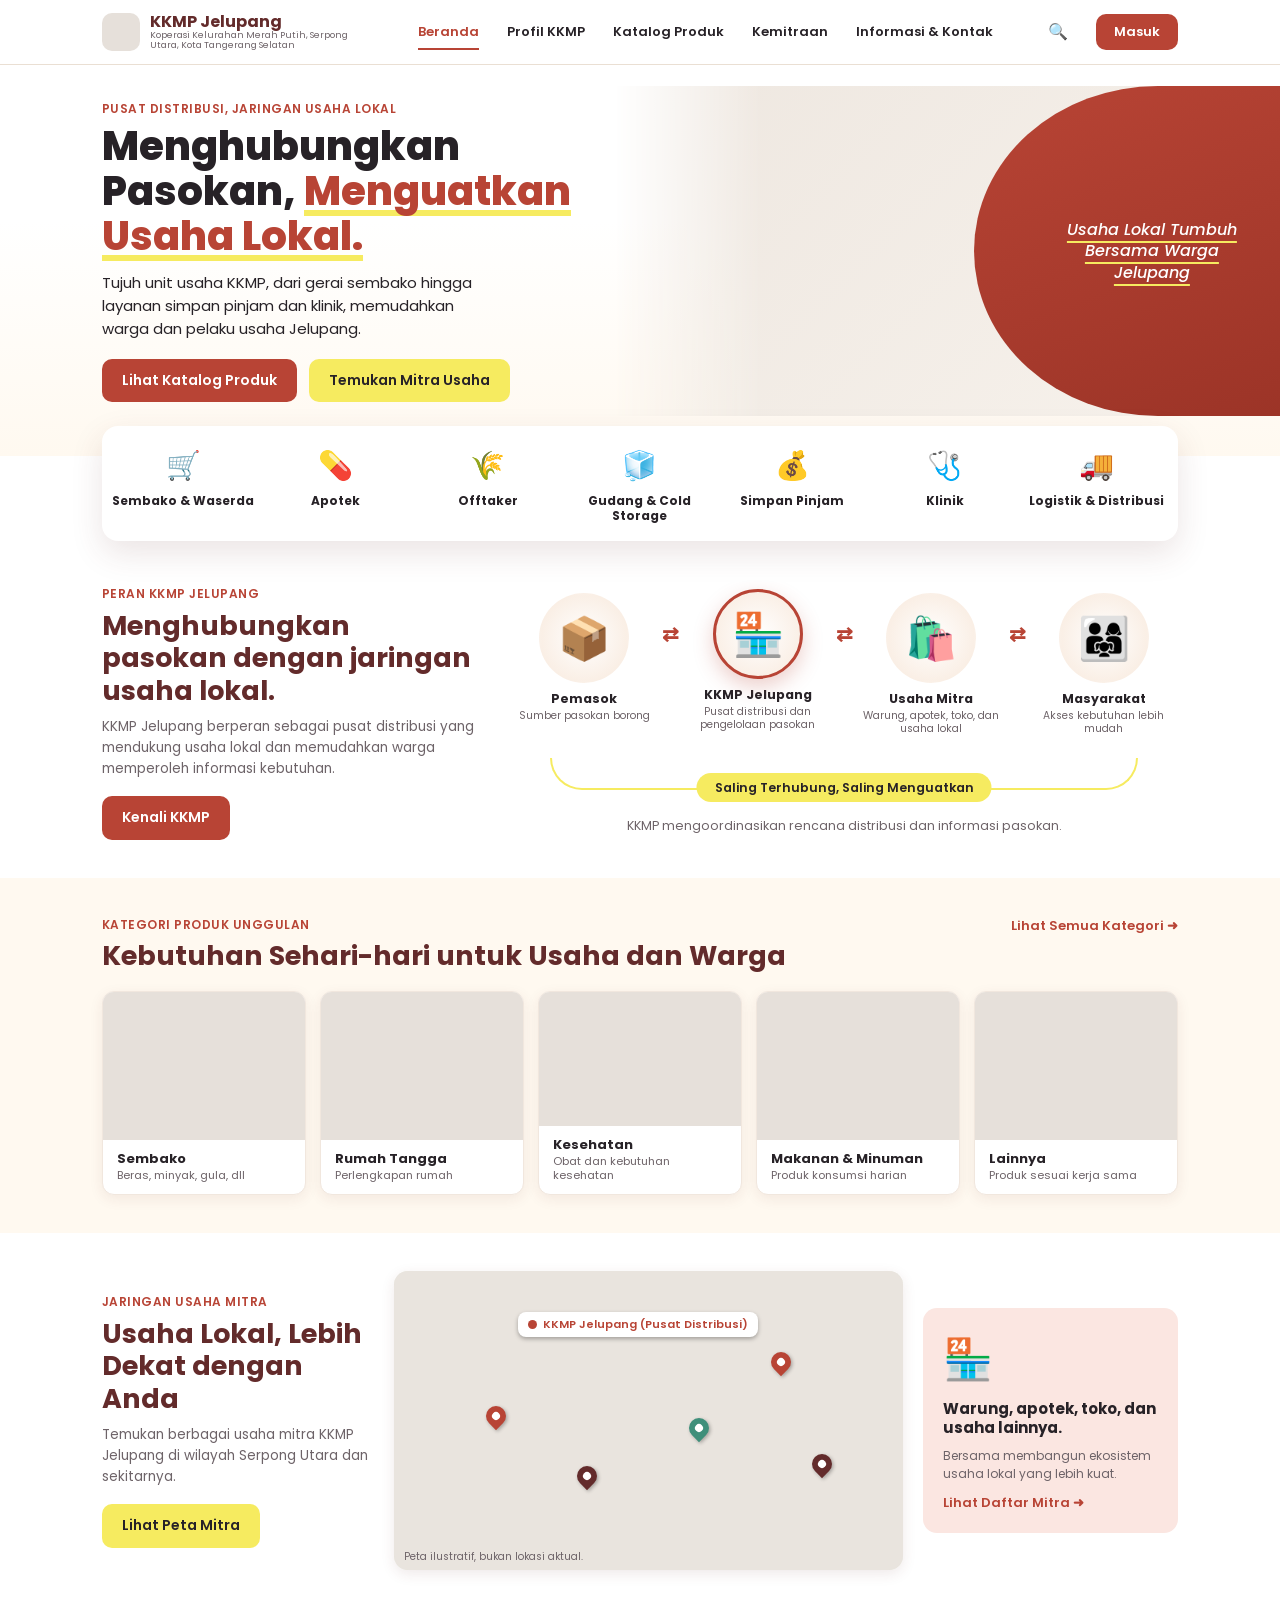
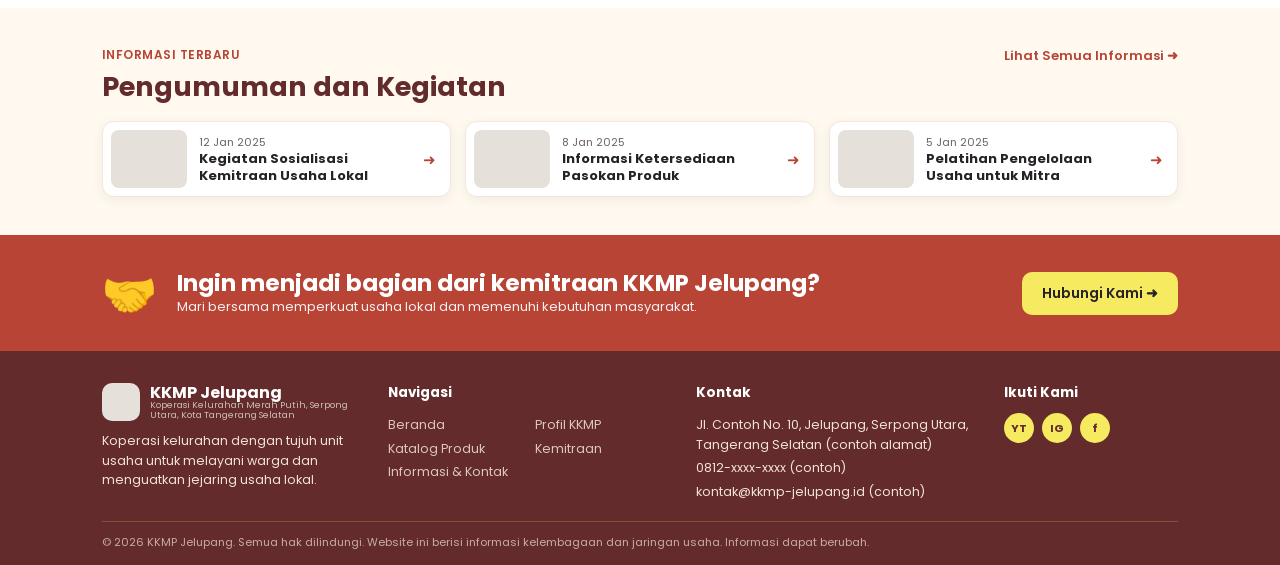
<file: index.html>
<!DOCTYPE html>
<!--
  KKMP JELUPANG - Website lengkap 5 halaman (Beranda, Profil, Katalog, Kemitraan, Informasi & Kontak)

  STRUKTUR FOLDER (unggah ketiganya bersama, dengan susunan yang sama):
      index.html   = kerangka halaman, data SITE (contoh/cadangan), dan JavaScript (file ini)
      style.css    = seluruh tampilan (warna ada di bagian 1, paling atas)
      admin.html   = panel admin (login, kelola produk, mitra, pengumuman, dokumentasi)
      config.js    = alamat dan kunci publik Supabase
      supabase/    = skrip SQL (01_setup, 02_seed, 03_seed_situs); tidak perlu diunggah ke hosting
      assets/      = tempat foto dan logo milik sendiri

  UBAH   : Warna di style.css (bagian 1).
           Seluruh teks, gambar, produk, mitra, berita, dan kontak di blok "SITE" (bagian 2, di bawah).
  GAMBAR : Kolom img / logo / mapImg menerima:
             - file di folder assets   ->  "assets/logo.png", "assets/hero-beranda.jpg"
             - alamat gambar publik    ->  "https://..."
             - tautan berbagi Google Drive (otomatis dikonversi; file harus dibagikan ke "Siapa saja yang memiliki link")
           Tersedia di: brand.logo, mapImg, hero.img, dan setiap item (nodes, tiles, people, ident, posts,
           katalog, direktori mitra). Kosong atau gagal dimuat = kotak gambar kosong (blank).
           Format yang dikenali untuk file lokal: png, jpg, jpeg, gif, webp, svg, avif.
  PETA   : Buka Google Maps > cari lokasi > Bagikan > Sematkan peta > Salin HTML.
           Tempel (boleh seluruh kode <iframe ...> atau hanya alamat src-nya) ke:
             mapEmbed      = peta jaringan usaha mitra (Beranda & Kemitraan)
             mapEmbedKkmp  = peta lokasi KKMP di halaman Informasi & Kontak (kosong = memakai mapEmbed)
           Kosong = peta ilustratif (kotak kosong + pin contoh).
  TAUTAN : Isi nama halaman (beranda, profil, katalog, kemitraan, kontak),
           atau alamat https://..., atau "" (nonaktif).
  DINAMIS: Isi config.js (alamat dan kunci Supabase) agar produk, mitra, pengumuman, dokumentasi, serta
           menu, hero, profil, visi-misi, FAQ, kontak, footer, dan pin peta dibaca dari database dan dikelola lewat admin.html. config.js kosong = memakai data contoh di blok SITE.
           Langkah lengkap ada di PANDUAN.md.
  UJI    : Buka index.html langsung di browser, atau di VS Code gunakan ekstensi "Live Server".

  Jangan ubah apa pun di bawah garis "JANGAN UBAH".
-->
<html lang="id">
<head>
  <meta charset="utf-8">
  <meta name="viewport" content="width=device-width, initial-scale=1">
  <title>KKMP Jelupang</title>
  <link href="https://fonts.googleapis.com/css2?family=Poppins:wght@400;500;600;700;800&display=swap" rel="stylesheet">

  <link rel="stylesheet" href="style.css">

  <script>
  /* ======================================================================
     2. ISI WEBSITE (ubah teks, gambar, tautan di sini)
     Daftar halaman: beranda, profil, katalog, kemitraan, kontak.
     Tiap halaman = hero + blok-blok berurutan + cta. Urutan blok boleh dipindah/dihapus.
     Item daftar = satu blok { ... }. Salin untuk menambah, hapus untuk mengurangi.
     ====================================================================== */
  // Unit usaha KKMP (dipakai Beranda dan Profil; diedit lewat admin > Unit usaha KKMP)
  const UNITS = {
    t: "units",
    label: "Unit Usaha KKMP",
    title: "Tujuh Unit Usaha untuk Warga dan Usaha Lokal",
    sub: "Seluruh jenis usaha KKMP Jelupang dalam satu tempat. Ketersediaan layanan dikonfirmasi langsung kepada pengelola.",
    items: [
      { emoji: "🛒", short: "Sembako & Waserda", title: "Gerai Sembako / Waserda", text: "Penyediaan kebutuhan pokok dan barang sehari-hari bagi warga.", link: "katalog" },
      { emoji: "💊", short: "Apotek", title: "Apotek Kelurahan", text: "Obat dan kebutuhan kesehatan dasar di lingkungan kelurahan.", link: "katalog" },
      { emoji: "🌾", short: "Offtaker", title: "Penyerapan Hasil Produksi Warga (Offtaker)", text: "Menampung dan memasarkan hasil produksi warga dan usaha lokal.", link: "kemitraan" },
      { emoji: "🧊", short: "Gudang & Cold Storage", title: "Gudang & Cold Storage", text: "Pendukung penyimpanan produk agar mutu pasokan terjaga.", link: "kontak" },
      { emoji: "💰", short: "Simpan Pinjam", title: "Unit Simpan Pinjam", text: "Layanan simpanan dan pinjaman bagi anggota koperasi.", link: "kontak" },
      { emoji: "🩺", short: "Klinik", title: "Klinik Kelurahan", text: "Layanan kesehatan dasar bagi warga.", link: "kontak" },
      { emoji: "🚚", short: "Logistik & Distribusi", title: "Logistik & Distribusi Barang", text: "Pengiriman dan distribusi barang antara pemasok, KKMP, dan usaha mitra.", link: "kemitraan" }
    ]
  };

  const SITE = {
    // ----- Identitas situs, menu, dan footer -----
    brand: {
      name: "KKMP Jelupang",
      tagline: "Koperasi Kelurahan Merah Putih, Serpong Utara, Kota Tangerang Selatan",
      logo: "",
      emoji: "🏠",
      siteTitle: "KKMP Jelupang",
      favicon: ""
    },
    nav: [
      ["Beranda", "beranda"],
      ["Profil KKMP", "profil"],
      ["Katalog Produk", "katalog"],
      ["Kemitraan", "kemitraan"],
      ["Informasi & Kontak", "kontak"]
    ],
    footer: {
      desc: "Koperasi kelurahan dengan tujuh unit usaha untuk melayani warga dan menguatkan jejaring usaha lokal.",
      contact: [
        "Jl. Contoh No. 10, Jelupang, Serpong Utara, Tangerang Selatan (contoh alamat)",
        "0812-xxxx-xxxx (contoh)",
        "kontak@kkmp-jelupang.id (contoh)"
      ],
      social: [
        { t: "YT", link: "" },
        { t: "IG", link: "" },
        { t: "f", link: "" }
      ],
      note: "Semua hak dilindungi. Website ini berisi informasi kelembagaan dan jaringan usaha. Informasi dapat berubah."
    },

    // ----- Tombol Masuk (header kanan atas); isi akan disesuaikan -----
    login: {
      label: "Masuk",
      title: "Masuk ke Akun KKMP",
      text: "Khusus pengelola mitra dan pengurus. Masuk dengan akun yang diberikan KKMP Jelupang."
    },

    // ----- Tema: warna dan huruf (diedit lewat admin > Tema & tampilan) -----
    theme: {
      red: "#B84435", yel: "#F6EB60", mar: "#632B2B", off: "#FFFFFF", canvas: "#FFF9F0",
      sand: "#F2EAE3", ink: "#272227", mut: "#6d6368", pink: "#FBE6E1", cream: "#FFF6D8",
      font: "Poppins"
    },

    // ----- Teks antarmuka (tombol, label, pesan); diedit lewat admin > Teks antarmuka -----
    ui: {
      searchPh: "Cari produk lalu tekan Enter…",
      searchAria: "Cari produk",
      navTitle: "Navigasi",
      contactTitle: "Kontak",
      socialTitle: "Ikuti Kami",
      catSearchPh: "Cari nama produk, kategori, atau kata kunci…",
      sortLabel: "Urutkan:",
      sortNew: "Terbaru",
      sortAz: "Nama A–Z",
      noProduct: "Produk tidak ditemukan. Coba kata kunci atau kategori lain.",
      unitLabel: "Satuan:",
      confirmLink: "ⓘ Konfirmasi Ketersediaan ➜",
      latestLabel: "Terkini",
      prodSample: "(contoh)",
      prodBadge: "Konfirmasi Ketersediaan",
      catLabel: "Kategori:",
      prodNote: "Harga dan ketersediaan perlu dikonfirmasi langsung kepada pengelola KKMP Jelupang.",
      modalBtn: "Hubungi Kami ➜",
      dirContact: "Hubungi",
      dirDetail: "Lihat Detail ➜",
      dirNote: "Detail usaha, produk, dan kontak publik tampil setelah mitra terverifikasi dan menyetujui publikasi.",
      noPartner: "Belum ada mitra pada kategori ini.",
      readMore: "Baca Selengkapnya ➜",
      videoSoon: "Video profil segera hadir",
      videoSoonSub: "Video dari kanal YouTube KKMP Jelupang",
      videoTitle: "Video Profil KKMP Jelupang",
      mapTitle: "Peta Google Maps",
      loginEmail: "Email",
      loginPass: "Kata sandi",
      loginSoon: "Fitur masuk akun sedang disiapkan.",
      noLink: "Tautan belum diisi. Informasi menunggu verifikasi pengurus.",
      detailNote: "Detail lengkap tersedia setelah informasi diverifikasi dan disetujui pengurus.",
      detailBtn: "Informasi dan Kontak ➜",
      copied: "Disalin:",
      copyFail: "Tidak dapat menyalin otomatis."
    },

    // ----- Peta (dipakai Beranda, Kemitraan, dan Informasi & Kontak) -----
    // mapImg = gambar latar | mapEmbed / mapEmbedKkmp = kode sematan Google Maps
    // pins: x, y = persen dari kiri/atas | kind: kkmp | warung | apotek | toko
    mapImg: "",
    mapEmbed: "",
    mapEmbedKkmp: "",
    mapUrl: "https://maps.google.com",
    pins: [
      { x: 48, y: 22, kind: "kkmp", name: "KKMP Jelupang (Pusat Distribusi)" },
      { x: 20, y: 52, kind: "warung", name: "Warung (contoh)", info: "Menunggu konfirmasi" },
      { x: 38, y: 72, kind: "toko", name: "Toko (contoh)", info: "Menunggu konfirmasi" },
      { x: 60, y: 56, kind: "apotek", name: "Apotek (contoh)", info: "Menunggu konfirmasi" },
      { x: 76, y: 34, kind: "warung", name: "Warung (contoh)", info: "Menunggu konfirmasi" },
      { x: 84, y: 68, kind: "toko", name: "Usaha lainnya (contoh)", info: "Menunggu konfirmasi" }
    ],
    mapNote: "Peta ilustratif, bukan lokasi aktual.",

    // ----- Isi tiap halaman: hero + blocks + cta -----
    // Urutan blok boleh dipindah atau dihapus. Item daftar = satu blok { ... }.
    pages: {
      // ===== Halaman: Beranda =====
      beranda: {
        hero: {
          label: "Pusat Distribusi, Jaringan Usaha Lokal",
          h1: "Menghubungkan Pasokan,",
          accent: "Menguatkan Usaha Lokal.",
          text: "Tujuh unit usaha KKMP, dari gerai sembako hingga layanan simpan pinjam dan klinik, memudahkan warga dan pelaku usaha Jelupang.",
          b1: ["Lihat Katalog Produk", "katalog"],
          b2: ["Temukan Mitra Usaha", "kemitraan"],
          img: "",
          emoji: "📦",
          quote: "Usaha Lokal Tumbuh Bersama Warga Jelupang"
        },
        blocks: [
          { t: "ustrip" },
          {
            t: "nodes",
            label: "Peran KKMP Jelupang",
            title: "Menghubungkan pasokan dengan jaringan usaha lokal.",
            text: "KKMP Jelupang berperan sebagai pusat distribusi yang mendukung usaha lokal dan memudahkan warga memperoleh informasi kebutuhan.",
            btn: ["Kenali KKMP", "profil"],
            pill: "Saling Terhubung, Saling Menguatkan",
            items: [
              {
                title: "Pemasok",
                sub: "Sumber pasokan borong",
                emoji: "📦",
                img: "",
                desc: "Pemasok menyediakan barang sesuai kesepakatan pengadaan."
              },
              {
                title: "KKMP Jelupang",
                sub: "Pusat distribusi dan pengelolaan pasokan",
                emoji: "🏪",
                img: "",
                desc: "KKMP mengoordinasikan rencana distribusi dan informasi pasokan."
              },
              {
                title: "Usaha Mitra",
                sub: "Warung, apotek, toko, dan usaha lokal",
                emoji: "🛍️",
                img: "",
                desc: "Usaha lokal menyalurkan produk sesuai jenis usahanya."
              },
              {
                title: "Masyarakat",
                sub: "Akses kebutuhan lebih mudah",
                emoji: "👨‍👩‍👧",
                img: "",
                desc: "Warga memperoleh informasi usaha dan kebutuhan yang relevan."
              }
            ]
          },
          {
            t: "tiles",
            cls: "alt sq",
            label: "Kategori Produk Unggulan",
            title: "Kebutuhan Sehari-hari untuk Usaha dan Warga",
            more: ["Lihat Semua Kategori ➜", "katalog"],
            items: [
              { title: "Sembako", sub: "Beras, minyak, gula, dll", emoji: "🍚", img: "", link: "katalog" },
              { title: "Rumah Tangga", sub: "Perlengkapan rumah", emoji: "🧴", img: "", link: "katalog" },
              { title: "Kesehatan", sub: "Obat dan kebutuhan kesehatan", emoji: "💊", img: "", link: "katalog" },
              { title: "Makanan & Minuman", sub: "Produk konsumsi harian", emoji: "🍪", img: "", link: "katalog" },
              { title: "Lainnya", sub: "Produk sesuai kerja sama", emoji: "📦", img: "", link: "katalog" }
            ]
          },
          {
            t: "map",
            label: "Jaringan Usaha Mitra",
            title: "Usaha Lokal, Lebih Dekat dengan Anda",
            text: "Temukan berbagai usaha mitra KKMP Jelupang di wilayah Serpong Utara dan sekitarnya.",
            btn: ["Lihat Peta Mitra", "kemitraan"],
            side: {
              emoji: "🏪",
              title: "Warung, apotek, toko, dan usaha lainnya.",
              text: "Bersama membangun ekosistem usaha lokal yang lebih kuat.",
              btn: ["Lihat Daftar Mitra ➜", "kemitraan"]
            }
          },
          {
            t: "posts",
            label: "Informasi Terbaru",
            title: "Pengumuman dan Kegiatan",
            limit: 3,
            more: ["Lihat Semua Informasi ➜", "kontak"],
            items: [
              {
                date: "12 Jan 2025",
                title: "Kegiatan Sosialisasi Kemitraan Usaha Lokal",
                emoji: "📣",
                img: "",
                link: "kontak"
              },
              {
                date: "8 Jan 2025",
                title: "Informasi Ketersediaan Pasokan Produk",
                emoji: "📦",
                img: "",
                link: "kontak"
              },
              {
                date: "5 Jan 2025",
                title: "Pelatihan Pengelolaan Usaha untuk Mitra",
                emoji: "🎓",
                img: "",
                link: "kontak"
              }
            ]
          }
        ],
        cta: {
          emoji: "🤝",
          title: "Ingin menjadi bagian dari kemitraan KKMP Jelupang?",
          text: "Mari bersama memperkuat usaha lokal dan memenuhi kebutuhan masyarakat.",
          btn: ["Hubungi Kami ➜", "kontak"]
        }
      },

      // ===== Halaman: Profil KKMP =====
      profil: {
        hero: {
          red: 1,
          label: "Tentang Koperasi",
          h1: "Mengenal",
          accent: "KKMP Jelupang",
          text: "Koperasi yang menghubungkan pasokan dengan jaringan usaha lokal, untuk memperkuat ekonomi warga Jelupang dan sekitarnya.",
          b1: ["Lihat Katalog Produk", "katalog"],
          b2: ["Hubungi Kami", "kontak"],
          img: "",
          emoji: "🏢",
          cap: [
            "Foto contoh ilustratif",
            "Lokasi dan bangunan dapat disesuaikan dengan dokumentasi resmi."
          ]
        },
        blocks: [
          {
            t: "split",
            title: "Peran KKMP dalam Ekosistem Lokal",
            text: "KKMP Jelupang berperan sebagai pusat distribusi dan layanan yang menghubungkan pasokan dengan jaringan usaha lokal melalui tujuh unit usaha. Kami tidak menggantikan warung, toko, apotek, dan usaha lain yang sudah ada, melainkan mendukung melalui kerja sama distribusi dan penyediaan informasi.",
            items: [
              {
                emoji: "🚚",
                title: "Menghubungkan Pasokan",
                text: "Menjembatani ketersediaan barang dengan kebutuhan usaha lokal."
              },
              {
                emoji: "🏪",
                title: "Menguatkan Usaha Lokal",
                text: "Mendukung warung, apotek, toko, dan usaha lainnya melalui jaringan distribusi."
              },
              {
                emoji: "👥",
                title: "Memudahkan Warga",
                text: "Akses informasi kebutuhan sehari-hari melalui usaha mitra di sekitar Jelupang."
              }
            ]
          },
          { t: "units" },
          {
            t: "cards",
            title: "Nilai dan Prinsip Kerja",
            items: [
              { emoji: "🛡️", title: "Terpercaya", text: "Informasi jelas, akurat, dan dapat dipertanggungjawabkan." },
              { emoji: "🤝", title: "Kolaboratif", text: "Bekerja sama dengan usaha lokal dan pihak terkait." },
              {
                emoji: "👨‍👩‍👧",
                title: "Berorientasi Warga",
                text: "Mengedepankan manfaat bagi masyarakat Jelupang dan sekitarnya."
              },
              { emoji: "🌱", title: "Berkelanjutan", text: "Mendukung pertumbuhan ekonomi lokal dalam jangka panjang." }
            ]
          },
          {
            t: "ident",
            title: "Identitas Kelembagaan",
            video: "",
            emoji: "🏢",
            rows: [
              ["📄", "Nama", "Koperasi Kelurahan Merah Putih (KKMP) Jelupang."],
              [
                "📍",
                "Wilayah",
                "Kelurahan Jelupang, Kecamatan Serpong Utara, Kota Tangerang Selatan."
              ],
              ["🏛️", "Dasar Pembentukan", "(Diisi sesuai dokumen resmi)"],
              ["📅", "Tanggal", "(Diisi sesuai dokumen resmi)"]
            ]
},
          {
            t: "people",
            title: "Pengurus (Jika Tersedia)",
            items: [
              { name: "Nama Pengurus", sub: "Ketua (contoh ilustratif)", emoji: "👩", img: "" },
              { name: "Nama Pengurus", sub: "Wakil Ketua (contoh ilustratif)", emoji: "👨", img: "" },
              { name: "Nama Pengurus", sub: "Sekretaris (contoh ilustratif)", emoji: "🧑", img: "" },
              { name: "Nama Pengurus", sub: "Bendahara (contoh ilustratif)", emoji: "👩‍💼", img: "" }
            ]
          },
          {
            t: "tiles",
            src: "gallery",
            limit: 3,
            title: "Dokumentasi Kegiatan",
            more: ["Lihat Semua Dokumentasi ➜", "kontak"],
            items: [
              { emoji: "📦", img: "", title: "", sub: "" },
              { emoji: "🎓", img: "", title: "", sub: "" },
              { emoji: "🤝", img: "", title: "", sub: "" }
            ]
          }
        ],
        cta: {
          emoji: "👥",
          title: "Bersama Menguatkan Jelupang",
          text: "Mari berkolaborasi untuk mendukung usaha lokal dan kesejahteraan masyarakat.",
          btn: ["Hubungi Kami ➜", "kontak"]
        }
      },

      // ===== Halaman: Katalog Produk =====
      katalog: {
        hero: {
          label: "Informasi Pasokan",
          h1: "Katalog Produk",
          accent: "KKMP Jelupang",
          text: "Berbagai kebutuhan untuk mendukung usaha lokal dan memenuhi kebutuhan masyarakat.",
          b1: ["Hubungi Kami", "kontak"],
          b2: ["Lihat Jaringan Mitra", "kemitraan"],
          img: "",
          emoji: "🛒",
          quote: "Pasokan Berkualitas untuk Usaha Lokal dan Masyarakat"
        },
        blocks: [
          {
            t: "strip",
            items: [
              { emoji: "📦", title: "Produk Terpilih", sub: "Informasi produk yang telah dikonfirmasi", link: "" },
              {
                emoji: "🏷️",
                title: "Mendukung Usaha Lokal",
                sub: "Memudahkan akses untuk warung, toko, apotek, dan lainnya",
                link: ""
              },
              { emoji: "👥", title: "Kebutuhan Masyarakat", sub: "Memudahkan akses informasi kebutuhan", link: "" },
              { emoji: "🔔", title: "Informasi Terbaru", sub: "Data dapat diperbarui secara berkala", link: "" }
            ]
          },
          {
            t: "catalog",
            title: "Kategori Produk",
            cats: [
              "Semua Produk",
              "Sembako",
              "Bahan Makanan",
              "Rumah Tangga",
              "Kesehatan",
              "Minuman & Makanan Ringan",
              "Lainnya"
            ],
            note: "Menampilkan contoh produk. Ketersediaan harus dikonfirmasi.",
            items: [
              {
                n: "Beras",
                c: "Sembako",
                u: "per kg",
                d: "Beras kualitas baik untuk kebutuhan sehari-hari.",
                e: "🍚",
                img: ""
              },
              {
                n: "Minyak Goreng",
                c: "Sembako",
                u: "per liter",
                d: "Minyak goreng kemasan untuk kebutuhan rumah tangga.",
                e: "🛢️",
                img: ""
              },
              {
                n: "Gula Pasir",
                c: "Sembako",
                u: "per kg",
                d: "Gula pasir untuk kebutuhan dapur dan usaha.",
                e: "🧂",
                img: ""
              },
              {
                n: "Tepung Terigu",
                c: "Bahan Makanan",
                u: "per kg",
                d: "Tepung terigu serbaguna untuk berbagai olahan.",
                e: "🌾",
                img: ""
              },
              { n: "Telur Ayam", c: "Bahan Makanan", u: "per kg", d: "Telur ayam segar.", e: "🥚", img: "" },
              {
                n: "Mie Instan",
                c: "Minuman & Makanan Ringan",
                u: "per pcs",
                d: "Mie instan berbagai varian.",
                e: "🍜",
                img: ""
              },
              {
                n: "Sabun Mandi",
                c: "Rumah Tangga",
                u: "per pcs",
                d: "Sabun mandi untuk kebutuhan rumah tangga.",
                e: "🧼",
                img: ""
              },
              { n: "Vitamin", c: "Kesehatan", u: "per pcs", d: "Vitamin dan suplemen kesehatan.", e: "💊", img: "" }
            ],
            info: {
              title: "Informasi Penting",
              text: "Produk, harga, satuan, dan ketersediaan perlu dikonfirmasi langsung kepada pengelola KKMP Jelupang. Data pada halaman ini dapat diperbarui secara berkala.",
              upd: "Pembaruan terakhir: 12 Januari 2025 (contoh)"
            }
          }
        ],
        cta: {
          emoji: "🤝",
          title: "Bersama Mendukung Usaha Lokal",
          text: "Pasokan lebih terhubung, usaha lokal lebih kuat, masyarakat lebih mudah.",
          btn: ["Hubungi Kami ➜", "kontak"]
        }
      },

      // ===== Halaman: Kemitraan =====
      kemitraan: {
        hero: {
          red: 1,
          label: "Kemitraan dan Jaringan Usaha",
          h1: "Bersama",
          accent: "Menguatkan Usaha Lokal.",
          text: "KKMP Jelupang membangun jaringan kemitraan dengan berbagai usaha lokal untuk memperlancar distribusi pasokan dan memudahkan masyarakat memenuhi kebutuhan sehari-hari.",
          b1: ["Lihat Peta Mitra", "kemitraan"],
          b2: ["Peluang Kemitraan", "kontak"],
          img: "",
          emoji: "🤝",
          quote: "Usaha Lokal Tumbuh Bersama Warga Jelupang"
        },
        blocks: [
          {
            t: "strip",
            items: [
              {
                emoji: "🤝",
                title: "Kemitraan yang Saling Menguntungkan",
                sub: "KKMP dan usaha mitra berkembang bersama.",
                link: ""
              },
              { emoji: "🚚", title: "Pasokan Lebih Terjamin", sub: "Mendukung kelancaran kebutuhan usaha.", link: "" },
              {
                emoji: "👥",
                title: "Akses Lebih Mudah untuk Masyarakat",
                sub: "Warga lebih mudah menemukan usaha dan kebutuhan.",
                link: ""
              },
              {
                emoji: "📈",
                title: "Menguatkan Ekonomi Lokal",
                sub: "Mendorong pertumbuhan usaha di wilayah Jelupang.",
                link: ""
              }
            ]
          },
          {
            t: "map",
            label: "Peta Jaringan Usaha Mitra",
            title: "Peta Jaringan Usaha Mitra",
            text: "Temukan lokasi usaha mitra KKMP Jelupang di peta. Peta ini menampilkan contoh distribusi lokasi usaha lokal di wilayah Serpong Utara dan sekitarnya.",
            btn: ["Lihat di Google Maps", "https://maps.google.com"],
            legend: ["Usaha Mitra", "KKMP Jelupang", "Wilayah Jelupang (dengan batas indikatif)"],
            legnote: "Lokasi usaha mitra yang ditampilkan hanya yang telah diverifikasi dan mendapat izin publikasi."
          },
          {
            t: "dir",
            title: "Direktori Usaha Mitra",
            sub: "Temukan berbagai usaha lokal yang menjadi bagian dari jaringan kemitraan KKMP Jelupang.",
            more: ["Lihat Semua Mitra ➜", "kemitraan"],
            cats: ["Semua", "Sembako & Waserda", "Apotek", "Offtaker (Hasil Produksi Warga)", "Gudang & Cold Storage", "Simpan Pinjam", "Klinik", "Logistik & Distribusi", "Lainnya"],
            items: [
              {
                n: "Warung Sari Rasa",
                c: "Sembako & Waserda",
                a: "Jl. Jelupang Raya No. 12, Jelupang, Serpong Utara",
                e: "🏪",
                img: ""
              },
              {
                n: "Apotek Sehat Jelupang",
                c: "Apotek",
                a: "Jl. Puspita Raya No. 8, Jelupang, Serpong Utara",
                e: "💊",
                img: ""
              },
              {
                n: "Toko Maju Bersama",
                c: "Sembako & Waserda",
                a: "Jl. Anggrek II No. 5, Jelupang, Serpong Utara",
                e: "🛍️",
                img: ""
              },
              {
                n: "Kedai Bu Siti",
                c: "Offtaker (Hasil Produksi Warga)",
                a: "Jl. Cendana No. 3, Jelupang, Serpong Utara",
                e: "🍜",
                img: ""
              }
            ],
            note: "Nama dan alamat di atas adalah contoh ilustrasi; tampil resmi setelah mitra terverifikasi dan menyetujui publikasi.",
            side: {
              emoji: "👥",
              title: "Ingin Menjadi Mitra KKMP?",
              text: "Kami terbuka untuk bekerja sama dengan berbagai usaha lokal di wilayah Jelupang.",
              list: ["Informasi peluang kemitraan", "Proses komunikasi", "Persyaratan (jika ada)"],
              btn: ["Hubungi Kami ➜", "kontak"]
            }
          }
        ],
        cta: {
          emoji: "🤝",
          title: "Mari Bersama Menguatkan Usaha Lokal",
          text: "Dengan kemitraan yang sehat dan berkelanjutan, kita dapat membangun ekonomi warga Jelupang yang lebih kuat.",
          btn: ["Bahas Peluang Kemitraan ➜", "kontak"]
        }
      },

      // ===== Halaman: Informasi & Kontak =====
      kontak: {
        hero: {
          label: "Pusat Informasi",
          h1: "Informasi Terbaru dan Kontak",
          accent: "KKMP Jelupang",
          text: "Dapatkan informasi resmi, kegiatan terbaru, serta hubungi kami untuk pertanyaan, saran, atau kerja sama.",
          b1: ["Lihat Pengumuman", "kontak"],
          b2: ["Hubungi Kami", "kontak"],
          img: "",
          emoji: "💬",
          quote: "Terbuka, Mudah Dihubungi, Siap Berkolaborasi untuk Jelupang"
        },
        blocks: [
          {
            t: "posts",
            big: 1,
            limit: 3,
            title: "Pengumuman Terbaru",
            more: ["Lihat Semua Pengumuman ➜", "kontak"],
            items: [
              {
                tag: "Pengumuman",
                date: "12 Jan 2025",
                title: "Penyesuaian Jadwal Layanan KKMP Jelupang",
                text: "Informasi mengenai penyesuaian jadwal layanan pada minggu ini.",
                emoji: "📅",
                img: "",
                link: ""
              },
              {
                tag: "Kegiatan",
                date: "8 Jan 2025",
                title: "Sosialisasi Kemitraan Usaha Lokal",
                text: "Dokumentasi kegiatan sosialisasi kemitraan bersama pelaku usaha di Jelupang.",
                emoji: "🎓",
                img: "",
                link: ""
              },
              {
                tag: "Informasi",
                date: "5 Jan 2025",
                title: "Pembaruan Katalog Produk",
                text: "Daftar produk telah diperbarui. Ketersediaan tetap perlu dikonfirmasi kepada pengelola.",
                emoji: "📦",
                img: "",
                link: "katalog"
              }
            ]
          },
          {
            t: "tiles",
            cls: "alt",
            src: "gallery",
            limit: 4,
            title: "Dokumentasi Kegiatan",
            more: ["Lihat Semua Dokumentasi ➜", ""],
            items: [
              { title: "Distribusi Produk", sub: "10 Jan 2025", emoji: "📦", img: "" },
              { title: "Sosialisasi Kemitraan", sub: "8 Jan 2025", emoji: "🎓", img: "" },
              { title: "Kunjungan Usaha Mitra", sub: "5 Jan 2025", emoji: "🏪", img: "" },
              { title: "Penataan Gudang", sub: "26 Des 2024", emoji: "🗂️", img: "" }
            ],
            side: {
              emoji: "🖼️",
              title: "Galeri Lengkap",
              text: "Lihat lebih banyak dokumentasi kegiatan KKMP Jelupang.",
              btn: ["Buka Galeri ➜", ""]
            }
          },
          {
            t: "faqc",
            faqTitle: "Pertanyaan Umum (FAQ)",
            faq: [
              [
                "Apa itu KKMP Jelupang?",
                "Koperasi Kelurahan Merah Putih Jelupang, dipersiapkan sebagai pusat distribusi dan layanan warga dengan tujuh unit usaha: gerai sembako/waserda, apotek kelurahan, penyerapan hasil produksi warga (offtaker), gudang & cold storage, unit simpan pinjam, klinik kelurahan, serta logistik dan distribusi barang."
              ],
              [
                "Bagaimana cara mengetahui ketersediaan produk?",
                "Lihat Katalog Produk, lalu konfirmasi ketersediaan langsung kepada pengelola KKMP."
              ],
              [
                "Siapa yang dapat menjadi mitra?",
                "Pelaku usaha lokal seperti warung, toko, apotek, dan usaha lainnya dapat menjajaki kemitraan."
              ],
              [
                "Bagaimana cara menghubungi KKMP?",
                "Gunakan kontak resmi pada bagian Hubungi Kami setelah informasi diverifikasi."
              ],
              [
                "Di mana lokasi KKMP Jelupang?",
                "Kelurahan Jelupang, Serpong Utara, Kota Tangerang Selatan. Alamat lengkap menunggu verifikasi."
              ]
            ],
            ctitle: "Hubungi Kami",
            contact: [
              {
                emoji: "📍",
                title: "Alamat",
                lines: [
                  "Jl. Contoh No. 10, Jelupang",
                  "Serpong Utara, Tangerang Selatan",
                  "(Contoh alamat – perlu verifikasi)"
                ]
              },
              { emoji: "📞", title: "Telepon / WhatsApp", lines: ["0812-xxxx-xxxx", "(Contoh nomor)"] },
              { emoji: "✉️", title: "Email", lines: ["kontak@kkmp-jelupang.id", "(Contoh email)"] },
              {
                emoji: "🕗",
                title: "Jam Layanan",
                lines: ["Senin – Jumat", "08.00 – 16.00 WIB", "(Contoh jam operasional)"]
              }
            ],
            btn: ["Buka di Google Maps ➜", "https://maps.google.com"]
          }
        ],
        cta: {
          emoji: "🤝",
          title: "Punya Pertanyaan atau Ingin Bekerja Sama?",
          text: "Kami siap mendukung warga dan usaha lokal di Jelupang.",
          btn: ["Hubungi Kami ➜", "kontak"]
        }
      }
    }
  };
  </script>
</head>

<body>
  <header>
    <div class="wrap nav">
      <a class="logo" id="logo" href="#/beranda" data-pg="beranda"></a>
      <nav class="menu" id="menu" aria-label="Navigasi utama"></nav>
      <button class="sbtn" id="sbtn" aria-label="Cari produk">🔍</button>
      <button class="lgn" id="lgbtn" type="button">Masuk</button>
      <button class="burger" id="burger" aria-label="Buka menu" aria-expanded="false">
        <span></span><span></span><span></span>
      </button>
      <div class="sbox" id="sbox">
        <input id="sin" placeholder="Cari produk lalu tekan Enter…" aria-label="Cari produk" autocomplete="off">
        <div class="sug" id="sug"></div>
      </div>
    </div>
  </header>

  <main id="app"></main>

  <div class="ov" id="ov" aria-hidden="true">
    <div class="mod" role="dialog" aria-modal="true" id="mod"></div>
  </div>
  <div class="toast" id="toast" role="status"></div>
  <button class="top" id="top" aria-label="Ke atas">↑</button>

  <footer>
    <div class="wrap">
      <div class="fg" id="fg"></div>
      <div class="copy" id="copy"></div>
    </div>
  </footer>

  <script src="config.js"></script>
  <script>
  /* ===================== JANGAN UBAH di bawah garis ini ===================== */

  const S = SITE;
  const $ = (s) => document.querySelector(s);
  const $$ = (s) => [...document.querySelectorAll(s)];
  const PG = ["beranda", "profil", "katalog", "kemitraan", "kontak"];

  // ----- Helper: alamat gambar, escape HTML, gambar, dan tautan -----
  const imgSrc = (u) => {
    u = String(u == null ? "" : u).trim();
    if (!u) return "";
    // Tautan berbagi Google Drive otomatis diubah menjadi alamat gambar langsung
    const m =
      u.match(/drive\.google\.com\/file\/d\/([\w-]+)/) ||
      u.match(/drive\.google\.com\/(?:open|uc)\?(?:[^#]*&)?id=([\w-]+)/);
    if (m) return "https://lh3.googleusercontent.com/d/" + m[1];
    // alamat publik, data:image, atau file lokal (mis. assets/logo.png)
  const local = /^(\.{0,2}\/)?[\w\-./%]+\.(png|jpe?g|gif|webp|svg|avif)$/i;
  return /^(https?:)?\/\/|^data:image\//i.test(u) || local.test(u) ? u : "";
  };

  const esc = (t) =>
    String(t == null ? "" : t).replace(
      /[&<>"]/g,
      (c) => ({ "&": "&amp;", "<": "&lt;", ">": "&gt;", '"': "&quot;" })[c]
    );

  // <img> hanya dibuat jika alamat valid; jika gagal dimuat, <img> dihapus (kotak kosong tetap tampil)
  const imgTag = (src) =>
    imgSrc(src)
      ? `<img src="${esc(imgSrc(src))}" alt="" loading="lazy" referrerpolicy="no-referrer" onerror="this.remove()">`
      : "";

  // pic = gambar dengan emoji cadangan | bpic = kotak gambar kosong (tanpa ikon)
  const pic = (src, em, cls = "") =>
    `<div class="pic ${cls}"><span class="em">${em || ""}</span>${imgTag(src)}</div>`;
  const bpic = (src, cls = "") => `<div class="pic blank ${cls}">${imgTag(src)}</div>`;

  // l = nama halaman | alamat https://... | "" (nonaktif)
  const lk = (l) =>
    !l
      ? 'href="#" data-none'
      : PG.includes(l)
        ? `href="#/${l}" data-pg="${l}"`
        : /^\s*(javascript|data|vbscript):/i.test(l)
          ? 'href="#" data-none'
          : `href="${esc(l)}" target="_top" rel="noopener"`;

  const btn = (b, c) => (b ? `<a class="btn ${c}" ${lk(b[1])}>${esc(b[0])}</a>` : "");
  const more = (m) => (m ? `<a class="more" ${lk(m[1])}>${esc(m[0])}</a>` : "");

  const head = (b) =>
    b.title
      ? `<div class="row">
          <div>
            ${b.label ? `<div class="lab">${esc(b.label)}</div>` : ""}
            <h2>${esc(b.title)}</h2>
            ${b.sub ? `<p class="nt" style="margin-top:4px">${esc(b.sub)}</p>` : ""}
          </div>
          ${more(b.more)}
        </div>`
      : "";

  // ambil ID video dari tautan YouTube (watch, youtu.be, embed, shorts, live)
  const ytId = (u) => {
    const m = String(u || "").match(/(?:youtu\.be\/|youtube(?:-nocookie)?\.com\/(?:watch\?(?:.*&)?v=|embed\/|shorts\/|live\/))([\w-]{11})/);
    return m ? m[1] : "";
  };
  const sec = (b, x) =>
    `<section class="${b.cls || ""}">
      <div class="wrap">
        ${head(b)}
        ${x}
        ${b.note ? `<p class="nt">${esc(b.note)}</p>` : ""}
      </div>
    </section>`;

  const txt = (b) =>
    `<div>
      ${b.label ? `<div class="lab">${esc(b.label)}</div>` : ""}
      <h2>${esc(b.title)}</h2>
      <p class="tx">${esc(b.text)}</p>
      ${btn(b.btn, "b-red")}
    </div>`;

  const card = (c) =>
    `<div class="c1">
      ${c.num ? `<span class="n">${c.num}</span>` : ""}
      ${c.emoji ? `<span class="em">${c.emoji}</span>` : ""}
      <b${c.num ? ' style="padding-right:26px"' : ""}>${esc(c.title)}</b>
      ${c.text ? `<small>${esc(c.text)}</small>` : ""}
    </div>`;

  // ----- Peta: sematan Google Maps, atau peta ilustratif (kotak kosong + pin) -----
  // Hanya alamat sematan resmi Google Maps yang diterima (boleh ditempel sebagai kode <iframe> utuh)
  const mapSrc = (v) => {
    if (!v) return "";
    const m = String(v).match(/src\s*=\s*["']([^"']+)["']/i);
    const u = (m ? m[1] : String(v)).trim().replace(/&amp;/g, "&");
    const valid =
      /^https:\/\/(www\.)?google\.[a-z.]+\/maps\/embed/i.test(u) ||
      /^https:\/\/maps\.google\.[a-z.]+\/maps.*output=embed/i.test(u) ||
      /^https:\/\/(www\.)?google\.[a-z.]+\/maps.*output=embed/i.test(u);
    return valid ? u : "";
  };

  const mapH = (pins, one) => {
    const em = mapSrc(one ? S.mapEmbedKkmp || S.mapEmbed : S.mapEmbed);
    if (em) {
      return `<div class="map">
        <iframe src="${esc(em)}" title="${esc(S.ui.mapTitle)}" loading="lazy" referrerpolicy="no-referrer-when-downgrade" allowfullscreen></iframe>
      </div>`;
    }
    const pin = (q) =>
      q.kind === "kkmp"
        ? `<span class="pin k" style="left:${q.x}%;top:${q.y}%">${esc(q.name)}</span>`
        : `<button class="pin d" data-k="${q.kind}" data-n="${esc(q.name)}" data-f="${esc(q.info || "")}" style="left:${q.x}%;top:${q.y}%" aria-label="${esc(q.name)}"><i></i></button>`;
    return `<div class="map">
      ${bpic(S.mapImg)}
      ${pins.map(pin).join("")}
      <div class="pop"></div>
      <span style="position:absolute;left:10px;bottom:6px;font-size:10px;color:#6d6368">${esc(S.mapNote)}</span>
    </div>`;
  };

  // ----- State halaman -----
  let cur = "beranda";
  let Q = "";
  let CF = "";
  let SORT = "new";
  let PF = "";

  // ----- Renderer tiap jenis blok (cocokkan dengan t: "..." pada data SITE) -----
  const R = {
    strip: (b) =>
      `<div class="wrap quick">
        <div class="qg">${b.items
          .map(
            (q) => `
          <a class="q" ${lk(q.link)}>
            <span class="em">${q.emoji}</span>
            <span><b>${esc(q.title)}</b><small>${esc(q.sub)}</small></span>
          </a>`
          )
          .join("")}
        </div>
      </div>`,

    ustrip: () => {
      const u = UNITS.items;
      return `<div class="wrap quick"><div class="qg q7">${u
        .map(
          (c) => `
          <a class="q" ${lk(c.link)} title="${esc(c.title)}">
            <span class="em">${esc(c.emoji)}</span>
            <b>${esc(c.short || c.title)}</b>
          </a>`
        )
        .join("")}</div></div>`;
    },

    split: (b) =>
      sec(
        { cls: b.cls },
        `<div class="sg">
          ${txt(b)}
          <div class="cd">${b.items.map(card).join("")}</div>
        </div>`
      ),

    cards: (b) =>
      sec(
        b,
        `<div class="cd${b.num ? " n" : ""}">${b.items
          .map((c, i) => card({ ...c, num: b.num ? i + 1 : 0 }))
          .join("")}</div>`
      ),

    nodes: (b) =>
      sec(
        { cls: b.cls },
        `<div class="sg">
          ${txt(b)}
          <div>
            <div class="nodes">${b.items
              .map(
                (n, i) =>
                  `${i ? '<span class="arr" aria-hidden="true">⇄</span>' : ""}
              <button class="nd${i === 1 ? " on" : ""}" data-d="${esc(n.desc)}">
                ${pic(n.img, n.emoji)}
                <b>${esc(n.title)}</b>
                <small>${esc(n.sub)}</small>
              </button>`
              )
              .join("")}
            </div>
            <div class="link"><span>${esc(b.pill)}</span></div>
            <p class="ncap">${esc(((b.items[1] || b.items[0]) || {}).desc)}</p>
          </div>
        </div>`
      ),

    tiles: (b) =>
      sec(
        b,
        `<div class="tg ${b.side ? "side" : ""}">${b.items
          .map(
            (c) => `
          <a class="cat" ${lk(c.link)}>
            ${bpic(c.img)}
            ${c.title ? `<div class="bd"><b>${esc(c.title)}</b><small>${esc(c.sub)}</small></div>` : ""}
          </a>`
          )
          .join("")}
          ${
            b.side
              ? `<div class="sd">
            <span class="em">${b.side.emoji}</span>
            <b>${esc(b.side.title)}</b>
            <small>${esc(b.side.text)}</small>
            ${btn(b.side.btn, "b-red")}
          </div>`
              : ""
          }
        </div>`
      ),

    units: (b) => {
      const u = { cls: b.cls, ...UNITS };
      return sec(
        u,
        `<div class="cd un">${u.items
          .map(
            (c) => `<a class="c1" ${lk(c.link)}>
            <span class="em">${esc(c.emoji)}</span>
            <b>${esc(c.title)}</b>
            <small>${esc(c.text)}</small>
          </a>`
          )
          .join("")}</div>`
      );
    },

    ident: (b) =>
      sec(
        { ...b, note: "" },
        `<div class="idg">
          <div class="vp">${
            ytId(b.video)
              ? `<iframe src="https://www.youtube-nocookie.com/embed/${ytId(b.video)}" title="${esc(S.ui.videoTitle)}" loading="lazy" allow="accelerometer; clipboard-write; encrypted-media; gyroscope; picture-in-picture" referrerpolicy="strict-origin-when-cross-origin" allowfullscreen></iframe>`
              : `<div class="vph"><span class="em">▶️</span><b>${esc(S.ui.videoSoon)}</b><small>${esc(S.ui.videoSoonSub)}</small></div>`
          }</div>
          <div>${b.rows
            .map(
              (r) => `
            <div class="ir">
              <span class="em">${r[0]}</span>
              <b>${esc(r[1])}</b>
              <span>${esc(r[2])}</span>
            </div>`
            )
            .join("")}
          </div>
        </div>`
      ),

    people: (b) =>
      sec(
        b,
        `<div class="tg">${b.items
          .map(
            (p) => `
          <div class="pp">
            ${bpic(p.img)}
            <b>${esc(p.name)}</b>
            <small>${esc(p.sub)}</small>
          </div>`
          )
          .join("")}
        </div>`
      ),

    map: (b) =>
      sec(
        { cls: b.cls },
        `<div class="mg">
          ${txt(b)}
          ${mapH(S.pins)}
          ${
            b.side
              ? `<div class="card">
            <span class="em">${b.side.emoji}</span>
            <b>${esc(b.side.title)}</b>
            <small>${esc(b.side.text)}</small>
            <a class="more" ${lk(b.side.btn[1])}>${esc(b.side.btn[0])}</a>
          </div>`
              : `<div>
            <div class="leg">${b.legend
              .map((l, i) => `<span class="${["", "k", "w"][i] || ""}">${esc(l)}</span>`)
              .join("")}</div>
            <div class="card y" style="margin-top:10px;font-size:12px">ⓘ ${esc(b.legnote)}</div>
          </div>`
          }
        </div>`.replace("b-red", "b-yel")
      ),

    posts: (b) =>
      sec(
        b,
        b.big
          ? `<div class="ps">${b.items
              .map(
                (p) => `
            <a class="po" ${lk(p.link)}>
              <div class="pic blank" style="height:112px">${imgTag(p.img)}<span class="tag r">${esc(p.tag)}</span></div>
              <div class="bd">
                <small>${esc(p.date)}</small>
                <b>${esc(p.title)}</b>
                <p>${esc(p.text)}</p>
                <span class="go">${esc(S.ui.readMore)}</span>
              </div>
            </a>`
              )
              .join("")}
          </div>`
          : `<div class="tl">${b.items
              .map(
                (p) => `
            <a class="nw" ${lk(p.link)}>
              ${bpic(p.img)}
              <span><small>${esc(p.date)}</small><b>${esc(p.title)}</b></span>
              <i>➜</i>
            </a>`
              )
              .join("")}
          </div>`
      ),

    catalog: (b) =>
      sec(
        b,
        `<div class="chips" id="cc">${b.cats
          .map((c) => `<button class="chip${c === (CF || b.cats[0]) ? " on" : ""}" data-cf="${esc(c)}">${esc(c)}</button>`)
          .join("")}</div>
        <div class="tools">
          <input class="fi" id="qi" placeholder="${esc(S.ui.catSearchPh)}" value="${esc(Q)}" aria-label="Cari produk">
          <label style="font-size:13px;font-weight:600">${esc(S.ui.sortLabel)}</label>
          <select class="fi" id="so">
            <option value="new">${esc(S.ui.sortNew)}</option>
            <option value="az">${esc(S.ui.sortAz)}</option>
            <option value="price">${esc(TK.sortPrice)}</option>
            <option value="ready">${esc(TK.sortReady)}</option>
          </select>
        </div>
        <div class="pg" id="pg"></div>
        <div class="info">
          <div><b>ⓘ ${esc(b.info.title)}</b>${esc(b.info.text)}</div>
          <div><b>${esc(S.ui.latestLabel)}</b>${esc(b.info.upd)}</div>
        </div>`
      ),

    dir: (b) =>
      sec(
        b,
        `<div class="dr">
          <div>
            <div class="chips" id="dc">${b.cats
              .map((c) => `<button class="chip${c === (PF || b.cats[0]) ? " on" : ""}" data-pf="${esc(c)}">${esc(c)}</button>`)
              .join("")}</div>
            <div class="dp" id="dp"></div>
          </div>
          <div class="card y">
            <span class="em">${b.side.emoji}</span>
            <b>${esc(b.side.title)}</b>
            <small>${esc(b.side.text)}</small>
            <ul>${b.side.list.map((l) => `<li>${esc(l)}</li>`).join("")}</ul>
            ${btn(b.side.btn, "b-red")}
          </div>
        </div>`
      ),

    faqc: (b) =>
      sec(
        { cls: b.cls },
        `<div class="fc">
          <div>
            <div class="row"><h2>${esc(b.faqTitle)}</h2></div>
            ${b.faq
              .map((q) => `<details><summary>${esc(q[0])}</summary><p>${esc(q[1])}</p></details>`)
              .join("")}
          </div>
          <div>
            <div class="row"><h2>${esc(b.ctitle)}</h2></div>
            ${b.contact
              .map(
                (c) => `
            <div class="ci">
              <span class="em">${c.emoji}</span>
              <div><b>${esc(c.title)}</b>${c.lines.map((l) => `<small>${esc(l)}</small>`).join("")}</div>
            </div>`
              )
              .join("")}
            ${mapH(S.pins.slice(0, 1), 1)}
            <p style="margin-top:12px">${btn(b.btn, "b-yel")}</p>
          </div>
        </div>`
      ),

    // bagian tambahan buatan admin: teks + gambar / video / peta / formulir
    custom: (b) => {
      const e = embedSrc(b.embed);
      const h = Math.min(1400, Math.max(0, parseInt(b.embedH, 10) || 0));
      const frame = (extra) =>
        `<iframe src="${esc(e.src)}" title="${esc(b.title || "Sematan")}" loading="lazy" referrerpolicy="strict-origin-when-cross-origin" ${extra}></iframe>`;
      const media = e
        ? e.kind === "video"
          ? `<div class="vp">${frame('allow="accelerometer; clipboard-write; encrypted-media; gyroscope; picture-in-picture" allowfullscreen')}</div>`
          : `<div class="emb" style="height:${h || (e.kind === "form" ? 720 : 420)}px">${frame("allowfullscreen")}</div>`
        : imgSrc(b.img)
          ? `<figure class="cimg">${imgTag(b.img)}</figure>`
          : "";
      const t = `<div>
        ${b.label ? `<div class="lab">${esc(b.label)}</div>` : ""}
        ${b.title ? `<h2>${esc(b.title)}</h2>` : ""}
        ${b.text ? `<p class="tx">${esc(b.text)}</p>` : ""}
        ${btn(b.btn, "b-red")}
      </div>`;
      const body = !media
        ? t
        : b.layout === "full"
          ? `${t}<div style="margin-top:18px">${media}</div>`
          : `<div class="sg${b.layout === "left" ? " rev" : ""}">${t}<div>${media}</div></div>`;
      return `<section class="cu ${b.bg === "sand" ? "sand" : ""}"><div class="wrap">${body}</div></section>`;
    }
  };

  // ----- Sematan (embed): hanya sumber tepercaya yang diterima -----
  const embedSrc = (v) => {
    v = String(v || "").trim();
    if (!v) return null;
    const m = v.match(/src\s*=\s*["']([^"']+)["']/i);
    const u = (m ? m[1] : v).trim().replace(/&amp;/g, "&");
    const y = ytId(u);
    if (y) return { src: "https://www.youtube-nocookie.com/embed/" + y, kind: "video" };
    const mp = mapSrc(u);
    if (mp) return { src: mp, kind: "map" };
    const vm = u.match(/^https:\/\/(?:www\.)?vimeo\.com\/(?:video\/)?(\d+)/i) || u.match(/^https:\/\/player\.vimeo\.com\/video\/(\d+)/i);
    if (vm) return { src: "https://player.vimeo.com/video/" + vm[1], kind: "video" };
    if (/^https:\/\/docs\.google\.com\/forms\/d\/e\/[\w-]+\/viewform/i.test(u))
      return { src: /embedded=true/.test(u) ? u : u + (u.includes("?") ? "&" : "?") + "embedded=true", kind: "form" };
    return null;
  };

  // Urutan dan visibilitas blok: p.order (dari database) menentukan blok yang tampil; p.custom = bagian tambahan
  function layoutBlocks(p) {
    let L = p.blocks;
    if (Array.isArray(p.order) && p.order.length) {
      const by = {};
      p.blocks.forEach((b) => (by[b.t] = b));
      L = p.order.map((t) => by[t]).filter(Boolean);
    }
    const cs = (Array.isArray(p.custom) ? p.custom : [])
      .filter((c) => c && (c.title || c.text || c.img || c.embed))
      .map((c) => ({ ...c, t: "custom" }));
    const known = new Set(L.map((b) => b.t));
    const out = cs.filter((c) => !c.after);
    L.forEach((b) => {
      out.push(b);
      cs.filter((c) => c.after === b.t).forEach((c) => out.push(c));
    });
    cs.filter((c) => c.after && !known.has(c.after)).forEach((c) => out.push(c));
    return out;
  }

  // Warna, huruf, judul tab, dan ikon tab dari database
  function applyTheme() {
    const t = S.theme || {}, r = document.documentElement.style;
    ["red", "yel", "mar", "off", "canvas", "sand", "ink", "mut", "pink", "cream"].forEach((k) => {
      if (/^#[0-9a-f]{3,8}$/i.test(t[k] || "")) r.setProperty("--" + k, t[k]);
    });
    const f = String(t.font || "").trim();
    if (f && f !== "Poppins" && /^[\w ]+$/.test(f)) {
      const l = document.createElement("link");
      l.rel = "stylesheet";
      l.href = "https://fonts.googleapis.com/css2?family=" + encodeURIComponent(f).replace(/%20/g, "+") + ":wght@400;500;600;700;800&display=swap";
      document.head.appendChild(l);
      document.body.style.fontFamily = `"${f}",Poppins,'Segoe UI',Arial,sans-serif`;
    }
    document.title = S.brand.siteTitle || S.brand.name || document.title;
    const fav = imgSrc(S.brand.favicon);
    const href = fav || "data:image/svg+xml," + encodeURIComponent(`<svg xmlns="http://www.w3.org/2000/svg" viewBox="0 0 100 100"><text y=".9em" font-size="90">${S.brand.emoji || "🏠"}</text></svg>`);
    let ic = document.querySelector("link[rel~=icon]");
    if (!ic) {
      ic = document.createElement("link");
      ic.rel = "icon";
      document.head.appendChild(ic);
    }
    ic.href = href;
  }

  // ----- Hero, grid produk, grid mitra, dan pergantian halaman -----
  function hero(h) {
    const red = h.red === 1 || h.red === "1" || h.red === true;
    // h.hub (opsional) = diagram lingkaran; bila tidak ada, dipakai gambar + kutipan
    const vis = h.hub
      ? `<div class="hub">
          <svg viewBox="0 0 100 77" preserveAspectRatio="none">
            <g stroke="#F6EB60" stroke-width=".7" stroke-dasharray="2 2">
              <line x1="50" y1="22" x2="18" y2="58"/>
              <line x1="50" y1="22" x2="50" y2="62"/>
              <line x1="50" y1="22" x2="82" y2="58"/>
            </g>
          </svg>
          <i class="c" style="left:50%;top:26%"><s>🏢</s>${esc(h.hub[0])}</i>
          ${h.hub
            .slice(1)
            .map((n, k) => `<i style="left:${[18, 50, 82][k]}%;top:${[74, 82, 74][k]}%">${esc(n)}</i>`)
            .join("")}
        </div>`
      : `<div class="hpic">
          ${bpic(h.img)}
          <div class="blob"><span>${esc(h.quote || "")}</span></div>
          ${h.cap ? `<div class="cap"><b>${esc(h.cap[0])}</b>${esc(h.cap[1])}</div>` : ""}
        </div>`;

    return `<div class="hero ${red ? "red" : ""}">
      <div class="wrap hgrid">
        <div>
          <div class="lab">${esc(h.label)}</div>
          <h1>${esc(h.h1)} <span class="hl">${esc(h.accent)}</span></h1>
          <p>${esc(h.text)}</p>
          <div class="hcta">${btn(h.b1, red ? "b-yel" : "b-red")}${btn(h.b2, red ? "b-out" : "b-yel")}</div>
        </div>
        ${vis}
      </div>
    </div>`;
  }

  function prodGrid() {
    const b = S.pages.katalog.blocks.find((x) => x.t === "catalog");
    let a = b.items.filter(
      (p) =>
        (!CF || CF === b.cats[0] || p.c === CF) &&
        (p.n + " " + p.c + " " + p.d + " " + (p.store || "")).toLowerCase().includes(Q.toLowerCase())
    );
    if (SORT === "az") a = [...a].sort((x, y) => x.n.localeCompare(y.n));
    if (SORT === "price") a = [...a].sort((x, y) => (x.price == null ? 1e15 : x.price) - (y.price == null ? 1e15 : y.price));
    if (SORT === "ready") a = [...a].sort((x, y) => (y.price != null && y.stock > 0) - (x.price != null && x.stock > 0));
    return a.length
      ? a
          .map(
            (p) => `
        <div class="pd${p.price != null && p.stock <= 0 ? " out" : ""}" data-pn="${esc(p.k || p.n)}" tabindex="0">
          ${bpic(p.img)}
          <div class="bd">
            <span class="tag" style="position:static;display:inline-block;margin-bottom:6px">${esc(p.c)}</span><br>
            <b>${esc(p.n)}</b>
            <small>${esc(S.ui.unitLabel)} ${esc(p.u)}<br>${esc(p.d)}${p.store ? `<br>${esc(TK.at)} <b style="font-weight:600">${esc(p.store)}</b>` : ""}</small>
            ${p.price != null ? `<div class="pr"><span class="rp">${rpf(p.price)}</span>${stk(p)}</div>` : ""}
            <a class="go" ${lk("kontak")}>${esc(S.ui.confirmLink)}</a>
          </div>
        </div>`
          )
          .join("")
      : `<p class="nt">${esc(S.ui.noProduct)}</p>`;
  }

  function dirGrid() {
    const b = S.pages.kemitraan.blocks.find((x) => x.t === "dir");
    return (
      b.items
        .filter((p) => !PF || PF === b.cats[0] || p.c === PF)
        .map(
          (p) => `
        <div class="dc" data-dn="${esc(p.n)}">
          ${bpic(p.img)}
          <div class="bd">
            <span class="tag" style="position:static;display:inline-block;margin-bottom:5px">${esc(p.c)}</span>
            <b>${esc(p.n)}</b>
            <small>${esc(p.a)}</small>
            <a class="more" style="font-size:12px" ${lk("kontak")}>${esc(S.ui.dirContact)}</a>
            <button class="dt">${esc(S.ui.dirDetail)}</button>
            <p class="ex">${esc(S.ui.dirNote)}</p>
          </div>
        </div>`
        )
        .join("") || `<p class="nt">${esc(S.ui.noPartner)}</p>`
    );
  }

  function show(id) {
    cur = PG.includes(id) ? id : "beranda";
    const p = S.pages[cur];
    const app = $("#app");

    // ulangi animasi masuk halaman
    app.style.animation = "none";
    void app.offsetWidth;
    app.style.animation = "";

    const cta = !p.cta || (!p.cta.title && !p.cta.text) ? "" : `<div class="cta">
      <div class="wrap cg">
        <span class="em">${p.cta.emoji}</span>
        <div style="flex:1;min-width:220px"><h2>${esc(p.cta.title)}</h2><p>${esc(p.cta.text)}</p></div>
        ${btn(p.cta.btn, "b-yel")}
      </div>
    </div>`;
    app.innerHTML = hero(p.hero) + layoutBlocks(p).map((b) => R[b.t](b)).join("") + cta;

    // selang-seling latar section (kecuali yang sudah .sand)
    $$("#app section").forEach((x, i) => {
      if (!x.classList.contains("sand")) x.classList.toggle("alt", i % 2 === 1);
    });
    if ($("#pg")) {
      $("#pg").innerHTML = prodGrid();
      $("#so").value = SORT;
    }
    if ($("#dp")) $("#dp").innerHTML = dirGrid();

    $$("#menu a").forEach((a) => a.classList.toggle("on", a.dataset.pg === cur));
    $("#menu").classList.remove("open");
    $("#burger").setAttribute("aria-expanded", "false");
    try {
      history.replaceState(null, "", "#/" + cur);
    } catch (e) {}
    window.scrollTo(0, 0);
    document.documentElement.scrollTop = 0;
    document.body.scrollTop = 0;
    enhance();
  }

  // ----- Header & footer (dipanggil ulang setelah data database dimuat) -----
  function renderChrome() {
    $("#logo").innerHTML =
      bpic(S.brand.logo) +
      `<span><b>${esc(S.brand.name)}</b><small>${esc(S.brand.tagline)}</small></span>`;
    $("#menu").innerHTML = S.nav.map((n) => `<a ${lk(n[1])}>${esc(n[0])}</a>`).join("");
    $("#lgbtn").textContent = (S.login && S.login.label) || "Masuk";
    $("#sin").placeholder = S.ui.searchPh;
    $("#sin").setAttribute("aria-label", S.ui.searchAria);
    $("#sbtn").setAttribute("aria-label", S.ui.searchAria);

    const f = S.footer;
    $("#fg").innerHTML = `
      <div>
        <div class="logo" style="color:#fff">
          ${bpic(S.brand.logo)}
          <span>
            <b style="color:#fff">${esc(S.brand.name)}</b>
            <small style="color:#cdbfb6">${esc(S.brand.tagline)}</small>
          </span>
        </div>
        <p style="margin-top:10px">${esc(f.desc)}</p>
      </div>
      <div>
        <h4>${esc(S.ui.navTitle)}</h4>
        <div class="c2">${S.nav.map((n) => `<a ${lk(n[1])}>${esc(n[0])}</a>`).join("")}</div>
      </div>
      <div>
        <h4>${esc(S.ui.contactTitle)}</h4>
        ${f.contact.map((x) => `<p class="cp" title="Klik untuk menyalin" style="padding:2px 0">${esc(x)}</p>`).join("")}
      </div>
      <div>
        <h4>${esc(S.ui.socialTitle)}</h4>
        <div class="soc">${f.social.map((s) => `<a ${lk(s.link)} aria-label="${esc(s.t)}">${esc(s.t)}</a>`).join("")}</div>
      </div>`;

    $("#copy").textContent = `© ${new Date().getFullYear()} ${S.brand.name}. ${f.note}`;
  }
  // ----- Interaksi -----
  document.addEventListener("click", (e) => {
    const a = e.target.closest("a");
    if (a) {
      if (a.hasAttribute("data-pg")) {
        e.preventDefault();
        show(a.dataset.pg);
        return;
      }
      if (a.hasAttribute("data-none")) {
        e.preventDefault();
        const cd = a.closest(".po,.nw,.cat");
        if (cd && cd.querySelector("b")) detail(cd);
        else toast(S.ui.noLink);
        return;
      }
    }
    const nd = e.target.closest(".nd");
    if (nd) {
      const w = nd.closest(".nodes");
      $$(".nd", w).forEach((x) => x.classList.toggle("on", x === nd));
      nd.closest(".sg").querySelector(".ncap").textContent = nd.dataset.d;
      return;
    }
    const pin = e.target.closest(".pin[data-n]"), m = e.target.closest(".map");
    if (m) {
      const po = m.querySelector(".pop");
      if (!po) return;
      $$(".pin", m).forEach((x) => x.classList.remove("on"));
      if (pin) {
        pin.classList.add("on");
        po.innerHTML = `<b>${esc(pin.dataset.n)}</b><small>${esc(pin.dataset.f)}</small>`;
        po.style.left = pin.style.left;
        po.style.top = pin.style.top;
        po.classList.add("on");
      } else po.classList.remove("on");
      return;
    }
    const cf = e.target.closest("[data-cf]");
    if (cf) {
      CF = cf.dataset.cf;
      $$("#cc .chip").forEach((x) => x.classList.toggle("on", x === cf));
      $("#pg").innerHTML = prodGrid();
      return;
    }
    const pf = e.target.closest("[data-pf]");
    if (pf) {
      PF = pf.dataset.pf;
      $$("#dc .chip").forEach((x) => x.classList.toggle("on", x === pf));
      $("#dp").innerHTML = dirGrid();
      syncPins();
      return;
    }
    const dt = e.target.closest(".dt");
    if (dt) {
      partnerModal(dt.closest(".dc").dataset.dn);
      return;
    }
    const pd = e.target.closest(".pd[data-pn]");
    if (pd) {
      prodModal(pd.dataset.pn);
      return;
    }
    const cp = e.target.closest(".cp");
    if (cp) {
      copy(cp.textContent);
      return;
    }
    if (e.target.closest("#ov") && (e.target.id === "ov" || e.target.closest(".x"))) closeMod();
    if (!e.target.closest(".nav")) $("#menu").classList.remove("open");
  });
  document.addEventListener("input", (e) => {
    if (e.target.id === "qi") {
      Q = e.target.value;
      $("#pg").innerHTML = prodGrid();
    }
  });
  document.addEventListener("change", (e) => {
    if (e.target.id === "so") {
      SORT = e.target.value;
      $("#pg").innerHTML = prodGrid();
    }
  });
  $("#burger").onclick = () => {
    const o = $("#menu").classList.toggle("open");
    $("#burger").setAttribute("aria-expanded", o);
  };
  $("#sbtn").onclick = () => {
    $("#sbox").classList.toggle("open");
    $("#sin").focus();
  };
  $("#sin").addEventListener("keydown", (e) => {
    if (e.key === "Enter") {
      Q = e.target.value.trim();
      CF = "";
      $("#sbox").classList.remove("open");
      show("katalog");
    }
  });
  // ----- Interaktivitas tambahan (tampilan tidak berubah) -----
  const RM = matchMedia("(prefers-reduced-motion:reduce)").matches;
  let tt, auto, io;
  function toast(m) {
    const t = $("#toast");
    t.textContent = m;
    t.classList.add("show");
    clearTimeout(tt);
    tt = setTimeout(() => t.classList.remove("show"), 2400);
  }
  function copy(t) {
    (navigator.clipboard ? navigator.clipboard.writeText(t) : Promise.reject()).then(() => toast(S.ui.copied + " " + t)).catch(() => toast(S.ui.copyFail));
  }
  let lastF;
  function openMod(h) {
    lastF = document.activeElement;
    $("#mod").innerHTML = `<button class="x" aria-label="Tutup">✕</button>` + h;
    $("#ov").classList.add("show");
    $("#ov").setAttribute("aria-hidden", "false");
    $("#mod .x").focus();
  }
  function closeMod() {
    $("#ov").classList.remove("show");
    $("#ov").setAttribute("aria-hidden", "true");
    lastF && lastF.focus && lastF.focus();
  }
  // foto di jendela detail: ukuran mengikuti foto asli (tidak dipotong)
  const mpic = (src, done) => {
    const u = done ? src : imgSrc(src);
    return u
      ? `<div class="mpic"><img src="${esc(u)}" alt="" referrerpolicy="no-referrer" onerror="this.parentNode.classList.add('blank');this.remove()"></div>`
      : `<div class="mpic blank"></div>`;
  };
  function partnerModal(n) {
    const b = S.pages.kemitraan.blocks.find((x) => x.t === "dir");
    const p = b.items.find((x) => x.n === n);
    if (!p) return;
    openMod(`${mpic(p.img)}
      <span class="st">${esc(p.c)}</span>
      <h3>${esc(p.n)}</h3>
      ${p.a ? `<p>📍 ${esc(p.a)}</p>` : ""}
      <p>${esc(S.ui.dirNote)}</p>
      <a class="btn b-red" ${lk("kontak")} onclick="closeMod()">${esc(S.ui.modalBtn)}</a>`);
  }
  function prodModal(n) {
    const b = S.pages.katalog.blocks.find((x) => x.t === "catalog");
    const p = b.items.find((x) => (x.k || x.n) === n);
    if (!p) return;
    $("#sbox").classList.remove("open");
    openMod(`${mpic(p.img)}
      <h3>${esc(p.n)} ${S.ui.prodSample && p.price == null ? `<small style="font-weight:500;color:var(--mut)">${esc(S.ui.prodSample)}</small>` : ""}</h3>
      ${p.price != null ? `<div class="pr"><span class="rp">${rpf(p.price)}</span>${stk(p)}</div>` : `<span class="st">${esc(S.ui.prodBadge)}</span>`}
      <p><b>${esc(S.ui.catLabel)}</b> ${esc(p.c)}<br>${p.store ? `<b>${esc(TK.at)}</b> ${esc(p.store)}<br>` : ""}<b>${esc(S.ui.unitLabel)}</b> ${esc(p.u)}<br>${esc(p.d)}</p>
      <p>${esc(p.price != null ? TK.note : S.ui.prodNote)}</p>
      <a class="btn b-red" ${lk("kontak")} onclick="closeMod()">${esc(S.ui.modalBtn)}</a>`);
  }
  function detail(c) {
    const t = c.querySelector("b");
    const sm = c.querySelector("small");
    const p = c.querySelector("p");
    const im = c.querySelector(".pic img");
    openMod(`${mpic(im ? im.getAttribute("src") : "", true)}
      <h3>${esc(t.textContent)}</h3>
      ${sm ? `<p>${esc(sm.textContent)}</p>` : ""}
      ${p ? `<p>${esc(p.textContent)}</p>` : ""}
      <p>${esc(S.ui.detailNote)}</p>
      <a class="btn b-red" ${lk("kontak")} onclick="closeMod()">${esc(S.ui.detailBtn)}</a>`);
  }
  // ----- Masuk: arahkan ke portal sesuai peran (admin / pengelola mitra) -----
  const SK = "kkmp_session";
  const getSess = () => { try { return JSON.parse(localStorage.getItem(SK)); } catch (e) { return null; } };
  async function authCall(path, body) {
    const r = await fetch(`${BASE}/auth/v1/${path}`, { method: "POST", headers: { apikey: KEY, "Content-Type": "application/json" }, body: JSON.stringify(body) });
    if (!r.ok) throw new Error(r.status === 400 ? "Email atau kata sandi salah." : "Gagal masuk. Coba lagi.");
    const d = await r.json();
    const s = { access_token: d.access_token, refresh_token: d.refresh_token, expires_at: d.expires_at || Math.floor(Date.now() / 1000) + (d.expires_in || 3600), email: (d.user && d.user.email) || "" };
    localStorage.setItem(SK, JSON.stringify(s));
    return s;
  }
  async function myAccess(s) {
    if (s.expires_at - 60 < Date.now() / 1000) s = await authCall("token?grant_type=refresh_token", { refresh_token: s.refresh_token });
    const r = await fetch(`${BASE}/rest/v1/rpc/my_access`, { method: "POST", headers: { apikey: KEY, Authorization: "Bearer " + s.access_token, "Content-Type": "application/json" }, body: "{}" });
    if (!r.ok) throw new Error("Belum dapat memeriksa hak akses.");
    return r.json();
  }
  function showPortals(a, email) {
    const c = [];
    if (a.admin) c.push(["Kelola website", "admin.html"]);
    if (a.coop) c.push(["Portal koperasi (" + a.coop.peran + ")", "anggota.html"]);
    (a.stores || []).forEach((s) => c.push(["Kasir & stok: " + s.name, "mitra.html?toko=" + s.id]));
    if (!c.length) c.push(["Daftar / cek status keanggotaan koperasi", "anggota.html"]);
    openMod(`<h3>Portal Anda</h3><p>${esc(email)}</p>
      ${c.length ? c.map(([t, h]) => `<a class="btn b-red" href="${h}" style="display:block;margin:8px 0;text-align:center">${esc(t)} ➜</a>`).join("") : "<p>Akun ini belum memiliki akses portal. Hubungi pengurus KKMP.</p>"}
      <p style="margin-top:14px"><a href="#" id="lgout">Keluar dari akun</a></p>`);
  }
  async function openLogin() {
    const L = S.login || {};
    $("#sbox").classList.remove("open");
    const s = getSess();
    if (s) { try { return showPortals(await myAccess(s), s.email); } catch (e) { localStorage.removeItem(SK); } }
    openMod(`<h3>${esc(L.title || "Masuk")}</h3>
      <p>${esc(L.text || "")}</p>
      <form class="lgf" id="lgform" autocomplete="on">
        <label for="lgem">${esc(S.ui.loginEmail)}</label>
        <input class="fi" id="lgem" type="email" required autocomplete="username">
        <label for="lgpw">${esc(S.ui.loginPass)}</label>
        <input class="fi" id="lgpw" type="password" required autocomplete="current-password">
        <p id="lgerr" role="alert" style="color:#b3261e;margin:6px 0"></p>
        <button class="btn b-red" type="submit">${esc(L.label || "Masuk")}</button>
      </form>
      <p style="margin-top:12px;font-size:.9em">Belum punya akun? <a href="anggota.html#daftar">Daftar sebagai anggota koperasi</a></p>`);
    $("#lgem").focus();
  }
  $("#lgbtn").onclick = openLogin;
  document.addEventListener("click", (e) => {
    if (e.target.id !== "lgout") return;
    e.preventDefault();
    localStorage.removeItem(SK);
    closeMod();
  });
  document.addEventListener("submit", async (e) => {
    if (e.target.id !== "lgform") return;
    e.preventDefault();
    const btn = e.target.querySelector("button"), err = $("#lgerr");
    btn.disabled = true; err.textContent = "";
    try {
      if (!BASE || !KEY) throw new Error("Layanan masuk belum dikonfigurasi.");
      const s = await authCall("token?grant_type=password", { email: $("#lgem").value.trim(), password: $("#lgpw").value });
      const a = await myAccess(s);
      const c = (a.stores || []).length + (a.admin ? 1 : 0) + (a.coop ? 1 : 0);
      if (c === 1) return void (location.href = a.admin ? "admin.html" : a.coop ? "anggota.html" : "mitra.html?toko=" + a.stores[0].id);
      showPortals(a, s.email);
    } catch (er) { err.textContent = er.message; btn.disabled = false; }
  });
  function syncPins() {
    const m = { Warung: "warung", Toko: "toko", Apotek: "apotek" };
    $$(".pin[data-k]").forEach((x) => x.classList.toggle("dim", !!m[PF] && x.dataset.k !== m[PF]));
  }
  function enhance() {
    clearInterval(auto);
    if (io) io.disconnect();
    const nd = $$(".nd");
    if (nd.length && !RM) {
      let i = 1;
      auto = setInterval(() => {
        i = (i + 1) % nd.length;
        nd[i].click();
      }, 4200);
      $(".nodes") && $(".nodes").addEventListener("pointerdown", () => clearInterval(auto), { once: true });
    }
    if (!RM && "IntersectionObserver" in window) {
      io = new IntersectionObserver((en) => en.forEach((x) => {
        if (x.isIntersecting) {
          const t = x.target;
          t.classList.add("in");
          io.unobserve(t);
          setTimeout(() => t.classList.remove("rv", "in"), 750);
        }
      }), { threshold: 0.1 });
      $$("#app .row,#app .c1,#app .cat,#app .pd,#app .po,#app .nw,#app .dc,#app .pp,#app .ci,#app details,#app .map,#app .nodes,#app .card,#app .qg,#app .idg,#app .vm").forEach((el) => {
        el.classList.add("rv");
        io.observe(el);
      });
    }
    syncPins();
  }
  $("#sin").addEventListener("input", (e) => {
    const q = e.target.value.trim().toLowerCase(), b = S.pages.katalog.blocks.find((x) => x.t === "catalog");
    $("#sug").innerHTML = q ? b.items.filter((p) => (p.n + " " + p.c).toLowerCase().includes(q)).slice(0, 5).map((p) => `<button data-sp="${esc(p.n)}">${p.e || ""} ${esc(p.n)} <small style="color:var(--mut)">· ${esc(p.c)}</small></button>`).join("") : "";
  });
  $("#sug").addEventListener("click", (e) => {
    const b = e.target.closest("[data-sp]");
    if (b) {
      prodModal(b.dataset.sp);
    }
  });
  document.addEventListener("keydown", (e) => {
    if (e.key === "Escape") {
      closeMod();
      $("#sbox").classList.remove("open");
    }
    if ((e.key === "Enter" || e.key === " ") && e.target.matches && e.target.matches(".pd[data-pn]")) {
      e.preventDefault();
      prodModal(e.target.dataset.pn);
    }
  });
  document.addEventListener("toggle", (e) => {
    if (e.target.tagName === "DETAILS" && e.target.open) $$("details").forEach((d) => {
      if (d !== e.target) d.open = false;
    });
  }, true);
  addEventListener("scroll", () => {
    const y = scrollY || document.documentElement.scrollTop;
    $("header").classList.toggle("sc", y > 8);
    $("#top").classList.toggle("show", y > 500);
  }, { passive: true });
  $("#top").onclick = () => scrollTo({ top: 0, behavior: RM ? "auto" : "smooth" });
  addEventListener("hashchange", () => {
    const h = (location.hash.match(/#\/(\w+)/) || [])[1];
    if (h && h !== cur) show(h);
  });
  if (!RM) {
    let r;
    document.addEventListener("pointermove", (e) => {
      const h = e.target.closest && e.target.closest(".hero .hpic");
      if (h) {
        const b = h.getBoundingClientRect(), x = (e.clientX - b.left) / b.width - 0.5, y = (e.clientY - b.top) / b.height - 0.5;
        const p = h.querySelector(".pic");
        p.style.transform = `scale(1.05) translate(${-x * 14}px,${-y * 10}px)`;
        p.style.transition = "transform .15s";
      }
      const c = e.target.closest && e.target.closest(".pd,.po,.cat,.dc,.c1");
      if (c && e.pointerType === "mouse") {
        const b = c.getBoundingClientRect(), x = (e.clientX - b.left) / b.width - 0.5, y = (e.clientY - b.top) / b.height - 0.5;
        c.style.transition = "transform .12s";
        c.style.transform = `translateY(-4px) perspective(700px) rotateX(${-y * 5}deg) rotateY(${x * 5}deg)`;
      }
    });
    document.addEventListener("pointerout", (e) => {
      const c = e.target.closest && e.target.closest(".pd,.po,.cat,.dc,.c1");
      if (c) {
        c.style.transform = "";
        c.style.transition = "";
      }
      const h = e.target.closest && e.target.closest(".hero .hpic");
      if (h && !(e.relatedTarget && h.contains(e.relatedTarget))) {
        const p = h.querySelector(".pic");
        p.style.transform = "";
      }
    });
  }
  // ----- Data dinamis dari Supabase (opsional) -----
  // Jika config.js valid, produk, mitra, pengumuman, dan dokumentasi dibaca dari database
  // dan dikelola lewat admin.html. Jika kosong, tidak valid, atau gagal dimuat, data contoh dipakai.
  const CFG = window.KKMP_CONFIG || {};
  const BASE = String(CFG.SUPABASE_URL || "").replace(/\/+$/, "");
  const KEY = String(CFG.SUPABASE_ANON_KEY || "").trim();
  const validProjectUrl = (value) => {
    try {
      const url = new URL(value);
      return url.protocol === "https:" && /^[a-z0-9-]+\.supabase\.co$/.test(url.hostname) &&
        url.pathname === "/" && !url.search && !url.hash;
    } catch {
      return false;
    }
  };
  const validPublicKey =
    /^eyJ[\w-]+\.[\w-]+\.[\w-]+$/.test(KEY) || /^sb_publishable_[\w-]+$/.test(KEY);
  const REMOTE = validProjectUrl(BASE) && validPublicKey;
  const BULAN = ["Jan", "Feb", "Mar", "Apr", "Mei", "Jun", "Jul", "Agu", "Sep", "Okt", "Nov", "Des"];
  const BULAN_PANJANG = ["Januari", "Februari", "Maret", "April", "Mei", "Juni", "Juli", "Agustus", "September", "Oktober", "November", "Desember"];

  // "2025-01-12" -> "12 Jan 2025"
  const fmtDate = (v) => {
    const m = String(v || "").match(/^(\d{4})-(\d{2})-(\d{2})/);
    return m ? `${+m[3]} ${BULAN[+m[2] - 1]} ${m[1]}` : "";
  };
  // timestamp -> "12 Januari 2025"
  const fmtLong = (v) => {
    const d = new Date(v);
    return isNaN(d) ? "" : `${d.getDate()} ${BULAN_PANJANG[d.getMonth()]} ${d.getFullYear()}`;
  };

  async function sbGet(table, query) {
    const ctl = new AbortController();
    const timer = setTimeout(() => ctl.abort(), 8000);
    try {
      const res = await fetch(`${BASE}/rest/v1/${table}?${query}`, {
        // kunci lama (anon, berformat JWT "eyJ...") dikirim juga sebagai Bearer; kunci baru (sb_publishable_...) cukup lewat apikey
        headers: /^eyJ/.test(KEY)
          ? { apikey: KEY, Authorization: "Bearer " + KEY }
          : { apikey: KEY },
        signal: ctl.signal
      });
      if (!res.ok) throw new Error(table + " " + res.status);
      return await res.json();
    } finally {
      clearTimeout(timer);
    }
  }

  // Daftar kategori: urutan dari SITE dulu, kategori baru dari database ditambahkan di belakang
  const mergeCats = (first, known, used) => [
    first,
    ...known.filter((c) => c !== first),
    ...[...new Set(used)].filter((c) => c && !known.includes(c))
  ];
  const newest = (rows) => rows.map((r) => r.updated_at || r.created_at || "").sort().pop();

  // Menimpa bagian SITE dengan isi tabel site_content (dikelola di admin.html > Teks & Pengaturan).
  // Hanya kolom yang diizinkan yang diterapkan; kolom lain pada data SITE tidak tersentuh.
  const pickKeys = (v, keys) =>
    Object.fromEntries(keys.filter((k) => v && typeof v === "object" && k in v).map((k) => [k, v[k]]));

  function applySite(rows) {
    const doc = {};
    (rows || []).forEach((r) => (doc[r.key] = r.value || {}));
    const put = (target, v, keys) => Object.assign(target, pickKeys(v, keys));

    if (doc.menu && Array.isArray(doc.menu.nav)) S.nav = doc.menu.nav;
    put(S.brand, doc.brand, ["name", "tagline", "logo", "emoji", "siteTitle", "favicon"]);
    put(S.theme, doc.theme, Object.keys(S.theme));
    put(S.ui, doc.ui, Object.keys(S.ui));
    put(S.footer, doc.footer, ["desc", "contact", "social", "note"]);
    put(S, doc.peta, ["mapImg", "mapEmbed", "mapEmbedKkmp", "mapNote"]);
    if (doc.pins && Array.isArray(doc.pins.pins)) S.pins = doc.pins.pins;

    Object.keys(S.pages).forEach((p) =>
      put(S.pages[p].hero, doc["hero_" + p], ["label", "h1", "accent", "text", "b1", "b2", "img", "quote", "cap", "red"])
    );

    // Isi blok tiap halaman, kotak ajakan (CTA), urutan blok, dan bagian tambahan
    const BLOCK_KEYS = ["label", "title", "sub", "text", "btn", "pill", "more", "side", "legend", "legnote", "note", "cats", "info", "limit"];
    Object.keys(S.pages).forEach((p) => {
      const pg = S.pages[p], d = doc["page_" + p] || {}, bd = d.blocks || {};
      if (d.cta && typeof d.cta === "object") put(pg.cta, d.cta, ["emoji", "title", "text", "btn"]);
      if (Array.isArray(d.order)) pg.order = d.order.filter((x) => typeof x === "string" && x);
      if (Array.isArray(d.custom)) pg.custom = d.custom;
      pg.blocks.forEach((b) => {
        const v = bd[b.t];
        if (!v || typeof v !== "object") return;
        const keys = BLOCK_KEYS.slice();
        // produk, mitra, pengumuman, dan dokumentasi dikelola lewat tabelnya sendiri
        if (!["catalog", "dir", "posts"].includes(b.t) && b.src !== "gallery") keys.push("items");
        put(b, v, keys);
        if ("side" in v && v.side && !v.side.title && !v.side.text) b.side = null;
        if (b.t === "catalog" && v.info && v.info.upd) b.info.updFixed = true;
      });
    });
    S.pages.profil.blocks.forEach((b) => put(b, (doc.profil || {})[b.t], ["label", "title", "text", "items", "rows", "note", "img", "video"]));
    S.pages.kontak.blocks
      .filter((b) => b.t === "faqc")
      .forEach((b) => put(b, doc.kontak, ["faqTitle", "faq", "ctitle", "contact", "btn"]));
    put(S.login, doc.login, ["label", "title", "text"]);
    put(UNITS, doc.units, ["label", "title", "sub", "items"]);
  }

  // ----- Harga & stok dari aplikasi kasir toko mitra (view catalog_toko) -----
  const TK = { at: "Dijual di:", ok: "Tersedia", lo: "Stok menipis", zero: "Habis", sortPrice: "Harga terendah", sortReady: "Tersedia dulu", note: "Harga dan stok diperbarui langsung oleh toko mitra dan dapat berubah sewaktu-waktu. Hubungi toko untuk memastikan sebelum datang." };
  const rpf = (n) => "Rp" + Math.round(+n || 0).toLocaleString("id-ID");
  const stk = (p) => {
    const q = (+p.stock).toLocaleString("id-ID", { maximumFractionDigits: 2 }) + (p.u ? " " + p.u.replace(/^per\s+/i, "") : "");
    return p.stock <= 0 ? `<span class="sk zero">${TK.zero}</span>` : p.stock <= p.min ? `<span class="sk lo">${TK.lo} · sisa ${esc(q)}</span>` : `<span class="sk ok">${TK.ok} · ${esc(q)}</span>`;
  };

  async function loadRemote() {
    if (!REMOTE) return false;
    try {
      const on = "is_active=eq.true";
      const [prod, mitra, post, gal, site, toko] = await Promise.all([
        sbGet("products", `select=*&${on}&order=sort_order.asc,name.asc`),
        sbGet("partners", `select=*&${on}&order=sort_order.asc,name.asc`),
        sbGet("posts", `select=*&${on}&order=published_at.desc,id.desc&limit=50`),
        sbGet("gallery", `select=*&${on}&order=event_date.desc,id.desc&limit=50`),
        // teks & pengaturan situs: jika tabel belum ada, bagian ini dilewati (data SITE dipakai)
        sbGet("site_content", "select=key,value").catch(() => []),
        // katalog dari stok toko (jika 06_katalog_publik.sql belum dijalankan: dilewati, katalog lama dipakai)
        sbGet("catalog_toko", "select=*&order=name.asc&limit=1000").catch(() => [])
      ]);
      applySite(site);

      Object.values(S.pages)
        .flatMap((p) => p.blocks)
        .forEach((b) => {
          if (b.t === "catalog") {
            const src = toko.length ? toko : prod;
            b.items = toko.length
              ? toko.map((r) => ({ k: "t" + r.id, n: r.name, c: r.category, u: r.unit || "", d: r.description || "", img: r.image_url || "", price: +r.sell_price, stock: +r.stock, min: +r.min_stock, store: r.store_name }))
              : prod.map((r) => ({ n: r.name, c: r.category, u: r.unit || "", d: r.description || "", img: r.image_url || "" }));
            if (toko.length) b.note = "Harga dan stok berasal dari toko mitra KKMP Jelupang dan diperbarui langsung oleh pengelola toko.";
            b.cats = mergeCats(b.cats[0] || "Semua Produk", b.cats, src.map((r) => r.category));
            const last = fmtLong(newest(src));
            if (last && !b.info.updFixed) b.info.upd = "Pembaruan terakhir: " + last;
          } else if (b.t === "dir") {
            b.items = mitra.map((r) => ({ n: r.name, c: r.category, a: r.address || "", img: r.image_url || "" }));
            b.cats = mergeCats(b.cats[0] || "Semua", b.cats, mitra.map((r) => r.category));
          } else if (b.t === "posts") {
            const n = b.limit || 3;
            b.items = post.slice(0, n).map((r) => ({
              tag: r.tag || "Informasi",
              date: fmtDate(r.published_at),
              title: r.title,
              text: r.text || "",
              img: r.image_url || "",
              link: r.link || ""
            }));
          } else if (b.t === "tiles" && b.src === "gallery") {
            const n = b.limit || 3;
            b.items = gal.slice(0, n).map((r) => ({ title: r.title, sub: fmtDate(r.event_date), img: r.image_url || "" }));
          }
        });
      return true;
    } catch (e) {
      console.warn("Data dinamis gagal dimuat, memakai data contoh.", e);
      return false;
    }
  }

  // ----- Mulai -----
  const start = () => {
    applyTheme();
    renderChrome();
    show((location.hash.match(/#\/(\w+)/) || [])[1] || "beranda");
  };
  if (REMOTE) {
    $("#app").innerHTML = '<div class="wrap"><p class="nt" style="padding:90px 0;text-align:center">Memuat data…</p></div>';
    loadRemote().then(start, start);
  } else {
    start();
  }
  </script>
</body>
</html>
</file>
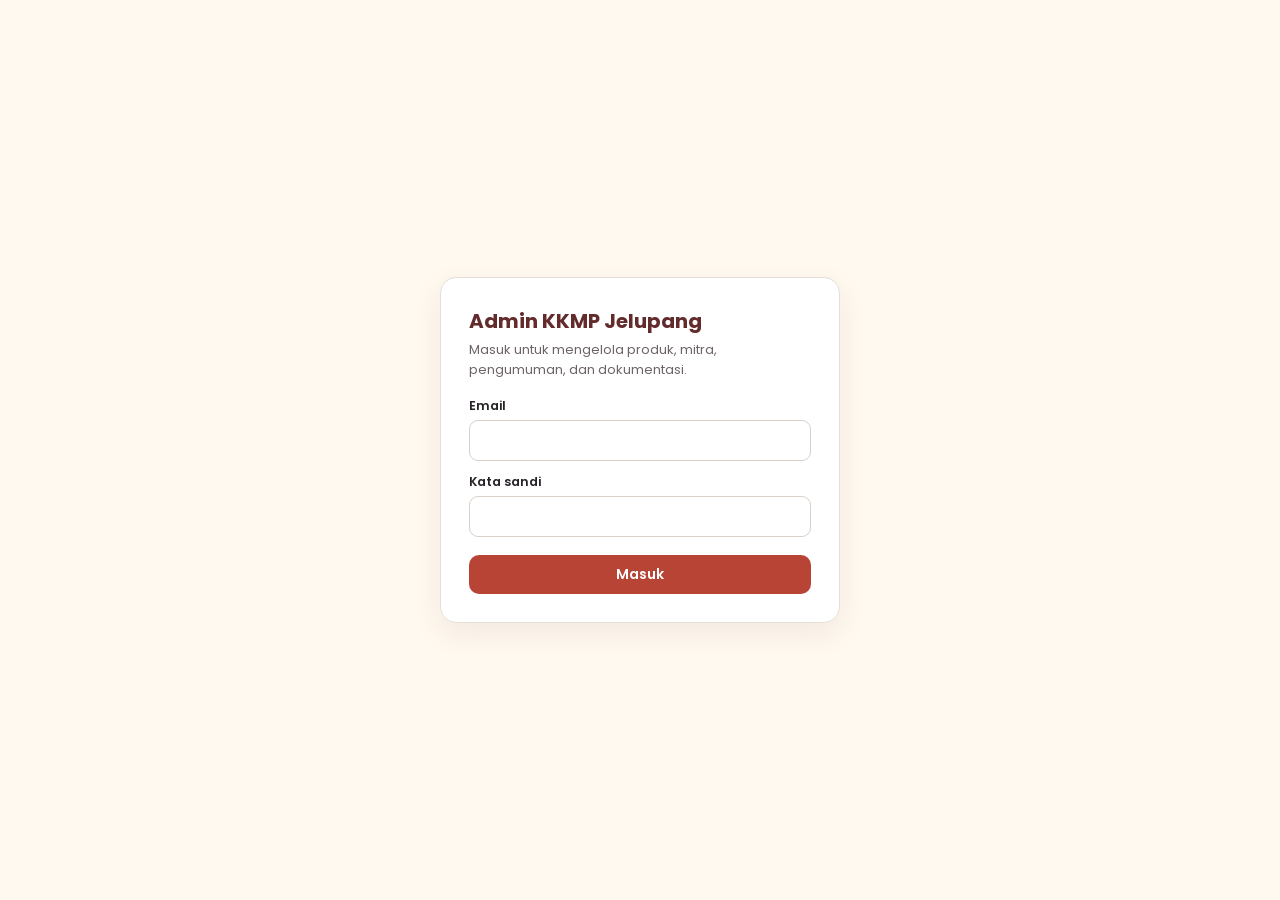
<file: admin.html>
<!DOCTYPE html>
<!--
  ADMIN KKMP JELUPANG
  Panel untuk mengelola produk, mitra, pengumuman, dan dokumentasi (data di Supabase).
  Buka lewat  alamat-website/admin.html  lalu masuk dengan akun admin.
  Pengaturan alamat dan kunci Supabase ada di config.js.
  Halaman ini tidak ditautkan dari website dan diberi tanda noindex.
-->
<html lang="id">
<head>
  <meta charset="utf-8">
  <meta name="viewport" content="width=device-width, initial-scale=1">
  <meta name="robots" content="noindex, nofollow">
  <title>Admin KKMP Jelupang</title>
  <meta name="color-scheme" content="light dark">
  <link href="https://fonts.googleapis.com/css2?family=Poppins:wght@400;500;600;700&display=swap" rel="stylesheet">

  <style>
    :root {
      --red: #B84435;
      --mar: #632B2B;
      --yel: #F6EB60;
      --ink: #272227;
      --mut: #6d6368;
      --line: #e6dfd8;
      --bg: #FFF9F0;
    }

    * { box-sizing: border-box; margin: 0; padding: 0; }
    [hidden] { display: none !important; }

    body {
      font-family: Poppins, "Segoe UI", Arial, sans-serif;
      background: var(--bg);
      color: var(--ink);
      font-size: 14px;
      line-height: 1.5;
    }

    button, input, select, textarea { font: inherit; }
    button { cursor: pointer; }

    /* ----- Tombol ----- */
    .btn {
      display: inline-flex;
      align-items: center;
      gap: 6px;
      padding: 9px 16px;
      border: 0;
      border-radius: 10px;
      background: var(--red);
      color: #fff;
      font-weight: 600;
      text-decoration: none;
    }
    .btn:hover { filter: brightness(1.08); }
    .btn:disabled { opacity: .55; cursor: wait; }
    .btn.ghost { background: #fff; color: var(--ink); border: 1px solid var(--line); }
    .btn.danger { background: #fff; color: #b3261e; border: 1px solid #e8b9b5; }
    .btn.sm { padding: 5px 10px; font-size: 12.5px; border-radius: 8px; }

    /* ----- Login ----- */
    .login {
      min-height: 100vh;
      display: grid;
      place-items: center;
      padding: 20px;
    }
    .box {
      width: 100%;
      max-width: 400px;
      background: #fff;
      border: 1px solid var(--line);
      border-radius: 16px;
      padding: 28px;
      box-shadow: 0 10px 30px rgba(99, 43, 43, .08);
    }
    .box h1 { font-size: 20px; color: var(--mar); margin-bottom: 4px; }
    .box p.sub { color: var(--mut); margin-bottom: 18px; font-size: 13px; }
    .box .btn { width: 100%; justify-content: center; margin-top: 6px; }

    .fld { margin-bottom: 12px; }
    .fld label { display: block; font-weight: 600; font-size: 12.5px; margin-bottom: 4px; }
    .fld small { display: block; color: var(--mut); font-size: 11.5px; margin-top: 3px; }
    .fld input[type=text],
    .fld input[type=email],
    .fld input[type=password],
    .fld input[type=number],
    .fld input[type=date],
    .fld textarea {
      width: 100%;
      padding: 9px 11px;
      border: 1px solid #d9d0c8;
      border-radius: 9px;
      background: #fff;
    }
    .fld textarea { min-height: 84px; resize: vertical; }
    .fld input:focus, .fld textarea:focus { outline: 2px solid rgba(184, 68, 53, .35); border-color: var(--red); }
    .fld .chk { display: flex; align-items: center; gap: 8px; font-weight: 500; }

    .msg { padding: 9px 12px; border-radius: 9px; font-size: 13px; margin-bottom: 12px; }
    .msg.err { background: #fdecea; color: #8a1c14; border: 1px solid #f3c1bc; }
    .msg.warn { background: #fff6d8; color: #6b5200; border: 1px solid #efdf9a; }

    /* ----- Aplikasi ----- */
    .top {
      position: sticky;
      top: 0;
      z-index: 5;
      display: flex;
      align-items: center;
      gap: 12px;
      flex-wrap: wrap;
      padding: 12px 20px;
      background: var(--mar);
      color: #fff;
    }
    .top b { font-size: 15px; }
    .top .who { margin-left: auto; font-size: 12.5px; opacity: .85; }
    .top .btn.ghost { padding: 6px 12px; }

    .wrap { max-width: 1100px; margin: 0 auto; padding: 18px 20px 60px; }

    .tabs { display: flex; gap: 6px; flex-wrap: wrap; margin-bottom: 14px; }
    .tab {
      padding: 8px 16px;
      border: 1px solid var(--line);
      border-radius: 999px;
      background: #fff;
      font-weight: 600;
    }
    .tab.on { background: var(--red); border-color: var(--red); color: #fff; }

    .bar { display: flex; align-items: center; gap: 10px; flex-wrap: wrap; margin-bottom: 12px; }
    .bar .count { color: var(--mut); font-size: 13px; margin-right: auto; }
    .bar input {
      padding: 8px 11px;
      border: 1px solid #d9d0c8;
      border-radius: 9px;
      min-width: 200px;
    }

    .tbl-wrap {
      background: #fff;
      border: 1px solid var(--line);
      border-radius: 14px;
      overflow-x: auto;
    }
    table { width: 100%; border-collapse: collapse; min-width: 640px; }
    th, td { text-align: left; padding: 10px 12px; border-bottom: 1px solid var(--line); vertical-align: middle; }
    th { background: #faf4ee; font-size: 12px; text-transform: uppercase; letter-spacing: .03em; color: var(--mut); }
    tr:last-child td { border-bottom: 0; }
    td.thumb { width: 64px; }
    td.thumb .im {
      width: 52px;
      height: 40px;
      border-radius: 8px;
      background: #e6e0da;
      overflow: hidden;
    }
    td.thumb img { width: 100%; height: 100%; object-fit: cover; display: block; }
    td .t1 { font-weight: 600; }
    td .t2 { color: var(--mut); font-size: 12.5px; }
    td.act { white-space: nowrap; text-align: right; }
    .pill { display: inline-block; padding: 2px 9px; border-radius: 999px; font-size: 11.5px; font-weight: 600; }
    .pill.on { background: #e3f3e6; color: #1f6b2e; }
    .pill.off { background: #eee; color: #777; }
    .empty { padding: 34px; text-align: center; color: var(--mut); }

    /* ----- Modal form ----- */
    .ov {
      position: fixed;
      inset: 0;
      z-index: 20;
      display: grid;
      place-items: center;
      padding: 16px;
      background: rgba(30, 15, 15, .55);
      overflow-y: auto;
    }
    .mod {
      width: 100%;
      max-width: 560px;
      background: #fff;
      border-radius: 16px;
      padding: 22px;
      max-height: calc(100vh - 32px);
      overflow-y: auto;
    }
    .mod h2 { font-size: 18px; color: var(--mar); margin-bottom: 14px; }
    .mod .foot { display: flex; justify-content: flex-end; gap: 8px; margin-top: 16px; }

    .imgf .pv {
      width: 100%;
      height: 150px;
      border-radius: 10px;
      background: #e6e0da;
      overflow: hidden;
      margin-bottom: 8px;
    }
    .imgf .pv img { width: 100%; height: 100%; object-fit: cover; display: block; }
    .imgf .row { display: flex; gap: 8px; flex-wrap: wrap; align-items: center; margin-bottom: 8px; }
    .imgf .st { font-size: 12px; color: var(--mut); }

    /* ----- Editor teks & pengaturan ----- */
    .mod.wide { max-width: 780px; }
    .obj { border: 1px solid var(--line); border-radius: 12px; padding: 10px 14px 4px; margin-bottom: 14px; }
    .obj > legend { padding: 0 8px; font-weight: 700; color: var(--mar); }
    .tup { display: grid; grid-template-columns: 1fr 1fr; gap: 0 10px; }
    .tup:has(> :nth-child(3)) { grid-template-columns: 90px 1fr 2fr; }
    .lst > label { font-size: 13px; color: var(--mar); }
    .li { border: 1px solid var(--line); border-radius: 12px; padding: 10px 12px 2px; margin-bottom: 10px; background: #fcf9f5; }
    .li.act { border-color: var(--red); box-shadow: 0 0 0 2px rgba(184, 68, 53, .2); }
    .lh { display: flex; justify-content: space-between; align-items: center; gap: 8px; margin-bottom: 8px; flex-wrap: wrap; }
    .lh span { display: flex; gap: 4px; flex-wrap: wrap; }
    .fld select { width: 100%; padding: 9px 11px; border: 1px solid #d9d0c8; border-radius: 9px; background: #fff; }
    .pinmap {
      position: relative;
      width: 100%;
      aspect-ratio: 1.7;
      margin: 6px 0;
      border-radius: 12px;
      background: #e9e4de linear-gradient(rgba(0,0,0,.06) 1px, transparent 1px) 0 0 / 100% 10%, linear-gradient(90deg, rgba(0,0,0,.06) 1px, transparent 1px) 0 0 / 10% 100%;
      cursor: crosshair;
      overflow: hidden;
    }
    .dot {
      position: absolute;
      transform: translate(-50%, -50%);
      width: 24px;
      height: 24px;
      border-radius: 50%;
      display: grid;
      place-items: center;
      background: var(--red);
      color: #fff;
      font-size: 11px;
      font-weight: 700;
      border: 2px solid #fff;
      box-shadow: 0 2px 5px rgba(0,0,0,.35);
      cursor: pointer;
    }
    .dot.k-toko { background: var(--mar); }
    .dot.k-apotek { background: #3f8f7a; }
    .dot.k-kkmp { background: var(--yel); color: var(--mar); border-color: var(--mar); }
    .dot.act { outline: 3px solid var(--ink); z-index: 2; }

    .toast {
      position: fixed;
      left: 50%;
      bottom: 22px;
      transform: translateX(-50%);
      z-index: 30;
      padding: 10px 18px;
      border-radius: 999px;
      background: var(--ink);
      color: #fff;
      font-size: 13px;
    }
    .toast.err { background: #b3261e; }

    /* ===== Tambahan v2 ===== */
    .tab i { font-style: normal; font-size: 11px; background: rgba(0,0,0,.08); border-radius: 999px; padding: 0 7px; margin-left: 4px; }
    .tab.on i { background: rgba(255,255,255,.28); }
    .bar select { padding: 8px 10px; border: 1px solid #d9d0c8; border-radius: 9px; background: #fff; }
    .bulk { display: flex; align-items: center; gap: 8px; flex-wrap: wrap; padding: 8px 12px; margin-bottom: 12px; border-radius: 12px; background: var(--mar); color: #fff; position: sticky; top: 58px; z-index: 4; }
    .bulk b { margin-right: auto; }
    .bulk .btn.ghost { padding: 5px 10px; font-size: 12.5px; }
    input[type=checkbox] { width: 16px; height: 16px; accent-color: var(--red); cursor: pointer; }
    tr.picked td { background: #fff4ee; }
    td.ck, th.ck { width: 36px; padding-right: 0; }
    .sw { width: 38px; height: 22px; border-radius: 999px; border: 0; background: #cfc7c0; position: relative; transition: background .15s; flex: none; }
    .sw::after { content: ""; position: absolute; top: 3px; left: 3px; width: 16px; height: 16px; border-radius: 50%; background: #fff; transition: transform .15s; box-shadow: 0 1px 3px rgba(0,0,0,.3); }
    .sw.on { background: #2f9e4f; }
    .sw.on::after { transform: translateX(16px); }
    tbody tr:hover td { background: #fffaf4; }
    td .ib { padding: 5px 9px; }
    .grid { display: grid; grid-template-columns: repeat(auto-fill, minmax(210px, 1fr)); gap: 12px; padding: 12px; }
    .gc { border: 1px solid var(--line); border-radius: 12px; overflow: hidden; background: #fff; }
    .gc.off { opacity: .62; }
    .gc.picked { outline: 2px solid var(--red); }
    .gi { position: relative; height: 120px; background: #e6e0da; }
    .gi img { width: 100%; height: 100%; object-fit: cover; display: block; }
    .gk { position: absolute; top: 8px; left: 8px; background: #fff; border-radius: 6px; padding: 3px 4px 0; }
    .gb { padding: 10px 12px; }
    .ga { display: flex; align-items: center; gap: 6px; margin-top: 8px; }
    .ga .sw { margin-right: auto; }
    .pv.drag { outline: 3px dashed var(--red); }
    .pv:empty { display: grid; place-items: center; color: var(--mut); font-size: 12px; }
    .pv:empty::before { content: "Seret & lepas gambar di sini"; }
    /* dashboard */
    .hello { margin-bottom: 14px; }
    .hello h2 { font-size: 20px; color: var(--mar); }
    .stats { display: grid; grid-template-columns: repeat(auto-fit, minmax(230px, 1fr)); gap: 12px; margin-bottom: 14px; }
    .stat, .card { background: #fff; border: 1px solid var(--line); border-radius: 14px; padding: 14px 16px; }
    .stat .sh { display: flex; justify-content: space-between; align-items: center; }
    .stat .sn { font-size: 34px; font-weight: 700; color: var(--red); line-height: 1.2; }
    .lnk { background: none; border: 0; color: var(--red); font-weight: 600; padding: 6px 0 0; }
    .cols { display: grid; grid-template-columns: repeat(auto-fit, minmax(300px, 1fr)); gap: 12px; margin-bottom: 14px; }
    .card h3 { font-size: 14px; color: var(--mar); margin-bottom: 10px; }
    .it { display: flex; align-items: center; gap: 10px; width: 100%; text-align: left; background: none; border: 0; border-bottom: 1px solid var(--line); padding: 8px 2px; }
    .it:last-child { border-bottom: 0; }
    .it:hover { background: #fffaf4; }
    .it .t1 { flex: 1; min-width: 0; overflow: hidden; text-overflow: ellipsis; white-space: nowrap; }
    .ok { color: #1f6b2e; font-weight: 600; }
    .brow { display: grid; grid-template-columns: 130px 1fr 28px; align-items: center; gap: 8px; font-size: 12.5px; margin-bottom: 6px; }
    .brow .tr, .prog { height: 10px; border-radius: 999px; background: #eee6df; overflow: hidden; }
    .brow .tr i, .prog i { display: block; height: 100%; background: var(--red); border-radius: 999px; }
    .acts { display: flex; gap: 8px; flex-wrap: wrap; }
    .sbar { display: flex; gap: 8px; flex-wrap: wrap; align-items: center; padding: 12px; border-bottom: 1px solid var(--line); }
    .sbar input[type=search] { flex: 1; min-width: 180px; padding: 8px 11px; border: 1px solid #d9d0c8; border-radius: 9px; }
    .toast { display: flex; align-items: center; gap: 12px; }
    .toast button { background: var(--yel); color: var(--mar); border: 0; border-radius: 999px; padding: 3px 12px; font-weight: 700; }
    @media (max-width: 640px) { .wrap { padding: 12px 12px 60px; } .bar input, .bar select { flex: 1 1 100%; } .brow { grid-template-columns: 90px 1fr 24px; } }

    /* ===== v3: tata letak sidebar, responsif, gelap, palet perintah, pratinjau ===== */
    .wrap { max-width: 1320px; display: grid; grid-template-columns: 216px minmax(0, 1fr); gap: 22px; align-items: start; }
    .main { min-width: 0; }
    #tabs { position: sticky; top: 72px; flex-direction: column; flex-wrap: nowrap; gap: 4px; margin: 0; }
    #tabs .tab { display: flex; justify-content: space-between; align-items: center; border-radius: 10px; text-align: left; transition: background .15s, transform .15s; }
    #tabs .tab:not(.on):hover { background: #fff4ee; transform: translateX(2px); }
    .top .btn.ghost { color: var(--ink); }
    .kbd { font-size: 11px; opacity: .6; border: 1px solid currentColor; border-radius: 5px; padding: 0 5px; margin-left: 4px; }
    .mod .foot { position: sticky; bottom: -22px; background: inherit; padding: 12px 0 2px; border-top: 1px solid var(--line); }
    .obj > legend { cursor: pointer; user-select: none; }
    .obj > legend::before { content: "▾ "; color: var(--mut); }
    .obj.cl > legend::before { content: "▸ "; }
    .obj.cl > :not(legend) { display: none; }
    .chips { display: flex; gap: 6px; flex-wrap: wrap; padding: 10px 12px; border-bottom: 1px solid var(--line); }
    .chip { border: 1px solid var(--line); background: #fff; border-radius: 999px; padding: 4px 12px; font-size: 12.5px; font-weight: 600; }
    .chip.on { background: var(--mar); border-color: var(--mar); color: #fff; }
    /* palet perintah */
    .pal { position: fixed; inset: 0; z-index: 40; display: grid; place-items: start center; padding: 12vh 14px 0; background: rgba(30,15,15,.55); }
    .pal > div { width: 100%; max-width: 560px; background: #fff; border-radius: 16px; overflow: hidden; box-shadow: 0 20px 60px rgba(0,0,0,.35); }
    .pal input { width: 100%; border: 0; border-bottom: 1px solid var(--line); padding: 15px 18px; font-size: 15px; outline: 0; background: transparent; color: var(--ink); }
    .pal ul { list-style: none; max-height: 52vh; overflow-y: auto; }
    .pal li button { display: flex; width: 100%; justify-content: space-between; gap: 12px; padding: 10px 18px; border: 0; background: none; text-align: left; color: var(--ink); }
    .pal li button small { color: var(--mut); }
    .pal li.on button { background: var(--red); color: #fff; }
    .pal li.on button small { color: #fff; opacity: .8; }
    .pal .none { padding: 18px; color: var(--mut); text-align: center; }
    /* pratinjau */
    .pvw { position: fixed; inset: 0; z-index: 35; display: flex; flex-direction: column; background: #2a2224; }
    .pvw .pb { display: flex; gap: 8px; align-items: center; flex-wrap: wrap; padding: 10px 14px; background: var(--mar); color: #fff; }
    .pvw .pb b { margin-right: auto; }
    .pvw .btn.ghost.on { background: var(--yel); color: var(--mar); border-color: var(--yel); }
    .pvw .fr { flex: 1; display: grid; justify-items: center; padding: 12px; overflow: auto; }
    .pvw iframe { width: 100%; max-width: 100%; height: 100%; border: 0; border-radius: 12px; background: #fff; transition: width .25s; }
    /* gelap */
    html.dark { --bg: #1b1617; --ink: #f1e9e6; --mut: #b3a5a3; --line: #3b3033; --mar: #f0b7ac; color-scheme: dark; }
    html.dark .box, html.dark .stat, html.dark .card, html.dark .tbl-wrap, html.dark .mod, html.dark .tab, html.dark .gc, html.dark .pal > div, html.dark .chip, html.dark .btn.ghost, html.dark .btn.danger { background: #261f21; color: var(--ink); }
    html.dark .top, html.dark .bulk, html.dark .pvw .pb, html.dark .chip.on { background: #4a2323; color: #fff; }
    html.dark .tab.on { background: var(--red); color: #fff; }
    html.dark th, html.dark .li { background: #2d2325; }
    html.dark .fld input, html.dark .fld textarea, html.dark .fld select, html.dark .bar input, html.dark .bar select, html.dark .sbar input { background: #1f1819; color: var(--ink); border-color: var(--line); }
    html.dark tbody tr:hover td, html.dark .it:hover, html.dark #tabs .tab:not(.on):hover { background: #33282a; }
    html.dark tr.picked td { background: #3a2626; }
    html.dark .pill.off { background: #3b3033; color: #bbb; }
    html.dark .msg.warn { background: #3a3317; color: #f3e08a; border-color: #5a4f1f; }
    @media (max-width: 860px) {
      .wrap { display: block; }
      #tabs { top: 52px; z-index: 4; flex-direction: row; overflow-x: auto; padding: 8px 0; margin-bottom: 8px; background: var(--bg); scrollbar-width: none; }
      #tabs .tab { white-space: nowrap; flex: none; gap: 6px; }
      .top .kbd { display: none; }
    }
    @media (max-width: 640px) {
      .top { padding: 10px 12px; gap: 8px; }
      .top b { font-size: 14px; }
      .top .who { display: none; }
      .tbl-wrap table { min-width: 0; }
      .tbl-wrap thead { display: none; }
      .tbl-wrap table, .tbl-wrap tbody { display: block; }
      .tbl-wrap tr { display: grid; grid-template-columns: 28px 52px minmax(0, 1fr) auto; gap: 6px 10px; align-items: center; padding: 10px 12px; border-bottom: 1px solid var(--line); }
      .tbl-wrap td { display: block; padding: 0; border: 0; }
      .tbl-wrap td.act { grid-column: 1 / -1; text-align: left; }
      .ov { padding: 0; place-items: end stretch; }
      .mod, .mod.wide { max-width: none; border-radius: 18px 18px 0 0; max-height: 94vh; padding: 18px 16px; }
      .mod .foot { bottom: -18px; }
      .tup, .tup:has(> :nth-child(3)) { grid-template-columns: 1fr; }
      .pal { padding-top: 6vh; }
      .toast { max-width: calc(100vw - 24px); border-radius: 14px; }
    }
    @media (prefers-reduced-motion: reduce) { * { transition: none !important; } }
  </style>
</head>

<body>
  <!-- ===== Masuk ===== -->
  <div class="login" id="login" hidden>
    <form class="box" id="lform" autocomplete="on">
      <h1>Admin KKMP Jelupang</h1>
      <p class="sub">Masuk untuk mengelola produk, mitra, pengumuman, dan dokumentasi.</p>
      <div class="msg warn" id="cfgwarn" hidden>
        <b>config.js belum diisi.</b> Isi alamat dan kunci Supabase terlebih dahulu (lihat PANDUAN.md).
      </div>
      <div class="msg err" id="lerr" hidden></div>
      <div class="fld">
        <label for="em">Email</label>
        <input type="email" id="em" required autocomplete="username">
      </div>
      <div class="fld">
        <label for="pw">Kata sandi</label>
        <input type="password" id="pw" required autocomplete="current-password">
      </div>
      <button class="btn" id="lbtn" type="submit">Masuk</button>
    </form>
  </div>

  <!-- ===== Panel ===== -->
  <div id="panel" hidden>
    <div class="top">
      <b>Admin KKMP Jelupang</b>
      <a class="btn ghost sm" href="index.html" target="_blank" rel="noopener">Lihat website ➜</a>
      <button class="btn ghost sm" id="palbtn" type="button" title="Cari perintah (Ctrl+K)">🔍 Cari <span class="kbd">Ctrl K</span></button>
      <button class="btn ghost sm" id="pvbtn" type="button">👁 Pratinjau</button>
      <button class="btn ghost sm" id="thbtn" type="button" title="Ganti tema" aria-label="Ganti tema">🌓</button>
      <span class="who" id="who"></span>
      <button class="btn ghost sm" id="reload" type="button" title="Muat ulang data">↻</button>
      <button class="btn ghost sm" id="logout" type="button">Keluar</button>
    </div>

    <div class="wrap">
      <div class="tabs" id="tabs"></div>
      <div class="main">
      <div id="dash" hidden></div>
      <div class="bar" id="bar" hidden>
        <span class="count" id="count"></span>
        <input type="search" id="q" placeholder="Cari…  (tekan /)" aria-label="Cari">
        <select id="fst" aria-label="Status"><option value="">Semua status</option><option value="1">Tampil</option><option value="0">Disembunyikan</option></select>
        <select id="fcat" aria-label="Kategori"></select>
        <select id="fsort" aria-label="Urutkan"></select>
        <button class="btn ghost" id="vw" type="button"></button>
        <button class="btn ghost" id="exp" type="button" title="Unduh daftar sebagai CSV">⬇ CSV</button>
        <button class="btn" id="add" type="button">+ Tambah</button>
      </div>
      <div class="bulk" id="bulk" hidden>
        <b id="bn"></b>
        <button class="btn ghost" type="button" data-b="show">Tampilkan</button>
        <button class="btn ghost" type="button" data-b="hide">Sembunyikan</button>
        <button class="btn ghost" type="button" data-b="del">Hapus</button>
        <button class="btn ghost" type="button" data-b="clr">Batal pilih</button>
      </div>
      <div class="tbl-wrap" id="tw"><div id="list"></div></div>
      </div>
    </div>
  </div>

  <div class="ov" id="ov" hidden>
    <form class="mod" id="form"></form>
  </div>

  <div class="ov" id="dov" hidden>
    <form class="mod wide" id="dform"></form>
  </div>

  <datalist id="dl_pages">
    <option value="beranda"><option value="profil"><option value="katalog"><option value="kemitraan"><option value="kontak">
  </datalist>

  <div class="pal" id="pal" hidden><div>
    <input id="pin" type="text" placeholder="Ketik untuk mencari halaman, data, atau aksi…" autocomplete="off" aria-label="Cari perintah">
    <ul id="pls"></ul></div></div>

  <div class="pvw" id="pvw" hidden>
    <div class="pb"><b>Pratinjau website</b>
      <button class="btn ghost sm on" type="button" data-w="100%">🖥 Desktop</button>
      <button class="btn ghost sm" type="button" data-w="820px">📱 Tablet</button>
      <button class="btn ghost sm" type="button" data-w="390px">📱 Ponsel</button>
      <button class="btn ghost sm" type="button" id="pvr">↻ Muat ulang</button>
      <a class="btn ghost sm" href="index.html" target="_blank" rel="noopener">Buka tab baru ➜</a>
      <button class="btn ghost sm" type="button" id="pvx">Tutup ✕</button></div>
    <div class="fr"><iframe id="pvf" title="Pratinjau website"></iframe></div>
  </div>

  <div class="toast" id="toast" hidden></div>

  <script src="config.js"></script>
  <script>
    // ==================================================================
    // Konfigurasi
    // ==================================================================
    const CFG = window.KKMP_CONFIG || {};
    const BASE = String(CFG.SUPABASE_URL || "").replace(/\/+$/, "");
    const KEY = CFG.SUPABASE_ANON_KEY || "";
    const BUCKET = "kkmp-images";
    const SKEY = "kkmp_admin_session";

    const $ = (s) => document.querySelector(s);
    const esc = (t) =>
      String(t == null ? "" : t).replace(/[&<>"']/g, (c) => ({ "&": "&amp;", "<": "&lt;", ">": "&gt;", '"': "&quot;", "'": "&#39;" })[c]);
    const today = () => new Date().toISOString().slice(0, 10);

    const BULAN = ["Jan", "Feb", "Mar", "Apr", "Mei", "Jun", "Jul", "Agu", "Sep", "Okt", "Nov", "Des"];
    const fmtDate = (v) => {
      const m = String(v || "").match(/^(\d{4})-(\d{2})-(\d{2})/);
      return m ? `${+m[3]} ${BULAN[+m[2] - 1]} ${m[1]}` : "";
    };

    // Definisi tiap tabel: kolom daftar + isian formulir
    const TABLES = {
      products: {
        label: "Produk",
        single: "produk",
        order: "sort_order.asc,name.asc",
        title: (r) => r.name,
        sub: (r) => [r.category, r.unit].filter(Boolean).join(" · "),
        search: (r) => [r.name, r.category, r.description].join(" "),
        cats: ["Sembako", "Bahan Makanan", "Rumah Tangga", "Kesehatan", "Minuman & Makanan Ringan", "Lainnya"],
        catField: "category",
        fields: [
          { k: "name", label: "Nama produk", type: "text", required: true },
          { k: "category", label: "Kategori", type: "text", required: true, list: true, def: "Sembako" },
          { k: "unit", label: "Satuan", type: "text", ph: "per kg, per liter, per pcs…" },
          { k: "description", label: "Deskripsi singkat", type: "textarea" },
          { k: "image_url", label: "Foto produk", type: "image" },
          { k: "sort_order", label: "Urutan tampil", type: "number", def: 0, help: "Angka kecil tampil lebih dulu." },
          { k: "is_active", label: "Tampilkan di website", type: "checkbox", def: true }
        ]
      },
      partners: {
        label: "Mitra",
        single: "mitra",
        order: "sort_order.asc,name.asc",
        title: (r) => r.name,
        sub: (r) => [r.category, r.address].filter(Boolean).join(" · "),
        search: (r) => [r.name, r.category, r.address].join(" "),
        cats: ["Sembako & Waserda", "Apotek", "Offtaker (Hasil Produksi Warga)", "Gudang & Cold Storage", "Simpan Pinjam", "Klinik", "Logistik & Distribusi", "Lainnya"],
        catField: "category",
        fields: [
          { k: "name", label: "Nama usaha", type: "text", required: true },
          { k: "category", label: "Kategori", type: "text", required: true, list: true, def: "Sembako & Waserda" },
          { k: "address", label: "Alamat", type: "textarea" },
          { k: "image_url", label: "Foto usaha", type: "image" },
          { k: "sort_order", label: "Urutan tampil", type: "number", def: 0, help: "Angka kecil tampil lebih dulu." },
          { k: "is_active", label: "Tampilkan di website (setelah mitra menyetujui publikasi)", type: "checkbox", def: true }
        ]
      },
      posts: {
        label: "Pengumuman",
        single: "pengumuman",
        order: "published_at.desc,id.desc",
        title: (r) => r.title,
        sub: (r) => [r.tag, fmtDate(r.published_at)].filter(Boolean).join(" · "),
        search: (r) => [r.title, r.tag, r.text].join(" "),
        cats: ["Pengumuman", "Kegiatan", "Informasi"],
        catField: "tag",
        fields: [
          { k: "title", label: "Judul", type: "text", required: true },
          { k: "tag", label: "Label", type: "text", list: true, def: "Pengumuman" },
          { k: "text", label: "Isi ringkas", type: "textarea" },
          { k: "published_at", label: "Tanggal terbit", type: "date", def: "today", required: true },
          { k: "link", label: "Tautan (opsional)", type: "text", ph: "katalog, kontak, atau https://…", help: "Nama halaman (beranda, profil, katalog, kemitraan, kontak) atau alamat https://. Kosong = tanpa tautan." },
          { k: "image_url", label: "Gambar", type: "image" },
          { k: "is_active", label: "Tampilkan di website", type: "checkbox", def: true }
        ]
      },
      gallery: {
        label: "Dokumentasi",
        single: "dokumentasi",
        order: "event_date.desc,id.desc",
        title: (r) => r.title,
        sub: (r) => fmtDate(r.event_date),
        search: (r) => r.title,
        cats: [],
        fields: [
          { k: "title", label: "Judul kegiatan", type: "text", required: true },
          { k: "event_date", label: "Tanggal kegiatan", type: "date", def: "today", required: true },
          { k: "image_url", label: "Foto kegiatan", type: "image" },
          { k: "is_active", label: "Tampilkan di website", type: "checkbox", def: true }
        ]
      }
    };

    // ==================================================================
    // Sesi & API
    // ==================================================================
    let session = null;
    let cur = "dash";
    let rows = [];
    let editing = null; // { id|null }

    const readSession = () => {
      try { return JSON.parse(localStorage.getItem(SKEY) || localStorage.getItem("kkmp_session")); } catch (e) { return null; }
    };
    const writeSession = (s) => {
      session = s;
      try { s ? localStorage.setItem(SKEY, JSON.stringify(s)) : (localStorage.removeItem(SKEY), localStorage.removeItem("kkmp_session")); } catch (e) {}
    };
    const toSession = (d) => ({
      access_token: d.access_token,
      refresh_token: d.refresh_token,
      expires_at: d.expires_at || Math.floor(Date.now() / 1000) + (d.expires_in || 3600),
      email: (d.user && d.user.email) || (session && session.email) || ""
    });

    async function errMsg(res) {
      try {
        const j = await res.json();
        return j.message || j.msg || j.error_description || j.error || res.statusText;
      } catch (e) {
        return res.statusText || "Terjadi kesalahan";
      }
    }

    async function refresh() {
      const res = await fetch(`${BASE}/auth/v1/token?grant_type=refresh_token`, {
        method: "POST",
        headers: { apikey: KEY, "Content-Type": "application/json" },
        body: JSON.stringify({ refresh_token: session.refresh_token })
      });
      if (!res.ok) {
        writeSession(null);
        showLogin("Sesi berakhir, silakan masuk lagi.");
        throw new Error("Sesi berakhir");
      }
      writeSession(toSession(await res.json()));
    }

    async function token() {
      if (!session) throw new Error("Belum masuk");
      if (session.expires_at - 60 < Date.now() / 1000) await refresh();
      return session.access_token;
    }

    async function api(method, path, body, extra) {
      const t = await token();
      const res = await fetch(BASE + path, {
        method,
        headers: {
          apikey: KEY,
          Authorization: "Bearer " + t,
          "Content-Type": "application/json",
          Prefer: "return=representation",
          ...(extra || {})
        },
        body: body === undefined ? undefined : JSON.stringify(body)
      });
      if (!res.ok) throw new Error(await errMsg(res));
      const txt = await res.text();
      return txt ? JSON.parse(txt) : null;
    }

    // ==================================================================
    // Tampilan: login / panel
    // ==================================================================
    function showLogin(message) {
      $("#panel").hidden = true;
      $("#login").hidden = false;
      $("#cfgwarn").hidden = !!(BASE && KEY);
      const e = $("#lerr");
      e.hidden = !message;
      e.textContent = message || "";
    }

    async function showPanel() {
      $("#login").hidden = true;
      $("#panel").hidden = false;
      $("#who").textContent = session.email || "";
      renderTabs();
      await loadRows();
    }

    $("#lform").addEventListener("submit", async (ev) => {
      ev.preventDefault();
      if (!BASE || !KEY) return showLogin("config.js belum diisi.");
      const btn = $("#lbtn");
      btn.disabled = true;
      btn.textContent = "Memeriksa…";
      try {
        const res = await fetch(`${BASE}/auth/v1/token?grant_type=password`, {
          method: "POST",
          headers: { apikey: KEY, "Content-Type": "application/json" },
          body: JSON.stringify({ email: $("#em").value.trim(), password: $("#pw").value })
        });
        if (!res.ok) throw new Error(res.status === 400 ? "Email atau kata sandi salah." : await errMsg(res));
        writeSession(toSession(await res.json()));
        const ok = await api("POST", "/rest/v1/rpc/is_admin", {});
        if (ok !== true) {
          writeSession(null);
          throw new Error("Akun ini belum terdaftar sebagai admin. Tambahkan emailnya ke tabel admins (lihat PANDUAN.md).");
        }
        $("#pw").value = "";
        await showPanel();
      } catch (e) {
        showLogin(e.message);
      } finally {
        btn.disabled = false;
        btn.textContent = "Masuk";
      }
    });

    $("#logout").addEventListener("click", () => {
      writeSession(null);
      showLogin();
    });

    // ==================================================================
    // Daftar data
    // ==================================================================
    const SORTS = [["def", "Urutan bawaan"], ["new", "Terbaru ditambahkan"], ["upd", "Terakhir diubah"], ["az", "Nama A–Z"]];
    let counts = {}, all = {}, sel = new Set(), view = "table", formDirty = false, docDirty = false;
    try { view = localStorage.getItem("kkmp_view") || "table"; } catch (e) {}
    $("#fsort").innerHTML = SORTS.map(([v, l]) => `<option value="${v}">${l}</option>`).join("");
    const nameKey = (r) => ("name" in r ? "name" : "title");
    const ago = (v) => {
      const sec = (Date.now() - new Date(v)) / 1000;
      if (!(sec >= 0)) return "";
      if (sec < 60) return "baru saja";
      if (sec < 3600) return Math.floor(sec / 60) + " menit lalu";
      if (sec < 86400) return Math.floor(sec / 3600) + " jam lalu";
      if (sec < 2592000) return Math.floor(sec / 86400) + " hari lalu";
      return fmtDate(v);
    };
    function download(name, text, type) {
      const a = document.createElement("a");
      a.href = URL.createObjectURL(new Blob([text], { type }));
      a.download = name;
      a.click();
      setTimeout(() => URL.revokeObjectURL(a.href), 2000);
    }

    function renderTabs() {
      const items = [["dash", "🏠 Ringkasan"], ...Object.entries(TABLES).map(([k, t]) => [k, ({ products: "📦 ", partners: "🤝 ", posts: "📣 ", gallery: "🖼️ " })[k] + t.label]), ["store", "🏪 Toko & Kasir"], ["site", "⚙️ Teks & Pengaturan"]];
      $("#tabs").innerHTML = items
        .map(([k, l]) => `<button type="button" class="tab${k === cur ? " on" : ""}" data-tab="${k}">${esc(l)}${counts[k] != null ? ` <i>${counts[k]}</i>` : ""}</button>`)
        .join("");
    }

    async function loadRows() {
      sel.clear();
      $("#dash").hidden = cur !== "dash";
      $("#tw").hidden = cur === "dash";
      $("#bar").hidden = cur === "dash" || cur === "site" || cur === "store";
      $("#bulk").hidden = true;
      if (cur === "dash") return loadDash();
      if (cur === "site") return loadSite();
      if (cur === "store") return loadStore();
      $("#list").innerHTML = '<div class="empty">Memuat…</div>';
      try {
        rows = await api("GET", `/rest/v1/${cur}?select=*&order=${TABLES[cur].order}`);
        counts[cur] = rows.length;
        renderTabs();
        const T = TABLES[cur];
        const cats = [...new Set(rows.map((r) => r[T.catField]).filter(Boolean))].sort();
        $("#fcat").hidden = !T.catField;
        $("#fcat").innerHTML = '<option value="">Semua kategori</option>' + cats.map((c) => `<option>${esc(c)}</option>`).join("");
        renderRows();
      } catch (e) {
        $("#list").innerHTML = `<div class="empty">Gagal memuat: ${esc(e.message)}</div>`;
      }
    }

    function filtered() {
      const T = TABLES[cur];
      const q = $("#q").value.trim().toLowerCase(), st = $("#fst").value, ct = $("#fcat").value, so = $("#fsort").value;
      const r = rows.filter((x) => (!q || T.search(x).toLowerCase().includes(q)) && (st === "" || String(+x.is_active) === st) && (!ct || x[T.catField] === ct));
      const cmp = { new: (a, b) => b.id - a.id, upd: (a, b) => String(b.updated_at).localeCompare(String(a.updated_at)), az: (a, b) => T.title(a).localeCompare(T.title(b), "id") }[so];
      return cmp ? [...r].sort(cmp) : r;
    }

    function renderRows() {
      if (cur === "site" || cur === "dash") return;
      const T = TABLES[cur];
      const shown = filtered();
      const f = $("#q").value || $("#fst").value || $("#fcat").value;
      $("#count").textContent = `${rows.length} ${T.single}` + (f ? ` · ${shown.length} cocok` : "");
      $("#add").textContent = "+ Tambah " + T.single;
      $("#vw").textContent = view === "grid" ? "☰ Tabel" : "▦ Kartu";
      $("#bulk").hidden = !sel.size;
      $("#bn").textContent = sel.size + " dipilih";
      if (!shown.length) {
        $("#list").innerHTML = `<div class="empty">${rows.length ? "Tidak ada yang cocok dengan filter." : "Belum ada data. Klik “Tambah”."}</div>`;
        return;
      }
      const ck = (r) => `<input type="checkbox" data-sel="${r.id}" aria-label="Pilih"${sel.has(String(r.id)) ? " checked" : ""}>`;
      const swb = (r) => `<button type="button" class="sw${r.is_active ? " on" : ""}" role="switch" aria-checked="${!!r.is_active}" title="${r.is_active ? "Tampil. Klik untuk sembunyikan" : "Tersembunyi. Klik untuk tampilkan"}" data-act="toggle" data-id="${r.id}"></button>`;
      const btns = (r) => `<button class="btn ghost sm ib" type="button" data-act="edit" data-id="${r.id}">Ubah</button>
        <button class="btn ghost sm ib" type="button" data-act="dup" data-id="${r.id}" title="Duplikat">⧉</button>
        <button class="btn danger sm ib" type="button" data-act="del" data-id="${r.id}" title="Hapus">🗑</button>`;
      if (view === "grid") {
        $("#list").innerHTML = `<div class="grid">${shown.map((r) => `<div class="gc${r.is_active ? "" : " off"}${sel.has(String(r.id)) ? " picked" : ""}">
          <div class="gi">${r.image_url ? `<img src="${esc(r.image_url)}" alt="" loading="lazy">` : ""}<label class="gk">${ck(r)}</label></div>
          <div class="gb"><div class="t1">${esc(T.title(r))}</div><div class="t2">${esc(T.sub(r))}</div><div class="ga">${swb(r)}${btns(r)}</div></div></div>`).join("")}</div>`;
        return;
      }
      const allOn = shown.every((r) => sel.has(String(r.id)));
      $("#list").innerHTML = `<table>
        <thead><tr><th class="ck"><input type="checkbox" data-all aria-label="Pilih semua"${allOn ? " checked" : ""}></th><th></th><th>${esc(T.label)}</th><th>Tampil</th><th></th></tr></thead>
        <tbody>${shown.map((r) => `<tr class="${sel.has(String(r.id)) ? "picked" : ""}">
          <td class="ck">${ck(r)}</td>
          <td class="thumb"><div class="im">${r.image_url ? `<img src="${esc(r.image_url)}" alt="" loading="lazy">` : ""}</div></td>
          <td><div class="t1">${esc(T.title(r))}</div><div class="t2">${esc(T.sub(r))}</div></td>
          <td>${swb(r)}</td>
          <td class="act">${btns(r)}</td></tr>`).join("")}</tbody></table>`;
    }

    async function restore(tab, list) {
      try {
        await api("POST", `/rest/v1/${tab}`, list.map(({ id, created_at, updated_at, ...r }) => r));
        toast("Dipulihkan");
        if (cur === tab) await loadRows();
      } catch (e) { toast(e.message, true); }
    }

    $("#tabs").addEventListener("click", (e) => {
      const b = e.target.closest("[data-tab]");
      if (!b || b.dataset.tab === cur) return;
      cur = b.dataset.tab;
      $("#q").value = ""; $("#fst").value = ""; $("#fcat").value = ""; $("#fsort").value = "def";
      renderTabs();
      loadRows();
    });
    ["#q", "#fst", "#fcat", "#fsort"].forEach((x) => $(x).addEventListener("input", renderRows));
    $("#add").addEventListener("click", () => openForm(null));
    $("#reload").addEventListener("click", () => loadRows());
    $("#vw").addEventListener("click", () => {
      view = view === "grid" ? "table" : "grid";
      try { localStorage.setItem("kkmp_view", view); } catch (e) {}
      renderRows();
    });
    $("#exp").addEventListener("click", () => {
      const l = filtered();
      if (!l.length) return toast("Tidak ada data untuk diunduh", true);
      const cols = Object.keys(l[0]);
      const q = (v) => `"${String(v == null ? "" : v).replace(/"/g, '""')}"`;
      download(`kkmp-${cur}-${today()}.csv`, "\ufeff" + [cols.join(","), ...l.map((r) => cols.map((c) => q(r[c])).join(","))].join("\n"), "text/csv");
    });

    $("#list").addEventListener("click", async (e) => {
      const b = e.target.closest("[data-act]");
      if (!b) return;
      const row = rows.find((r) => String(r.id) === b.dataset.id);
      if (!row) return;
      const a = b.dataset.act;
      try {
        if (a === "edit") return openForm(row);
        if (a === "toggle") {
          await api("PATCH", `/rest/v1/${cur}?id=eq.${row.id}`, { is_active: !row.is_active });
          row.is_active = !row.is_active;
          toast(row.is_active ? "Ditampilkan di website" : "Disembunyikan dari website");
          return renderRows();
        }
        if (a === "dup") {
          const { id, created_at, updated_at, ...rest } = row;
          rest[nameKey(row)] += " (salinan)";
          rest.is_active = false;
          await api("POST", `/rest/v1/${cur}`, rest);
          toast("Diduplikasi (disembunyikan sampai Anda tampilkan)");
          return loadRows();
        }
        if (a === "del") {
          if (!confirm(`Hapus “${TABLES[cur].title(row)}”?`)) return;
          await api("DELETE", `/rest/v1/${cur}?id=eq.${row.id}`);
          toast("Dihapus", false, { label: "Urungkan", fn: () => restore(cur, [row]) });
          return loadRows();
        }
      } catch (err) { toast(err.message, true); }
    });
    $("#list").addEventListener("change", (e) => {
      const t = e.target;
      if (t.dataset.sel !== undefined) t.checked ? sel.add(t.dataset.sel) : sel.delete(t.dataset.sel);
      else if (t.hasAttribute("data-all")) filtered().forEach((r) => (t.checked ? sel.add(String(r.id)) : sel.delete(String(r.id))));
      else return;
      renderRows();
    });
    $("#bulk").addEventListener("click", async (e) => {
      const a = e.target.dataset.b;
      if (!a) return;
      if (a === "clr") { sel.clear(); return renderRows(); }
      const ids = [...sel].join(",");
      try {
        if (a === "show" || a === "hide") {
          await api("PATCH", `/rest/v1/${cur}?id=in.(${ids})`, { is_active: a === "show" });
          toast(`${sel.size} item ${a === "show" ? "ditampilkan" : "disembunyikan"}`);
        }
        if (a === "del") {
          const gone = rows.filter((r) => sel.has(String(r.id)));
          if (!confirm(`Hapus ${gone.length} item terpilih?`)) return;
          await api("DELETE", `/rest/v1/${cur}?id=in.(${ids})`);
          toast(`${gone.length} item dihapus`, false, { label: "Urungkan", fn: () => restore(cur, gone) });
        }
        await loadRows();
      } catch (err) { toast(err.message, true); }
    });

    // ----- Ringkasan (dashboard) -----
    async function loadDash() {
      $("#dash").innerHTML = '<div class="empty">Memuat ringkasan…</div>';
      try {
        const keys = Object.keys(TABLES);
        const res = await Promise.all([...keys.map((k) => api("GET", `/rest/v1/${k}?select=*&order=updated_at.desc`)), api("GET", "/rest/v1/site_content?select=key,value,updated_at")]);
        keys.forEach((k, i) => { all[k] = res[i]; counts[k] = res[i].length; });
        siteRows = Object.fromEntries(res[keys.length].map((x) => [x.key, x]));
        renderTabs();
        renderDash();
      } catch (e) {
        $("#dash").innerHTML = `<div class="empty">Gagal memuat: ${esc(e.message)}</div>`;
      }
    }
    function renderDash() {
      const h = new Date().getHours();
      const hi = h < 11 ? "Selamat pagi" : h < 15 ? "Selamat siang" : h < 18 ? "Selamat sore" : "Selamat malam";
      const stats = Object.entries(TABLES).map(([k, T]) => {
        const L = all[k] || [], on = L.filter((r) => r.is_active).length;
        return `<div class="stat"><div class="sh"><b>${esc(T.label)}</b><button class="btn ghost sm" type="button" data-go="${k}" data-new="1">+ Tambah</button></div>
          <div class="sn">${L.length}</div><div class="t2">${on} tampil · ${L.length - on} disembunyikan · ${L.filter((r) => !r.image_url).length} tanpa foto</div>
          <button class="lnk" type="button" data-go="${k}">Kelola ${esc(T.label.toLowerCase())} ➜</button></div>`;
      }).join("");
      const P = all.products || [], M = all.partners || [], N = all.posts || [], todo = [];
      let n = P.filter((r) => r.is_active && !r.image_url).length;
      if (n) todo.push([`${n} produk tampil belum punya foto`, "products"]);
      n = P.filter((r) => !r.description).length;
      if (n) todo.push([`${n} produk belum punya deskripsi`, "products"]);
      n = M.filter((r) => !r.is_active).length;
      if (n) todo.push([`${n} mitra masih disembunyikan (menunggu persetujuan publikasi?)`, "partners"]);
      const lp = N.map((r) => r.published_at).sort().pop();
      if (!lp) todo.push(["Belum ada pengumuman", "posts"]);
      else { const d = Math.floor((Date.now() - new Date(lp)) / 864e5); if (d > 30) todo.push([`Pengumuman terakhir terbit ${d} hari lalu`, "posts"]); }
      const miss = DOCS.filter((d) => !siteRows[d.key]).length;
      if (miss) todo.push([`${miss} bagian teks situs belum tersimpan (memakai bawaan)`, "site"]);
      const rec = Object.keys(TABLES).flatMap((k) => (all[k] || []).map((r) => ({ k, r }))).sort((a, b) => String(b.r.updated_at).localeCompare(String(a.r.updated_at))).slice(0, 8);
      const cc = {};
      P.forEach((r) => (cc[r.category] = (cc[r.category] || 0) + 1));
      const cl = Object.entries(cc).sort((a, b) => b[1] - a[1]), mx = cl.length ? cl[0][1] : 1;
      const done = DOCS.length - miss;
      $("#dash").innerHTML = `<div class="hello"><h2>${hi}${session.email ? ", " + esc(session.email.split("@")[0]) : ""} 👋</h2><div class="t2">Ringkasan isi website KKMP Jelupang. Pintasan: <b>/</b> cari · <b>n</b> tambah baru · <b>Ctrl+S</b> simpan formulir.</div></div>
        <div class="stats">${stats}</div>
        <div class="cols">
          <div class="card"><h3>Perlu perhatian</h3>${todo.length ? todo.map(([t, k]) => `<button class="it" type="button" data-go="${k}"><span class="t1">⚠️ ${esc(t)}</span>➜</button>`).join("") : '<div class="ok">✓ Semua beres</div>'}</div>
          <div class="card"><h3>Aktivitas terbaru</h3>${rec.length ? rec.map(({ k, r }) => `<button class="it" type="button" data-go="${k}" data-id="${r.id}"><span class="t1">${esc(TABLES[k].title(r))}</span><span class="t2">${esc(TABLES[k].single)} · ${esc(ago(r.updated_at))}</span></button>`).join("") : '<div class="t2">Belum ada data.</div>'}</div>
        </div>
        <div class="cols">
          <div class="card"><h3>Produk per kategori</h3>${cl.length ? cl.map(([c, v]) => `<div class="brow"><span>${esc(c)}</span><div class="tr"><i style="width:${(v / mx) * 100}%"></i></div><b>${v}</b></div>`).join("") : '<div class="t2">Belum ada produk.</div>'}</div>
          <div class="card"><h3>Kelengkapan teks situs</h3><div class="prog"><i style="width:${(done / DOCS.length) * 100}%"></i></div>
            <div class="t2" style="margin:6px 0 12px">${done} dari ${DOCS.length} bagian tersimpan di database</div>
            <div class="acts"><button class="btn ghost sm" type="button" data-go="site">Buka Teks & Pengaturan</button>
            <a class="btn ghost sm" href="index.html" target="_blank" rel="noopener">Lihat website ➜</a>
            <button class="btn ghost sm" type="button" data-bk="1">⬇ Cadangkan semua data</button></div></div>
        </div>`;
    }
    async function go(tab, id, isNew) {
      cur = tab;
      $("#q").value = ""; $("#fst").value = ""; $("#fcat").value = ""; $("#fsort").value = "def";
      renderTabs();
      await loadRows();
      if (isNew) openForm(null);
      else if (id && tab === "site") openDoc(id);
      else if (id) { const r = rows.find((x) => String(x.id) === String(id)); if (r) openForm(r); }
    }
    function siteBackup() {
      return Object.values(siteRows).map((x) => ({ key: x.key, value: x.value }));
    }
    $("#dash").addEventListener("click", (e) => {
      const g = e.target.closest("[data-go]");
      if (g) return go(g.dataset.go, g.dataset.id, g.dataset.new);
      if (e.target.closest("[data-bk]")) {
        const out = { exported_at: new Date().toISOString() };
        Object.keys(TABLES).forEach((k) => (out[k] = all[k] || []));
        out.site_content = siteBackup();
        download(`kkmp-cadangan-${today()}.json`, JSON.stringify(out, null, 2), "application/json");
        toast("Cadangan diunduh");
      }
    });

    // ----- Pintasan keyboard, seret-lepas gambar, penjaga perubahan -----
    document.addEventListener("keydown", (e) => {
      const fo = !$("#ov").hidden, dof = !$("#dov").hidden;
      if ((e.ctrlKey || e.metaKey) && e.key.toLowerCase() === "s" && (fo || dof)) {
        e.preventDefault();
        return (fo ? $("#form") : $("#dform")).requestSubmit();
      }
      if (e.key === "Escape") { if (dof) closeDoc(); else if (fo) closeForm(); return; }
      if (fo || dof || $("#panel").hidden || /INPUT|TEXTAREA|SELECT/.test(e.target.tagName || "")) return;
      if (e.key === "/" && !$("#bar").hidden) { e.preventDefault(); $("#q").focus(); }
      if (e.key === "n" && TABLES[cur]) openForm(null);
    });
    const pvOf = (e) => e.target.closest && e.target.closest(".pv");
    document.addEventListener("dragover", (e) => { const p = pvOf(e); if (p) { e.preventDefault(); p.classList.add("drag"); } });
    document.addEventListener("dragleave", (e) => { const p = pvOf(e); if (p) p.classList.remove("drag"); });
    document.addEventListener("drop", (e) => {
      const p = pvOf(e);
      if (!p) return;
      e.preventDefault();
      p.classList.remove("drag");
      const inp = p.parentElement.querySelector("input[type=file]");
      if (inp && e.dataTransfer.files[0]) { inp.files = e.dataTransfer.files; inp.dispatchEvent(new Event("change", { bubbles: true })); }
    });
    ["input", "change"].forEach((ev) => $("#form").addEventListener(ev, () => (formDirty = true)));
    window.addEventListener("beforeunload", (e) => { if (formDirty || docDirty) e.preventDefault(); });

    // ==================================================================
    // Formulir tambah / ubah
    // ==================================================================
    function fieldHtml(f, v, T) {
      const id = "f_" + f.k;
      const req = f.required ? " required" : "";
      const help = f.help ? `<small>${esc(f.help)}</small>` : "";
      if (f.type === "textarea")
        return `<div class="fld"><label for="${id}">${esc(f.label)}</label><textarea id="${id}" name="${f.k}"${req}>${esc(v)}</textarea>${help}</div>`;
      if (f.type === "checkbox")
        return `<div class="fld"><label class="chk"><input type="checkbox" id="${id}" name="${f.k}"${v ? " checked" : ""}> ${esc(f.label)}</label></div>`;
      if (f.type === "image")
        return `<div class="fld imgf">
          <label>${esc(f.label)}</label>
          <div class="pv" id="pv">${v ? `<img src="${esc(v)}" alt="">` : ""}</div>
          <div class="row">
            <input type="file" id="file" accept="image/*">
            <button class="btn ghost sm" type="button" id="clr">Hapus gambar</button>
            <span class="st" id="ust"></span>
          </div>
          <input type="text" id="${id}" name="${f.k}" value="${esc(v)}" placeholder="…atau tempel alamat gambar https://…">
          <small>Foto otomatis diperkecil (maks. 1280 px) sebelum diunggah. Boleh dikosongkan.</small>
        </div>`;
      const list = f.list ? ` list="dl_${f.k}"` : "";
      const dl = f.list
        ? `<datalist id="dl_${f.k}">${[...new Set([...T.cats, ...rows.map((r) => r[T.catField]).filter(Boolean)])].map((c) => `<option value="${esc(c)}">`).join("")}</datalist>`
        : "";
      return `<div class="fld"><label for="${id}">${esc(f.label)}</label>
        <input type="${f.type}" id="${id}" name="${f.k}" value="${esc(v)}"${req}${list}${f.ph ? ` placeholder="${esc(f.ph)}"` : ""}>${dl}${help}</div>`;
    }

    function openForm(row) {
      const T = TABLES[cur];
      editing = { id: row ? row.id : null };
      $("#form").innerHTML =
        `<h2>${row ? "Ubah" : "Tambah"} ${esc(T.single)}</h2>` +
        `<div class="msg err" id="ferr" hidden></div>` +
        T.fields
          .map((f) => {
            let v = row ? row[f.k] : f.def;
            if (v === "today") v = today();
            if (v == null) v = f.type === "checkbox" ? false : "";
            return fieldHtml(f, v, T);
          })
          .join("") +
        `<div class="foot">
          <button class="btn ghost" type="button" id="cancel">Batal</button>
          <button class="btn" type="submit" id="save">Simpan</button>
        </div>`;
      $("#ov").hidden = false;
      formDirty = false;
      const first = $("#form input[type=text]");
      if (first) first.focus();
    }
    const closeForm = (force) => {
      if (formDirty && !force && !confirm("Perubahan belum disimpan. Tutup tanpa menyimpan?")) return;
      $("#ov").hidden = true;
      editing = null;
      formDirty = false;
    };

    $("#form").addEventListener("click", (e) => {
      if (e.target.id === "cancel") closeForm();
      if (e.target.id === "clr") {
        $("#f_image_url").value = "";
        $("#pv").innerHTML = "";
        $("#file").value = "";
      }
    });
    $("#ov").addEventListener("mousedown", (e) => {
      if (e.target.id === "ov") closeForm();
    });

    // pratinjau saat alamat gambar diketik/ditempel
    $("#form").addEventListener("input", (e) => {
      if (e.target.id === "f_image_url") {
        const v = e.target.value.trim();
        $("#pv").innerHTML = /^https?:\/\//i.test(v) ? `<img src="${esc(v)}" alt="">` : "";
      }
    });

    $("#form").addEventListener("change", async (e) => {
      if (e.target.id !== "file" || !e.target.files[0]) return;
      const file = e.target.files[0];
      const st = $("#ust");
      const save = $("#save");
      save.disabled = true;
      try {
        st.textContent = "Memproses gambar…";
        const blob = await compress(file);
        if (blob.size > 5 * 1024 * 1024) throw new Error("Ukuran gambar terlalu besar (maks. 5 MB).");
        st.textContent = "Mengunggah…";
        const url = await upload(cur, blob, file.name);
        $("#f_image_url").value = url;
        $("#pv").innerHTML = `<img src="${esc(url)}" alt="">`;
        st.textContent = "Selesai ✓";
      } catch (err) {
        st.textContent = "Gagal: " + err.message;
      } finally {
        save.disabled = false;
        e.target.value = "";
      }
    });

    $("#form").addEventListener("submit", async (e) => {
      e.preventDefault();
      const T = TABLES[cur];
      const body = {};
      T.fields.forEach((f) => {
        const el = $("#f_" + f.k);
        if (f.type === "checkbox") body[f.k] = el.checked;
        else if (f.type === "number") body[f.k] = parseInt(el.value, 10) || 0;
        else {
          const v = el.value.trim();
          body[f.k] = v === "" && !f.required ? null : v;
        }
      });
      const btn = $("#save");
      btn.disabled = true;
      btn.textContent = "Menyimpan…";
      try {
        if (editing.id) await api("PATCH", `/rest/v1/${cur}?id=eq.${editing.id}`, body);
        else await api("POST", `/rest/v1/${cur}`, body);
        closeForm(true);
        toast("Tersimpan", false, { label: "Pratinjau", fn: openPreview });
        await loadRows();
      } catch (err) {
        const box = $("#ferr");
        box.hidden = false;
        box.textContent = err.message;
        btn.disabled = false;
        btn.textContent = "Simpan";
      }
    });

    // ==================================================================
    // Gambar: perkecil lalu unggah ke Supabase Storage
    // ==================================================================
    function compress(file, max = 1280, quality = 0.82) {
      return new Promise((resolve, reject) => {
        if (!/^image\//.test(file.type)) return reject(new Error("File bukan gambar."));
        if (!/^image\/(jpeg|png|webp)$/.test(file.type)) return resolve(file); // gif/svg apa adanya
        const img = new Image();
        const url = URL.createObjectURL(file);
        img.onload = () => {
          const s = Math.min(1, max / Math.max(img.width, img.height));
          const w = Math.round(img.width * s);
          const h = Math.round(img.height * s);
          const c = document.createElement("canvas");
          c.width = w;
          c.height = h;
          const x = c.getContext("2d");
          x.fillStyle = "#fff";
          x.fillRect(0, 0, w, h);
          x.drawImage(img, 0, 0, w, h);
          URL.revokeObjectURL(url);
          c.toBlob((b) => (b ? resolve(b) : reject(new Error("Gagal memproses gambar."))), "image/jpeg", quality);
        };
        img.onerror = () => {
          URL.revokeObjectURL(url);
          reject(new Error("File gambar tidak dapat dibaca."));
        };
        img.src = url;
      });
    }

    async function upload(table, blob, name) {
      const t = await token();
      const ext = blob.type === "image/jpeg" ? "jpg" : (name.split(".").pop() || "png").toLowerCase().replace(/[^a-z0-9]/g, "");
      const base =
        name.replace(/\.[^.]+$/, "").toLowerCase().replace(/[^a-z0-9]+/g, "-").replace(/^-|-$/g, "").slice(0, 40) || "gambar";
      const path = `${table}/${Date.now()}-${base}.${ext}`;
      const res = await fetch(`${BASE}/storage/v1/object/${BUCKET}/${path}`, {
        method: "POST",
        headers: { apikey: KEY, Authorization: "Bearer " + t, "Content-Type": blob.type || "application/octet-stream", "x-upsert": "false" },
        body: blob
      });
      if (!res.ok) throw new Error(await errMsg(res));
      return `${BASE}/storage/v1/object/public/${BUCKET}/${path}`;
    }

    // ==================================================================
    // Teks & Pengaturan situs (tabel site_content)
    // Editor berbasis skema: tiap bagian = satu baris di tabel site_content.
    // ==================================================================
    const PAGES = ["beranda", "profil", "katalog", "kemitraan", "kontak"];
    const KINDS = [["kkmp", "KKMP (pusat distribusi)"], ["warung", "Warung"], ["toko", "Toko"], ["apotek", "Apotek"]];

    // pembuat spesifikasi isian
    const T_ = (k, label, o = {}) => ({ k, label, type: "text", ...o });
    const A_ = (k, label, o = {}) => ({ k, label, type: "textarea", ...o });
    const L_ = (k, label, o = {}) => ({ k, label, type: "link", ph: "katalog, kontak, atau https://…", ...o });
    const I_ = (k, label, o = {}) => ({ k, label, type: "image", ...o });
    const N_ = (k, label, o = {}) => ({ k, label, type: "number", def: 0, ...o });
    const S_ = (k, label, options, o = {}) => ({ k, label, type: "select", options, ...o });
    const O_ = (k, label, fields, o = {}) => ({ k, label, type: "object", fields, ...o });
    const U_ = (k, label, fields, o = {}) => ({ k, label, type: "tuple", fields, ...o });
    const LS = (k, label, of, o = {}) => ({ k, label, type: "list", of, ...o });

    const btnFields = (a, b) => [T_("", a), L_("", b)];
    const heroFields = (cap, red) => [
      S_("red", "Gaya warna hero", [["0", "Terang"], ["1", "Merah"]], { def: red ? "1" : "0" }),
      T_("label", "Label kecil di atas judul"),
      T_("h1", "Judul"),
      T_("accent", "Kata sorot (berwarna)"),
      A_("text", "Paragraf pengantar"),
      U_("b1", "Tombol utama", btnFields("Teks tombol", "Tautan"), { help: "Kosongkan keduanya agar tombol tidak tampil." }),
      U_("b2", "Tombol kedua", btnFields("Teks tombol", "Tautan")),
      cap
        ? U_("cap", "Keterangan di bawah gambar", [T_("", "Judul keterangan"), T_("", "Isi keterangan")])
        : T_("quote", "Teks di atas gambar"),
      I_("img", "Gambar hero")
    ];
    const heroDoc = (page, label) => ({
      key: "hero_" + page,
      label: "Hero - " + label,
      desc: "Judul, paragraf, tombol, dan gambar bagian paling atas halaman.",
      fields: heroFields(page === "profil", page === "profil" || page === "kemitraan")
    });
    const cardItem = O_("", "", [T_("emoji", "Ikon (emoji)"), T_("title", "Judul"), A_("text", "Teks")]);

    const C_ = (k, label, def) => ({ k, label, type: "color", def });
    const FONTS = ["Poppins", "Inter", "Nunito", "Montserrat", "DM Sans", "Plus Jakarta Sans", "Lora", "Merriweather", "Playfair Display"].map((f) => [f, f]);
    const UI_FIELDS = [
      ["searchPh", "Pencarian header: teks petunjuk"], ["searchAria", "Pencarian header: label aksesibilitas"],
      ["navTitle", "Footer: judul kolom navigasi"], ["contactTitle", "Footer: judul kolom kontak"], ["socialTitle", "Footer: judul kolom sosial media"],
      ["catSearchPh", "Katalog: teks petunjuk pencarian"], ["sortLabel", "Katalog: label urutkan"], ["sortNew", "Katalog: urutan terbaru"], ["sortAz", "Katalog: urutan A-Z"],
      ["noProduct", "Katalog: pesan produk tidak ditemukan"], ["unitLabel", "Katalog: label satuan"], ["confirmLink", "Katalog: tautan konfirmasi ketersediaan"],
      ["latestLabel", "Katalog: label pembaruan"], ["prodSample", "Jendela produk: keterangan di samping nama (kosong = tidak tampil)"],
      ["prodBadge", "Jendela produk: lencana"], ["catLabel", "Jendela produk: label kategori"], ["prodNote", "Jendela produk: catatan harga"], ["modalBtn", "Jendela detail: tombol"],
      ["dirContact", "Direktori: tautan hubungi"], ["dirDetail", "Direktori: tombol detail"], ["dirNote", "Direktori: catatan detail mitra"], ["noPartner", "Direktori: pesan kosong"],
      ["readMore", "Pengumuman: teks baca selengkapnya"],
      ["videoSoon", "Profil: judul video belum ada"], ["videoSoonSub", "Profil: keterangan video belum ada"], ["videoTitle", "Profil: judul aksesibilitas video"],
      ["mapTitle", "Peta: judul aksesibilitas"],
      ["loginEmail", "Jendela masuk: label email"], ["loginPass", "Jendela masuk: label kata sandi"], ["loginSoon", "Jendela masuk: pesan setelah kirim"],
      ["noLink", "Pesan bila tautan belum diisi"], ["detailNote", "Jendela detail: catatan"], ["detailBtn", "Jendela detail: tombol"],
      ["copied", "Pesan setelah menyalin"], ["copyFail", "Pesan gagal menyalin"]
    ];
    const ICON_ = T_("emoji", "Ikon (emoji)");
    const stripF = LS("items", "Kotak informasi", O_("", "", [ICON_, T_("title", "Judul"), T_("sub", "Keterangan"), L_("link", "Tautan")]), { itemLabel: "Kotak", add: "Tambah kotak" });
    const tileItem = O_("", "", [T_("title", "Judul"), T_("sub", "Keterangan"), ICON_, I_("img", "Gambar"), L_("link", "Tautan")]);
    const moreF = (k) => U_(k || "more", "Tautan “lihat semua”", btnFields("Teks", "Tautan"));
    const limitF = N_("limit", "Jumlah yang ditampilkan", { def: 3, help: "Pengumuman / dokumentasi terbaru yang ditampilkan." });
    const sideF = (label) => O_("side", label, [ICON_, T_("title", "Judul"), A_("text", "Teks"), U_("btn", "Tombol", btnFields("Teks tombol", "Tautan"))]);
    const ctaF = O_("cta", "Kotak ajakan (CTA) di bawah halaman", [ICON_, T_("title", "Judul"), A_("text", "Teks"), U_("btn", "Tombol", btnFields("Teks tombol", "Tautan"))], { help: "Kosongkan judul dan teks agar kotak tidak tampil." });
    const BLOCK_LABELS = {
      strip: "Kotak informasi (strip)", ustrip: "Strip unit usaha", nodes: "Peran KKMP (diagram)", tiles: "Kategori / dokumentasi",
      map: "Peta", posts: "Pengumuman", units: "Unit usaha", split: "Peran KKMP (teks)", cards: "Nilai & prinsip",
      ident: "Identitas & video", people: "Pengurus", catalog: "Katalog produk", dir: "Direktori mitra", faqc: "FAQ & kontak"
    };
    const layoutF = (types) => {
      const opts = types.map((t) => [t, BLOCK_LABELS[t]]);
      return [
        LS("order", "Urutan & tampilan bagian", S_("", "", opts, { def: opts[0][0] }), { itemLabel: "Bagian", add: "Tambah bagian", help: "Bagian yang dihapus dari daftar tidak tampil. Gunakan ↑ ↓ untuk mengatur urutan." }),
        LS("custom", "Bagian tambahan (teks, gambar, video, peta, formulir)", O_("", "", [
          T_("label", "Label kecil"), T_("title", "Judul"), A_("text", "Teks"),
          I_("img", "Gambar"),
          A_("embed", "Sematan: YouTube, Google Maps, Vimeo, atau Google Form", { help: "Tempel tautan atau kode sematan. Bila diisi, menggantikan gambar." }),
          N_("embedH", "Tinggi sematan peta / formulir (px)", { def: 0, help: "0 = otomatis." }),
          S_("layout", "Tata letak", [["side", "Teks kiri, media kanan"], ["left", "Media kiri, teks kanan"], ["full", "Teks di atas, media lebar penuh"]], { def: "side" }),
          S_("bg", "Latar", [["", "Otomatis"], ["sand", "Krem"]], { def: "" }),
          U_("btn", "Tombol", btnFields("Teks tombol", "Tautan")),
          S_("after", "Tampil setelah", [["", "Setelah hero (paling atas)"], ...opts], { def: "" })
        ]), { itemLabel: "Bagian tambahan", add: "Tambah bagian tambahan" })
      ];
    };
    const pageDoc = (page, label, types, blockFields) => ({
      key: "page_" + page, label: "Isi halaman - " + label,
      desc: "Judul bagian, kotak informasi, peta, kotak ajakan, urutan bagian, dan bagian tambahan.",
      fields: [O_("blocks", "Isi bagian", blockFields), ctaF, ...layoutF(types)]
    });
    const PAGE_DOCS = [
      pageDoc("beranda", "Beranda", ["ustrip", "nodes", "tiles", "map", "posts"], [
        O_("nodes", "Peran KKMP (diagram)", [
          T_("label", "Label kecil"), T_("title", "Judul"), A_("text", "Teks"),
          U_("btn", "Tombol", btnFields("Teks tombol", "Tautan")), T_("pill", "Teks penghubung"),
          LS("items", "Simpul", O_("", "", [T_("title", "Judul"), T_("sub", "Keterangan"), ICON_, I_("img", "Gambar"), A_("desc", "Penjelasan (muncul saat diklik)")]), { itemLabel: "Simpul", add: "Tambah simpul" })
        ]),
        O_("tiles", "Kategori produk unggulan", [
          T_("label", "Label kecil"), T_("title", "Judul"), moreF(),
          LS("items", "Kategori", tileItem, { itemLabel: "Kategori", add: "Tambah kategori" })
        ]),
        O_("map", "Jaringan usaha mitra (peta)", [
          T_("label", "Label kecil"), T_("title", "Judul"), A_("text", "Teks"), U_("btn", "Tombol", btnFields("Teks tombol", "Tautan")),
          sideF("Kartu samping")
        ]),
        O_("posts", "Informasi terbaru", [T_("label", "Label kecil"), T_("title", "Judul"), moreF(), limitF])
      ]),
      pageDoc("profil", "Profil KKMP", ["split", "units", "cards", "ident", "people", "tiles"], [
        O_("tiles", "Dokumentasi kegiatan", [T_("title", "Judul"), moreF(), limitF])
      ]),
      pageDoc("katalog", "Katalog Produk", ["strip", "catalog"], [
        O_("strip", "Kotak informasi", [stripF]),
        O_("catalog", "Katalog", [
          T_("title", "Judul"),
          LS("cats", "Kategori", T_("", ""), { itemLabel: "Kategori", add: "Tambah kategori", help: "Kategori pertama = “semua”. Kategori baru dari produk otomatis ditambahkan." }),
          A_("note", "Catatan di bawah judul"),
          O_("info", "Kotak informasi penting", [T_("title", "Judul"), A_("text", "Teks"), T_("upd", "Teks pembaruan", { help: "Kosong = tanggal pembaruan otomatis dari produk." })])
        ])
      ]),
      pageDoc("kemitraan", "Kemitraan", ["strip", "map", "dir"], [
        O_("strip", "Kotak informasi", [stripF]),
        O_("map", "Peta jaringan mitra", [
          T_("label", "Label kecil"), T_("title", "Judul"), A_("text", "Teks"), U_("btn", "Tombol", btnFields("Teks tombol", "Tautan")),
          LS("legend", "Keterangan legenda (3 item)", T_("", ""), { itemLabel: "Legenda", add: "Tambah legenda" }), A_("legnote", "Catatan legenda")
        ]),
        O_("dir", "Direktori mitra", [
          T_("title", "Judul"), A_("sub", "Paragraf pengantar"), moreF(),
          LS("cats", "Kategori", T_("", ""), { itemLabel: "Kategori", add: "Tambah kategori", help: "Kategori pertama = “semua”." }),
          A_("note", "Catatan di bawah daftar"),
          O_("side", "Kartu “Ingin menjadi mitra?”", [
            ICON_, T_("title", "Judul"), A_("text", "Teks"),
            LS("list", "Poin-poin", T_("", ""), { itemLabel: "Poin", add: "Tambah poin" }),
            U_("btn", "Tombol", btnFields("Teks tombol", "Tautan"))
          ])
        ])
      ]),
      pageDoc("kontak", "Informasi & Kontak", ["posts", "tiles", "faqc"], [
        O_("posts", "Pengumuman terbaru", [T_("title", "Judul"), moreF(), limitF]),
        O_("tiles", "Dokumentasi kegiatan", [T_("title", "Judul"), moreF(), limitF, sideF("Kartu samping (galeri)")])
      ])
    ];

    const DOCS = [
      {
        key: "menu", label: "Menu navigasi", desc: "Teks dan tujuan tiap menu di header dan footer.",
        fields: [LS("nav", "Daftar menu", U_("", "", [T_("", "Teks menu"), L_("", "Halaman / tautan")]), { itemLabel: "Menu", add: "Tambah menu" })]
      },
      {
        key: "brand", label: "Identitas & logo", desc: "Nama, slogan, dan logo (header dan footer).",
        fields: [T_("name", "Nama"), T_("tagline", "Slogan / keterangan"), I_("logo", "Logo"),
          T_("siteTitle", "Judul tab browser", { help: "Kosong = memakai nama." }),
          T_("emoji", "Ikon tab (emoji)", { help: "Dipakai bila gambar ikon di bawah kosong." }),
          I_("favicon", "Gambar ikon tab (favicon)")]
      },
      {
        key: "footer", label: "Footer, alamat & sosial media", desc: "Deskripsi, kontak di footer, tautan sosial media, dan teks hak cipta.",
        fields: [
          A_("desc", "Deskripsi singkat"),
          LS("contact", "Alamat & kontak footer", A_("", ""), { itemLabel: "Baris", add: "Tambah baris" }),
          LS("social", "Sosial media", O_("", "", [T_("t", "Label singkat", { ph: "IG, YT, f" }), L_("link", "Tautan", { ph: "https://…" })]), { itemLabel: "Akun", add: "Tambah akun" }),
          A_("note", "Teks hak cipta (setelah tulisan © tahun dan nama)")
        ]
      },
      {
        key: "peta", label: "Pengaturan peta", desc: "Gambar latar, sematan Google Maps, dan catatan pada peta.",
        fields: [
          I_("mapImg", "Gambar latar peta (peta ilustratif)"),
          A_("mapEmbed", "Kode sematan Google Maps - peta jaringan mitra", { help: "Google Maps > Bagikan > Sematkan peta > salin HTML. Kosong = peta ilustratif dengan pin di bawah." }),
          A_("mapEmbedKkmp", "Kode sematan Google Maps - lokasi KKMP (halaman Informasi & Kontak)", { help: "Kosong = memakai sematan di atas." }),
          T_("mapNote", "Catatan di sudut peta ilustratif")
        ]
      },
      {
        key: "pins", label: "Pin peta", desc: "Titik lokasi pada peta ilustratif. Atur posisi dengan mengeklik peta.",
        fields: [
          LS("pins", "Daftar pin", O_("", "", [
            T_("name", "Nama"),
            S_("kind", "Jenis", KINDS, { def: "warung" }),
            N_("x", "Posisi kiri-kanan (0-100)", { def: 50 }),
            N_("y", "Posisi atas-bawah (0-100)", { def: 50 }),
            T_("info", "Keterangan (muncul saat pin diklik)")
          ]), { itemLabel: "Pin", add: "Tambah pin", map: true, help: "Pin pertama dipakai sebagai lokasi KKMP pada halaman Informasi & Kontak." })
        ]
      },
      {
        key: "units", label: "Unit usaha KKMP", desc: "Tujuh jenis usaha KKMP; tampil sebagai blok klik cepat di Beranda dan section di halaman Profil.",
        fields: [
          T_("label", "Label kecil di atas judul"),
          T_("title", "Judul bagian"),
          A_("sub", "Paragraf pengantar"),
          LS("items", "Daftar unit usaha", O_("", "", [T_("emoji", "Ikon (emoji)"), T_("title", "Nama unit"), T_("short", "Nama singkat (blok klik cepat Beranda)"), A_("text", "Deskripsi"), L_("link", "Tautan")]), { itemLabel: "Unit", add: "Tambah unit" })
        ]
      },
      {
        key: "login", label: "Tombol Masuk (pojok kanan atas)", desc: "Teks tombol dan jendela masuk di header website.",
        fields: [T_("label", "Teks tombol"), T_("title", "Judul jendela"), A_("text", "Keterangan di jendela")]
      },
      {
        key: "theme", label: "Tema & tampilan", desc: "Warna utama, warna latar, dan jenis huruf seluruh website.",
        fields: [
          C_("red", "Warna utama (tombol, aksen)", "#B84435"), C_("yel", "Warna sorot / kuning", "#F6EB60"),
          C_("mar", "Warna gelap (judul, footer)", "#632B2B"), C_("off", "Latar putih", "#FFFFFF"),
          C_("canvas", "Latar krem muda", "#FFF9F0"), C_("sand", "Latar krem", "#F2EAE3"),
          C_("ink", "Warna teks", "#272227"), C_("mut", "Warna teks pudar", "#6d6368"),
          C_("pink", "Latar merah muda", "#FBE6E1"), C_("cream", "Latar kuning muda", "#FFF6D8"),
          S_("font", "Jenis huruf", FONTS, { def: "Poppins" })
        ]
      },
      {
        key: "ui", label: "Teks antarmuka (tombol, label, pesan)", desc: "Teks kecil di pencarian, katalog, direktori mitra, jendela detail, footer, dan pesan.",
        fields: UI_FIELDS.map(([k, l]) => T_(k, l))
      },
      heroDoc("beranda", "Beranda"),
      heroDoc("profil", "Profil KKMP"),
      heroDoc("katalog", "Katalog Produk"),
      heroDoc("kemitraan", "Kemitraan"),
      heroDoc("kontak", "Informasi & Kontak"),
      {
        key: "profil", label: "Halaman Profil KKMP", desc: "Peran, nilai, identitas (dengan video profil YouTube), identitas kelembagaan, dan pengurus.",
        fields: [
          O_("split", "Peran KKMP dalam Ekosistem Lokal", [
            T_("title", "Judul"), A_("text", "Teks"),
            LS("items", "Poin-poin", cardItem, { itemLabel: "Poin", add: "Tambah poin" })
          ]),
          O_("cards", "Nilai dan Prinsip Kerja", [
            T_("title", "Judul bagian"),
            LS("items", "Daftar nilai", cardItem, { itemLabel: "Nilai", add: "Tambah nilai" })
          ]),
          O_("ident", "Identitas Kelembagaan", [
            T_("title", "Judul bagian"), T_("video", "Tautan video profil YouTube", { ph: "https://www.youtube.com/watch?v=…  atau  https://youtu.be/…", help: "Tempel tautan satu video. Kosong = kotak “segera hadir”." }),
            LS("rows", "Baris identitas", U_("", "", [T_("", "Ikon (emoji)"), T_("", "Judul"), A_("", "Isi")]), { itemLabel: "Baris", add: "Tambah baris" })
          ]),
          O_("people", "Pengurus", [
            T_("title", "Judul bagian"),
            LS("items", "Daftar pengurus", O_("", "", [T_("name", "Nama"), T_("sub", "Jabatan"), I_("img", "Foto")]), { itemLabel: "Pengurus", add: "Tambah pengurus" })
          ])
        ]
      },
      {
        key: "kontak", label: "FAQ & kontak resmi", desc: "Pertanyaan umum dan kartu kontak di halaman Informasi & Kontak.",
        fields: [
          T_("faqTitle", "Judul FAQ"),
          LS("faq", "Pertanyaan & jawaban", U_("", "", [T_("", "Pertanyaan"), A_("", "Jawaban")]), { itemLabel: "Pertanyaan", add: "Tambah pertanyaan" }),
          T_("ctitle", "Judul kontak"),
          LS("contact", "Kartu kontak", O_("", "", [
            T_("emoji", "Ikon (emoji)"), T_("title", "Judul"),
            LS("lines", "Baris teks", T_("", ""), { itemLabel: "Baris", add: "Tambah baris" })
          ]), { itemLabel: "Kontak", add: "Tambah kartu kontak" }),
          U_("btn", "Tombol peta", btnFields("Teks tombol", "Tautan https://…"))
        ]
      },
      ...PAGE_DOCS
    ];

    // ----- state & util -----
    let siteRows = {};
    let dkey = null;
    let dstate = {};
    let activePin = 0;

    const getP = (o, p) => p.split(".").reduce((a, k) => (a == null ? a : a[k]), o);
    const setP = (o, p, v) => {
      const ks = p.split(".");
      const last = ks.pop();
      ks.reduce((a, k) => a[k], o)[last] = v;
    };

    // isi struktur lengkap sesuai skema, memakai nilai yang ada bila cocok
    function fill(spec, val) {
      switch (spec.type) {
        case "number": {
          const n = parseFloat(val);
          return isNaN(n) ? (spec.def ?? 0) : n;
        }
        case "tuple": return spec.fields.map((f, i) => fill(f, Array.isArray(val) ? val[i] : undefined));
        case "object": return Object.fromEntries(spec.fields.map((f) => [f.k, fill(f, val && typeof val === "object" ? val[f.k] : undefined)]));
        case "list": return Array.isArray(val) ? val.map((v) => fill(spec.of, v)) : [];
        default: return typeof val === "string" ? val : spec.def != null && val == null ? String(spec.def) : "";
      }
    }
    // bersihkan sebelum disimpan: potong spasi, tombol kosong -> null, baris kosong dibuang
    function clean(spec, val) {
      switch (spec.type) {
        case "number": return typeof val === "number" ? val : 0;
        case "tuple": {
          const t = spec.fields.map((f, i) => clean(f, val[i]));
          return t.every((x) => x === "") ? null : t;
        }
        case "object": return Object.fromEntries(spec.fields.map((f) => [f.k, clean(f, val[f.k])]));
        case "list": return val.map((v) => clean(spec.of, v)).filter((v) => v !== null && v !== "");
        default: return String(val || "").trim();
      }
    }
    // cari spesifikasi pada path "a.0.b"
    function specAt(fields, path) {
      let cur = { type: "object", fields };
      for (const seg of path.split(".")) {
        if (/^\d+$/.test(seg)) cur = cur.type === "list" ? cur.of : cur.fields[+seg];
        else cur = cur.fields.find((f) => f.k === seg);
      }
      return cur;
    }
    const docOf = (k) => DOCS.find((d) => d.key === k);

    // ----- daftar bagian -----
    async function loadSite() {
      $("#list").innerHTML = '<div class="empty">Memuat…</div>';
      try {
        const r = await api("GET", "/rest/v1/site_content?select=key,value,updated_at");
        siteRows = Object.fromEntries(r.map((x) => [x.key, x]));
        renderSite();
      } catch (e) {
        $("#list").innerHTML = `<div class="empty">Gagal memuat: ${esc(e.message)}<br>Pastikan 01_setup.sql versi terbaru sudah dijalankan.</div>`;
      }
    }
    function renderSite() {
      $("#list").innerHTML = `<div class="sbar"><input type="search" id="sq" placeholder="Cari bagian teks…">
        <button class="btn ghost sm" type="button" data-sb="exp">⬇ Cadangkan teks</button>
        <button class="btn ghost sm" type="button" data-sb="imp">⬆ Pulihkan dari berkas</button>
        <input type="file" id="simp" accept=".json,application/json" hidden></div><div id="stbl"></div>`;
      drawSite();
    }
    const GRP = (k) => /^page_/.test(k) ? "Halaman" : /^hero_/.test(k) ? "Hero" : ["theme", "ui", "brand", "menu", "footer", "login"].includes(k) ? "Umum & tampilan" : ["peta", "pins"].includes(k) ? "Peta" : "Konten";
    let siteGrp = "";
    function drawSite() {
      const q = ($("#sq") ? $("#sq").value : "").trim().toLowerCase();
      const groups = ["", ...new Set(DOCS.map((d) => GRP(d.key)))];
      const ds = DOCS.filter((d) => (!q || (d.label + " " + d.desc).toLowerCase().includes(q)) && (!siteGrp || GRP(d.key) === siteGrp));
      const chips = `<div class="chips">${groups.map((g) => `<button type="button" class="chip${g === siteGrp ? " on" : ""}" data-grp="${esc(g)}">${esc(g || "Semua")} ${g ? DOCS.filter((d) => GRP(d.key) === g).length : DOCS.length}</button>`).join("")}</div>`;
      $("#stbl").innerHTML = chips + (ds.length ? `<table>
        <thead><tr><th>Bagian</th><th>Status</th><th></th></tr></thead>
        <tbody>${ds.map((d) => {
          const row = siteRows[d.key];
          return `<tr>
            <td><div class="t1">${esc(d.label)}</div><div class="t2">${esc(d.desc)}</div></td>
            <td><span class="pill ${row ? "on" : "off"}">${row ? "Tersimpan · " + esc(ago(row.updated_at)) : "Belum ada (memakai bawaan)"}</span></td>
            <td class="act"><button class="btn ghost sm" type="button" data-doc="${d.key}">Ubah</button></td>
          </tr>`;
        }).join("")}</tbody></table>` : '<div class="empty">Tidak ada bagian yang cocok.</div>');
    }
    $("#list").addEventListener("click", (e) => { const c = e.target.closest("[data-grp]"); if (c) { siteGrp = c.dataset.grp; drawSite(); } });
    $("#list").addEventListener("input", (e) => { if (e.target.id === "sq") drawSite(); });
    $("#list").addEventListener("click", (e) => {
      const b = e.target.closest("[data-sb]");
      if (!b) return;
      if (b.dataset.sb === "exp") { download(`kkmp-teks-situs-${today()}.json`, JSON.stringify({ site_content: siteBackup() }, null, 2), "application/json"); toast("Cadangan diunduh"); }
      if (b.dataset.sb === "imp") $("#simp").click();
    });
    $("#list").addEventListener("change", async (e) => {
      if (e.target.id !== "simp" || !e.target.files[0]) return;
      try {
        const j = JSON.parse(await e.target.files[0].text());
        const arr = Array.isArray(j) ? j : j.site_content;
        const ok = new Set(DOCS.map((d) => d.key));
        const use = (arr || []).filter((x) => x && ok.has(x.key) && x.value && typeof x.value === "object").map((x) => ({ key: x.key, value: x.value }));
        if (!use.length) throw new Error("Berkas tidak berisi bagian teks yang dikenali.");
        if (!confirm(`Pulihkan ${use.length} bagian? Isi yang sekarang akan ditimpa.`)) return;
        await api("POST", "/rest/v1/site_content?on_conflict=key", use, { Prefer: "resolution=merge-duplicates,return=representation" });
        toast("Teks situs dipulihkan");
        await loadSite();
      } catch (err) { toast(err.message, true); }
      e.target.value = "";
    });

    // ----- penyaji formulir -----
    function edit(spec, val, path) {
      const label = spec.label ? `<label>${esc(spec.label)}</label>` : "";
      const help = spec.help ? `<small>${esc(spec.help)}</small>` : "";
      const p = esc(path);
      switch (spec.type) {
        case "text":
        case "link":
          return `<div class="fld">${label}<input type="text" data-p="${p}" value="${esc(val)}"${spec.ph ? ` placeholder="${esc(spec.ph)}"` : ""}${spec.type === "link" ? ' list="dl_pages"' : ""}>${help}</div>`;
        case "textarea":
          return `<div class="fld">${label}<textarea data-p="${p}">${esc(val)}</textarea>${help}</div>`;
        case "number":
          return `<div class="fld">${label}<input type="number" step="any" data-p="${p}" value="${esc(val)}">${help}</div>`;
        case "select":
          return `<div class="fld">${label}<select data-p="${p}">${spec.options.map((o) => `<option value="${esc(o[0])}"${o[0] === val ? " selected" : ""}>${esc(o[1])}</option>`).join("")}</select>${help}</div>`;
        case "color":
          return `<div class="fld">${label}<input type="color" data-p="${p}" value="${esc(val || spec.def || "#000000")}" style="width:64px;height:38px;padding:2px">${help}</div>`;
        case "image":
          return `<div class="fld imgf">${label}
            <div class="pv" data-pv="${p}">${val ? `<img src="${esc(val)}" alt="">` : ""}</div>
            <div class="row">
              <input type="file" data-fp="${p}" accept="image/*">
              <button class="btn ghost sm" type="button" data-la="clrimg" data-p="${p}">Hapus gambar</button>
              <span class="st" data-st="${p}"></span>
            </div>
            <input type="text" data-p="${p}" value="${esc(val)}" placeholder="…atau tempel alamat gambar https://…">${help}</div>`;
        case "tuple":
          return `<div class="fld">${label}<div class="tup">${spec.fields.map((f, i) => edit(f, val[i], path + "." + i)).join("")}</div>${help}</div>`;
        case "object":
          return `<fieldset class="obj">${spec.label ? `<legend>${esc(spec.label)}</legend>` : ""}${spec.fields.map((f) => edit(f, val[f.k], path ? path + "." + f.k : f.k)).join("")}${help}</fieldset>`;
        case "list":
          return `<div class="fld lst">${label}${spec.map ? '<div class="pinmap" id="pinmap"></div><small>Klik “Atur di peta” pada sebuah pin, lalu klik lokasinya di peta di atas.</small>' : ""}
            ${val.map((v, i) => `<div class="li" data-li="${p}.${i}">
              <div class="lh"><b>${esc(spec.itemLabel || "Item")} ${i + 1}</b><span>
                ${spec.map ? `<button class="btn ghost sm" type="button" data-la="pin" data-p="${p}" data-i="${i}">Atur di peta</button>` : ""}
                <button class="btn ghost sm" type="button" data-la="up" data-p="${p}" data-i="${i}" aria-label="Naik">↑</button>
                <button class="btn ghost sm" type="button" data-la="down" data-p="${p}" data-i="${i}" aria-label="Turun">↓</button>
                <button class="btn danger sm" type="button" data-la="del" data-p="${p}" data-i="${i}">Hapus</button>
              </span></div>
              ${edit({ ...spec.of, label: "" }, v, path + "." + i)}
            </div>`).join("")}
            <button class="btn ghost sm" type="button" data-la="add" data-p="${p}">+ ${esc(spec.add || "Tambah")}</button>${help}</div>`;
      }
      return "";
    }

    function renderDoc(keepScroll) {
      const d = docOf(dkey);
      const m = $("#dform");
      const top = keepScroll ? m.scrollTop : 0;
      m.innerHTML =
        `<h2>${esc(d.label)}</h2>` +
        (siteRows[d.key] ? "" : `<div class="msg warn">Bagian ini belum ada di database, jadi formulir masih kosong. Jalankan <b>03_seed_situs.sql</b> agar terisi teks bawaan. Jika disimpan sekarang, hanya isian di bawah yang dipakai.</div>`) +
        `<div class="msg err" id="derr" hidden></div>` +
        d.fields.map((f) => edit(f, dstate[f.k], f.k)).join("") +
        `<div class="foot">
          <button class="btn ghost" type="button" data-la="close">Batal</button>
          <button class="btn" type="submit" id="dsave">Simpan</button>
        </div>`;
      m.scrollTop = top;
      drawPins();
    }

    function openDoc(key) {
      const d = docOf(key);
      dkey = key;
      const val = siteRows[key] ? siteRows[key].value : {};
      dstate = Object.fromEntries(d.fields.map((f) => [f.k, fill(f, val && val[f.k])]));
      activePin = 0;
      renderDoc(false);
      docDirty = false;
      $("#dov").hidden = false;
    }
    const closeDoc = (force) => {
      if (docDirty && !force && !confirm("Perubahan belum disimpan. Tutup tanpa menyimpan?")) return;
      $("#dov").hidden = true;
      dkey = null;
      docDirty = false;
    };

    // ----- peta pin -----
    function drawPins() {
      const pm = $("#pinmap");
      if (!pm || !dstate.pins) return;
      pm.innerHTML = dstate.pins
        .map((p, i) => `<span class="dot k-${esc(p.kind)}${i === activePin ? " act" : ""}" data-dot="${i}" style="left:${Number(p.x) || 0}%;top:${Number(p.y) || 0}%" title="${esc(p.name)}">${i + 1}</span>`)
        .join("");
      $$all(".li").forEach((li) => li.classList.toggle("act", li.dataset.li === "pins." + activePin));
    }
    const $$all = (s) => [...document.querySelectorAll(s)];

    // ----- peristiwa formulir -----
    $("#dform").addEventListener("input", (e) => {
      const p = e.target.dataset && e.target.dataset.p;
      if (!p) return;
      docDirty = true;
      let v = e.target.value;
      if (e.target.type === "number") v = parseFloat(v) || 0;
      setP(dstate, p, v);
      if (/^pins\./.test(p)) drawPins();
      if (e.target.type === "text" && e.target.closest(".imgf")) {
        const pv = document.querySelector(`[data-pv="${CSS.escape(p)}"]`);
        if (pv) pv.innerHTML = /^https?:\/\//i.test(v) ? `<img src="${esc(v)}" alt="">` : "";
      }
    });

    $("#dform").addEventListener("click", (e) => {
      const pm = e.target.closest("#pinmap");
      if (pm) {
        const dot = e.target.closest("[data-dot]");
        if (dot) {
          activePin = +dot.dataset.dot;
          return drawPins();
        }
        const r = pm.getBoundingClientRect();
        const pin = dstate.pins[activePin];
        if (!pin) return;
        docDirty = true;
        pin.x = Math.max(0, Math.min(100, Math.round(((e.clientX - r.left) / r.width) * 100)));
        pin.y = Math.max(0, Math.min(100, Math.round(((e.clientY - r.top) / r.height) * 100)));
        const ix = document.querySelector(`[data-p="pins.${activePin}.x"]`);
        const iy = document.querySelector(`[data-p="pins.${activePin}.y"]`);
        if (ix) ix.value = pin.x;
        if (iy) iy.value = pin.y;
        return drawPins();
      }
      const b = e.target.closest("[data-la]");
      if (!b) return;
      const a = b.dataset.la;
      if (a === "close") return closeDoc();
      const p = b.dataset.p;
      const i = +b.dataset.i;
      if (a === "clrimg") {
        docDirty = true;
        setP(dstate, p, "");
        return renderDoc(true);
      }
      docDirty = true;
      const arr = getP(dstate, p);
      const d = docOf(dkey);
      if (a === "add") arr.push(fill(specAt(d.fields, p).of, undefined));
      if (a === "del") {
        if (!confirm("Hapus item ini?")) return;
        arr.splice(i, 1);
        if (p === "pins") activePin = Math.max(0, Math.min(activePin, arr.length - 1));
      }
      if (a === "up" && i > 0) {
        [arr[i - 1], arr[i]] = [arr[i], arr[i - 1]];
        if (p === "pins") activePin = i - 1;
      }
      if (a === "down" && i < arr.length - 1) {
        [arr[i + 1], arr[i]] = [arr[i], arr[i + 1]];
        if (p === "pins") activePin = i + 1;
      }
      if (a === "pin") activePin = i;
      renderDoc(true);
    });

    // unggah gambar di dalam formulir bagian situs
    $("#dform").addEventListener("change", async (e) => {
      const p = e.target.dataset && e.target.dataset.fp;
      if (!p || !e.target.files[0]) return;
      const file = e.target.files[0];
      const st = document.querySelector(`[data-st="${CSS.escape(p)}"]`);
      const save = $("#dsave");
      save.disabled = true;
      try {
        st.textContent = "Memproses gambar…";
        const blob = await compress(file);
        if (blob.size > 5 * 1024 * 1024) throw new Error("Ukuran gambar terlalu besar (maks. 5 MB).");
        st.textContent = "Mengunggah…";
        const url = await upload("situs", blob, file.name);
        docDirty = true;
        setP(dstate, p, url);
        document.querySelector(`[data-p="${CSS.escape(p)}"]`).value = url;
        document.querySelector(`[data-pv="${CSS.escape(p)}"]`).innerHTML = `<img src="${esc(url)}" alt="">`;
        st.textContent = "Selesai ✓";
      } catch (err) {
        st.textContent = "Gagal: " + err.message;
      } finally {
        save.disabled = false;
        e.target.value = "";
      }
    });

    $("#dform").addEventListener("submit", async (e) => {
      e.preventDefault();
      const d = docOf(dkey);
      const value = Object.fromEntries(d.fields.map((f) => [f.k, clean(f, dstate[f.k])]));
      const btn = $("#dsave");
      btn.disabled = true;
      btn.textContent = "Menyimpan…";
      try {
        await api("POST", "/rest/v1/site_content?on_conflict=key", { key: dkey, value }, { Prefer: "resolution=merge-duplicates,return=representation" });
        closeDoc(true);
        toast("Tersimpan", false, { label: "Pratinjau", fn: openPreview });
        await loadSite();
      } catch (err) {
        const box = $("#derr");
        box.hidden = false;
        box.textContent = err.message;
        box.scrollIntoView({ block: "nearest" });
        btn.disabled = false;
        btn.textContent = "Simpan";
      }
    });
    $("#dov").addEventListener("mousedown", (e) => {
      if (e.target.id === "dov") closeDoc();
    });
    $("#list").addEventListener("click", (e) => {
      const b = e.target.closest("[data-doc]");
      if (b) openDoc(b.dataset.doc);
    });

    // ==================================================================
    // Toast & mulai
    // ==================================================================
    let tt;
    function toast(msg, isErr, act) {
      const t = $("#toast");
      t.className = "toast" + (isErr ? " err" : "");
      t.textContent = msg;
      if (act) {
        const b = document.createElement("button");
        b.type = "button";
        b.textContent = act.label;
        b.onclick = () => { t.hidden = true; act.fn(); };
        t.append(b);
      }
      t.hidden = false;
      clearTimeout(tt);
      tt = setTimeout(() => (t.hidden = true), act ? 8000 : 2800);
    }


    // ==================================================================
    // v3: tema, pratinjau, palet perintah, lipat bagian, status koneksi
    // ==================================================================
    function applyTheme(d) { document.documentElement.classList.toggle("dark", d); try { localStorage.setItem("kkmp_theme", d ? "dark" : "light"); } catch (e) {} }
    function toggleTheme() { applyTheme(!document.documentElement.classList.contains("dark")); }
    (function () { let t = null; try { t = localStorage.getItem("kkmp_theme"); } catch (e) {} applyTheme(t ? t === "dark" : matchMedia("(prefers-color-scheme: dark)").matches); })();
    $("#thbtn").addEventListener("click", toggleTheme);

    function openPreview() { $("#pvw").hidden = false; $("#pvf").src = "index.html?v=" + Date.now(); }
    $("#pvbtn").addEventListener("click", openPreview);
    $("#pvr").addEventListener("click", () => ($("#pvf").src = "index.html?v=" + Date.now()));
    $("#pvx").addEventListener("click", () => { $("#pvw").hidden = true; $("#pvf").src = "about:blank"; });
    $("#pvw").addEventListener("click", (e) => {
      const b = e.target.closest("[data-w]");
      if (!b) return;
      $("#pvf").style.width = b.dataset.w;
      $("#pvw").querySelectorAll("[data-w]").forEach((x) => x.classList.toggle("on", x === b));
    });

    let palIdx = 0, palList = [];
    function palItems() {
      const c = [["🏠 Ringkasan", "pindah", () => go("dash")], ["🏪 Toko & Kasir (staf, stok, omzet)", "pindah", () => go("store")]];
      Object.entries(TABLES).forEach(([k, T]) => {
        c.push([T.label + ": buka daftar", "pindah", () => go(k)], ["+ Tambah " + T.single, "aksi", () => go(k, null, "1")]);
        (all[k] || []).forEach((r) => c.push(["Ubah " + T.single + ": " + T.title(r), T.single, () => go(k, r.id)]));
      });
      DOCS.forEach((d) => c.push(["Teks situs: " + d.label, GRP(d.key), () => go("site", d.key)]));
      c.push(["👁 Pratinjau website", "aksi", openPreview], ["🌓 Ganti tema gelap/terang", "aksi", toggleTheme], ["↻ Muat ulang data", "aksi", () => loadRows()], ["Keluar", "aksi", () => $("#logout").click()]);
      return c;
    }
    function palDraw() {
      const q = $("#pin").value.trim().toLowerCase().split(/\s+/).filter(Boolean);
      palList = palItems().filter(([t, g]) => q.every((w) => (t + " " + g).toLowerCase().includes(w))).slice(0, 12);
      palIdx = Math.min(palIdx, Math.max(0, palList.length - 1));
      $("#pls").innerHTML = palList.length ? palList.map(([t, g], i) => `<li class="${i === palIdx ? "on" : ""}"><button type="button" data-pi="${i}"><span>${esc(t)}</span><small>${esc(g)}</small></button></li>`).join("") : '<li class="none">Tidak ada hasil.</li>';
      const on = $("#pls .on"); if (on) on.scrollIntoView({ block: "nearest" });
    }
    function palOpen() { if ($("#panel").hidden) return; $("#pal").hidden = false; $("#pin").value = ""; palIdx = 0; palDraw(); $("#pin").focus(); }
    const palClose = () => ($("#pal").hidden = true);
    function palRun(i) { const it = palList[i]; if (!it) return; palClose(); it[2](); }
    $("#palbtn").addEventListener("click", palOpen);
    $("#pin").addEventListener("input", () => { palIdx = 0; palDraw(); });
    $("#pin").addEventListener("keydown", (e) => {
      if (e.key === "ArrowDown") { e.preventDefault(); palIdx = (palIdx + 1) % Math.max(1, palList.length); palDraw(); }
      else if (e.key === "ArrowUp") { e.preventDefault(); palIdx = (palIdx - 1 + palList.length) % Math.max(1, palList.length); palDraw(); }
      else if (e.key === "Enter") { e.preventDefault(); palRun(palIdx); }
    });
    $("#pls").addEventListener("click", (e) => { const b = e.target.closest("[data-pi]"); if (b) palRun(+b.dataset.pi); });
    $("#pal").addEventListener("mousedown", (e) => { if (e.target.id === "pal") palClose(); });
    document.addEventListener("keydown", (e) => {
      if ((e.ctrlKey || e.metaKey) && e.key.toLowerCase() === "k") { e.preventDefault(); $("#pal").hidden ? palOpen() : palClose(); }
      else if (e.key === "Escape") {
        if (!$("#pal").hidden) { palClose(); e.stopImmediatePropagation(); }
        else if (!$("#pvw").hidden) $("#pvx").click();
      }
    }, true);

    // lipat / buka kelompok isian di editor teks
    $("#dform").addEventListener("click", (e) => { const l = e.target.closest("legend"); if (l) l.parentElement.classList.toggle("cl"); });

    window.addEventListener("offline", () => toast("Anda sedang offline. Perubahan belum dapat disimpan.", true));
    window.addEventListener("online", () => toast("Kembali online"));


    // ==================================================================
    // Toko & Kasir: staf toko mitra, ringkasan omzet, stok semua toko
    // ==================================================================
    let ST = null, stTab = "toko", stSel = "", stLow = false;
    const rpA = (n) => "Rp" + Math.round(+n || 0).toLocaleString("id-ID");
    const qfA = (n) => (+n).toLocaleString("id-ID", { maximumFractionDigits: 3 });
    async function loadStore() {
      $("#list").innerHTML = '<div class="empty">Memuat…</div>';
      const since = new Date(Date.now() - 30 * 864e5).toISOString();
      try {
        const [pt, staff, pr, sa] = await Promise.all([
          api("GET", "/rest/v1/partners?select=id,name,category,is_active&order=name"),
          api("GET", "/rest/v1/partner_staff?select=*&order=email"),
          api("GET", "/rest/v1/store_products?select=id,partner_id,name,category,unit,sell_price,stock,min_stock,is_active,show_public&order=name&limit=5000"),
          api("GET", `/rest/v1/store_sales?select=partner_id,total,created_at,store_sale_items(qty,price,cost)&created_at=gte.${since}&voided_at=is.null&limit=10000`)
        ]);
        ST = { pt, staff, pr, sa };
        drawStore();
      } catch (e) {
        $("#list").innerHTML = `<div class="empty">Gagal memuat: ${esc(e.message)}<br>Pastikan 05_portal_mitra.sql dan 06_katalog_publik.sql sudah dijalankan.</div>`;
      }
    }
    function stAgg() {
      const w = Date.now() - 7 * 864e5, m = {};
      ST.pt.forEach((p) => (m[p.id] = { p, staff: [], n: 0, low: 0, o7: 0, o30: 0, trx: 0, laba: 0 }));
      ST.staff.forEach((x) => m[x.partner_id] && m[x.partner_id].staff.push(x));
      ST.pr.forEach((x) => { const a = m[x.partner_id]; if (!a) return; a.n++; if (x.is_active && +x.stock <= +x.min_stock) a.low++; });
      ST.sa.forEach((x) => { const a = m[x.partner_id]; if (!a) return; a.o30 += +x.total; a.trx++; if (new Date(x.created_at) > w) a.o7 += +x.total; x.store_sale_items.forEach((i) => (a.laba += (i.price - i.cost) * i.qty)); });
      return Object.values(m);
    }
    function drawStore() {
      const A = stAgg(), nm = (id) => (ST.pt.find((p) => p.id === id) || {}).name || "#" + id;
      const tabs = [["toko", "Ringkasan toko"], ["staf", `Staf toko ${ST.staff.length}`], ["stok", `Produk & stok ${ST.pr.length}`]];
      const kp = [["Toko dengan staf", A.filter((a) => a.staff.length).length + " / " + A.length], ["Omzet 30 hari", rpA(A.reduce((s, a) => s + a.o30, 0))], ["Transaksi 30 hari", A.reduce((s, a) => s + a.trx, 0)], ["Produk perlu restok", A.reduce((s, a) => s + a.low, 0)]];
      let body = "";
      if (stTab === "toko") {
        body = A.length ? `<table><thead><tr><th>Mitra</th><th>Staf</th><th>Produk</th><th>Omzet 7 hari</th><th>Omzet 30 hari</th><th>Laba kotor 30 hari</th><th></th></tr></thead><tbody>${A.map((a) => `<tr>
          <td><div class="t1">${esc(a.p.name)}</div><div class="t2">${esc(a.p.category)}${a.p.is_active ? "" : " · tersembunyi di website"}</div></td>
          <td>${a.staff.length ? a.staff.length : '<span class="pill off">Belum ada</span>'}</td>
          <td>${a.n}${a.low ? ` <span class="pill off" style="background:#fff0cf;color:#b26a00">${a.low} restok</span>` : ""}</td>
          <td>${rpA(a.o7)}</td><td>${rpA(a.o30)}<div class="t2">${a.trx} transaksi</div></td><td>${rpA(a.laba)}</td>
          <td class="act"><a class="btn ghost sm" href="mitra.html?toko=${a.p.id}" target="_blank" rel="noopener">Buka kasir ➜</a> <button class="btn ghost sm" type="button" data-sadd="${a.p.id}">+ Staf</button></td></tr>`).join("")}</tbody></table>` : '<div class="empty">Belum ada mitra. Tambahkan dulu di tab Mitra.</div>';
      } else if (stTab === "staf") {
        body = `<form class="sbar" id="stf" style="flex-wrap:wrap;gap:8px"><input type="email" id="stm" placeholder="Email akun (sudah dibuat di Authentication)" required style="flex:2;min-width:220px" aria-label="Email staf">
          <select id="stp" required aria-label="Mitra">${ST.pt.map((p) => `<option value="${p.id}"${String(p.id) === String(stSel) ? " selected" : ""}>${esc(p.name)}</option>`).join("")}</select>
          <select id="str" aria-label="Peran"><option value="owner">Pemilik / pengelola</option><option value="kasir">Kasir</option></select>
          <button class="btn sm" type="submit">+ Daftarkan</button></form>
          <p class="t2" style="padding:0 12px 10px">Akun login dibuat dulu di Supabase &gt; Authentication &gt; Users. Pemilik mengelola stok, harga, laporan, dan pembatalan. Kasir hanya kasir dan riwayat.</p>
          ${ST.staff.length ? `<table><thead><tr><th>Email</th><th>Mitra</th><th>Peran</th><th></th></tr></thead><tbody>${ST.staff.map((x) => `<tr><td><div class="t1">${esc(x.email)}</div></td><td>${esc(nm(x.partner_id))}</td>
            <td><select data-srole="${esc(x.email)}|${x.partner_id}" aria-label="Peran"><option value="owner"${x.role === "owner" ? " selected" : ""}>Pemilik</option><option value="kasir"${x.role === "kasir" ? " selected" : ""}>Kasir</option></select></td>
            <td class="act"><button class="btn danger sm" type="button" data-sdel="${esc(x.email)}|${x.partner_id}">Cabut akses</button></td></tr>`).join("")}</tbody></table>` : '<div class="empty">Belum ada staf terdaftar.</div>'}`;
      } else {
        const q = ($("#stq") ? $("#stq").value : "").trim().toLowerCase();
        const L = ST.pr.filter((x) => (!stSel || String(x.partner_id) === String(stSel)) && (!stLow || (x.is_active && +x.stock <= +x.min_stock)) && (!q || (x.name + " " + x.category).toLowerCase().includes(q)));
        body = `<div class="sbar"><input type="search" id="stq" placeholder="Cari produk…" value="${esc(q)}"><select id="stf2" aria-label="Mitra"><option value="">Semua toko</option>${ST.pt.map((p) => `<option value="${p.id}"${String(p.id) === String(stSel) ? " selected" : ""}>${esc(p.name)}</option>`).join("")}</select>
          <button class="btn ghost sm${stLow ? " on" : ""}" type="button" data-slow="1">${stLow ? "✓ " : ""}Perlu restok saja</button></div>
          ${L.length ? `<table><thead><tr><th>Produk</th><th>Mitra</th><th>Harga jual</th><th>Stok</th><th>Di website</th></tr></thead><tbody>${L.slice(0, 300).map((x) => { const z = +x.stock <= 0, lo = +x.stock <= +x.min_stock; return `<tr><td><div class="t1">${esc(x.name)}</div><div class="t2">${esc(x.category)}</div></td><td>${esc(nm(x.partner_id))}</td><td>${rpA(x.sell_price)}</td>
            <td><span class="pill" style="${z ? "background:#fdecea;color:#b3261e" : lo ? "background:#fff0cf;color:#b26a00" : "background:#e3f3e6;color:#1f7a3a"}">${qfA(x.stock)} ${esc(x.unit || "")}</span></td><td>${x.is_active && x.show_public ? "Ya" : '<span class="t2">Tidak</span>'}</td></tr>`; }).join("")}</tbody></table>${L.length > 300 ? `<div class="t2" style="padding:10px 12px">Menampilkan 300 dari ${L.length}. Persempit dengan pencarian.</div>` : ""}` : '<div class="empty">Tidak ada produk.</div>'}
          <p class="t2" style="padding:10px 12px">Harga dan stok diubah oleh pengelola toko lewat aplikasi kasir. Data ini tampil otomatis di Katalog Produk website.</p>`;
      }
      const keep = document.activeElement && document.activeElement.id === "stq";
      $("#list").innerHTML = `<div class="kp" style="display:grid;grid-template-columns:repeat(auto-fit,minmax(170px,1fr));gap:10px;padding:12px">${kp.map(([l, v]) => `<div class="stat" style="padding:12px 14px"><div class="t2">${l}</div><div class="sn" style="font-size:20px">${v}</div></div>`).join("")}</div>
        <div class="chips">${tabs.map(([k, l]) => `<button type="button" class="chip${k === stTab ? " on" : ""}" data-st="${k}">${l}</button>`).join("")}</div>${body}`;
      if (keep) { const i = $("#stq"); i.focus(); i.setSelectionRange(i.value.length, i.value.length); }
    }
    $("#list").addEventListener("click", async (e) => {
      if (cur !== "store" || !ST) return;
      let b;
      if ((b = e.target.closest("[data-st]"))) { stTab = b.dataset.st; drawStore(); }
      else if ((b = e.target.closest("[data-sadd]"))) { stSel = b.dataset.sadd; stTab = "staf"; drawStore(); const i = $("#stm"); i && i.focus(); }
      else if (e.target.closest("[data-slow]")) { stLow = !stLow; drawStore(); }
      else if ((b = e.target.closest("[data-sdel]"))) {
        const [em, pid] = b.dataset.sdel.split("|");
        if (!confirm(`Cabut akses ${em} dari toko ini? Akun login-nya tidak dihapus.`)) return;
        try { await api("DELETE", `/rest/v1/partner_staff?email=eq.${encodeURIComponent(em)}&partner_id=eq.${pid}`); ST.staff = ST.staff.filter((x) => !(x.email === em && String(x.partner_id) === pid)); toast("Akses dicabut"); drawStore(); }
        catch (er) { toast(er.message, true); }
      }
    });
    $("#list").addEventListener("change", async (e) => {
      if (cur !== "store" || !ST) return;
      if (e.target.id === "stf2") { stSel = e.target.value; drawStore(); }
      const k = e.target.dataset && e.target.dataset.srole;
      if (k) {
        const [em, pid] = k.split("|");
        try { await api("PATCH", `/rest/v1/partner_staff?email=eq.${encodeURIComponent(em)}&partner_id=eq.${pid}`, { role: e.target.value }); ST.staff.forEach((x) => { if (x.email === em && String(x.partner_id) === pid) x.role = e.target.value; }); toast("Peran diperbarui"); }
        catch (er) { toast(er.message, true); drawStore(); }
      }
    });
    $("#list").addEventListener("input", (e) => { if (cur === "store" && e.target.id === "stq") drawStore(); });
    $("#list").addEventListener("submit", async (e) => {
      if (e.target.id !== "stf") return;
      e.preventDefault();
      const email = $("#stm").value.trim().toLowerCase(), partner_id = +$("#stp").value, role = $("#str").value;
      try {
        const r = await api("POST", "/rest/v1/partner_staff", { email, partner_id, role });
        ST.staff.push(r[0]); stSel = partner_id; toast("Staf didaftarkan. Beri tahu mereka untuk masuk lewat tombol Masuk di website.");
        drawStore();
      } catch (er) { toast(/duplicate|23505/.test(er.message) ? "Email itu sudah terdaftar di toko tersebut." : er.message, true); }
    });

    (async function init() {
      session = readSession();
      if (!BASE || !KEY || !session) return showLogin();
      try {
        const ok = await api("POST", "/rest/v1/rpc/is_admin", {});
        if (ok !== true) throw new Error("Akun ini bukan admin.");
        await showPanel();
      } catch (e) {
        writeSession(null);
        showLogin();
      }
    })();
  </script>
</body>
</html>
</file>
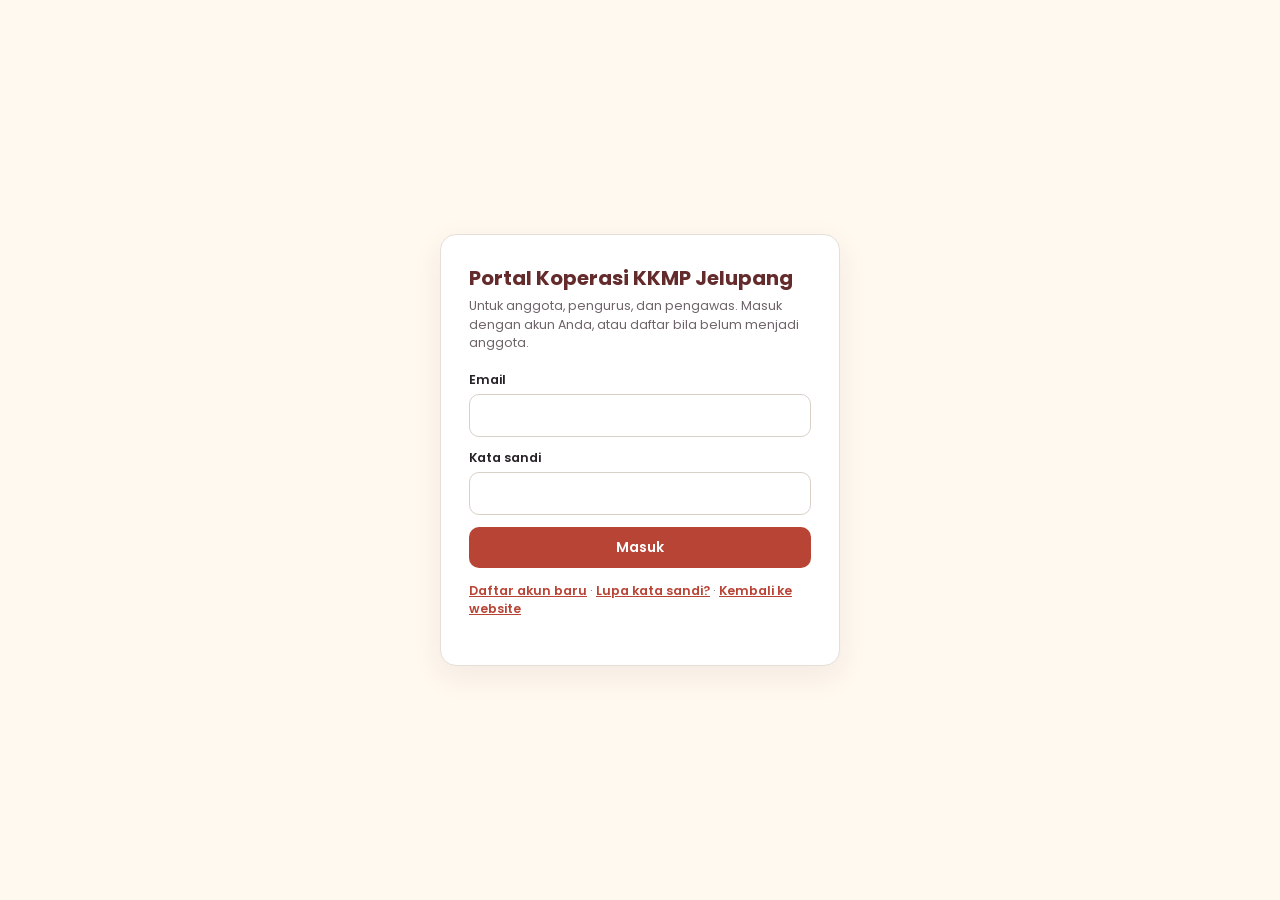
<file: anggota.html>
<!DOCTYPE html>
<!--
  PORTAL KOPERASI KKMP JELUPANG - anggota, pengurus, pengawas (satu halaman, tampilan menyesuaikan peran).
  Buka lewat  alamat-website/anggota.html  (atau tombol Masuk di website).
  Memakai config.js dan akun Supabase yang sama dengan website. Jalankan 09_portal_koperasi.sql dulu.
-->
<html lang="id">
<head>
  <meta charset="utf-8">
  <meta name="viewport" content="width=device-width, initial-scale=1, viewport-fit=cover">
  <meta name="robots" content="noindex, nofollow">
  <meta name="theme-color" content="#632B2B">
  <title>Portal Koperasi KKMP Jelupang</title>
  <link href="https://fonts.googleapis.com/css2?family=Poppins:wght@400;500;600;700&display=swap" rel="stylesheet">
  <style>
    :root { --red: #B84435; --mar: #632B2B; --yel: #F6EB60; --ink: #272227; --mut: #6d6368; --line: #e6dfd8; --bg: #FFF9F0; --card: #fff; --ok: #1f7a3a; --warn: #b26a00; --bad: #b3261e; }
    * { box-sizing: border-box; margin: 0; padding: 0; }
    [hidden] { display: none !important; }
    body { font: 14px/1.5 Poppins, "Segoe UI", Arial, sans-serif; background: var(--bg); color: var(--ink); padding-bottom: env(safe-area-inset-bottom); }
    button, input, select, textarea { font: inherit; color: inherit; }
    button { cursor: pointer; }
    :focus-visible { outline: 3px solid var(--yel); outline-offset: 2px; box-shadow: 0 0 0 5px var(--mar); }
    .mut { color: var(--mut); font-size: 12.5px; }
    .btn { display: inline-flex; align-items: center; justify-content: center; gap: 6px; padding: 10px 16px; border: 0; border-radius: 10px; background: var(--red); color: #fff; font-weight: 600; }
    .btn:hover { filter: brightness(1.08); }
    .btn:disabled { opacity: .5; cursor: not-allowed; }
    .btn.ghost { background: var(--card); color: var(--ink); border: 1px solid var(--line); }
    .btn.danger { background: var(--card); color: var(--bad); border: 1px solid #e8b9b5; }
    .btn.sm { padding: 5px 11px; font-size: 12.5px; border-radius: 8px; }
    .fld { margin-bottom: 12px; }
    .fld label { display: block; font-weight: 600; font-size: 12.5px; margin-bottom: 4px; }
    input, select, textarea { width: 100%; padding: 10px 12px; border: 1px solid #d9d0c8; border-radius: 10px; background: #fff; }
    .msg { padding: 9px 12px; border-radius: 9px; font-size: 13px; margin-bottom: 12px; background: #fdecea; color: #8a1c14; border: 1px solid #f3c1bc; }
    .login { min-height: 100vh; display: grid; place-items: center; padding: 20px; }
    .box { width: 100%; max-width: 400px; background: var(--card); border: 1px solid var(--line); border-radius: 16px; padding: 28px; box-shadow: 0 10px 30px rgba(99, 43, 43, .08); }
    .box h1 { font-size: 20px; color: var(--mar); }
    .box p.mut { margin: 4px 0 18px; }
    .box .btn { width: 100%; }
    .tw { overflow-x: auto; background: var(--card); border: 1px solid var(--line); border-radius: 12px; }
    table { width: 100%; border-collapse: collapse; font-size: 13px; }
    th, td { padding: 9px 12px; text-align: left; border-bottom: 1px solid var(--line); white-space: nowrap; font-variant-numeric: tabular-nums; }
    th { background: #faf4ec; font-size: 12px; color: var(--mut); }
    td.r, th.r { text-align: right; }
    .in { color: var(--ok); font-weight: 600; } .out { color: var(--bad); font-weight: 600; } .late { color: var(--bad); }
    .card { background: var(--card); border: 1px solid var(--line); border-radius: 12px; padding: 12px 16px; margin-bottom: 10px; }
    .card summary { cursor: pointer; display: flex; align-items: center; gap: 10px; flex-wrap: wrap; }
    .card .tw { margin-top: 10px; } .card p { margin-top: 8px; }
    .card pre { white-space: pre-wrap; font: inherit; margin-top: 8px; }
    .chip { margin-left: auto; font-size: 11.5px; font-weight: 700; border-radius: 999px; padding: 2px 10px; background: #eee; }
    .c-berjalan, .c-ditanggapi, .c-perhatian { background: #fff1d6; color: var(--warn); }
    .c-lunas, .c-selesai, .c-aktif { background: #dff3e4; color: var(--ok); }
    .c-ditolak, .c-temuan, .c-terbuka { background: #fdecea; color: var(--bad); }
    .c-dibatalkan, .c-keluar, .c-meninggal { background: #eee; color: #555; }
    .c-calon, .c-diajukan { background: #fff1d6; color: var(--warn); }
    .c-disetujui { background: #dff3e4; color: var(--ok); }
    .c-dibekukan, .c-diberhentikan { background: #fdecea; color: var(--bad); }
    .msg.ok { background: #e7f6ec; color: #17612f; border-color: #b9e2c6; }
    .box.wide { max-width: 560px; } .grid2 { display: grid; grid-template-columns: 1fr 1fr; gap: 0 12px; }
    .chk { display: flex; gap: 8px; align-items: flex-start; margin: 10px 0; font-size: 13px; } .chk input { width: auto; margin-top: 3px; }
    .box a { color: var(--red); font-weight: 600; }
    .act { display: flex; gap: 8px; margin-top: 10px; flex-wrap: wrap; }
    .empty { padding: 28px; text-align: center; color: var(--mut); background: var(--card); border: 1px dashed var(--line); border-radius: 12px; }
    dialog::backdrop { background: rgba(39, 34, 39, .5); }
    dialog h3 { color: var(--mar); margin-bottom: 14px; }
    #toast { position: fixed; left: 50%; bottom: calc(18px + env(safe-area-inset-bottom)); transform: translateX(-50%); background: var(--ink); color: #fff; padding: 9px 18px; border-radius: 999px; font-size: 13px; z-index: 50; }
      .shell { display: grid; grid-template-columns: 236px minmax(0, 1fr); min-height: 100vh; }
    .side { position: sticky; top: 0; height: 100vh; background: var(--mar); color: #fff; padding: 18px 12px; display: flex; flex-direction: column; gap: 3px; overflow: auto; }
    .brand { font-weight: 700; font-size: 15px; line-height: 1.3; padding: 4px 10px 12px; }
    .side h6 { font-size: 11.5px; font-weight: 600; opacity: .65; margin: 14px 10px 4px; }
    .side button { position: relative; display: flex; align-items: center; gap: 10px; width: 100%; padding: 10px 12px; border: 0; border-radius: 10px; background: none; color: #f3e3e0; font-weight: 500; text-align: left; }
    .side button:hover { background: rgba(255, 255, 255, .1); }
    .side button.on { background: var(--yel); color: var(--mar); font-weight: 700; }
    .nb { margin-left: auto; font-style: normal; background: var(--red); color: #fff; border-radius: 99px; font-size: 11px; padding: 0 7px; }
    .main { min-width: 0; }
    .top { position: sticky; top: 0; z-index: 10; display: flex; align-items: center; gap: 12px; padding: 12px 20px; padding-top: calc(12px + env(safe-area-inset-top)); background: rgba(255, 249, 240, .94); backdrop-filter: blur(6px); border-bottom: 1px solid var(--line); }
    .top h1 { font-size: 18px; color: var(--mar); }
    .top .sp { margin-left: auto; display: flex; align-items: center; gap: 10px; font-size: 13px; }
    .av { display: grid; place-items: center; width: 34px; height: 34px; border-radius: 50%; background: var(--mar); color: var(--yel); font-weight: 700; flex: none; }
    .av.big { width: 64px; height: 64px; font-size: 26px; }
    .role { background: var(--yel); color: var(--mar); font-weight: 700; font-size: 12px; border-radius: 999px; padding: 2px 11px; }
    main { max-width: 1100px; margin: 0 auto; padding: 20px; }
    .bar { display: flex; align-items: flex-end; justify-content: space-between; gap: 10px; flex-wrap: wrap; margin-bottom: 14px; }
    .bar h2, .hero h2 { font-size: 20px; color: var(--mar); }
    .hero { margin-bottom: 16px; } .hero p { color: var(--mut); }
    .kps { display: grid; grid-template-columns: repeat(auto-fit, minmax(170px, 1fr)); gap: 10px; margin-bottom: 14px; }
    .kp { text-align: left; background: var(--card); border: 1px solid var(--line); border-left: 5px solid var(--mar); border-radius: 12px; padding: 12px 14px; }
    button.kp:hover { border-color: var(--red); }
    .kp.warn { border-left-color: var(--warn); } .kp.bad { border-left-color: var(--bad); }
    .kp span { display: block; font-size: 12px; color: var(--mut); }
    .kp b { font-size: 19px; color: var(--mar); font-variant-numeric: tabular-nums; }
    .cols { display: grid; grid-template-columns: repeat(auto-fit, minmax(300px, 1fr)); gap: 12px; margin-bottom: 12px; }
    .panel { background: var(--card); border: 1px solid var(--line); border-radius: 12px; padding: 14px 16px; margin-bottom: 12px; }
    .cols .panel { margin: 0; }
    .panel h3, h3.sec { font-size: 14px; color: var(--mar); margin-bottom: 10px; }
    h3.sec { margin: 18px 0 8px; } h4 { font-size: 13px; margin: 14px 0 6px; color: var(--mar); }
    .comp { display: flex; height: 16px; border-radius: 99px; overflow: hidden; background: #eee; }
    .lg { display: flex; flex-wrap: wrap; gap: 4px 14px; margin-top: 8px; font-size: 12.5px; }
    .lg b { display: inline-block; width: 10px; height: 10px; border-radius: 3px; margin-right: 6px; }
    .prog { height: 10px; border-radius: 99px; background: #eee; margin: 8px 0; overflow: hidden; } .prog i { display: block; height: 100%; background: var(--ok); }
    .bars { display: flex; gap: 8px; height: 150px; }
    .bars > div { flex: 1; display: grid; grid-template-rows: auto 1fr auto; text-align: center; font-size: 11px; color: var(--mut); min-width: 0; }
    .bars .col { display: flex; align-items: flex-end; } .bars i { display: block; width: 100%; background: var(--red); border-radius: 6px 6px 0 0; }
    .todo { display: flex; justify-content: space-between; width: 100%; padding: 10px 12px; margin-bottom: 6px; border: 1px solid var(--line); background: #fffdf7; border-radius: 10px; font-weight: 600; text-align: left; }
    .todo:hover { border-color: var(--red); }
    .prof { display: flex; align-items: center; gap: 16px; }
    .dl { display: grid; grid-template-columns: 110px 1fr; gap: 6px 12px; margin: 8px 0; } .dl dt { color: var(--mut); font-size: 12.5px; } .dl dd { overflow-wrap: anywhere; }
    .tools { display: flex; gap: 8px; align-items: center; flex-wrap: wrap; margin-bottom: 10px; }
    .tools input[type=search] { flex: 1 1 220px; width: auto; }
    .chips { display: flex; gap: 6px; flex-wrap: wrap; margin-bottom: 10px; } .tools .chips { margin: 0; }
    .chip2 { border: 1px solid var(--line); background: var(--card); border-radius: 999px; padding: 4px 14px; font-size: 12.5px; font-weight: 600; }
    .chip2.on { background: var(--red); border-color: var(--red); color: #fff; }
    th button { border: 0; background: none; font: inherit; font-weight: 700; color: inherit; padding: 0; }
    tbody tr[data-a] { cursor: pointer; } tbody tr[data-a]:hover { background: #fffaf0; }
    tfoot td { font-weight: 700; background: #faf4ec; }
    .pg { display: flex; justify-content: space-between; align-items: center; margin-top: 8px; gap: 8px; flex-wrap: wrap; }
    .sk { height: 84px; border-radius: 12px; margin-bottom: 12px; background: linear-gradient(90deg, #f0e8df, #faf4ec, #f0e8df) 0 0 / 200% 100%; animation: sh 1.2s infinite; }
    @keyframes sh { to { background-position: -200% 0; } }
    @media (prefers-reduced-motion: reduce) { .sk { animation: none; } }
    dialog { margin: auto; border: 0; border-radius: 16px; padding: 22px; max-height: 90vh; overflow: auto; width: min(560px, 94vw); }
    @media (max-width: 860px) {
      .shell { display: block; }
      .side { position: fixed; inset: auto 0 0 0; height: auto; z-index: 20; flex-direction: row; gap: 2px; padding: 6px 6px calc(6px + env(safe-area-inset-bottom)); overflow-x: auto; box-shadow: 0 -4px 18px rgba(0, 0, 0, .18); }
      .brand, .side h6 { display: none; }
      .side button { flex: none; width: auto; min-width: 66px; flex-direction: column; gap: 1px; padding: 6px 8px; font-size: 11px; text-align: center; }
      .nb { position: absolute; top: 0; right: 4px; margin: 0; }
      .top { padding: 10px 14px; } .top .who, .top .role { display: none; }
      main { padding: 14px 14px 92px; }
    }
    @media print { .side, .top, .tools, .chips, .btn, .pg, .todo { display: none !important; } .shell { display: block; } main { padding: 0; } }
  </style>
</head>
<body>
  <section class="login" id="login" hidden>
    <div class="box">
      <h1>Portal Koperasi KKMP Jelupang</h1>
      <p class="mut">Untuk anggota, pengurus, dan pengawas. Masuk dengan akun Anda, atau daftar bila belum menjadi anggota.</p>
      <p class="msg" id="lerr" role="alert" hidden></p>
      <form id="lform">
        <div class="fld"><label for="em">Email</label><input id="em" type="email" required autocomplete="username"></div>
        <div class="fld"><label for="pw">Kata sandi</label><input id="pw" type="password" required autocomplete="current-password"></div>
        <button class="btn" id="lbtn">Masuk</button>
      </form>
      <p class="mut" style="margin-top:14px"><a href="#" id="lreg">Daftar akun baru</a> · <a href="#" id="lforgot">Lupa kata sandi?</a> · <a href="index.html">Kembali ke website</a></p>
    </div>
  </section>
  <section class="login" id="apply" hidden><div class="box wide"></div></section>

  <div id="app" class="shell" hidden>
    <nav class="side" id="side" aria-label="Menu utama"></nav>
    <div class="main">
      <header class="top"><h1 id="pt"></h1>
        <div class="sp"><span class="av" id="av"></span><b class="who" id="who"></b><span class="role" id="role"></span><button class="btn ghost sm" id="out">Keluar</button></div>
      </header>
      <main id="view"></main>
    </div>
  </div>

  
<dialog id="dlg"><h3 id="dt"></h3><form id="df"></form></dialog>
  <div id="toast" hidden></div>

  <script src="config.js"></script>
  <script>
  (() => {
    const CFG = window.KKMP_CONFIG || {}, BASE = String(CFG.SUPABASE_URL || "").replace(/\/+$/, ""), KEY = CFG.SUPABASE_ANON_KEY || "", SK = "kkmp_session";
    const $ = (s) => document.querySelector(s);
    const esc = (t) => String(t == null ? "" : t).replace(/[&<>"']/g, (c) => ({ "&": "&amp;", "<": "&lt;", ">": "&gt;", '"': "&quot;", "'": "&#39;" })[c]);
    const rp = (n) => "Rp" + Math.round(+n || 0).toLocaleString("id-ID");
    const dd = (v) => (v ? new Date(v).toLocaleDateString("id-ID", { dateStyle: "medium" }) : "-");
    const today = () => { const d = new Date(); return d.getFullYear() + "-" + String(d.getMonth() + 1).padStart(2, "0") + "-" + String(d.getDate()).padStart(2, "0"); };
    const ld = (k) => { try { return JSON.parse(localStorage.getItem(k)); } catch (e) { return null; } };
    let S = ld(SK), me = null, D = {}, view = "ringkas", staff = false, wr = false, pw = false, adm = false, ma = false;

    // ---------- API (pola sama dengan mitra.html) ----------
    const saveS = (d) => { S = { access_token: d.access_token, refresh_token: d.refresh_token, expires_at: d.expires_at || Math.floor(Date.now() / 1000) + (d.expires_in || 3600), email: (d.user && d.user.email) || (S && S.email) || "" }; try { localStorage.setItem(SK, JSON.stringify(S)); } catch (e) {} };
    const clearS = () => { S = null; try { localStorage.removeItem(SK); } catch (e) {} };
    async function errMsg(r) { try { const j = await r.json(); return j.message || j.msg || j.error_description || r.statusText; } catch (e) { return r.statusText || "Terjadi kesalahan"; } }
    async function token() {
      if (!S) throw new Error("Belum masuk");
      if (S.expires_at - 60 < Date.now() / 1000) {
        const r = await fetch(`${BASE}/auth/v1/token?grant_type=refresh_token`, { method: "POST", headers: { apikey: KEY, "Content-Type": "application/json" }, body: JSON.stringify({ refresh_token: S.refresh_token }) });
        if (!r.ok) { clearS(); showLogin("Sesi berakhir, silakan masuk lagi."); throw new Error("Sesi berakhir"); }
        saveS(await r.json());
      }
      return S.access_token;
    }
    async function api(method, path, body) {
      const t = await token();
      let r;
      try { r = await fetch(BASE + path, { method, headers: { apikey: KEY, Authorization: "Bearer " + t, "Content-Type": "application/json", Prefer: "return=representation" }, body: body === undefined ? undefined : JSON.stringify(body) }); }
      catch (e) { throw new Error("Tidak ada koneksi internet"); }
      if (!r.ok) throw new Error(await errMsg(r));
      const x = await r.text();
      return x ? JSON.parse(x) : null;
    }
    const rpc = (n, a) => api("POST", "/rest/v1/rpc/" + n, a);
    const toast = (m) => { const t = $("#toast"); t.textContent = m; t.hidden = false; clearTimeout(toast.h); toast.h = setTimeout(() => (t.hidden = true), 2600); };

    // ---------- Masuk ----------
    function showLogin(m, good) { $("#app").hidden = true; $("#apply").hidden = true; $("#login").hidden = false; const e = $("#lerr"); e.hidden = !m; e.textContent = m || ""; e.classList.toggle("ok", !!good); }
    $("#lform").addEventListener("submit", async (ev) => {
      ev.preventDefault();
      const b = $("#lbtn"); b.disabled = true; b.textContent = "Memeriksa…";
      try {
        if (!BASE || !KEY) throw new Error("config.js belum diisi.");
        const r = await fetch(`${BASE}/auth/v1/token?grant_type=password`, { method: "POST", headers: { apikey: KEY, "Content-Type": "application/json" }, body: JSON.stringify({ email: $("#em").value.trim(), password: $("#pw").value }) });
        if (!r.ok) throw new Error(r.status === 400 ? "Email atau kata sandi salah." : await errMsg(r));
        saveS(await r.json()); $("#pw").value = "";
        await boot();
      } catch (e) { showLogin(e.message); }
      finally { b.disabled = false; b.textContent = "Masuk"; }
    });
    $("#out").addEventListener("click", () => { clearS(); showLogin(); });

    async function getAll(path) {   // ambil semua halaman (batas bawaan server 1000 baris)
      let out = [], from = 0;
      for (;;) {
        const t = await token(), r = await fetch(BASE + path, { headers: { apikey: KEY, Authorization: "Bearer " + t, "Range-Unit": "items", Range: from + "-" + (from + 999) } });
        if (r.status === 416) return out;
        if (!r.ok) throw new Error(await errMsg(r));
        const a = await r.json(); out = out.concat(a);
        if (a.length < 1000) return out; from += 1000;
      }
    }
    async function boot() {
      const a = await rpc("my_access", {});
      adm = !!a.admin; me = a.coop;
      if (!me && adm) me = { id: null, peran: "admin", name: (S && S.email) || "Admin", no: "admin" };
      if (!me) return showApply(a);
      staff = me.peran !== "anggota" || adm; wr = me.peran === "pengurus"; pw = me.peran === "pengawas"; ma = wr || adm;
      $("#login").hidden = true; $("#apply").hidden = true; $("#app").hidden = false;
      $("#who").textContent = me.name; $("#role").textContent = me.id ? me.peran + (me.tipe === "luar_biasa" ? " · luar biasa" : "") : "admin";
      $("#av").textContent = (me.name || "?").trim()[0].toUpperCase();
      view = "ringkas"; D = null; draw();
      await refresh();
    }
    // ---------- Pendaftaran, status calon anggota, atur ulang kata sandi ----------
    const REG = `<h1>Pendaftaran anggota</h1><p class="mut">Lengkapi data berikut. Data pribadi hanya dapat dilihat pengurus koperasi dan dipakai untuk verifikasi keanggotaan.</p><p class="msg" id="aerr" hidden></p>
      <form id="aform"><div class="fld"><label>Nama lengkap (sesuai KTP)</label><input name="name" required></div>
      <div class="fld"><label>NIK (16 digit)</label><input name="nik" required inputmode="numeric" pattern="[0-9]{16}" maxlength="16"></div>
      <div class="grid2"><div class="fld"><label>Tempat lahir</label><input name="bp" required></div><div class="fld"><label>Tanggal lahir</label><input name="bd" type="date" required></div></div>
      <div class="fld"><label>Pekerjaan</label><input name="job"></div>
      <div class="fld"><label>Alamat (jalan/gang dan nomor)</label><input name="addr" required></div>
      <div class="grid2"><div class="fld"><label>RT</label><input name="rt" required inputmode="numeric" pattern="[0-9]{1,3}"></div><div class="fld"><label>RW</label><input name="rw" required inputmode="numeric" pattern="[0-9]{1,3}"></div></div>
      <div class="fld"><label>Telepon / WhatsApp</label><input name="tel" required inputmode="tel"></div>
      <label class="chk"><input type="checkbox" name="decl" required> Saya warga negara Indonesia, cakap melakukan tindakan hukum, dan berdomisili di Kelurahan Jelupang, Kecamatan Serpong Utara.</label>
      <label class="chk"><input type="checkbox" name="cons" required> Saya menyetujui data pribadi saya diproses koperasi untuk keperluan keanggotaan.</label>
      <button class="btn" id="abtn">Kirim pendaftaran</button></form>`;
    function showApply(a) {
      $("#login").hidden = true; $("#app").hidden = true; $("#apply").hidden = false;
      const ap = a.apply, mb = a.member; let h;
      if (mb) h = `<h1>Status keanggotaan</h1><p class="msg ok">${esc(mb.name)} (${esc(mb.no)}): <b>${esc(mb.status)}</b>${mb.note ? " – " + esc(mb.note) : ""}</p>` + (mb.status === "calon" ? '<p class="mut">Pendaftaran Anda disetujui. Pengurus akan memverifikasi domisili dan mencatat simpanan pokok, lalu mengaktifkan keanggotaan Anda.</p>' : '<p class="mut">Hubungi pengurus untuk informasi lebih lanjut.</p>');
      else if (ap && ap.status === "diajukan") h = `<h1>Pendaftaran sedang diperiksa</h1><p class="msg ok">Diajukan ${dd(ap.at)}. Pengurus akan menghubungi Anda.</p>`;
      else h = (ap && ap.status === "ditolak" ? `<p class="msg">Pendaftaran sebelumnya ditolak: ${esc(ap.note || "-")}. Anda dapat mengajukan kembali.</p>` : "") + REG;
      $("#apply .box").innerHTML = h + '<p class="mut" style="margin-top:14px"><a href="#" id="aout">Keluar</a> · <a href="index.html">Kembali ke website</a></p>';
    }
    function showReset() {
      $("#login").hidden = true; $("#app").hidden = true; $("#apply").hidden = false;
      $("#apply .box").innerHTML = '<h1>Atur kata sandi baru</h1><p class="msg" id="aerr" hidden></p><form id="rform"><div class="fld"><label>Kata sandi baru (minimal 8 karakter)</label><input name="pw" type="password" minlength="8" required autocomplete="new-password"></div><button class="btn" id="abtn">Simpan kata sandi</button></form>';
    }
    function handleHash() {   // tautan konfirmasi email / atur ulang kata sandi dari Supabase
      const H = new URLSearchParams(location.hash.slice(1));
      if (H.get("error_description")) { history.replaceState(null, "", location.pathname); showLogin(H.get("error_description").replace(/\+/g, " ")); return true; }
      if (H.get("access_token")) {
        saveS({ access_token: H.get("access_token"), refresh_token: H.get("refresh_token"), expires_in: +H.get("expires_in") || 3600 });
        const rec = H.get("type") === "recovery"; history.replaceState(null, "", location.pathname);
        if (rec) { showReset(); return true; }
      }
      return false;
    }
    const back = () => encodeURIComponent(location.origin + location.pathname);
    document.addEventListener("submit", async (e) => {
      if (e.target.id !== "aform" && e.target.id !== "rform") return;
      e.preventDefault();
      const f = e.target, v = Object.fromEntries(new FormData(f)), b = $("#abtn"), er = $("#aerr"); b.disabled = true; er.hidden = true;
      try {
        if (f.id === "rform") {
          const r = await fetch(BASE + "/auth/v1/user", { method: "PUT", headers: { apikey: KEY, Authorization: "Bearer " + (await token()), "Content-Type": "application/json" }, body: JSON.stringify({ password: v.pw }) });
          if (!r.ok) throw new Error(await errMsg(r));
          toast("Kata sandi diperbarui");
        } else await rpc("submit_application", { p_name: v.name, p_nik: v.nik, p_birth_place: v.bp, p_birth_date: v.bd, p_occupation: v.job, p_address: v.addr, p_rt: v.rt, p_rw: v.rw, p_phone: v.tel, p_consent: !!v.cons, p_declared: !!v.decl });
        await boot();
      } catch (x) { er.textContent = x.message; er.hidden = false; b.disabled = false; }
    });
    document.addEventListener("click", (e) => {
      const id = e.target.id; if (!["lreg", "lforgot", "aout"].includes(id)) return;
      e.preventDefault();
      if (id === "aout") { clearS(); showLogin(); }
      else if (id === "lreg") ask("Daftar akun baru", [{ k: "name", l: "Nama lengkap", r: 1 }, { k: "email", l: "Email", t: "email", r: 1 }, { k: "pw", l: "Kata sandi (minimal 8 karakter)", t: "password", r: 1 }],
        async (v) => {
          if (v.pw.length < 8) throw new Error("Kata sandi minimal 8 karakter");
          const r = await fetch(BASE + "/auth/v1/signup?redirect_to=" + back(), { method: "POST", headers: { apikey: KEY, "Content-Type": "application/json" }, body: JSON.stringify({ email: v.email.trim(), password: v.pw, data: { full_name: v.name.trim() } }) });
          if (!r.ok) throw new Error(await errMsg(r));
        }, "Daftar", () => showLogin("Akun dibuat. Buka email Anda dan klik tautan konfirmasi, lalu masuk di sini.", true), "Berhasil");
      else ask("Atur ulang kata sandi", [{ k: "email", l: "Email akun", t: "email", r: 1 }],
        async (v) => { const r = await fetch(BASE + "/auth/v1/recover?redirect_to=" + back(), { method: "POST", headers: { apikey: KEY, "Content-Type": "application/json" }, body: JSON.stringify({ email: v.email.trim() }) }); if (!r.ok) throw new Error(await errMsg(r)); },
        "Kirim tautan", () => showLogin("Jika email terdaftar, tautan pengaturan ulang sudah dikirim.", true), "Terkirim");
    });
    async function refresh() {
      try {
        const [sum, sav, loans, meets, notes, mon, log, apps, pos, prof] = await Promise.all([
          getAll("/rest/v1/coop_summary?select=*&order=no_anggota"),
          api("GET", "/rest/v1/coop_savings?select=*&order=trx_date.desc,id.desc&limit=500"),
          getAll("/rest/v1/coop_loans?select=*,coop_installments(*)&order=requested_at.desc"),
          api("GET", "/rest/v1/coop_meetings?select=*&order=held_at.desc&limit=50"),
          staff ? getAll("/rest/v1/coop_notes?select=*&order=created_at.desc") : [],
          api("GET", "/rest/v1/coop_monthly?select=*&order=bulan"),
          staff ? api("GET", "/rest/v1/coop_audit?select=*&order=at.desc&limit=300") : [],
          ma ? getAll("/rest/v1/coop_application_list?select=*&order=id.desc") : [],
          staff ? getAll("/rest/v1/coop_positions?select=*&order=id") : [],
          me.id ? api("GET", "/rest/v1/coop_member_profile?select=*&member_id=eq." + me.id) : [],
        ]);
        D = { sum, sav, loans, meets, notes, mon, log, apps, pos, prof };
      } catch (e) { toast(e.message); if (!D) D = { sum: [], sav: [], loans: [], meets: [], notes: [], mon: [], log: [], apps: [], pos: [], prof: [] }; }
      draw(true);
    }

    // ---------- Pembantu tampilan ----------
    const TITLE = { ringkas: "Beranda", profil: "Profil saya", simpanan: "Simpanan", pinjaman: "Pinjaman", rapat: "Rapat", anggota: "Anggota", catatan: "Catatan pengawas", laporan: "Laporan", log: "Log aktivitas", daftar: "Pendaftaran", jabatan: "Jabatan", buku: "Buku daftar" };
    const ST = { diajukan: "Menunggu keputusan", berjalan: "Berjalan", lunas: "Lunas", ditolak: "Ditolak", dibatalkan: "Dibatalkan" };
    const TB = {}, TS = {};
    const ts = (k, o) => (TS[k] = TS[k] || { q: "", c: "", s: (o && o.sort) || 0, d: (o && o.dir) || 1, p: 0 });
    const AS = () => D.sum.filter((x) => !["keluar", "diberhentikan", "meninggal"].includes(x.status) && x.tipe !== "ex_officio");   // yang sudah berhenti tidak dihitung
    const sumOf = (m) => +m.pokok + +m.wajib + +m.sukarela;
    const mine = () => D.sum.find((x) => x.id === me.id) || {};
    const nm = (id) => (D.sum.find((x) => x.id === id) || {}).name || "-";
    const rs = (n) => (n >= 1e6 ? (n / 1e6).toFixed(1).replace(".0", "") + " jt" : n >= 1e3 ? Math.round(n / 1e3) + " rb" : String(Math.round(n)));
    const amt = (a) => `<span class="${a > 0 ? "in" : "out"}">${a > 0 ? "+" : "-"}${rp(Math.abs(a))}</span>`;
    const empty = (t) => `<div class="empty">${t}</div>`;
    const bar = (t, btn, sub) => `<div class="bar"><div><h2>${t}</h2>${sub ? `<p class="mut">${sub}</p>` : ""}</div><div class="act" style="margin:0">${btn || ""}</div></div>`;
    const tbl = (h, rows, right = []) => `<div class="tw"><table><thead><tr>${h.map((x, i) => `<th class="${right.includes(i) ? "r" : ""}">${x}</th>`).join("")}</tr></thead><tbody>${rows.map((r) => `<tr>${r.map((c, i) => `<td class="${right.includes(i) ? "r" : ""}">${c}</td>`).join("")}</tr>`).join("")}</tbody></table></div>`;
    const kps = (a) => `<div class="kps">${a.map(([l, v, go, w]) => `<${go ? "button" : "div"} class="kp${w ? " " + w : ""}" ${go ? `type="button" data-v="${go}"` : ""}><span>${l}</span><b>${v}</b></${go ? "button" : "div"}>`).join("")}</div>`;
    const chips = (k, list) => `<div class="chips">${list.map(([v, l]) => `<button type="button" class="chip2${ts(k).c === v ? " on" : ""}" data-a="chip" data-k="${k}" data-c="${esc(v)}">${l}</button>`).join("")}</div>`;
    const unpaid = () => D.loans.filter((l) => l.status === "berjalan").flatMap((l) => (l.coop_installments || []).filter((i) => !i.paid_at).map((i) => ({ ...i, member_id: l.member_id })));
    const comp = (p, w, s) => { const t = p + w + s || 1; return `<div class="comp" role="img" aria-label="Komposisi simpanan"><i style="width:${p / t * 100}%;background:var(--mar)"></i><i style="width:${w / t * 100}%;background:var(--red)"></i><i style="width:${s / t * 100}%;background:var(--yel)"></i></div><div class="lg"><span><b style="background:var(--mar)"></b>Pokok ${rp(p)}</span><span><b style="background:var(--red)"></b>Wajib ${rp(w)}</span><span><b style="background:var(--yel)"></b>Sukarela ${rp(s)}</span></div>`; };
    function trend() {
      const m = {}, ks = [], d = new Date();
      (D.mon || []).forEach((x) => { m[x.bulan] = +x.setoran || 0; });
      for (let i = 5; i >= 0; i--) { const x = new Date(d.getFullYear(), d.getMonth() - i, 1); ks.push(x.getFullYear() + "-" + String(x.getMonth() + 1).padStart(2, "0")); }
      const mx = Math.max(1, ...ks.map((k) => m[k] || 0));
      return `<div class="bars">${ks.map((k) => `<div><b>${m[k] ? rs(m[k]) : ""}</b><span class="col"><i style="height:${Math.max(3, (m[k] || 0) / mx * 100)}%"></i></span><small>${new Date(k + "-01T00:00").toLocaleDateString("id-ID", { month: "short" })}</small></div>`).join("")}</div>`;
    }

    // ---------- Tabel interaktif: cari, filter, urut, halaman, CSV ----------
    function mk(key, cols, rows, o) {
      TB[key] = { cols, rows, o }; ts(key, o);
      return `<div class="tools"><input type="search" data-t="${key}" placeholder="Cari…" value="${esc(ts(key).q)}" aria-label="Cari">${o.chips ? chips(key, o.chips) : ""}<button class="btn ghost sm" data-a="csv" data-k="${key}">Unduh CSV</button></div><div id="tb-${key}"></div>`;
    }
    function sel(key) {
      const { cols, rows, o } = TB[key], s = ts(key), q = s.q.toLowerCase(), c = cols[s.s];
      let r = rows.filter((x) => (!s.c || o.cf(x) === s.c) && (!q || o.q(x).toLowerCase().includes(q)));
      if (c && c.v) r = [...r].sort((a, b) => { const x = c.v(a), y = c.v(b); return (x > y ? 1 : x < y ? -1 : 0) * s.d; });
      return r;
    }
    function paint(key) {
      const el = $("#tb-" + key); if (!el || !TB[key]) return;
      const { cols, o } = TB[key], s = ts(key), r = sel(key), per = o.per || 12, n = Math.max(1, Math.ceil(r.length / per));
      s.p = Math.max(0, Math.min(s.p, n - 1));
      el.innerHTML = r.length ? `<div class="tw"><table><thead><tr>${cols.map((c, i) => `<th class="${c.r ? "r" : ""}">${c.v ? `<button type="button" data-a="sort" data-k="${key}" data-i="${i}">${c.h}${s.s === i ? (s.d > 0 ? " ▲" : " ▼") : ""}</button>` : c.h}</th>`).join("")}</tr></thead><tbody>${r.slice(s.p * per, s.p * per + per).map((x) => `<tr${o.row ? ` data-a="${o.row}" data-id="${x.id}"` : ""}>${cols.map((c) => `<td class="${c.r ? "r" : ""}">${c.f(x)}</td>`).join("")}</tr>`).join("")}</tbody>${o.foot ? `<tfoot><tr>${o.foot(r)}</tr></tfoot>` : ""}</table></div><div class="pg"><span class="mut">${r.length} data</span>${n > 1 ? `<div class="act" style="margin:0"><button class="btn ghost sm" data-a="pg" data-k="${key}" data-d="-1" ${s.p ? "" : "disabled"}>‹ Sebelumnya</button><span class="mut" style="align-self:center">${s.p + 1} / ${n}</span><button class="btn ghost sm" data-a="pg" data-k="${key}" data-d="1" ${s.p < n - 1 ? "" : "disabled"}>Berikutnya ›</button></div>` : ""}</div>` : empty("Tidak ada data yang cocok.");
    }
    function dlcsv(name, rows) {
      const c = rows.map((r) => r.map((v) => '"' + String(v == null ? "" : v).replace(/"/g, '""') + '"').join(",")).join("\r\n"), a = document.createElement("a");
      a.href = URL.createObjectURL(new Blob(["\ufeff" + c], { type: "text/csv" })); a.download = name + "-" + today() + ".csv"; a.click(); setTimeout(() => URL.revokeObjectURL(a.href), 500);
    }
    function info(t, h) {
      const d = $("#dlg"); $("#dt").textContent = t;
      $("#df").innerHTML = h + '<div class="act"><button type="button" class="btn ghost" id="dx">Tutup</button></div>';
      $("#dx").onclick = () => d.close(); $("#df").onsubmit = (e) => e.preventDefault(); if (d.open) d.close(); d.showModal();
    }

    // ---------- Kerangka & halaman ----------
    function draw(keep) {
      for (const k in TB) delete TB[k];
      const g = [["Menu saya", me.id ? ["ringkas", "profil", "simpanan", "pinjaman", "rapat"] : ["ringkas"]], ...(staff ? [[adm && !me.id ? "Administrasi" : pw ? "Pengawasan" : "Pengelolaan", ["anggota", ...(ma ? ["daftar"] : []), "jabatan", ...(me.id ? ["catatan", "laporan"] : []), "buku", "log"]]] : [])];
      const ic = { ringkas: "🏠", profil: "👤", simpanan: "💰", pinjaman: "🏦", rapat: "📅", anggota: "👥", catatan: "🔍", laporan: "📊", log: "🧾", daftar: "📝", jabatan: "🏛️", buku: "📚" };
      const bd = D ? { pinjaman: wr ? D.loans.filter((l) => l.status === "diajukan").length : 0, catatan: staff ? D.notes.filter((n) => n.status !== "selesai").length : 0, daftar: ma ? (D.apps || []).filter((x) => x.status === "diajukan").length : 0 } : {};
      $("#side").innerHTML = '<div class="brand">Koperasi<br>KKMP Jelupang</div>' + g.map(([l, it]) => `<h6>${l}</h6>` + it.map((k) => `<button type="button" data-v="${k}" class="${k === view ? "on" : ""}"${k === view ? ' aria-current="page"' : ""}><span aria-hidden="true">${ic[k]}</span>${TITLE[k]}${bd[k] ? `<em class="nb">${bd[k]}</em>` : ""}</button>`).join("")).join("");
      $("#pt").textContent = TITLE[view];
      $("#view").innerHTML = D ? ({ ringkas: vRingkas, profil: vProfil, simpanan: vSimpanan, pinjaman: vPinjaman, rapat: vRapat, anggota: vAnggota, catatan: vCatatan, laporan: vLaporan, log: vLog, daftar: vDaftar, jabatan: vJabatan, buku: vBuku })[view]() : '<div class="sk"></div><div class="sk"></div><div class="sk"></div>';
      Object.keys(TB).forEach(paint);
      if (!keep) window.scrollTo(0, 0);
    }
    function vRingkas() {
      const hr = new Date().getHours(), g = hr < 11 ? "Selamat pagi" : hr < 15 ? "Selamat siang" : hr < 18 ? "Selamat sore" : "Selamat malam", t = today();
      const up = unpaid().sort((a, b) => (a.due_date < b.due_date ? -1 : 1)), late = up.filter((i) => i.due_date < t);
      const wait = D.loans.filter((l) => l.status === "diajukan"), open = D.notes.filter((n) => n.status !== "selesai");
      const nx = D.meets.filter((m) => m.held_at >= t).sort((a, b) => (a.held_at < b.held_at ? -1 : 1))[0];
      const meet = `<div class="panel"><h3>Rapat berikutnya</h3>${nx ? `<b>${esc(nx.title)}</b><p class="mut">${dd(nx.held_at)}${nx.place ? " · " + esc(nx.place) : ""}</p><button class="btn ghost sm" data-v="rapat">Lihat agenda</button>` : '<p class="mut">Belum ada rapat terjadwal.</p>'}</div>`;
      const head = `<div class="hero"><h2>${g}, ${esc(me.name.split(" ")[0])}</h2><p>${staff ? "Ringkasan koperasi saat ini." : "Ringkasan simpanan dan pinjaman Anda."}</p></div>`;
      if (!staff) {
        const m = mine(), a = up[0], ln = D.loans.find((l) => l.status === "berjalan"), ins = ln ? ln.coop_installments || [] : [], pd = ins.filter((i) => i.paid_at).length;
        return head + kps([["Total simpanan", rp(sumOf(m)), "simpanan"], ["Simpanan wajib", rp(m.wajib), "simpanan"], ["Sisa pinjaman", rp(m.sisa_pokok), "pinjaman"], ["Angsuran berikutnya", a ? rp(a.amount) + "<br><small>" + dd(a.due_date) + "</small>" : "-", "pinjaman", a && a.due_date < t ? "bad" : ""]]) +
          `<div class="cols"><div class="panel"><h3>Komposisi simpanan</h3>${comp(+m.pokok, +m.wajib, +m.sukarela)}</div><div class="panel"><h3>Pinjaman berjalan</h3>${ln ? `<b>${rp(ln.principal)}</b> <span class="mut">${pd} dari ${ins.length} angsuran lunas</span><div class="prog"><i style="width:${ins.length ? pd / ins.length * 100 : 0}%"></i></div>` : '<p class="mut">Tidak ada pinjaman berjalan.</p><button class="btn sm" data-a="apply">Ajukan pinjaman</button>'}</div></div><div class="cols"><div class="panel"><h3>Setoran 6 bulan terakhir</h3>${trend()}</div>${meet}</div>`;
      }
      const appsW = (D.apps || []).filter((x) => x.status === "diajukan").length, calon = D.sum.filter((x) => x.status === "calon").length, expd = (D.pos || []).filter((x) => !x.ended_at && x.term_end && x.term_end < t).length;
      const todo = [wr && wait.length ? [wait.length + " pengajuan pinjaman menunggu keputusan", "pinjaman"] : null, late.length ? [late.length + " angsuran terlambat", "pinjaman"] : null, open.length ? [open.length + " catatan pengawas belum selesai", "catatan"] : null, ma && appsW ? [appsW + " pendaftaran anggota menunggu diperiksa", "daftar"] : null, ma && calon ? [calon + " calon anggota menunggu aktivasi", "anggota"] : null, expd ? [expd + " jabatan sudah melewati masa jabatan (belum diganti atau diakhiri)", "jabatan"] : null].filter(Boolean);
      return head + kps([["Anggota aktif", D.sum.filter((x) => x.status === "aktif" && x.tipe !== "ex_officio").length, "anggota"], ["Total simpanan", rp(AS().reduce((s, x) => s + sumOf(x), 0)), "simpanan"], ["Pinjaman beredar", rp(AS().reduce((s, x) => s + +x.sisa_pokok, 0)), "pinjaman"], ["Angsuran terlambat", late.length, "pinjaman", late.length ? "bad" : ""]]) +
        `<div class="cols"><div class="panel"><h3>Perlu tindakan</h3>${todo.length ? todo.map(([x, v]) => `<button class="todo" data-v="${v}">${x}<span>›</span></button>`).join("") : '<p class="mut">Tidak ada yang perlu ditindak.</p>'}</div>${meet}</div><div class="cols"><div class="panel"><h3>Komposisi simpanan</h3>${comp(AS().reduce((s, x) => s + +x.pokok, 0), AS().reduce((s, x) => s + +x.wajib, 0), AS().reduce((s, x) => s + +x.sukarela, 0))}</div><div class="panel"><h3>Setoran 6 bulan terakhir</h3>${trend()}</div></div>`;
    }
    function vProfil() {
      const m = mine();
      return bar("Profil saya") + `<div class="panel prof"><div class="av big">${esc((m.name || "?")[0])}</div><div><h3 style="margin:0">${esc(m.name)}</h3><p class="mut">${esc(m.no_anggota)} · ${m.peran}${m.jabatan ? " · " + esc(m.jabatan) : ""}</p><span class="chip c-${m.status}" style="margin:6px 0 0">${m.status}</span></div></div>
        <div class="panel"><h3>Data anggota</h3><dl class="dl"><dt>Bergabung</dt><dd>${dd(m.joined_at)}</dd><dt>Telepon</dt><dd>${esc(m.phone || "-")}</dd><dt>Email</dt><dd>${esc(m.email || "-")}</dd></dl><p class="mut">Untuk mengubah data diri, hubungi pengurus.</p></div>${privPanel()}` +
        kps([["Simpanan pokok", rp(m.pokok)], ["Simpanan wajib", rp(m.wajib)], ["Simpanan sukarela", rp(m.sukarela)], ["Sisa pinjaman", rp(m.sisa_pokok)]]);
    }
    function vAnggota() {
      const cols = [{ h: "No", v: (x) => x.no_anggota, f: (x) => esc(x.no_anggota) }, { h: "Nama", v: (x) => x.name, f: (x) => `<b>${esc(x.name)}</b>${x.jabatan ? `<br><span class="mut">${esc(x.jabatan)}</span>` : ""}` }, { h: "Peran", v: (x) => x.peran, f: (x) => x.peran + (x.tipe && x.tipe !== "biasa" ? ` <span class="mut">(${x.tipe === "luar_biasa" ? "luar biasa" : "ex-officio"})</span>` : "") }, { h: "Status", v: (x) => x.status, f: (x) => `<span class="chip c-${x.status}" style="margin:0">${x.status}</span>` }, { h: "Akun", v: (x) => (x.linked ? 1 : 0), f: (x) => (x.linked ? "✔ Tertaut" : '<span class="mut">Belum</span>') }, { h: "Simpanan", r: 1, v: sumOf, f: (x) => rp(sumOf(x)) }, { h: "Sisa pinjaman", r: 1, v: (x) => +x.sisa_pokok, f: (x) => rp(x.sisa_pokok) }, { h: "", f: (x) => (ma && (adm || x.peran === "anggota") ? `<button class="btn ghost sm" data-a="editmem" data-id="${x.id}">Ubah</button>` + (x.linked ? "" : ` <button class="btn sm" data-a="link" data-id="${x.id}">Tautkan akun</button>`) : "") }];
      return bar("Anggota", ma ? '<button class="btn" data-a="addmem">Tambah anggota</button>' : "", "Klik baris untuk melihat rincian anggota.") +
        mk("mem", cols, D.sum, { chips: [["", "Semua"], ["calon", "Calon"], ["aktif", "Aktif"], ["dibekukan", "Dibekukan"], ["keluar", "Keluar"], ["diberhentikan", "Diberhentikan"], ["meninggal", "Meninggal"]], cf: (x) => x.status, q: (x) => x.name + " " + x.no_anggota + " " + (x.jabatan || ""), row: "mem", foot: (r) => `<td colspan="5">Total tampil</td><td class="r">${rp(r.reduce((s, x) => s + sumOf(x), 0))}</td><td class="r">${rp(r.reduce((s, x) => s + +x.sisa_pokok, 0))}</td><td></td>` });
    }
    function vSimpanan() {
      const src = staff ? AS() : [mine()], tot = (f) => src.reduce((s, x) => s + +x[f], 0);
      const cols = [{ h: "Tanggal", v: (s) => s.trx_date, f: (s) => dd(s.trx_date) }, ...(staff ? [{ h: "Anggota", v: (s) => nm(s.member_id), f: (s) => esc(nm(s.member_id)) }] : []), { h: "Jenis", v: (s) => s.kind, f: (s) => s.kind }, { h: "Jumlah", r: 1, v: (s) => (s.voided_at ? 0 : +s.amount), f: (s) => (s.voided_at ? `<s class="mut">${amt(s.amount)}</s>` : amt(s.amount)) }, { h: "Catatan", v: (s) => s.note || "", f: (s) => esc(s.note || "") + (s.voided_at ? ` <b class="late">dibatalkan: ${esc(s.void_reason || "")}</b>` : "") }, { h: "", f: (s) => (wr && !s.voided_at && s.member_id !== me.id ? `<button class="btn ghost sm" data-a="vsav" data-id="${s.id}">Batalkan</button>` : "") }];
      return bar("Simpanan", wr ? '<button class="btn" data-a="sav">Catat simpanan</button>' : "") + kps([["Pokok", rp(tot("pokok"))], ["Wajib", rp(tot("wajib"))], ["Sukarela", rp(tot("sukarela"))], ["Total", rp(src.reduce((s, x) => s + sumOf(x), 0))]]) +
        mk("sav", cols, D.sav, { sort: 0, dir: -1, per: 15, chips: [["", "Semua"], ["pokok", "Pokok"], ["wajib", "Wajib"], ["sukarela", "Sukarela"]], cf: (s) => s.kind, q: (s) => nm(s.member_id) + " " + s.kind + " " + (s.note || ""), foot: (r) => `<td colspan="${cols.length - 3}">Total tampil (tanpa yang dibatalkan)</td><td class="r">${rp(r.reduce((s, x) => s + (x.voided_at ? 0 : +x.amount), 0))}</td><td></td><td></td>` }) +
        (D.sav.length >= 500 ? '<p class="mut" style="margin-top:8px">Daftar memuat 500 catatan terbaru; total di atas dihitung dari seluruh data.</p>' : "");
    }
    function vPinjaman() {
      const s = ts("loan"), L = D.loans.filter((l) => !s.c || l.status === s.c);
      return bar("Pinjaman", '<button class="btn" data-a="apply">Ajukan pinjaman</button>') + chips("loan", [["", "Semua"], ["diajukan", "Menunggu"], ["berjalan", "Berjalan"], ["lunas", "Lunas"], ["ditolak", "Ditolak"], ["dibatalkan", "Dibatalkan"]]) +
        (L.length ? L.map((l) => {
          const ins = [...(l.coop_installments || [])].sort((a, b) => a.no - b.no), nx = ins.find((i) => !i.paid_at), pd = ins.filter((i) => i.paid_at).length, lp = [...ins].reverse().find((i) => i.paid_at);
          return `<details class="card"><summary><b>${staff ? esc(nm(l.member_id)) + " · " : ""}${rp(l.principal)}</b><span class="mut">${l.tenor} bulan${+l.rate_pct ? " · jasa " + l.rate_pct + "%/bln" : ""}</span><span class="chip c-${l.status}">${ST[l.status]}</span></summary>
            <p class="mut">Diajukan ${dd(l.requested_at)}${l.purpose ? " · " + esc(l.purpose) : ""}${l.decision_note ? "<br>Catatan pengurus: " + esc(l.decision_note) : ""}</p>
            ${ins.length ? `<div class="prog"><i style="width:${pd / ins.length * 100}%"></i></div><p class="mut">${pd} dari ${ins.length} angsuran lunas</p>` : ""}
            ${l.status === "diajukan" && wr ? `<div class="act"><button class="btn sm" data-a="dec" data-ok="1" data-id="${l.id}">Setujui</button><button class="btn sm danger" data-a="dec" data-id="${l.id}">Tolak</button></div>` : ""}
            ${(l.member_id === me.id && l.status === "diajukan") || (wr && l.member_id !== me.id && l.status === "berjalan" && !pd) ? `<div class="act"><button class="btn sm danger" data-a="cancel" data-id="${l.id}">Batalkan ${l.status === "berjalan" ? "pinjaman" : "pengajuan"}</button></div>` : ""}
            ${ins.length ? tbl(["Ke", "Jatuh tempo", "Jumlah", "Status", ""], ins.map((i) => [i.no, dd(i.due_date), rp(i.amount), i.paid_at ? "Lunas " + dd(i.paid_at) : i.due_date < today() ? '<b class="late">Terlambat</b>' : "Belum", wr && l.member_id !== me.id ? (nx && nx.id === i.id ? `<button class="btn sm" data-a="pay" data-id="${i.id}">Catat bayar</button>` : lp && lp.id === i.id ? `<button class="btn ghost sm" data-a="vins" data-id="${i.id}">Batalkan bayar</button>` : "") : ""]), [2]) : ""}</details>`;
        }).join("") : empty("Tidak ada pinjaman pada filter ini."));
    }
    function vRapat() {
      const s = ts("rapat"), t = today(), L = D.meets.filter((m) => !s.c || m.kind === s.c);
      const card = (m) => `<details class="card"><summary><b>${esc(m.title)}</b><span class="mut">${dd(m.held_at)}${m.place ? " · " + esc(m.place) : ""}</span><span class="chip">${esc(m.kind)}</span></summary>${m.agenda ? `<p><b>Agenda</b></p><pre>${esc(m.agenda)}</pre>` : ""}${m.minutes ? `<p><b>Hasil rapat</b></p><pre>${esc(m.minutes)}</pre>` : ""}${!m.agenda && !m.minutes ? '<p class="mut">Belum ada uraian.</p>' : ""}</details>`;
      const up = L.filter((m) => m.held_at >= t).reverse(), past = L.filter((m) => m.held_at < t);
      return bar("Rapat dan Hasil Keputusan", wr ? '<button class="btn" data-a="meet">Tambah rapat</button>' : "") + chips("rapat", [["", "Semua"], ["RAT", "RAT"], ["rapat anggota", "Rapat anggota"], ...(staff ? [["rapat pengurus", "Rapat pengurus"]] : [])]) +
        `<h3 class="sec">Akan datang</h3>${up.length ? up.map(card).join("") : empty("Belum ada rapat terjadwal.")}<h3 class="sec">Sebelumnya</h3>${past.length ? past.map(card).join("") : empty("Belum ada rapat tercatat.")}`;
    }
    function vCatatan() {
      const s = ts("note"), L = D.notes.filter((n) => !s.c || n.status === s.c);
      return bar("Catatan Pengawas", pw ? '<button class="btn" data-a="note">Tulis catatan</button>' : "") + chips("note", [["", "Semua"], ["terbuka", "Terbuka"], ["ditanggapi", "Ditanggapi"], ["selesai", "Selesai"]]) +
        (L.length ? L.map((n) => `<div class="card"><b>${esc(n.title)}</b><span class="chip c-${n.level}">${n.level}</span><p class="mut">${dd(n.created_at)} · ${esc(n.created_by)} · status: ${n.status}</p>${n.body ? `<pre>${esc(n.body)}</pre>` : ""}${n.response ? `<p><b>Tanggapan pengurus</b> <span class="mut">${dd(n.responded_at)}</span></p><pre>${esc(n.response)}</pre>` : ""}
          <div class="act">${wr && n.status !== "selesai" ? `<button class="btn sm" data-a="resp" data-id="${n.id}">Tanggapi</button>` : ""}${pw && n.status === "ditanggapi" ? `<button class="btn sm" data-a="done" data-id="${n.id}">Tandai selesai</button>` : ""}</div></div>`).join("") : empty("Tidak ada catatan."));
    }
    function vLaporan() {
      const t = today(), late = unpaid().filter((i) => i.due_date < t).sort((a, b) => (a.due_date < b.due_date ? -1 : 1)), f = (k) => AS().reduce((s, x) => s + +x[k], 0), tot = f("pokok") + f("wajib") + f("sukarela"), out = f("sisa_pokok");
      return bar("Laporan", '<button class="btn ghost" data-a="print">Cetak</button><button class="btn ghost" data-a="csvm">Unduh daftar anggota</button>', "Per " + dd(t)) +
        kps([["Anggota aktif", D.sum.filter((x) => x.status === "aktif" && x.tipe !== "ex_officio").length], ["Total simpanan", rp(tot)], ["Pinjaman beredar", rp(out)], ["Pinjaman / simpanan", tot ? Math.round(out / tot * 100) + "%" : "-"]]) +
        `<div class="panel"><h3>Komposisi simpanan</h3>${comp(f("pokok"), f("wajib"), f("sukarela"))}</div><h3 class="sec">Angsuran terlambat</h3>` +
        (late.length ? tbl(["Anggota", "Angsuran ke", "Jatuh tempo", "Terlambat", "Jumlah"], late.map((i) => [esc(nm(i.member_id)), i.no, dd(i.due_date), Math.floor((Date.parse(t) - Date.parse(i.due_date)) / 864e5) + " hari", rp(i.amount)]), [4]) : empty("Tidak ada angsuran terlambat."));
    }
    function vLog() {
      const cols = [{ h: "Waktu", v: (x) => x.at, f: (x) => new Date(x.at).toLocaleString("id-ID", { dateStyle: "medium", timeStyle: "short" }) }, { h: "Pelaku", v: (x) => x.actor_email || "", f: (x) => esc(x.actor_email || "") }, { h: "Aksi", v: (x) => x.action, f: (x) => esc(x.action) }, { h: "Rincian", f: (x) => `<span class="mut" title="${esc(JSON.stringify(x.detail))}">${esc(JSON.stringify(x.detail).slice(0, 90))}</span>` }];
      return bar("Log aktivitas", "", "300 aktivitas terbaru. Hanya pengurus dan pengawas yang dapat melihat.") + mk("log", cols, D.log || [], { sort: 0, dir: -1, per: 15, q: (x) => x.action + " " + (x.actor_email || "") + " " + JSON.stringify(x.detail) });
    }
    function privPanel() {
      const p = (D.prof || [])[0];
      return `<div class="panel"><h3>Data pribadi</h3>` + (p ? `<dl class="dl"><dt>NIK</dt><dd>${esc(p.nik_tampil || "-")}</dd><dt>Lahir</dt><dd>${esc(p.birth_place || "-")}, ${dd(p.birth_date)}</dd><dt>Pekerjaan</dt><dd>${esc(p.occupation || "-")}</dd><dt>Alamat</dt><dd>${esc(p.street || "-")}, RT ${esc(p.rt || "-")}/RW ${esc(p.rw || "-")}, Kel. ${esc(p.kelurahan)}</dd><dt>Domisili</dt><dd>${p.domicile_verified_at ? "✔ terverifikasi " + dd(p.domicile_verified_at) : "belum diverifikasi pengurus"}</dd></dl>` : '<p class="mut">Belum diisi. Hubungi pengurus untuk melengkapi.</p>') + "</div>";
    }
    async function memDetail(id) {
      const m = D.sum.find((x) => x.id === id); if (!m) return;
      let pr = {}; try { pr = (await api("GET", "/rest/v1/coop_member_profile?select=*&member_id=eq." + id))[0] || {}; } catch (e) {}
      const sv = D.sav.filter((s) => s.member_id === id).slice(0, 8), ln = D.loans.filter((l) => l.member_id === id), ps = (D.pos || []).filter((x) => x.member_id === id);
      const priv = pr.member_id ? `<dl class="dl"><dt>NIK</dt><dd>${esc(pr.nik_tampil || "-")} ${ma && pr.nik_tampil ? `<button class="btn ghost sm" data-a="nik" data-id="${id}">Lihat lengkap</button>` : ""}</dd><dt>Lahir</dt><dd>${esc(pr.birth_place || "-")}, ${dd(pr.birth_date)}</dd><dt>Pekerjaan</dt><dd>${esc(pr.occupation || "-")}</dd><dt>Alamat</dt><dd>${esc(pr.street || "-")}, RT ${esc(pr.rt || "-")}/RW ${esc(pr.rw || "-")}, Kel. ${esc(pr.kelurahan)}</dd><dt>Domisili</dt><dd>${pr.domicile_verified_at ? "✔ terverifikasi " + dd(pr.domicile_verified_at) : "belum diverifikasi"}</dd><dt>Persetujuan data</dt><dd>${pr.consent_at ? "✔ " + dd(pr.consent_at) : "belum tercatat"}</dd></dl>` : '<p class="mut">Belum diisi.</p>';
      const act = ma ? `<div class="act">${adm || m.peran === "anggota" ? `<button class="btn ghost sm" data-a="priv" data-id="${id}">Isi / ubah data pribadi</button>` : ""}${pr.member_id && !pr.domicile_verified_at ? `<button class="btn ghost sm" data-a="dom" data-id="${id}">Verifikasi domisili</button>` : ""}${m.status === "calon" ? `<button class="btn sm" data-a="act" data-id="${id}">Aktifkan anggota</button>` : ""}</div>` : "";
      info(m.name, `<p class="mut">${esc(m.no_anggota)} · ${m.peran}${m.jabatan ? " · " + esc(m.jabatan) : ""} · <span class="chip c-${m.status}" style="margin:0">${m.status}</span>${m.status_since ? " sejak " + dd(m.status_since) : ""}</p><dl class="dl"><dt>Bergabung</dt><dd>${dd(m.joined_at)}</dd><dt>Telepon</dt><dd>${esc(m.phone || "-")}</dd><dt>Email</dt><dd>${esc(m.email || "-")}</dd><dt>Sisa pinjaman</dt><dd>${rp(m.sisa_pokok)}</dd></dl>${comp(+m.pokok, +m.wajib, +m.sukarela)}<h4>Data pribadi</h4>${priv}${act}${ps.length ? `<h4>Riwayat jabatan</h4>${tbl(["Jabatan", "Mulai", "Selesai"], ps.map((x) => [esc(x.jabatan) + (x.ex_officio ? " (ex-officio)" : ""), dd(x.term_start), x.ended_at ? dd(x.ended_at) : "menjabat"]))}` : ""}<h4>Simpanan terakhir</h4>${sv.length ? tbl(["Tanggal", "Jenis", "Jumlah"], sv.map((s) => [dd(s.trx_date), s.kind, amt(s.amount)]), [2]) : '<p class="mut">Belum ada.</p>'}<h4>Pinjaman</h4>${ln.length ? ln.map((l) => `<p>${rp(l.principal)} · ${l.tenor} bulan <span class="chip c-${l.status}" style="margin-left:6px">${ST[l.status]}</span></p>`).join("") : '<p class="mut">Tidak ada.</p>'}`);
    }

    // ---------- Pendaftaran, jabatan, buku daftar ----------
    function vDaftar() {
      const cols = [{ h: "Tanggal", v: (x) => x.created_at, f: (x) => dd(x.created_at) }, { h: "Nama", v: (x) => x.name, f: (x) => `<b>${esc(x.name)}</b><br><span class="mut">${esc(x.email)}</span>` }, { h: "NIK", f: (x) => esc(x.nik_tampil) }, { h: "Alamat", f: (x) => esc(x.address) + ", RT " + esc(x.rt) + "/RW " + esc(x.rw) }, { h: "Telepon", f: (x) => esc(x.phone) }, { h: "Status", v: (x) => x.status, f: (x) => `<span class="chip c-${x.status}" style="margin:0">${x.status}</span>` }, { h: "", f: (x) => `<button class="btn ${x.status === "diajukan" ? "" : "ghost "}sm" data-a="app" data-id="${x.id}">${x.status === "diajukan" ? "Periksa" : "Lihat"}</button>` }];
      return bar("Pendaftaran anggota", "", "Pendaftar mengisi formulir sendiri setelah membuat akun. Pembukaan NIK lengkap tercatat di log.") +
        mk("app", cols, D.apps || [], { sort: 0, dir: -1, chips: [["", "Semua"], ["diajukan", "Menunggu"], ["disetujui", "Disetujui"], ["ditolak", "Ditolak"]], cf: (x) => x.status, q: (x) => x.name + " " + x.email + " " + x.phone, row: "app" });
    }
    const JAB = [["pengurus|Ketua", "Pengurus – Ketua"], ["pengurus|Wakil Ketua Bidang Usaha", "Pengurus – Wakil Ketua Bidang Usaha"], ["pengurus|Wakil Ketua Bidang Anggota", "Pengurus – Wakil Ketua Bidang Anggota"], ["pengurus|Sekretaris", "Pengurus – Sekretaris"], ["pengurus|Bendahara", "Pengurus – Bendahara"], ["pengawas|Ketua Pengawas", "Pengawas – Ketua Pengawas"], ["pengawas|Anggota Pengawas", "Pengawas – Anggota"]];
    function vJabatan() {
      const t = today(), st = (x) => (x.ended_at ? "berakhir" : "aktif");
      const cols = [{ h: "Organ", v: (x) => x.organ, f: (x) => x.organ }, { h: "Jabatan", v: (x) => x.jabatan, f: (x) => `<b>${esc(x.jabatan)}</b>${x.ex_officio ? ' <span class="chip c-aktif" style="margin:0">ex-officio</span>' : ""}` }, { h: "Nama", v: (x) => nm(x.member_id), f: (x) => esc(nm(x.member_id)) }, { h: "Mulai", v: (x) => x.term_start, f: (x) => dd(x.term_start) }, { h: "Berakhir", v: (x) => x.term_end || "9999", f: (x) => (x.ended_at ? dd(x.ended_at) + '<br><span class="mut">' + esc(x.end_reason || "") + "</span>" : x.term_end ? dd(x.term_end) + (x.term_end < t ? '<br><b class="late">masa jabatan berakhir</b>' : "") : "selama menjabat Lurah") }, { h: "Sumpah/janji", f: (x) => (x.oath_at ? dd(x.oath_at) : '<span class="mut">belum tercatat</span>') }, { h: "Dasar", f: (x) => esc(x.decision_ref || "") }, { h: "", f: (x) => (adm && !x.ended_at ? `<button class="btn ghost sm" data-a="endpos" data-id="${x.id}">Akhiri</button>` : "") }];
      return bar("Jabatan Pengurus dan Pengawas", adm ? '<button class="btn" data-a="addpos">Tambah jabatan</button>' : "", "Pengurus 2 tahun dan Pengawas 5 tahun (maksimal 2 periode). Ketua Pengawas dijabat Lurah secara ex-officio (AD Pasal 16 dan 18). " + (adm ? "" : "Perubahan dicatat admin website setelah keputusan Rapat Anggota.")) +
        mk("pos", cols, D.pos || [], { sort: 0, chips: [["", "Semua"], ["aktif", "Menjabat"], ["berakhir", "Berakhir"]], cf: st, q: (x) => x.organ + " " + x.jabatan + " " + nm(x.member_id), per: 15 });
    }
    function vBuku() {
      const t = today(), P = (o) => (D.pos || []).filter((x) => x.organ === o).sort((a, b) => (a.term_start < b.term_start ? 1 : -1));
      const pt = (o) => (P(o).length ? tbl(["Jabatan", "Nama", "Mulai", "Berakhir", "Sumpah/janji", "Dasar"], P(o).map((x) => [esc(x.jabatan) + (x.ex_officio ? " (ex-officio)" : ""), esc(nm(x.member_id)), dd(x.term_start), x.ended_at ? dd(x.ended_at) : x.term_end ? dd(x.term_end) : "selama menjabat", x.oath_at ? dd(x.oath_at) : "-", esc(x.decision_ref || "")])) : empty("Belum ada data."));
      const am = [...D.sum].filter((x) => x.tipe !== "ex_officio").sort((a, b) => (a.no_anggota < b.no_anggota ? -1 : 1));
      return bar("Buku Daftar", '<button class="btn ghost" data-a="print">Cetak</button><button class="btn ghost" data-a="csvm">Unduh daftar anggota</button>', "Koperasi Kelurahan Merah Putih Jelupang Kecamatan Serpong Utara · Akta Pendirian No. 08 tanggal 4 Juni 2025 · per " + dd(t)) +
        `<h3 class="sec">Buku Daftar Anggota</h3>` + (am.length ? tbl(["No", "Nama", "Jenis", "Tanggal masuk", "Status", "Sejak"], am.map((x) => [esc(x.no_anggota), esc(x.name), x.tipe === "luar_biasa" ? "luar biasa" : "biasa", dd(x.joined_at), x.status, x.status_since ? dd(x.status_since) : "-"])) : empty("Belum ada anggota.")) +
        `<h3 class="sec">Buku Daftar Pengurus</h3>${pt("pengurus")}<h3 class="sec">Buku Daftar Pengawas</h3>${pt("pengawas")}`;
    }

    // ---------- Interaksi ----------
    document.addEventListener("click", (e) => {
      const v = e.target.closest("[data-v]");
      if (v && !v.closest("[data-a]")) { view = v.dataset.v; return draw(); }
      const b = e.target.closest("[data-a]"); if (!b) return;
      const a = b.dataset.a, k = b.dataset.k;
      if (a === "chip") { const s = ts(k); s.c = b.dataset.c; s.p = 0; draw(true); }
      else if (a === "sort") { const s = ts(k), i = +b.dataset.i; s.d = s.s === i ? -s.d : 1; s.s = i; paint(k); }
      else if (a === "pg") { ts(k).p += +b.dataset.d; paint(k); }
      else if (a === "csv") { const c = TB[k].cols.filter((x) => x.v); dlcsv(k, [c.map((x) => x.h), ...sel(k).map((r) => c.map((x) => x.v(r)))]); }
      else if (a === "csvm") dlcsv("anggota", [["No", "Nama", "Peran", "Status", "Pokok", "Wajib", "Sukarela", "Sisa pinjaman"], ...D.sum.map((x) => [x.no_anggota, x.name, x.peran, x.status, x.pokok, x.wajib, x.sukarela, x.sisa_pokok])]);
      else if (a === "vsav") ask("Batalkan catatan simpanan", [{ k: "r", l: "Alasan pembatalan (wajib)", t: "area", v: "" }], (v) => rpc("void_saving", { p_id: +b.dataset.id, p_reason: v.r }), "Batalkan catatan");
      else if (a === "vins") ask("Batalkan pembayaran angsuran", [{ k: "r", l: "Alasan pembatalan (wajib)", t: "area", v: "" }], (v) => rpc("void_installment", { p_id: +b.dataset.id, p_reason: v.r }), "Batalkan pembayaran");
      else if (a === "cancel") {
        const l = D.loans.find((x) => x.id === +b.dataset.id), done = () => { toast("Dibatalkan"); return refresh(); };
        if (l && l.member_id === me.id) { if (confirm("Batalkan pengajuan pinjaman ini?")) rpc("cancel_loan", { p_id: l.id, p_reason: "" }).then(done).catch((x) => toast(x.message)); }
        else ask("Batalkan pinjaman", [{ k: "r", l: "Alasan pembatalan (wajib)", t: "area", v: "" }], (v) => rpc("cancel_loan", { p_id: +b.dataset.id, p_reason: v.r }), "Batalkan pinjaman");
      }
      else if (a === "link") rpc("link_member_account", { p_member: +b.dataset.id }).then(() => { toast("Akun tertaut"); return refresh(); }).catch((x) => toast(x.message));
      else if (a === "nik") rpc("reveal_nik", { p_member: +b.dataset.id }).then((n) => info("NIK lengkap", `<p><b style="font-size:18px">${esc(n || "-")}</b></p><p class="mut">Pembukaan NIK ini tercatat di log aktivitas.</p>`)).catch((x) => toast(x.message));
      else if (a === "dom") rpc("verify_domicile", { p_member: +b.dataset.id }).then(() => { toast("Domisili terverifikasi"); return refresh(); }).catch((x) => toast(x.message));
      else if (a === "act") rpc("activate_member", { p_member: +b.dataset.id }).then(() => { toast("Anggota diaktifkan"); return refresh(); }).catch((x) => toast(x.message));
      else if (a === "priv") api("GET", "/rest/v1/coop_member_profile?select=*&member_id=eq." + +b.dataset.id).then((r) => {
        const p = r[0] || {}, mid = +b.dataset.id;
        ask("Data pribadi anggota", [{ k: "nik", l: "NIK (16 digit; kosongkan bila tidak diubah)", v: "" }, { k: "bp", l: "Tempat lahir", v: p.birth_place }, { k: "bd", l: "Tanggal lahir", t: "date", v: p.birth_date }, { k: "job", l: "Pekerjaan", v: p.occupation }, { k: "street", l: "Alamat (jalan/gang, nomor)", v: p.street }, { k: "rt", l: "RT", v: p.rt }, { k: "rw", l: "RW", v: p.rw }, { k: "kel", l: "Kelurahan", v: p.kelurahan || "Jelupang" }, { k: "cons", l: "Persetujuan pemrosesan data pribadi", v: p.consent_at ? "1" : "", o: [["", "Belum / tidak diubah"], ["1", "Sudah diterima tertulis dari anggota"]] }],
          (v) => rpc("save_member_private", { p_member: mid, p_nik: v.nik, p_birth_place: v.bp, p_birth_date: v.bd || null, p_occupation: v.job, p_street: v.street, p_rt: v.rt, p_rw: v.rw, p_kelurahan: v.kel, p_consent: v.cons === "1" }));
      }).catch((x) => toast(x.message));
      else if (a === "app") rpc("get_application", { p_id: +b.dataset.id }).then((r) => info("Pendaftaran: " + r.name, `<dl class="dl"><dt>NIK</dt><dd>${esc(r.nik)}</dd><dt>Lahir</dt><dd>${esc(r.birth_place || "-")}, ${dd(r.birth_date)}</dd><dt>Pekerjaan</dt><dd>${esc(r.occupation || "-")}</dd><dt>Alamat</dt><dd>${esc(r.address)}, RT ${esc(r.rt)}/RW ${esc(r.rw)}</dd><dt>Telepon</dt><dd>${esc(r.phone)}</dd><dt>Email</dt><dd>${esc(r.email)}</dd><dt>Pernyataan</dt><dd>${r.declared ? "✔ WNI, cakap hukum, berdomisili di Jelupang" : "-"}<br>${r.consent ? "✔ setuju pemrosesan data pribadi" : "-"}</dd><dt>Status</dt><dd><span class="chip c-${r.status}" style="margin:0">${r.status}</span> ${esc(r.decision_note || "")}</dd></dl><p class="mut">Pembukaan NIK ini tercatat di log aktivitas.</p>${r.status === "diajukan" ? `<div class="act"><button class="btn" data-a="appok" data-id="${r.id}">Setujui</button><button class="btn danger" data-a="appno" data-id="${r.id}">Tolak</button></div>` : ""}`)).catch((x) => toast(x.message));
      else if (a === "appok") { const mx = Math.max(0, ...D.sum.map((x) => +((x.no_anggota.match(/(\d+)$/) || [0, 0])[1]))); ask("Setujui pendaftaran", [{ k: "no", l: "Nomor anggota", v: "KJ-" + String(mx + 1).padStart(4, "0"), r: 1 }, { k: "n", l: "Catatan (opsional)", v: "" }], (v) => rpc("decide_application", { p_id: +b.dataset.id, p_approve: true, p_no_anggota: v.no, p_note: v.n }), "Setujui sebagai calon anggota"); }
      else if (a === "appno") ask("Tolak pendaftaran", [{ k: "n", l: "Alasan penolakan (wajib)", t: "area", v: "" }], (v) => rpc("decide_application", { p_id: +b.dataset.id, p_approve: false, p_no_anggota: "", p_note: v.n }), "Tolak");
      else if (a === "addpos") ask("Tambah jabatan", [{ k: "m", l: "Anggota", v: "", o: D.sum.filter((x) => x.status === "aktif").map((x) => [x.id, x.no_anggota + " · " + x.name]) }, { k: "j", l: "Jabatan", v: "pengurus|Ketua", o: JAB }, { k: "st", l: "Mulai menjabat", t: "date", v: today(), r: 1 }, { k: "ex", l: "Ex-officio (jabatan melekat pada Lurah)?", v: "0", o: [["0", "Bukan"], ["1", "Ya, ex-officio"]] }, { k: "ref", l: "Dasar (keputusan Rapat Anggota / akta)", v: "" }, { k: "oath", l: "Tanggal sumpah/janji di depan Rapat Anggota (bila sudah)", t: "date", v: "" }, { k: "decl", l: "Tanggal pernyataan syarat (tidak ada hubungan keluarga sedarah/semenda derajat kesatu dengan pengurus/pengawas lain, dll.)", t: "date", v: today(), r: 1 }],
        async (v) => { const [o, j] = v.j.split("|"); try { await api("POST", "/rest/v1/coop_positions", { member_id: +v.m, organ: o, jabatan: j, term_start: v.st, ex_officio: v.ex === "1", decision_ref: v.ref.trim() || null, oath_at: v.oath || null, syarat_dinyatakan_at: v.decl }); } catch (e) { throw new Error(/seat_uq/.test(e.message) ? "Jabatan ini masih dijabat orang lain. Akhiri dulu jabatan sebelumnya." : e.message); } });
      else if (a === "endpos") ask("Akhiri jabatan", [{ k: "d", l: "Tanggal berakhir", t: "date", v: today(), r: 1 }, { k: "r", l: "Alasan (mis. masa jabatan berakhir, diganti Rapat Anggota)", v: "", r: 1 }], (v) => api("PATCH", "/rest/v1/coop_positions?id=eq." + +b.dataset.id, { ended_at: v.d, end_reason: v.r.trim() }), "Akhiri jabatan");
      else if (a === "print") window.print();
      else if (a === "mem") memDetail(+b.dataset.id);
    });
    document.addEventListener("input", (e) => {
      const k = e.target.dataset && e.target.dataset.t;
      if (k) { const s = ts(k); s.q = e.target.value; s.p = 0; paint(k); return; }
      const f = e.target.form;
      if (f && f.id === "df" && $("#dt").textContent === "Ajukan pinjaman" && f.elements.a && f.elements.t) {   // simulasi cicilan pokok
        let p = $("#sim"); if (!p) { p = document.createElement("p"); p.id = "sim"; p.className = "mut"; p.style.marginBottom = "12px"; f.elements.t.closest(".fld").after(p); }
        const n = +f.elements.a.value, t = Math.round(+f.elements.t.value);
        p.textContent = n > 0 && t > 0 ? "Perkiraan pokok per bulan " + rp(n / t) + ". Jasa ditetapkan pengurus saat persetujuan." : "";
      }
    });

    // ---------- Formulir ----------
    function ask(title, fields, ok, label, after, msg) {
      const d = $("#dlg"), f = $("#df");
      $("#dt").textContent = title;
      f.innerHTML = fields.map((x) => `<div class="fld"><label>${x.l}</label>${x.o ? `<select name="${x.k}">${x.o.map((o) => `<option value="${esc(o[0])}"${o[0] == x.v ? " selected" : ""}>${esc(o[1])}</option>`).join("")}</select>` : x.t === "area" ? `<textarea name="${x.k}" rows="4">${esc(x.v)}</textarea>` : `<input name="${x.k}" type="${x.t || "text"}" value="${esc(x.v)}" ${x.r ? "required" : ""} ${x.t === "number" ? 'step="any" min="0"' : ""}>`}</div>`).join("") + `<p class="msg" id="de" hidden></p><div class="act"><button type="button" class="btn ghost" id="dx">Batal</button><button class="btn">${label || "Simpan"}</button></div>`;
      $("#dx").onclick = () => d.close();
      f.onsubmit = async (e) => {
        e.preventDefault();
        const b = f.querySelector(".act .btn:last-child"), er = $("#de"); b.disabled = true; er.hidden = true;
        try { await ok(Object.fromEntries(new FormData(f))); d.close(); toast(msg || "Tersimpan"); await (after ? after() : refresh()); }
        catch (x) { er.textContent = x.message; er.hidden = false; b.disabled = false; }
      };
      if (d.open) d.close(); d.showModal();
    }
    const memF = (m) => [{ k: "no_anggota", l: "Nomor anggota", v: m.no_anggota, r: 1 }, { k: "name", l: "Nama lengkap", v: m.name, r: 1 }, { k: "email", l: "Email akun login (boleh dikosongkan)", t: "email", v: m.email }, { k: "phone", l: "Telepon / WhatsApp", v: m.phone }, { k: "address", l: "Alamat", t: "area", v: m.address },
      { k: "tipe", l: "Jenis keanggotaan", v: m.tipe || "biasa", o: [["biasa", "Anggota"], ["luar_biasa", "Anggota luar biasa (AD Pasal 7)"], ["ex_officio", "Pejabat ex-officio (bukan anggota)"]] },
      { k: "status", l: "Status", v: m.status || "calon", o: [["calon", "Calon anggota"], ["aktif", "Aktif"], ["dibekukan", "Diberhentikan sementara"], ["keluar", "Berhenti atas permintaan sendiri"], ["diberhentikan", "Diberhentikan"], ["meninggal", "Meninggal dunia"]] },
      { k: "status_note", l: "Alasan / catatan perubahan status (wajib bila bukan aktif)", v: "" }];
    const memBody = (v, old) => { const b = { no_anggota: v.no_anggota.trim(), name: v.name.trim(), email: v.email.trim() || null, phone: v.phone.trim() || null, address: v.address.trim() || null, tipe: v.tipe }; if (!old || v.status !== old.status) { b.status = v.status; b.status_note = v.status_note.trim() || null; } return b; };
    const actives = () => D.sum.filter((x) => x.status === "aktif" && x.id !== me.id).map((x) => [x.id, x.no_anggota + " · " + x.name]);

    document.addEventListener("click", async (e) => {
      const b = e.target.closest("[data-a]"); if (!b) return;
      const id = +b.dataset.id;
      switch (b.dataset.a) {
        case "addmem": return ask("Tambah anggota", memF({}), (v) => api("POST", "/rest/v1/coop_members", memBody(v)));
        case "editmem": { const [m] = await api("GET", "/rest/v1/coop_members?select=*&id=eq." + id); return ask("Ubah anggota", memF(m), (v) => api("PATCH", "/rest/v1/coop_members?id=eq." + id, memBody(v, m))); }
        case "sav": { const ref = crypto.randomUUID ? crypto.randomUUID() : String(Date.now()) + Math.random(); return ask("Catat simpanan", [{ k: "m", l: "Anggota", v: "", o: actives() }, { k: "k", l: "Jenis", v: "wajib", o: [["pokok", "Pokok"], ["wajib", "Wajib"], ["sukarela", "Sukarela"]] }, { k: "d", l: "Setoran atau penarikan", v: "in", o: [["in", "Setoran"], ["out", "Penarikan (hanya sukarela)"]] }, { k: "a", l: "Jumlah (Rp)", t: "number", r: 1 }, { k: "n", l: "Catatan", v: "" }], (v) => rpc("record_saving", { p_member: +v.m, p_kind: v.k, p_amount: (v.d === "out" ? -1 : 1) * +v.a, p_note: v.n, p_ref: ref })); }
        case "apply": return ask("Ajukan pinjaman", [{ k: "a", l: "Jumlah pinjaman (Rp)", t: "number", r: 1 }, { k: "t", l: "Jangka waktu (bulan)", t: "number", v: 12, r: 1 }, { k: "p", l: "Keperluan", t: "area", v: "" }], (v) => rpc("apply_loan", { p_amount: +v.a, p_tenor: Math.round(+v.t), p_purpose: v.p }), "Kirim pengajuan");
        case "dec": return b.dataset.ok
          ? ask("Setujui pinjaman", [{ k: "r", l: "Jasa per bulan (%, flat)", t: "number", v: 1, r: 1 }, { k: "n", l: "Catatan", v: "" }], (v) => rpc("decide_loan", { p_loan: id, p_approve: true, p_rate: +v.r, p_note: v.n }), "Setujui")
          : ask("Tolak pinjaman", [{ k: "n", l: "Alasan penolakan", t: "area", v: "" }], (v) => rpc("decide_loan", { p_loan: id, p_approve: false, p_rate: 0, p_note: v.n }), "Tolak");
        case "pay": if (!confirm("Catat angsuran ini sebagai sudah dibayar?")) return; try { await rpc("pay_installment", { p_id: id }); toast("Angsuran tercatat"); await refresh(); } catch (x) { toast(x.message); } return;
        case "meet": return ask("Tambah rapat", [{ k: "title", l: "Judul", v: "", r: 1 }, { k: "kind", l: "Jenis", v: "rapat anggota", o: [["rapat anggota", "Rapat anggota"], ["RAT", "RAT"], ["rapat pengurus", "Rapat pengurus (tidak tampil bagi anggota)"]] }, { k: "held_at", l: "Tanggal", t: "date", v: today(), r: 1 }, { k: "place", l: "Tempat", v: "" }, { k: "agenda", l: "Agenda", t: "area", v: "" }, { k: "minutes", l: "Hasil rapat", t: "area", v: "" }], (v) => api("POST", "/rest/v1/coop_meetings", { title: v.title.trim(), kind: v.kind, held_at: v.held_at, place: v.place.trim() || null, agenda: v.agenda.trim() || null, minutes: v.minutes.trim() || null }));
        case "note": return ask("Tulis catatan pengawas", [{ k: "title", l: "Judul", v: "", r: 1 }, { k: "level", l: "Tingkat", v: "info", o: [["info", "Informasi"], ["perhatian", "Perlu perhatian"], ["temuan", "Temuan"]] }, { k: "body", l: "Uraian", t: "area", v: "" }], (v) => api("POST", "/rest/v1/coop_notes", { title: v.title.trim(), level: v.level, body: v.body.trim() || null }));
        case "resp": return ask("Tanggapi catatan", [{ k: "r", l: "Tanggapan pengurus", t: "area", v: "", r: 1 }], (v) => rpc("respond_note", { p_id: id, p_response: v.r }), "Kirim");
        case "done": try { await api("PATCH", "/rest/v1/coop_notes?id=eq." + id, { status: "selesai" }); toast("Ditandai selesai"); await refresh(); } catch (x) { toast(x.message); } return;
      }
    });

    (async () => { if (handleHash()) return; if (S) { try { await boot(); return; } catch (e) { clearS(); } } showLogin(); if (location.hash === "#daftar") $("#lreg").click(); })();
  })();
  </script>
</body>
</html>
</file>
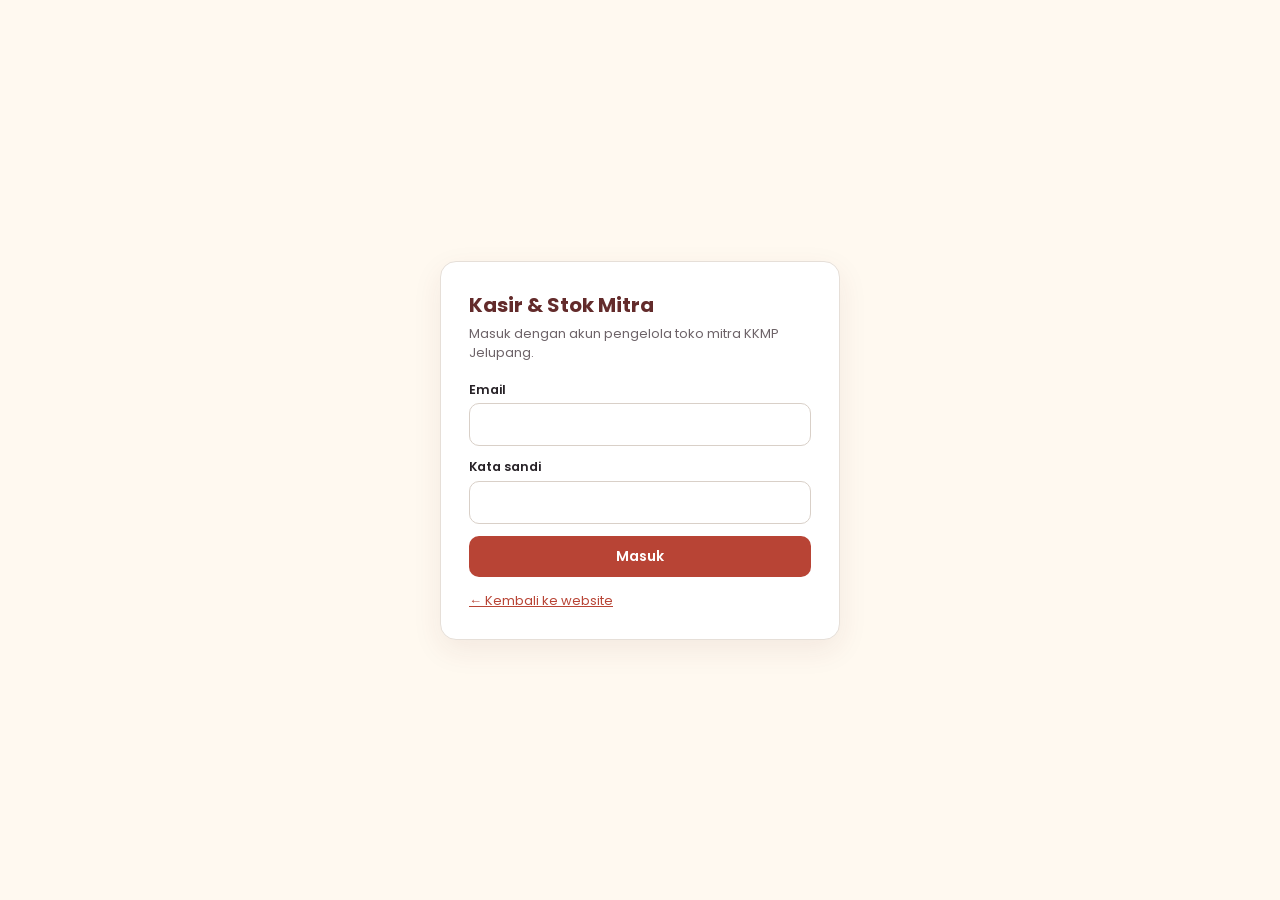
<file: mitra.html>
<!DOCTYPE html>
<!--
  PORTAL MITRA KKMP JELUPANG - kasir, stok, riwayat, laporan.
  Buka lewat  alamat-website/mitra.html  (atau tombol Masuk di website).
  Memakai config.js dan akun Supabase yang sama dengan website. Jalankan 05_portal_mitra.sql dulu.
-->
<html lang="id">
<head>
  <meta charset="utf-8">
  <meta name="viewport" content="width=device-width, initial-scale=1, viewport-fit=cover">
  <meta name="robots" content="noindex, nofollow">
  <meta name="theme-color" content="#632B2B">
  <title>Kasir & Stok Mitra KKMP Jelupang</title>
  <link href="https://fonts.googleapis.com/css2?family=Poppins:wght@400;500;600;700&display=swap" rel="stylesheet">
  <style>
    :root { --red: #B84435; --mar: #632B2B; --yel: #F6EB60; --ink: #272227; --mut: #6d6368; --line: #e6dfd8; --bg: #FFF9F0; --card: #fff; --ok: #1f7a3a; --warn: #b26a00; }
    * { box-sizing: border-box; margin: 0; padding: 0; }
    [hidden] { display: none !important; }
    html { -webkit-text-size-adjust: 100%; }
    body { font: 14px/1.5 Poppins, "Segoe UI", Arial, sans-serif; background: var(--bg); color: var(--ink); padding-bottom: env(safe-area-inset-bottom); }
    button, input, select, textarea { font: inherit; color: inherit; }
    button { cursor: pointer; }
    :focus-visible { outline: 3px solid var(--yel); outline-offset: 2px; box-shadow: 0 0 0 5px var(--mar); }
    .num { font-variant-numeric: tabular-nums; }
    .btn { display: inline-flex; align-items: center; justify-content: center; gap: 6px; padding: 10px 16px; border: 0; border-radius: 10px; background: var(--red); color: #fff; font-weight: 600; text-decoration: none; min-height: 40px; }
    .btn:hover { filter: brightness(1.08); }
    .btn:disabled { opacity: .45; cursor: not-allowed; filter: none; }
    .btn.ghost { background: var(--card); color: var(--ink); border: 1px solid var(--line); }
    .btn.danger { background: var(--card); color: #b3261e; border: 1px solid #e8b9b5; }
    .btn.sm { padding: 5px 11px; min-height: 32px; font-size: 12.5px; border-radius: 8px; }
    .fld { margin-bottom: 12px; }
    .fld label { display: block; font-weight: 600; font-size: 12.5px; margin-bottom: 4px; }
    .fld small { color: var(--mut); font-size: 11.5px; }
    input[type=text], input[type=email], input[type=password], input[type=number], input[type=search], input[type=date], select, textarea { width: 100%; padding: 10px 12px; border: 1px solid #d9d0c8; border-radius: 10px; background: var(--card); }
    .row2 { display: grid; grid-template-columns: 1fr 1fr; gap: 0 10px; }
    .msg { padding: 9px 12px; border-radius: 9px; font-size: 13px; margin-bottom: 12px; background: #fdecea; color: #8a1c14; border: 1px solid #f3c1bc; }

    /* masuk */
    .login { min-height: 100vh; display: grid; place-items: center; padding: 20px; }
    .box { width: 100%; max-width: 400px; background: var(--card); border: 1px solid var(--line); border-radius: 16px; padding: 28px; box-shadow: 0 10px 30px rgba(99, 43, 43, .08); }
    .box h1 { font-size: 20px; color: var(--mar); }
    .box p { color: var(--mut); font-size: 13px; margin: 4px 0 18px; }
    .box .btn { width: 100%; }

    /* kerangka */
    .top { position: sticky; top: 0; z-index: 10; display: flex; align-items: center; gap: 10px; padding: 10px 16px; padding-top: calc(10px + env(safe-area-inset-top)); background: var(--mar); color: #fff; }
    .top b { font-size: 15px; white-space: nowrap; overflow: hidden; text-overflow: ellipsis; }
    .top select { width: auto; max-width: 220px; padding: 6px 10px; }
    .top .sp { margin-left: auto; display: flex; align-items: center; gap: 8px; }
    .top .btn.ghost { color: var(--ink); }
    .q { background: var(--yel); color: var(--mar); font-weight: 700; font-size: 12px; border-radius: 999px; padding: 2px 10px; border: 0; }
    .nav { display: flex; gap: 4px; padding: 8px 16px; background: var(--card); border-bottom: 1px solid var(--line); }
    .nav button { border: 0; background: none; padding: 8px 16px; border-radius: 10px; font-weight: 600; color: var(--mut); }
    .nav button.on { background: var(--mar); color: #fff; }
    main { max-width: 1280px; margin: 0 auto; padding: 16px; }

    /* kasir */
    .pos { display: grid; grid-template-columns: minmax(0, 1fr) 372px; gap: 18px; align-items: start; }
    .sr { position: sticky; top: 56px; z-index: 3; background: var(--bg); padding-bottom: 8px; }
    .chips { display: flex; gap: 6px; overflow-x: auto; padding: 8px 0 2px; scrollbar-width: none; }
    .chip { flex: none; border: 1px solid var(--line); background: var(--card); border-radius: 999px; padding: 4px 14px; font-size: 12.5px; font-weight: 600; }
    .chip.on { background: var(--red); border-color: var(--red); color: #fff; }
    .pg { display: grid; grid-template-columns: repeat(auto-fill, minmax(150px, 1fr)); gap: 10px; }
    .pc { text-align: left; background: var(--card); border: 1px solid var(--line); border-left: 5px solid #cdbfb4; border-radius: 12px; padding: 10px 12px; display: flex; flex-direction: column; gap: 2px; min-height: 92px; }
    .pc:hover:not(:disabled) { border-color: var(--red); transform: translateY(-1px); }
    .pc:active:not(:disabled) { transform: scale(.97); }
    .pc.lo { border-left-color: #e0a100; }
    .pc.ok { border-left-color: #3f9b5f; }
    .pc.zero { border-left-color: #b3261e; opacity: .55; cursor: not-allowed; }
    .pc .n { font-weight: 600; line-height: 1.3; }
    .pc .p { color: var(--mar); font-weight: 700; margin-top: auto; }
    .pc .s { font-size: 11.5px; color: var(--mut); }
    .pc .inc { color: var(--red); font-weight: 700; }

    /* struk (keranjang) */
    .cart { position: sticky; top: 64px; background: #fffdf7; border: 1px solid var(--line); border-radius: 12px 12px 0 0; padding: 14px 16px 22px; box-shadow: 0 8px 24px rgba(99, 43, 43, .1); display: flex; flex-direction: column; max-height: calc(100vh - 84px); }
    .cart::after { content: ""; position: absolute; left: -1px; right: -1px; bottom: -9px; height: 10px; background: linear-gradient(-45deg, transparent 6px, #fffdf7 0) 0 0 / 12px 10px, linear-gradient(45deg, transparent 6px, #fffdf7 0) 0 0 / 12px 10px; }
    .rh { text-align: center; padding-bottom: 8px; border-bottom: 1px dashed #b9aca2; }
    .rh b { display: block; color: var(--mar); }
    .rh span { font-size: 11.5px; color: var(--mut); }
    .cl { flex: 1; overflow-y: auto; min-height: 90px; padding: 6px 0; }
    .emp { color: var(--mut); text-align: center; padding: 24px 8px; font-size: 13px; }
    .ln { padding: 7px 0; border-bottom: 1px dotted #d8cdc3; }
    .ln1 { display: flex; justify-content: space-between; gap: 10px; font-weight: 600; }
    .ln2 { display: flex; align-items: center; gap: 6px; margin-top: 4px; font-size: 12px; color: var(--mut); }
    .ln2 button { width: 30px; height: 30px; border-radius: 8px; border: 1px solid var(--line); background: #fff; font-weight: 700; }
    .ln2 .x { margin-left: auto; color: #b3261e; }
    .qi { width: 62px !important; padding: 5px 6px !important; text-align: center; }
    .tt { display: flex; justify-content: space-between; align-items: baseline; padding: 10px 0 6px; border-top: 1px dashed #b9aca2; font-size: 15px; }
    .tt b { font-size: 24px; color: var(--mar); }
    .pm { display: flex; gap: 6px; margin: 4px 0 8px; }
    .pm button { flex: 1; border: 1px solid var(--line); background: #fff; border-radius: 9px; padding: 7px 4px; font-weight: 600; font-size: 12.5px; }
    .pm button.on { background: var(--mar); color: #fff; border-color: var(--mar); }
    .qa { display: flex; gap: 6px; flex-wrap: wrap; margin: 6px 0; }
    .qa button { border: 1px solid var(--line); background: #fff; border-radius: 8px; padding: 4px 10px; font-size: 12.5px; font-weight: 600; }
    .chg { display: flex; justify-content: space-between; margin: 6px 0 10px; font-weight: 600; }
    .chg b { font-size: 17px; }
    .chg.bad b { color: #b3261e; }
    .pay { width: 100%; font-size: 16px; min-height: 48px; }
    .cbar { display: none; }

    /* tabel & kartu */
    .bar { display: flex; gap: 8px; flex-wrap: wrap; align-items: center; margin-bottom: 12px; }
    .bar .grow { flex: 1; min-width: 160px; }
    .bar select, .bar input[type=date] { width: auto; }
    .tw { background: var(--card); border: 1px solid var(--line); border-radius: 14px; overflow: hidden; }
    table { width: 100%; border-collapse: collapse; }
    th, td { text-align: left; padding: 10px 12px; border-bottom: 1px solid var(--line); vertical-align: middle; }
    th { background: #faf4ee; font-size: 12px; color: var(--mut); }
    tr:last-child td { border-bottom: 0; }
    td.r, th.r { text-align: right; }
    .t2 { color: var(--mut); font-size: 12.5px; }
    .pill { display: inline-block; padding: 1px 9px; border-radius: 999px; font-size: 11.5px; font-weight: 700; }
    .pill.ok { background: #e3f3e6; color: var(--ok); }
    .pill.lo { background: #fff0cf; color: var(--warn); }
    .pill.zero { background: #fdecea; color: #b3261e; }
    .pill.off { background: #eee; color: #777; }
    .hist { width: 100%; text-align: left; background: none; border: 0; display: grid; grid-template-columns: 1fr auto; gap: 2px 12px; padding: 12px 14px; border-bottom: 1px solid var(--line); }
    .hist:hover { background: #fffaf4; }
    .empty { padding: 36px 16px; text-align: center; color: var(--mut); }

    /* laporan */
    .kp { display: grid; grid-template-columns: repeat(auto-fit, minmax(180px, 1fr)); gap: 12px; margin-bottom: 14px; }
    .kc, .card { background: var(--card); border: 1px solid var(--line); border-radius: 14px; padding: 14px 16px; }
    .kc b { display: block; font-size: 24px; color: var(--mar); line-height: 1.2; }
    .cols { display: grid; grid-template-columns: repeat(auto-fit, minmax(300px, 1fr)); gap: 12px; }
    .card h3 { font-size: 14px; color: var(--mar); margin-bottom: 10px; }
    .bars { display: flex; align-items: flex-end; gap: 4px; height: 150px; }
    .bars div { flex: 1; display: flex; flex-direction: column; justify-content: flex-end; align-items: center; height: 100%; font-size: 10px; color: var(--mut); min-width: 0; }
    .bars i { display: block; width: 100%; background: var(--red); border-radius: 4px 4px 0 0; min-height: 2px; }
    .li { display: flex; justify-content: space-between; gap: 10px; padding: 6px 0; border-bottom: 1px solid var(--line); }
    .li:last-child { border-bottom: 0; }

    /* modal & toast */
    .ov { position: fixed; inset: 0; z-index: 30; display: grid; place-items: center; padding: 16px; background: rgba(30, 15, 15, .55); overflow-y: auto; }
    .mod { width: 100%; max-width: 480px; background: var(--card); border-radius: 16px; padding: 22px; max-height: calc(100vh - 32px); overflow-y: auto; }
    .mod h2 { font-size: 18px; color: var(--mar); margin-bottom: 12px; }
    .mod .foot { display: flex; justify-content: flex-end; gap: 8px; margin-top: 14px; }
    .rc { font-family: "Courier New", monospace; font-size: 13px; }
    .rc hr { border: 0; border-top: 1px dashed #999; margin: 8px 0; }
    .rc .l { display: flex; justify-content: space-between; gap: 8px; }
    .rc .c { text-align: center; }
    .toast { position: fixed; left: 50%; bottom: calc(22px + env(safe-area-inset-bottom)); transform: translateX(-50%); z-index: 50; padding: 10px 18px; border-radius: 999px; background: var(--ink); color: #fff; font-size: 13px; max-width: calc(100vw - 24px); }
    .toast.err { background: #b3261e; }

    @media (max-width: 900px) {
      .pos { display: block; }
      .cart { position: fixed; left: 0; right: 0; bottom: 0; top: auto; z-index: 20; max-height: 88vh; border-radius: 18px 18px 0 0; transform: translateY(105%); transition: transform .25s; padding-bottom: calc(22px + env(safe-area-inset-bottom)); }
      .cart::after { display: none; }
      .cart.open { transform: none; }
      .cbar { display: flex; position: fixed; left: 12px; right: 12px; bottom: calc(66px + env(safe-area-inset-bottom)); z-index: 12; justify-content: space-between; align-items: center; padding: 12px 18px; border: 0; border-radius: 14px; background: var(--red); color: #fff; font-weight: 700; box-shadow: 0 8px 20px rgba(0, 0, 0, .3); }
      .nav { position: fixed; left: 0; right: 0; bottom: 0; z-index: 15; padding: 6px 8px calc(6px + env(safe-area-inset-bottom)); border-top: 1px solid var(--line); border-bottom: 0; justify-content: space-around; }
      .nav button { flex: 1; padding: 8px 4px; font-size: 12.5px; }
      main { padding: 12px 12px 150px; }
      .sr { top: 52px; }
    }
    @media (max-width: 640px) {
      .top .who, .top .hide-sm { display: none; }
      .pg { grid-template-columns: repeat(2, minmax(0, 1fr)); }
      .tw thead { display: none; }
      .tw table, .tw tbody { display: block; }
      .tw tr { display: grid; grid-template-columns: 1fr auto; gap: 2px 10px; padding: 10px 12px; border-bottom: 1px solid var(--line); }
      .tw td { display: block; padding: 0; border: 0; text-align: left !important; }
      .tw td.full { grid-column: 1 / -1; }
      .mod { max-width: none; align-self: end; border-radius: 18px 18px 0 0; }
      .ov { padding: 0; }
      .row2 { grid-template-columns: 1fr; }
    }
    @media print {
      body > *:not(#ov) { display: none !important; }
      .ov { position: static; background: none; padding: 0; display: block; }
      .mod { max-width: 58mm; padding: 0; box-shadow: none; max-height: none; }
      .noprint { display: none !important; }
    }
    @media (prefers-reduced-motion: reduce) { * { transition: none !important; } }

    /* ===== v2: ringkasan, favorit, tahan struk, tema gelap, animasi ===== */
    .fx { animation: fx .28s ease both; }
    @keyframes fx { from { opacity: 0; transform: translateY(8px); } }
    .skel { height: 84px; border-radius: 14px; background: linear-gradient(90deg, var(--line) 25%, transparent 50%, var(--line) 75%) var(--card); background-size: 300% 100%; animation: sh 1.2s infinite linear; }
    @keyframes sh { to { background-position: -300% 0; } }
    .dot { width: 9px; height: 9px; border-radius: 50%; background: #5ed17f; flex: none; box-shadow: 0 0 0 3px rgba(94, 209, 127, .25); }
    .dot.off { background: #ff8a80; box-shadow: 0 0 0 3px rgba(255, 138, 128, .3); }
    .nav button { display: flex; align-items: center; gap: 6px; transition: background .15s, color .15s; }
    .nav button:not(.on):hover { background: #f6ece4; color: var(--ink); }
    .hello { display: flex; flex-wrap: wrap; gap: 12px; justify-content: space-between; align-items: center; margin-bottom: 14px; }
    .hello h1 { font-size: 22px; color: var(--mar); line-height: 1.2; }
    .qa2 { display: flex; gap: 8px; flex-wrap: wrap; }
    .kc { transition: transform .15s, box-shadow .15s; }
    .kc:hover { transform: translateY(-2px); box-shadow: 0 6px 16px rgba(99, 43, 43, .1); }
    .dl { display: block; font-size: 11.5px; font-weight: 700; margin-top: 2px; }
    .dl.up { color: var(--ok); } .dl.dn { color: #b3261e; } .dl.eq { color: var(--mut); font-weight: 500; }
    .srow { display: flex; gap: 6px; align-items: center; }
    .srow input { flex: 1; min-width: 0; }
    .srow .btn { flex: none; }
    .q { display: inline-block; vertical-align: middle; }
    .pcw { position: relative; }
    .pcw .pc { width: 100%; height: 100%; }
    .fv { position: absolute; top: 4px; right: 6px; border: 0; background: none; color: #d2c6bc; font-size: 19px; line-height: 1; padding: 4px; }
    .fv.on { color: #e0a100; }
    .fv:hover { color: #e0a100; }
    .pg.list { grid-template-columns: 1fr; gap: 6px; }
    .pg.list .pc { flex-direction: row; align-items: center; min-height: 54px; gap: 12px; padding-right: 36px; }
    .pg.list .pc .n { flex: 1; }
    .pg.list .pc .p { margin: 0; }
    .pg.list .pc .s { order: 3; min-width: 110px; text-align: right; }
    .cr { display: flex; gap: 6px; margin-top: 8px; }
    .cr .btn { flex: 1; }
    .seg { display: inline-flex; border: 1px solid var(--line); border-radius: 10px; overflow: hidden; background: var(--card); }
    .seg button { border: 0; background: none; padding: 7px 12px; font-weight: 600; font-size: 13px; }
    .seg button.on { background: var(--mar); color: #fff; }
    .sbw { height: 4px; background: var(--line); border-radius: 3px; margin-top: 4px; overflow: hidden; min-width: 56px; }
    .sbw b { display: block; height: 100%; border-radius: 3px; }
    .bars div.now i { background: var(--mar); }
    .bars.thin { height: 110px; gap: 2px; }
    .li .go { color: var(--red); font-weight: 600; background: none; border: 0; }
    html.dark { --bg: #1b1617; --ink: #f1e9e6; --mut: #b3a5a3; --line: #3b3033; --card: #261f21; --mar: #f0b7ac; color-scheme: dark; }
    html.dark .top { background: #3d1f1f; }
    html.dark .nav button.on, html.dark .seg button.on, html.dark .pm button.on { background: var(--red); border-color: var(--red); color: #fff; }
    html.dark .nav button:not(.on):hover { background: #33282a; }
    html.dark th { background: #2d2325; }
    html.dark .hist:hover { background: #2d2325; }
    html.dark .card[style*="faf4ee"] { background: #2d2325 !important; }
    html.dark .cart { --ink: #272227; --mut: #6d6368; --mar: #632B2B; --line: #e6dfd8; color: #272227; }
    html.dark .cart input { background: #fff; color: #272227; }
    html.dark .msg { background: #3a1f1d; color: #f3b9b3; border-color: #5a2b28; }
    html.dark input, html.dark select, html.dark textarea { border-color: var(--line); }
    @media (min-width: 1400px) { .pg { grid-template-columns: repeat(auto-fill, minmax(176px, 1fr)); } main { max-width: 1440px; } }
    @media (min-width: 901px) and (max-width: 1100px) { .pos { grid-template-columns: minmax(0, 1fr) 320px; gap: 12px; } }
    @media (max-width: 900px) {
      .nav button { flex-direction: column; gap: 0; font-size: 11.5px; line-height: 1.25; }
      .nav button .ic { font-size: 18px; }
      .hello h1 { font-size: 19px; }
    }
    @media (max-width: 640px) {
      .qa2 { width: 100%; } .qa2 .btn { flex: 1; }
      .bar select, .bar input[type=date], .bar .seg { flex: 1 1 140px; width: auto; }
      .top .hide-sm, .top #help { display: none; }
      .kp { grid-template-columns: repeat(2, minmax(0, 1fr)); }
      .kc b { font-size: 19px; }
      .pg.list .pc .s { min-width: 0; }
    }
  </style>
</head>
<body>
  <div class="login" id="login" hidden>
    <form class="box" id="lform">
      <h1>Kasir & Stok Mitra</h1>
      <p>Masuk dengan akun pengelola toko mitra KKMP Jelupang.</p>
      <div class="msg" id="lerr" hidden></div>
      <div class="fld"><label for="em">Email</label><input type="email" id="em" required autocomplete="username"></div>
      <div class="fld"><label for="pw">Kata sandi</label><input type="password" id="pw" required autocomplete="current-password"></div>
      <button class="btn" id="lbtn" type="submit">Masuk</button>
      <p style="margin:14px 0 0"><a href="index.html" style="color:var(--red)">← Kembali ke website</a></p>
    </form>
  </div>

  <div id="app" hidden>
    <header class="top">
      <span class="dot" id="net" title="Status koneksi"></span><b id="sname"></b>
      <select id="ssel" aria-label="Pilih toko" hidden></select>
      <div class="sp">
        <button class="q" id="qbadge" type="button" hidden title="Transaksi menunggu dikirim. Ketuk untuk kirim ulang."></button>
        <span class="who t2" id="who" style="color:#fff;opacity:.8"></span>
        <a class="btn ghost sm hide-sm" href="index.html">Website</a>
        <button class="btn ghost sm" id="thm" type="button" title="Ganti tema" aria-label="Ganti tema">🌓</button>
        <button class="btn ghost sm" id="help" type="button" title="Pintasan keyboard (?)" aria-label="Bantuan">?</button>
        <button class="btn ghost sm" id="out" type="button">Keluar</button>
      </div>
    </header>
    <nav class="nav" id="nav"></nav>
    <main id="view"></main>
  </div>

  <div class="ov" id="ov" hidden><div class="mod" id="mod" role="dialog" aria-modal="true"></div></div>
  <div class="toast" id="toast" hidden></div>

  <script src="config.js"></script>
  <script>
  (() => {
    const CFG = window.KKMP_CONFIG || {};
    const BASE = String(CFG.SUPABASE_URL || "").replace(/\/+$/, "");
    const KEY = CFG.SUPABASE_ANON_KEY || "";
    const SK = "kkmp_session";
    const $ = (s) => document.querySelector(s);
    const esc = (t) => String(t == null ? "" : t).replace(/[&<>"']/g, (c) => ({ "&": "&amp;", "<": "&lt;", ">": "&gt;", '"': "&quot;", "'": "&#39;" })[c]);
    const rp = (n) => "Rp" + Math.round(+n || 0).toLocaleString("id-ID");
    const qf = (n) => (+n).toLocaleString("id-ID", { maximumFractionDigits: 3 });
    const dt = (v) => new Date(v).toLocaleString("id-ID", { dateStyle: "medium", timeStyle: "short" });
    const dkey = (v) => { const d = new Date(v); return d.getFullYear() + "-" + String(d.getMonth() + 1).padStart(2, "0") + "-" + String(d.getDate()).padStart(2, "0"); };
    const store_ = (k, v) => { try { v === undefined ? localStorage.removeItem(k) : localStorage.setItem(k, JSON.stringify(v)); } catch (e) {} };
    const load_ = (k) => { try { return JSON.parse(localStorage.getItem(k)); } catch (e) { return null; } };

    let S = load_(SK), stores = [], store = null, prods = [], masters = [], cart = new Map(), view = "kasir", cat = "", method = "tunai", lastSale = null;
    let first = true, held = [], favs = [], grid = true;
    const pk = (n) => "kkmp_" + n + "_" + (store ? store.id : 0);
    const owner = () => store && store.role === "owner";
    const status = (p) => (p.stock <= 0 ? "zero" : p.stock <= p.min_stock ? "lo" : "ok");

    // ---------- API ----------
    const saveS = (d) => { S = { access_token: d.access_token, refresh_token: d.refresh_token, expires_at: d.expires_at || Math.floor(Date.now() / 1000) + (d.expires_in || 3600), email: (d.user && d.user.email) || (S && S.email) || "" }; store_(SK, S); };
    async function errMsg(r) { try { const j = await r.json(); return j.message || j.msg || j.error_description || j.error || r.statusText; } catch (e) { return r.statusText || "Terjadi kesalahan"; } }
    async function token() {
      if (!S) throw new Error("Belum masuk");
      if (S.expires_at - 60 < Date.now() / 1000) {
        const r = await fetch(`${BASE}/auth/v1/token?grant_type=refresh_token`, { method: "POST", headers: { apikey: KEY, "Content-Type": "application/json" }, body: JSON.stringify({ refresh_token: S.refresh_token }) });
        if (!r.ok) { S = null; store_(SK); showLogin("Sesi berakhir, silakan masuk lagi."); throw new Error("Sesi berakhir"); }
        saveS(await r.json());
      }
      return S.access_token;
    }
    async function api(method, path, body, extra) {
      const t = await token();
      let r;
      try { r = await fetch(BASE + path, { method, headers: { apikey: KEY, Authorization: "Bearer " + t, "Content-Type": "application/json", Prefer: "return=representation", ...(extra || {}) }, body: body === undefined ? undefined : JSON.stringify(body) }); }
      catch (e) { throw Object.assign(new Error("Tidak ada koneksi internet"), { net: true }); }
      if (!r.ok) throw new Error(await errMsg(r));
      const x = await r.text();
      return x ? JSON.parse(x) : null;
    }
    const rpc = (n, a) => api("POST", "/rest/v1/rpc/" + n, a);

    // ---------- Masuk ----------
    function showLogin(m) { $("#app").hidden = true; $("#login").hidden = false; const e = $("#lerr"); e.hidden = !m; e.textContent = m || ""; }
    $("#lform").addEventListener("submit", async (ev) => {
      ev.preventDefault();
      const b = $("#lbtn"); b.disabled = true; b.textContent = "Memeriksa…";
      try {
        if (!BASE || !KEY) throw new Error("config.js belum diisi.");
        const r = await fetch(`${BASE}/auth/v1/token?grant_type=password`, { method: "POST", headers: { apikey: KEY, "Content-Type": "application/json" }, body: JSON.stringify({ email: $("#em").value.trim(), password: $("#pw").value }) });
        if (!r.ok) throw new Error(r.status === 400 ? "Email atau kata sandi salah." : await errMsg(r));
        saveS(await r.json());
        $("#pw").value = "";
        await boot();
      } catch (e) { showLogin(e.message); }
      finally { b.disabled = false; b.textContent = "Masuk"; }
    });
    $("#out").addEventListener("click", () => { S = null; store_(SK); showLogin(); });

    async function boot() {
      const a = await rpc("my_access", {});
      stores = a.stores || [];
      if (a.admin) {
        try { (await api("GET", "/rest/v1/partners?select=id,name&order=name")).forEach((p) => { if (!stores.some((s) => s.id === p.id)) stores.push({ id: p.id, name: p.name, role: "owner" }); }); } catch (e) {}
      }
      if (!stores.length) { S = null; store_(SK); return showLogin("Akun ini belum terdaftar sebagai pengelola toko mitra. Hubungi pengurus KKMP."); }
      const want = +new URLSearchParams(location.search).get("toko") || load_("kkmp_store");
      store = stores.find((s) => s.id === want) || stores[0];
      $("#login").hidden = true; $("#app").hidden = false;
      $("#who").textContent = S.email;
      const sel = $("#ssel");
      sel.hidden = stores.length < 2;
      sel.innerHTML = stores.map((s) => `<option value="${s.id}"${s.id === store.id ? " selected" : ""}>${esc(s.name)}</option>`).join("");
      await enterStore();
    }
    $("#ssel").addEventListener("change", (e) => { store = stores.find((s) => s.id === +e.target.value); cart.clear(); enterStore(); });

    async function enterStore() {
      store_("kkmp_store", store.id);
      $("#sname").textContent = store.name;
      if (first) { view = owner() ? "ringkas" : "kasir"; first = false; }
      if (!owner() && view === "laporan") view = "kasir";
      held = load_(pk("held")) || []; favs = load_(pk("fav")) || []; grid = load_("kkmp_grid") !== false;
      drawNav();
      await loadProds();
      show();
      sync();
    }
    function drawNav() {
      const t = [["ringkas", "🏠", "Ringkasan"], ["kasir", "🛒", "Kasir"], ["stok", "📦", "Stok"], ["riwayat", "🧾", "Riwayat"], ...(owner() ? [["laporan", "📈", "Laporan"]] : [])];
      $("#nav").innerHTML = t.map(([k, i, l]) => `<button type="button" data-v="${k}" class="${k === view ? "on" : ""}"><span class="ic">${i}</span><span>${l}</span></button>`).join("");
    }
    $("#nav").addEventListener("click", (e) => { const b = e.target.closest("[data-v]"); if (b) { view = b.dataset.v; drawNav(); show(); } });
    async function loadProds() {
      try { prods = await api("GET", `/rest/v1/store_products?partner_id=eq.${store.id}&select=*&order=name`); }
      catch (e) { toast(e.message, true); }
      // daftar produk resmi KKMP (dikelola admin): sumber nama & kategori
      if (owner()) { try { masters = await api("GET", "/rest/v1/products?select=id,name,category,unit,description,image_url&is_active=eq.true&order=category,name"); } catch (e) { masters = []; } }
    }
    const show = () => { const v = $("#view"); v.classList.remove("fx"); void v.offsetWidth; v.classList.add("fx"); window.scrollTo(0, 0); ({ ringkas: vRingkas, kasir: vKasir, stok: vStok, riwayat: vRiwayat, laporan: vLaporan })[view](); };

    // ---------- Ringkasan ----------
    async function vRingkas() {
      const hr = new Date().getHours();
      $("#view").innerHTML = `<div class="hello"><div><h1>${hr < 11 ? "Selamat pagi" : hr < 15 ? "Selamat siang" : hr < 18 ? "Selamat sore" : "Selamat malam"} 👋</h1><p class="t2">${esc(store.name)} · ${new Date().toLocaleDateString("id-ID", { dateStyle: "full" })}</p></div>
        <div class="qa2"><button class="btn" type="button" data-go="kasir">🛒 Mulai jualan</button>${owner() ? '<button class="btn ghost" type="button" id="qadd">+ Tambah produk</button>' : ""}</div></div>
        <div id="rg"><div class="kp"><div class="skel"></div><div class="skel"></div><div class="skel"></div><div class="skel"></div></div></div>`;
      const from = new Date(); from.setHours(0, 0, 0, 0); from.setDate(from.getDate() - 6);
      let R;
      try { R = await api("GET", `/rest/v1/store_sales?partner_id=eq.${store.id}&created_at=gte.${from.toISOString()}&voided_at=is.null&select=*,store_sale_items(*)&order=created_at.desc&limit=3000`); }
      catch (e) { if (view === "ringkas") $("#rg").innerHTML = `<div class="empty">Gagal memuat: ${esc(e.message)}</div>`; return; }
      if (view !== "ringkas") return;
      hRows = R;
      const tk = dkey(Date.now()), yk = dkey(Date.now() - 864e5), per = {}, top = {}; let om = 0, yo = 0, n = 0, lb = 0;
      R.forEach((x) => {
        const k = dkey(x.created_at); per[k] = (per[k] || 0) + +x.total;
        if (k === tk) { n++; om += +x.total; x.store_sale_items.forEach((i) => { lb += (i.price - i.cost) * i.qty; (top[i.name] = top[i.name] || { q: 0 }).q += +i.qty; }); }
        if (k === yk) yo += +x.total;
      });
      const d7 = []; for (let i = 6; i >= 0; i--) { const d = new Date(Date.now() - i * 864e5); d7.push([dkey(d), d.toLocaleDateString("id-ID", { weekday: "short" })]); }
      const mx = Math.max(1, ...d7.map(([k]) => per[k] || 0));
      const lo = prods.filter((x) => x.is_active && status(x) !== "ok").sort((a, b) => a.stock - b.stock);
      const tp = Object.entries(top).sort((a, b) => b[1].q - a[1].q).slice(0, 5), rc = R.filter((x) => dkey(x.created_at) === tk).slice(0, 6);
      $("#rg").innerHTML = `<div class="kp">${kc("Omzet hari ini", rp(om), dlt(om, yo, "vs kemarin"))}${kc("Transaksi hari ini", n)}${owner() ? kc("Laba kotor hari ini", rp(lb)) : kc("Rata-rata / transaksi", rp(n ? om / n : 0))}${kc("Perlu restok", lo.length)}</div>
        <div class="cols"><div class="card"><h3>Omzet 7 hari terakhir</h3><div class="bars" role="img" aria-label="Grafik omzet 7 hari">${d7.map(([k, l]) => `<div class="${k === tk ? "now" : ""}" title="${k}: ${rp(per[k] || 0)}"><i style="height:${((per[k] || 0) / mx) * 100}%"></i>${l}</div>`).join("")}</div></div>
          <div class="card"><h3>Transaksi terakhir hari ini</h3>${rc.length ? rc.map((x) => `<button type="button" class="hist" data-sale="${x.id}" style="padding:8px 0"><b>${esc(x.invoice)}</b><b class="num">${rp(x.total)}</b><span class="t2">${new Date(x.created_at).toLocaleTimeString("id-ID", { timeStyle: "short" })} · ${esc(x.method)}</span></button>`).join("") : '<div class="t2">Belum ada transaksi hari ini. Ketuk “Mulai jualan”.</div>'}</div>
          <div class="card"><h3>Terlaris hari ini</h3>${tp.length ? tp.map(([nm, t]) => `<div class="li"><span>${esc(nm)}</span><b class="num">${qf(t.q)}</b></div>`).join("") : '<div class="t2">Belum ada penjualan.</div>'}</div>
          <div class="card"><h3>Perlu restok (${lo.length})</h3>${lo.length ? lo.slice(0, 6).map((x) => `<div class="li"><span>${esc(x.name)} <span class="pill ${status(x)}">${qf(x.stock)} ${esc(x.unit || "")}</span></span>${owner() ? `<button class="btn ghost sm" type="button" data-stk="${x.id}">Restok</button>` : ""}</div>`).join("") : '<div class="t2">✓ Semua stok aman.</div>'}</div></div>`;
    }

    // ---------- Kasir ----------
    function vKasir() {
      $("#view").innerHTML = `<div class="pos"><section>
        <div class="sr"><div class="srow"><input type="search" id="qs" placeholder="Cari nama / kode, atau pindai barcode lalu Enter  (F2)" aria-label="Cari produk" autocomplete="off">
          <button class="btn ghost sm" id="scan" type="button" title="Pindai dengan kamera" ${"BarcodeDetector" in window ? "" : "hidden"}>📷</button>
          <button class="btn ghost sm" id="gv" type="button" title="Ganti tampilan">${grid ? "☰" : "▦"}</button>
          <button class="btn ghost sm" id="hb" type="button" title="Struk tertahan"></button></div><div class="chips" id="cats"></div></div>
        <div class="pg${grid ? "" : " list"}" id="pg"></div></section>
        <aside class="cart" id="cart" aria-label="Struk belanja"></aside></div>
        <button class="cbar" id="cbar" type="button"></button>`;
      drawGrid(); drawCart(); badgeHold();
    }
    function drawGrid() {
      if (!$("#pg")) return;
      const act = prods.filter((p) => p.is_active), cats = [...new Set(act.map((p) => p.category))].sort();
      $("#cats").innerHTML = ["", ...(favs.length ? ["__fav"] : []), ...cats].map((c) => `<button type="button" class="chip${c === cat ? " on" : ""}" data-cat="${esc(c)}">${c === "__fav" ? "★ Favorit" : esc(c || "Semua")}</button>`).join("");
      const q = ($("#qs").value || "").trim().toLowerCase();
      const L = act.filter((p) => (!cat || (cat === "__fav" ? favs.includes(p.id) : p.category === cat)) && (!q || (p.name + " " + (p.sku || "")).toLowerCase().includes(q))).sort((a, b) => favs.includes(b.id) - favs.includes(a.id));
      $("#pg").innerHTML = L.length ? L.map((p) => `<div class="pcw"><button type="button" class="pc ${status(p)}" data-add="${p.id}"${p.stock <= 0 ? " disabled" : ""}>
        <span class="n">${esc(p.name)}</span><span class="s">${p.stock <= 0 ? "Habis" : "Stok " + qf(p.stock) + " " + esc(p.unit || "")}${cart.has(p.id) ? ` · <span class="inc">${qf(cart.get(p.id))} di struk</span>` : ""}</span><span class="p num">${rp(p.sell_price)}</span></button>
        <button type="button" class="fv${favs.includes(p.id) ? " on" : ""}" data-fav="${p.id}" aria-label="Favorit" title="Favorit">★</button></div>`).join("")
        : `<div class="empty" style="grid-column:1/-1">${prods.length ? "Produk tidak ditemukan." : owner() ? "Belum ada produk. Tambahkan dari daftar produk KKMP di tab Stok." : "Belum ada produk. Minta pengelola menambahkannya di tab Stok."}</div>`;
    }
    const P = (id) => prods.find((p) => p.id == id);
    function add(id, n = 1) {
      const p = P(id); if (!p) return;
      const q = (cart.get(p.id) || 0) + n;
      if (q <= 0) cart.delete(p.id);
      else if (q > p.stock) { cart.set(p.id, p.stock); toast(`Stok ${p.name} hanya ${qf(p.stock)}`, true); }
      else { cart.set(p.id, q); if (n > 0 && navigator.vibrate) navigator.vibrate(8); }
      drawGrid(); drawCart();
    }
    const cartTotal = () => [...cart].reduce((a, [id, q]) => a + (P(id) ? P(id).sell_price * q : 0), 0);
    function drawCart() {
      const c = $("#cart"); if (!c) return;
      const L = [...cart].map(([id, q]) => ({ p: P(id), q })).filter((l) => l.p), tot = cartTotal();
      const was = c.classList.contains("open");
      c.innerHTML = `<div class="rh"><b>${esc(store.name)}</b><span>Struk belanja · ${new Date().toLocaleDateString("id-ID", { dateStyle: "medium" })}</span></div>
        <div class="cl">${L.length ? L.map(({ p, q }) => `<div class="ln"><div class="ln1"><span>${esc(p.name)}</span><b class="num">${rp(p.sell_price * q)}</b></div>
          <div class="ln2"><button type="button" data-d="${p.id}" aria-label="Kurangi">−</button><input class="qi" type="number" inputmode="decimal" min="0" step="any" value="${q}" data-qty="${p.id}" aria-label="Jumlah"><button type="button" data-i="${p.id}" aria-label="Tambah">+</button><span>× ${rp(p.sell_price)}</span><button type="button" class="x" data-rm="${p.id}" aria-label="Hapus">✕</button></div></div>`).join("") : '<div class="emp">Ketuk produk atau pindai kode untuk memulai.</div>'}</div>
        <div class="tt"><span>Total</span><b class="num">${rp(tot)}</b></div>
        <div class="pm">${[["tunai", "Tunai"], ["qris", "QRIS"], ["transfer", "Transfer"]].map(([k, l]) => `<button type="button" data-m="${k}" class="${k === method ? "on" : ""}">${l}</button>`).join("")}</div>
        <div id="cash"${method === "tunai" ? "" : " hidden"}><input type="number" id="paid" inputmode="numeric" min="0" placeholder="Uang diterima (Rp)" aria-label="Uang diterima">
          <div class="qa">${tot ? [tot, ...[5e3, 1e4, 2e4, 5e4, 1e5].filter((n) => n >= tot).slice(0, 3)].map((n, i) => `<button type="button" data-q="${n}">${i ? rp(n) : "Uang pas"}</button>`).join("") : ""}</div>
          <div class="chg" id="chgw"><span>Kembali</span><b class="num" id="chg">Rp0</b></div></div>
        <button class="btn pay" id="pay" type="button">Bayar</button>
        ${L.length ? '<div class="cr"><button class="btn ghost sm" type="button" id="hold">⏸ Tahan</button><button class="btn ghost sm" type="button" id="clr">Kosongkan</button></div>' : ""}
        <button class="btn ghost sm" type="button" id="cclose" style="margin-top:8px;width:100%" hidden>Tutup</button>`;
      c.classList.toggle("open", was);
      const n = L.reduce((a, l) => a + l.q, 0);
      $("#cbar").innerHTML = `<span>🛒 ${qf(n)} item</span><span class="num">${rp(tot)} ›</span>`;
      $("#cbar").hidden = !L.length;
      updPay();
    }
    function updPay() {
      const tot = cartTotal(), paid = +($("#paid") && $("#paid").value) || 0;
      const ok = tot > 0 && (method !== "tunai" || paid >= tot);
      if ($("#chg")) { $("#chg").textContent = rp(Math.max(0, paid - tot)); $("#chgw").classList.toggle("bad", paid > 0 && paid < tot); }
      if ($("#pay")) { $("#pay").disabled = !ok; $("#pay").textContent = tot ? "Bayar " + rp(tot) : "Bayar"; }
    }
    document.addEventListener("input", (e) => { if (e.target.id === "paid") updPay(); if (e.target.id === "qs") drawGrid(); });
    document.addEventListener("change", (e) => {
      const id = e.target.dataset && e.target.dataset.qty; if (!id) return;
      const v = parseFloat(e.target.value) || 0, p = P(id);
      v <= 0 ? cart.delete(p.id) : cart.set(p.id, Math.min(v, p.stock));
      if (v > p.stock) toast(`Stok ${p.name} hanya ${qf(p.stock)}`, true);
      drawGrid(); drawCart();
    });
    document.addEventListener("keydown", (e) => {
      if (e.target.id === "qs" && e.key === "Enter") {
        const q = e.target.value.trim().toLowerCase(); if (!q) return;
        const act = prods.filter((p) => p.is_active && p.stock > 0);
        const hit = act.find((p) => (p.sku || "").toLowerCase() === q) || (act.filter((p) => p.name.toLowerCase().includes(q)).length === 1 ? act.find((p) => p.name.toLowerCase().includes(q)) : null);
        if (hit) { add(hit.id); e.target.value = ""; drawGrid(); } else toast("Produk tidak ditemukan / belum satu pilihan", true);
      }
      if (e.key === "F2" && view === "kasir" && $("#qs")) { e.preventDefault(); $("#qs").focus(); }
      if (e.key === "Escape" && !$("#ov").hidden) closeMod();
    });
    document.addEventListener("click", (e) => {
      const t = (a) => e.target.closest(`[${a}]`);
      let b;
      if ((b = t("data-add"))) add(+b.dataset.add);
      else if ((b = t("data-cat"))) { cat = b.dataset.cat; drawGrid(); }
      else if ((b = t("data-i"))) add(+b.dataset.i);
      else if ((b = t("data-d"))) add(+b.dataset.d, -1);
      else if ((b = t("data-rm"))) { cart.delete(+b.dataset.rm); drawGrid(); drawCart(); }
      else if ((b = t("data-m"))) { method = b.dataset.m; drawCart(); }
      else if ((b = t("data-q"))) { $("#paid").value = b.dataset.q; updPay(); }
      else if (e.target.id === "clr") { cart.clear(); drawGrid(); drawCart(); }
      else if (e.target.id === "pay") pay();
      else if (e.target.closest("#cbar")) { $("#cart").classList.add("open"); $("#cclose").hidden = false; }
      else if (e.target.id === "cclose") $("#cart").classList.remove("open");
    });

    const uid = () => (crypto.randomUUID ? crypto.randomUUID() : Date.now() + "-" + Math.random().toString(36).slice(2));
    async function pay() {
      const tot = cartTotal(), paid = method === "tunai" ? +$("#paid").value || 0 : tot;
      const items = [...cart].map(([id, qty]) => ({ id, qty }));
      const snap = [...cart].map(([id, q]) => ({ name: P(id).name, qty: q, price: +P(id).sell_price }));
      const job = { ref: uid(), partner: store.id, items, paid, method, snap, tot, ts: Date.now() };
      $("#pay").disabled = true; $("#pay").textContent = "Memproses…";
      try {
        const r = await send(job);
        done(job, r);
      } catch (e) {
        if (e.net) { queue(job); done(job, null); toast("Offline: transaksi disimpan di perangkat dan dikirim otomatis saat online"); }
        else { toast(e.message, true); await loadProds(); drawGrid(); drawCart(); }
      }
    }
    const send = (j) => rpc("checkout", { p_partner: j.partner, p_items: j.items, p_paid: j.paid, p_method: j.method, p_note: "", p_ref: j.ref });
    function done(job, r) {
      lastSale = { invoice: r ? r.invoice : "(menunggu kirim)", at: r ? r.created_at : new Date(job.ts).toISOString(), items: job.snap, total: job.tot, paid: r ? r.paid : job.paid, change: r ? r.change : Math.max(0, job.paid - job.tot), method: job.method };
      cart.clear(); $("#cart") && $("#cart").classList.remove("open");
      if (r) { job.items.forEach((i) => { const p = P(i.id); if (p) p.stock -= i.qty; }); }
      drawGrid(); drawCart(); receipt(lastSale);
      if (r) loadProds().then(() => view === "kasir" && drawGrid());
    }
    function receipt(s) {
      openMod(`<div class="rc"><div class="c"><b>${esc(store.name)}</b><br>${esc(s.invoice)}<br>${dt(s.at)}</div><hr>
        ${s.items.map((i) => `<div>${esc(i.name)}</div><div class="l"><span>${qf(i.qty)} × ${rp(i.price)}</span><span>${rp(i.qty * i.price)}</span></div>`).join("")}<hr>
        <div class="l"><b>TOTAL</b><b>${rp(s.total)}</b></div><div class="l"><span>Bayar (${esc(s.method)})</span><span>${rp(s.paid)}</span></div><div class="l"><span>Kembali</span><span>${rp(s.change)}</span></div><hr>
        ${s.voided ? `<div class="c"><b>*** DIBATALKAN ***</b>${s.reason ? "<br>" + esc(s.reason) : ""}</div><hr>` : ""}<div class="c">Terima kasih. Belanja di mitra KKMP Jelupang.</div></div>
        <div class="foot noprint">${s.id && !s.voided && owner() ? `<button class="btn danger" type="button" data-void="${s.id}" style="margin-right:auto">Batalkan</button>` : ""}<button class="btn ghost" type="button" onclick="print()">🖨 Cetak</button><button class="btn" type="button" data-close>Transaksi baru</button></div>`);
    }

    // antrean offline
    const qk = () => "kkmp_q_" + (store ? store.id : 0);
    const getQ = () => load_(qk()) || [];
    function queue(j) { store_(qk(), [...getQ(), j]); badge(); }
    function badge() { const n = getQ().length; $("#qbadge").hidden = !n; $("#qbadge").textContent = n + " antre"; }
    async function sync() {
      badge();
      let q = getQ(); if (!q.length || !navigator.onLine) return;
      const left = [];
      for (const j of q) {
        try { await send(j); } catch (e) { if (e.net) left.push(j); else toast("Transaksi antre gagal: " + e.message, true); }
      }
      store_(qk(), left.length ? left : undefined); badge();
      if (left.length < q.length) { toast(`${q.length - left.length} transaksi terkirim`); await loadProds(); if (view === "kasir") drawGrid(); }
    }
    window.addEventListener("online", sync);
    $("#qbadge").addEventListener("click", sync);

    // ---------- Stok ----------
    let sFilter = "";
    function vStok() {
      $("#view").innerHTML = `<div class="bar"><input type="search" id="sq" class="grow" placeholder="Cari produk atau kode…" aria-label="Cari">
        <select id="sf" aria-label="Filter"><option value="">Semua</option><option value="lo">Menipis</option><option value="zero">Habis</option><option value="off">Nonaktif</option></select>
        <select id="so2" aria-label="Urutkan"><option value="n">Urut: Nama</option><option value="lo">Stok terendah</option><option value="hi">Stok terbanyak</option><option value="pr">Harga jual</option>${owner() ? '<option value="mg">Margin</option>' : ""}</select>
        <button class="btn ghost" id="sx" type="button">⬇ CSV</button>${owner() ? '<button class="btn" id="sa" type="button">+ Tambah dari daftar</button>' : ""}</div>
        <p class="t2" style="margin:-4px 0 10px">Nama dan kategori produk mengikuti daftar produk KKMP.${owner() ? " Anda mengatur stok, harga toko, dan tampilannya." : ""}</p><div class="kp" id="sk"></div><div class="tw" id="sl"></div>`;
      $("#sf").value = sFilter; drawStok();
    }
    const sbar = (p) => { const r = Math.min(1, p.stock / Math.max(p.min_stock * 3, 1)); return `<div class="sbw"><b style="width:${Math.max(4, r * 100)}%;background:${status(p) === "ok" ? "#3f9b5f" : status(p) === "lo" ? "#e0a100" : "#b3261e"}"></b></div>`; };
    const sortP = (a) => { const o = ($("#so2") || {}).value || "n", f = { n: (x, y) => x.name.localeCompare(y.name, "id"), lo: (x, y) => x.stock - y.stock, hi: (x, y) => y.stock - x.stock, pr: (x, y) => y.sell_price - x.sell_price, mg: (x, y) => (y.sell_price - y.buy_price) / (y.sell_price || 1) - (x.sell_price - x.buy_price) / (x.sell_price || 1) }[o]; return [...a].sort(f); };
    function drawStok() {
      const q = ($("#sq").value || "").trim().toLowerCase(); sFilter = $("#sf").value;
      const L = sortP(prods.filter((p) => (!q || (p.name + " " + (p.sku || "") + " " + p.category).toLowerCase().includes(q)) && (!sFilter || (sFilter === "off" ? !p.is_active : p.is_active && status(p) === sFilter))));
      const low = prods.filter((p) => p.is_active && status(p) !== "ok").length;
      $("#sk").innerHTML = kc("Produk aktif", prods.filter((p) => p.is_active).length) + kc("Perlu restok", low) + kc("Habis", prods.filter((p) => p.is_active && p.stock <= 0).length) + (owner() ? kc("Nilai stok (modal)", rp(prods.reduce((a, p) => a + p.stock * p.buy_price, 0))) : "");
      $("#sl").innerHTML = L.length ? `<table><thead><tr><th>Produk</th>${owner() ? '<th class="r">Beli</th>' : ""}<th class="r">Jual</th><th class="r">Stok</th><th></th></tr></thead><tbody>${L.map((p) => {
        const s = p.is_active ? status(p) : "off";
        return `<tr><td class="full"><b>${esc(p.name)}</b><div class="t2">${esc([p.sku, p.category].filter(Boolean).join(" · "))}</div></td>
        ${owner() ? `<td class="r num t2">${rp(p.buy_price)}${p.sell_price > 0 && p.buy_price > 0 ? `<br>${Math.round((1 - p.buy_price / p.sell_price) * 100)}%` : ""}</td>` : ""}
        <td class="r num">${rp(p.sell_price)}</td><td class="r"><span class="pill ${s}">${p.is_active ? qf(p.stock) + " " + esc(p.unit || "") : "Nonaktif"}</span>${p.is_active ? sbar(p) : ""}${s === "lo" ? `<div class="t2">min ${qf(p.min_stock)}</div>` : ""}</td>
        <td class="r full">${owner() ? `<button class="btn ghost sm" type="button" data-stk="${p.id}">Stok</button> <button class="btn ghost sm" type="button" data-edit="${p.id}">Ubah</button>` : ""}</td></tr>`;
      }).join("")}</tbody></table>` : `<div class="empty">${prods.length ? "Tidak ada yang cocok." : "Belum ada produk."}</div>`;
      $("#sa") && ($("#sa").textContent = "+ Tambah dari daftar" + (low ? ` (${low} perlu restok)` : ""));
    }
    document.addEventListener("input", (e) => { if (e.target.id === "sq") drawStok(); });
    document.addEventListener("change", (e) => { if (e.target.id === "sf" || e.target.id === "so2") drawStok(); });
    document.addEventListener("click", (e) => {
      let b;
      if (e.target.id === "sa") prodForm(null);
      else if ((b = e.target.closest("[data-edit]"))) prodForm(P(b.dataset.edit));
      else if ((b = e.target.closest("[data-stk]"))) stockForm(P(b.dataset.stk));
      else if (e.target.id === "sx") csv(`stok-${dkey(Date.now())}.csv`, [["Nama", "Kode", "Kategori", "Satuan", ...(owner() ? ["Harga beli"] : []), "Harga jual", "Stok", "Stok minimum", "Aktif"], ...prods.map((p) => [p.name, p.sku, p.category, p.unit, ...(owner() ? [p.buy_price] : []), p.sell_price, p.stock, p.min_stock, p.is_active ? "ya" : "tidak"])]);
      else if (e.target.closest("[data-close]") || e.target.id === "ov") closeMod();
    });
    function prodForm(p) {
      if (!p) return pickForm();
      openMod(`<h2>Harga & pengaturan</h2>
        <div class="card" style="margin-bottom:12px;background:#faf4ee"><b>${esc(p.name)}</b><div class="t2">${esc([p.category, p.unit].filter(Boolean).join(" · "))}</div>
          <div class="t2" style="margin-top:4px">${p.master_id ? "Nama dan kategori mengikuti daftar produk KKMP (diatur admin). Jumlah stok diubah lewat tombol Stok." : "Produk ini belum tersambung ke daftar produk KKMP. Minta admin menyamakan namanya di daftar produk."}</div></div>
        <form id="pf"><div class="msg" id="pe" hidden></div>
        <div class="row2"><div class="fld"><label>Harga beli (Rp)</label><input type="number" name="buy_price" min="0" step="any" required value="${p.buy_price}"></div>
          <div class="fld"><label>Harga jual (Rp)</label><input type="number" name="sell_price" min="0" step="any" required value="${p.sell_price}"></div></div>
        <div class="row2"><div class="fld"><label>Batas stok menipis</label><input type="number" name="min_stock" min="0" step="any" value="${p.min_stock}"></div>
          <div class="fld"><label>Kode / barcode toko</label><input type="text" name="sku" value="${esc(p.sku)}"></div></div>
        <label style="display:flex;gap:8px;align-items:center;margin-bottom:6px"><input type="checkbox" name="is_active" ${p.is_active ? "checked" : ""} style="width:18px;height:18px"> Tampil di kasir</label>
        <label style="display:flex;gap:8px;align-items:center"><input type="checkbox" name="show_public" ${p.show_public ? "checked" : ""} style="width:18px;height:18px"> Tampilkan harga &amp; stok di website KKMP</label>
        <div class="foot"><button class="btn ghost" type="button" data-close>Batal</button><button class="btn" type="submit">Simpan</button></div></form>`);
      $("#pf").onsubmit = async (ev) => {
        ev.preventDefault(); const f = new FormData(ev.target), n = (k) => parseFloat(f.get(k)) || 0;
        try {
          await rpc("update_store_item", { p_id: p.id, p_buy: n("buy_price"), p_sell: n("sell_price"), p_min: n("min_stock"), p_sku: f.get("sku") || "", p_active: f.has("is_active"), p_public: f.has("show_public") });
          closeMod(); toast("Tersimpan"); await loadProds(); vStok();
        } catch (er) { const x = $("#pe"); x.hidden = false; x.textContent = /store_products_sku_uq|duplicate/.test(er.message) ? "Kode / barcode sudah dipakai produk lain." : er.message; }
      };
    }
    async function pickForm() {
      openMod('<h2>Tambah produk ke toko</h2><div class="empty">Memuat daftar produk KKMP…</div>');
      let M;
      try { M = await api("GET", "/rest/v1/products?select=id,name,category,unit&is_active=eq.true&order=category.asc,name.asc&limit=2000"); }
      catch (e) { closeMod(); return toast(e.message, true); }
      const have = new Set(prods.map((x) => x.master_id).filter(Boolean)), L = M.filter((m) => !have.has(m.id));
      if (!L.length) return openMod(`<h2>Tambah produk ke toko</h2><p class="t2">${M.length ? "Semua produk di daftar KKMP sudah ada di toko Anda." : "Admin belum menambahkan produk ke daftar produk KKMP."} Produk baru diusulkan ke admin KKMP.</p><div class="foot"><button class="btn" type="button" data-close>Tutup</button></div>`);
      openMod(`<h2>Tambah produk ke toko</h2><p class="t2" style="margin-bottom:12px">Pilih dari daftar produk KKMP. Nama dan kategori diatur admin; Anda mengisi harga dan stok.</p>
        <form id="pf"><div class="msg" id="pe" hidden></div>
        <div class="fld"><label for="pq">Produk (${L.length} tersedia)</label><input type="search" id="pq" placeholder="Cari produk atau kategori…" autocomplete="off"><select id="pm" size="6" required style="margin-top:6px"></select></div>
        <div class="row2"><div class="fld"><label>Harga beli (Rp)</label><input type="number" name="buy_price" min="0" step="any" required value="0"></div>
          <div class="fld"><label>Harga jual (Rp)</label><input type="number" name="sell_price" min="0" step="any" required value="0"></div></div>
        <div class="row2"><div class="fld"><label>Stok awal</label><input type="number" name="stock0" min="0" step="any" value="0"></div>
          <div class="fld"><label>Batas stok menipis</label><input type="number" name="min_stock" min="0" step="any" value="0"></div></div>
        <div class="fld"><label>Kode / barcode toko (opsional)</label><input type="text" name="sku"></div>
        <div class="foot"><button class="btn ghost" type="button" data-close>Batal</button><button class="btn" type="submit">Tambahkan</button></div></form>`);
      const draw = () => {
        const q = $("#pq").value.trim().toLowerCase(), cur = $("#pm").value;
        $("#pm").innerHTML = L.filter((m) => !q || (m.name + " " + m.category).toLowerCase().includes(q)).map((m) => `<option value="${m.id}"${String(m.id) === cur ? " selected" : ""}>${esc(m.name)} · ${esc(m.category)}${m.unit ? " · " + esc(m.unit) : ""}</option>`).join("");
      };
      draw(); $("#pq").addEventListener("input", draw);
      $("#pf").onsubmit = async (ev) => {
        ev.preventDefault(); const f = new FormData(ev.target), n = (k) => parseFloat(f.get(k)) || 0;
        try {
          await rpc("add_store_item", { p_partner: store.id, p_master: +$("#pm").value, p_buy: n("buy_price"), p_sell: n("sell_price"), p_min: n("min_stock"), p_stock: n("stock0"), p_sku: f.get("sku") || "" });
          closeMod(); toast("Produk ditambahkan ke toko"); await loadProds(); vStok();
        } catch (er) { const x = $("#pe"); x.hidden = false; x.textContent = /store_products_sku_uq|duplicate/.test(er.message) ? "Kode / barcode sudah dipakai produk lain." : er.message; }
      };
    }
    function stockForm(p) {
      openMod(`<h2>Stok: ${esc(p.name)}</h2><p class="t2" style="margin-bottom:12px">Saat ini <b>${qf(p.stock)} ${esc(p.unit || "")}</b></p><form id="sf2"><div class="msg" id="pe" hidden></div>
        <div class="fld"><label>Jenis</label><select name="kind"><option value="masuk">Barang masuk (restok)</option><option value="keluar">Barang keluar / rusak / kedaluwarsa</option><option value="koreksi">Hitung ulang (stok sebenarnya)</option></select></div>
        <div class="fld"><label id="ql">Jumlah</label><input type="number" name="qty" min="0" step="any" required></div>
        <div class="fld"><label>Catatan</label><input type="text" name="note" placeholder="mis. kulakan dari pemasok"></div>
        <div class="foot"><button class="btn ghost" type="button" data-close>Batal</button><button class="btn" type="submit">Simpan</button></div></form>`);
      $("#sf2").onsubmit = async (ev) => {
        ev.preventDefault(); const f = new FormData(ev.target), q = parseFloat(f.get("qty")) || 0, k = f.get("kind");
        const d = k === "masuk" ? q : k === "keluar" ? -q : q - p.stock;
        try { await rpc("adjust_stock", { p_product: p.id, p_delta: d, p_kind: k, p_note: f.get("note") }); closeMod(); toast("Stok diperbarui"); await loadProds(); vStok(); }
        catch (er) { const x = $("#pe"); x.hidden = false; x.textContent = er.message; }
      };
    }

    // ---------- Riwayat ----------
    let hDate = null, hRows = [], hMethod = "", hQ = "";
    async function vRiwayat() {
      hDate = hDate || dkey(Date.now());
      $("#view").innerHTML = `<div class="bar"><div class="seg" id="hpz"><button type="button" data-hp="0" class="${hDate === dkey(Date.now()) ? "on" : ""}">Hari ini</button><button type="button" data-hp="1" class="${hDate === dkey(Date.now() - 864e5) ? "on" : ""}">Kemarin</button></div>
        <input type="date" id="hd" value="${hDate}" max="${dkey(Date.now())}" aria-label="Tanggal">
        <select id="hm" aria-label="Metode"><option value="">Semua metode</option><option value="tunai">Tunai</option><option value="qris">QRIS</option><option value="transfer">Transfer</option></select>
        <input type="search" id="hq" class="grow" placeholder="Cari nomor faktur…  ( / )" value="${esc(hQ)}"><button class="btn ghost" id="hx" type="button">⬇ CSV</button></div>
        <div class="kp" id="hs"></div><div class="tw" id="hl"><div class="skel" style="height:140px"></div></div>`;
      $("#hm").value = hMethod;
      const a = new Date(hDate + "T00:00:00"), b = new Date(a.getTime() + 864e5);
      try {
        hRows = await api("GET", `/rest/v1/store_sales?partner_id=eq.${store.id}&created_at=gte.${a.toISOString()}&created_at=lt.${b.toISOString()}&select=*,store_sale_items(*)&order=created_at.desc`);
        drawHist();
      } catch (e) { $("#hl").innerHTML = `<div class="empty">Gagal memuat: ${esc(e.message)}</div>`; }
    }
    function drawHist() {
      if (!$("#hl")) return;
      const L = hRows.filter((r) => (!hMethod || r.method === hMethod) && (!hQ || r.invoice.toLowerCase().includes(hQ))), ok = L.filter((r) => !r.voided_at), tot = ok.reduce((s, r) => s + +r.total, 0);
      $("#hs").innerHTML = kc("Omzet", rp(tot)) + kc("Transaksi", ok.length) + kc("Rata-rata", rp(ok.length ? tot / ok.length : 0)) + kc("Dibatalkan", L.length - ok.length);
      $("#hl").innerHTML = L.length ? L.map((r) => `<button class="hist" type="button" data-sale="${r.id}"><b${r.voided_at ? ' style="text-decoration:line-through;opacity:.6"' : ""}>${esc(r.invoice)}${r.voided_at ? ' <span class="pill zero">Batal</span>' : ""}</b><b class="num"${r.voided_at ? ' style="text-decoration:line-through;opacity:.6"' : ""}>${rp(r.total)}</b><span class="t2">${new Date(r.created_at).toLocaleTimeString("id-ID", { timeStyle: "short" })} · ${r.store_sale_items.length} jenis · ${esc(r.method)}${r.cashier ? " · " + esc(r.cashier.split("@")[0]) : ""}</span></button>`).join("") : '<div class="empty">Tidak ada transaksi yang cocok.</div>';
    }
    document.addEventListener("input", (e) => { if (e.target.id === "hq") { hQ = e.target.value.trim().toLowerCase(); drawHist(); } });
    document.addEventListener("change", (e) => { if (e.target.id === "hm") { hMethod = e.target.value; drawHist(); } });
    document.addEventListener("change", (e) => { if (e.target.id === "hd" && e.target.value) { hDate = e.target.value; vRiwayat(); } });
    document.addEventListener("click", (e) => {
      const b = e.target.closest("[data-sale]");
      if (b) { const r = hRows.find((x) => x.id == b.dataset.sale); receipt({ id: r.id, voided: r.voided_at, reason: r.void_reason, invoice: r.invoice, at: r.created_at, items: r.store_sale_items.map((i) => ({ name: i.name, qty: +i.qty, price: +i.price })), total: +r.total, paid: +r.paid, change: r.paid - r.total, method: r.method }); }
      const v = e.target.closest("[data-void]");
      if (v) {
        const why = prompt("Batalkan transaksi ini? Stok barang akan dikembalikan.\nAlasan (boleh kosong):");
        if (why === null) return;
        rpc("void_sale", { p_sale: +v.dataset.void, p_reason: why }).then(async () => { closeMod(); toast("Transaksi dibatalkan, stok dikembalikan"); await loadProds(); vRiwayat(); }).catch((er) => toast(er.message, true));
      }
      if (e.target.id === "hx") csv(`penjualan-${hDate}.csv`, [["Faktur", "Waktu", "Metode", "Kasir", "Total"], ...hRows.map((r) => [r.invoice, r.created_at, r.method, r.cashier, r.total])]);
    });

    // ---------- Laporan ----------
    let days = 7;
    async function vLaporan() {
      $("#view").innerHTML = `<div class="bar"><select id="rd" aria-label="Periode">${[[1, "Hari ini"], [7, "7 hari"], [30, "30 hari"], [90, "90 hari"]].map(([v, l]) => `<option value="${v}"${v === days ? " selected" : ""}>${l}</option>`).join("")}</select><span class="t2 grow">Dibandingkan dengan ${days} hari sebelumnya</span><button class="btn ghost" id="rx" type="button">⬇ CSV penjualan</button></div>
        <div id="rp"><div class="kp"><div class="skel"></div><div class="skel"></div><div class="skel"></div><div class="skel"></div></div></div>`;
      const from = new Date(); from.setHours(0, 0, 0, 0); from.setDate(from.getDate() - days + 1);
      const pf = new Date(from.getTime() - days * 864e5);
      try {
        const A = await api("GET", `/rest/v1/store_sales?partner_id=eq.${store.id}&created_at=gte.${pf.toISOString()}&voided_at=is.null&select=*,store_sale_items(*)&order=created_at.asc&limit=10000`);
        if (view !== "laporan") return;
        const R = A.filter((x) => new Date(x.created_at) >= from), V = A.filter((x) => new Date(x.created_at) < from);
        window.__R = R;
        const agg = (L) => { let om = 0, lb = 0; L.forEach((x) => { om += +x.total; x.store_sale_items.forEach((i) => (lb += (i.price - i.cost) * i.qty)); }); return { om, lb, n: L.length }; };
        const c = agg(R), v = agg(V), per = {}, top = {}, mth = {}, hrs = Array(24).fill(0);
        R.forEach((x) => { per[dkey(x.created_at)] = (per[dkey(x.created_at)] || 0) + +x.total; mth[x.method] = (mth[x.method] || 0) + +x.total; hrs[new Date(x.created_at).getHours()] += +x.total;
          x.store_sale_items.forEach((i) => { const t = (top[i.name] = top[i.name] || { q: 0, v: 0, g: 0 }); t.q += +i.qty; t.v += i.price * i.qty; t.g += (i.price - i.cost) * i.qty; }); });
        const ds = []; for (let i = 0; i < days; i++) { const d = new Date(from.getTime() + i * 864e5); ds.push([dkey(d), d.getDate()]); }
        const mx = Math.max(1, ...ds.map(([k]) => per[k] || 0)), hx = Math.max(1, ...hrs);
        const tq = Object.entries(top).sort((a, b) => b[1].q - a[1].q).slice(0, 6), tg = Object.entries(top).sort((a, b) => b[1].g - a[1].g).slice(0, 5), lo = prods.filter((p) => p.is_active && status(p) !== "ok").sort((a, b) => a.stock - b.stock);
        const mt = Object.entries(mth).sort((a, b) => b[1] - a[1]);
        $("#rp").innerHTML = `<div class="kp">${kc("Omzet", rp(c.om), dlt(c.om, v.om, "vs periode lalu"))}${kc("Laba kotor", rp(c.lb), dlt(c.lb, v.lb, "vs periode lalu"))}${kc("Transaksi", c.n, dlt(c.n, v.n, "vs periode lalu"))}${kc("Rata-rata / transaksi", rp(c.n ? c.om / c.n : 0))}${kc("Nilai stok (modal)", rp(prods.reduce((a, p) => a + p.stock * p.buy_price, 0)))}${kc("Margin kotor", (c.om ? Math.round((c.lb / c.om) * 100) : 0) + "%")}</div>
          <div class="cols"><div class="card"><h3>Omzet per hari</h3><div class="bars" role="img" aria-label="Grafik omzet harian">${ds.map(([k, d]) => `<div title="${k}: ${rp(per[k] || 0)}"><i style="height:${((per[k] || 0) / mx) * 100}%"></i>${days <= 31 ? d : ""}</div>`).join("")}</div></div>
          <div class="card"><h3>Jam ramai</h3><div class="bars thin" role="img" aria-label="Omzet per jam">${hrs.map((h, i) => `<div title="${String(i).padStart(2, "0")}.00: ${rp(h)}"><i style="height:${(h / hx) * 100}%"></i>${i % 3 === 0 ? i : ""}</div>`).join("")}</div></div>
          <div class="card"><h3>Terlaris (jumlah)</h3>${tq.length ? tq.map(([n, t]) => `<div class="li"><span>${esc(n)}</span><span class="num t2">${qf(t.q)} · ${rp(t.v)}</span></div>`).join("") : '<div class="t2">Belum ada penjualan.</div>'}</div>
          <div class="card"><h3>Paling menguntungkan</h3>${tg.length ? tg.map(([n, t]) => `<div class="li"><span>${esc(n)}</span><b class="num">${rp(t.g)}</b></div>`).join("") : '<div class="t2">Belum ada penjualan.</div>'}</div>
          <div class="card"><h3>Metode bayar</h3>${mt.map(([k, x]) => { const pc = Math.round((x / (c.om || 1)) * 100); return `<div class="li"><span>${esc(k)}</span><span class="num">${rp(x)} · ${pc}%</span></div><div class="sbw"><b style="width:${pc}%;background:var(--red)"></b></div>`; }).join("") || '<div class="t2">Belum ada penjualan.</div>'}</div>
          <div class="card"><h3>Perlu restok (${lo.length})</h3>${lo.length ? lo.slice(0, 8).map((p) => `<div class="li"><span>${esc(p.name)}</span><span class="pill ${status(p)}">${qf(p.stock)} ${esc(p.unit || "")}</span></div>`).join("") : '<div class="t2">✓ Semua stok aman.</div>'}</div></div>`;
      } catch (e) { $("#rp").innerHTML = `<div class="empty">Gagal memuat: ${esc(e.message)}</div>`; }
    }
    document.addEventListener("change", (e) => { if (e.target.id === "rd") { days = +e.target.value; vLaporan(); } });
    document.addEventListener("click", (e) => { if (e.target.id === "rx" && window.__R) csv(`penjualan-${days}hari.csv`, [["Faktur", "Waktu", "Metode", "Kasir", "Item", "Total"], ...window.__R.map((r) => [r.invoice, r.created_at, r.method, r.cashier, r.store_sale_items.map((i) => `${i.name} x${i.qty}`).join("; "), r.total])]); });

    // ---------- util ----------
    const kc = (l, v, d) => `<div class="kc"><span class="t2">${l}</span><b class="num">${v}</b>${d || ""}</div>`;
    const dlt = (c, p, l) => { if (!p) return `<span class="dl eq">${c ? "Belum ada pembanding" : "—"}</span>`; const d = Math.round(((c - p) / p) * 100); return `<span class="dl ${d > 0 ? "up" : d < 0 ? "dn" : "eq"}">${d > 0 ? "▲" : d < 0 ? "▼" : "•"} ${Math.abs(d)}% ${l}</span>`; };
    function applyTheme(d) { document.documentElement.classList.toggle("dark", d); try { localStorage.setItem("kkmp_theme", d ? "dark" : "light"); } catch (e) {} }
    const toggleTheme = () => applyTheme(!document.documentElement.classList.contains("dark"));
    (() => { let t = null; try { t = localStorage.getItem("kkmp_theme"); } catch (e) {} applyTheme(t ? t === "dark" : matchMedia("(prefers-color-scheme: dark)").matches); })();
    const netUi = () => $("#net").classList.toggle("off", !navigator.onLine);
    window.addEventListener("online", netUi); window.addEventListener("offline", netUi); netUi();

    function badgeHold() { const b = $("#hb"); if (b) b.innerHTML = "⏸ Tertahan" + (held.length ? ` <span class="q">${held.length}</span>` : ""); }
    function holdCart() { if (!cart.size) return; held.push({ id: uid(), ts: Date.now(), items: [...cart] }); store_(pk("held"), held); cart.clear(); drawGrid(); drawCart(); badgeHold(); toast("Struk ditahan. Lanjutkan lewat tombol ⏸ di atas."); }
    function heldModal() { openMod('<div id="hm"></div>'); drawHold(); }
    function drawHold() {
      const m = $("#hm"); if (!m) return;
      m.innerHTML = `<h2>Struk tertahan</h2>${held.length ? held.map((h) => { const it = h.items.filter(([id]) => P(id)), tot = it.reduce((a, [id, q]) => a + P(id).sell_price * q, 0); return `<div class="li"><span><b>${it.length} jenis · ${rp(tot)}</b><br><span class="t2">${new Date(h.ts).toLocaleTimeString("id-ID", { timeStyle: "short" })}</span></span><span><button class="btn sm" type="button" data-hres="${h.id}">Lanjutkan</button> <button class="btn danger sm" type="button" data-hdel="${h.id}">Hapus</button></span></div>`; }).join("") : '<div class="empty">Tidak ada struk tertahan.</div>'}<div class="foot"><button class="btn ghost" type="button" data-close>Tutup</button></div>`;
    }
    function resume(id) {
      const h = held.find((x) => x.id === id); if (!h) return;
      if (cart.size) held.push({ id: uid(), ts: Date.now(), items: [...cart] });
      cart = new Map(h.items.filter(([pid]) => P(pid))); held = held.filter((x) => x.id !== id);
      store_(pk("held"), held.length ? held : undefined); closeMod(); view = "kasir"; drawNav(); show();
    }
    async function scan() {
      openMod('<h2>Pindai barcode</h2><video id="sv" playsinline muted style="width:100%;border-radius:12px;background:#000"></video><p class="t2" style="margin-top:8px">Arahkan kamera ke barcode produk. Kode harus sama dengan kode toko di tab Stok.</p><div class="foot"><button class="btn ghost" type="button" data-close>Tutup</button></div>');
      let stream;
      try { stream = await navigator.mediaDevices.getUserMedia({ video: { facingMode: "environment" } }); } catch (e) { closeMod(); return toast("Kamera tidak dapat dibuka", true); }
      const v = $("#sv"), det = new BarcodeDetector(), stop = () => stream.getTracks().forEach((t) => t.stop()), wait = (ms) => new Promise((r) => setTimeout(r, ms));
      v.srcObject = stream; await v.play().catch(() => {});
      (async function loop() {
        if ($("#ov").hidden || !$("#sv")) return stop();
        try {
          const r = await det.detect(v);
          if (r[0]) { const code = r[0].rawValue, hit = prods.find((p) => p.is_active && p.stock > 0 && (p.sku || "").toLowerCase() === code.toLowerCase()); if (hit) { add(hit.id); toast("✓ " + hit.name); navigator.vibrate && navigator.vibrate(30); await wait(1200); } else { toast("Kode " + code + " tidak dikenal", true); await wait(1500); } }
        } catch (e) {}
        requestAnimationFrame(loop);
      })();
    }
    function helpModal() {
      openMod(`<h2>Pintasan keyboard</h2>${[["F2 atau /", "Cari produk"], ["Enter (di kolom cari)", "Tambah produk sesuai kode / satu-satunya hasil"], ["Ctrl + Enter", "Bayar"], ["Alt + 1…5", "Pindah tab"], ["?", "Buka bantuan ini"], ["Esc", "Tutup jendela"]].map(([k, d]) => `<div class="li"><b>${k}</b><span class="t2">${d}</span></div>`).join("")}<div class="foot"><button class="btn" type="button" data-close>Tutup</button></div>`);
    }
    document.addEventListener("click", (e) => {
      const t = e.target; let b;
      if ((b = t.closest("[data-go]"))) { view = b.dataset.go; drawNav(); show(); }
      else if (t.id === "qadd") { view = "stok"; drawNav(); show(); pickForm(); }
      else if ((b = t.closest("[data-fav]"))) { const id = +b.dataset.fav; favs = favs.includes(id) ? favs.filter((x) => x !== id) : [...favs, id]; store_(pk("fav"), favs); if (cat === "__fav" && !favs.length) cat = ""; drawGrid(); }
      else if (t.id === "gv") { grid = !grid; store_("kkmp_grid", grid); $("#pg").classList.toggle("list", !grid); t.textContent = grid ? "☰" : "▦"; }
      else if (t.closest("#hb")) heldModal();
      else if (t.id === "hold") holdCart();
      else if (t.id === "scan") scan();
      else if ((b = t.closest("[data-hres]"))) resume(b.dataset.hres);
      else if ((b = t.closest("[data-hdel]"))) { held = held.filter((h) => h.id !== b.dataset.hdel); store_(pk("held"), held.length ? held : undefined); drawHold(); badgeHold(); }
      else if ((b = t.closest("[data-hp]"))) { hDate = dkey(Date.now() - +b.dataset.hp * 864e5); vRiwayat(); }
      else if (t.id === "thm") toggleTheme();
      else if (t.id === "help") helpModal();
    });
    document.addEventListener("keydown", (e) => {
      if ($("#app").hidden) return;
      const typing = /INPUT|TEXTAREA|SELECT/.test(e.target.tagName || "");
      if (e.ctrlKey && e.key === "Enter" && view === "kasir" && $("#pay") && !$("#pay").disabled) { e.preventDefault(); pay(); }
      else if (e.altKey && /^[1-5]$/.test(e.key)) { const v = document.querySelectorAll("#nav [data-v]")[+e.key - 1]; if (v) { e.preventDefault(); v.click(); } }
      else if (!typing && e.key === "?") helpModal();
      else if (!typing && e.key === "/") { const q = $("#qs") || $("#sq") || $("#hq"); if (q) { e.preventDefault(); q.focus(); } }
    });

    function csv(name, rows) {
      const q = (v) => `"${String(v == null ? "" : v).replace(/"/g, '""')}"`;
      const a = document.createElement("a");
      a.href = URL.createObjectURL(new Blob(["\ufeff" + rows.map((r) => r.map(q).join(",")).join("\n")], { type: "text/csv" }));
      a.download = name; a.click(); setTimeout(() => URL.revokeObjectURL(a.href), 2000);
    }
    function openMod(h) { $("#mod").innerHTML = h; $("#ov").hidden = false; const f = $("#mod input,#mod select"); if (f && !matchMedia("(pointer:coarse)").matches) f.focus(); }
    function closeMod() { $("#ov").hidden = true; $("#mod").innerHTML = ""; }
    let tt;
    function toast(m, err) { const t = $("#toast"); t.textContent = m; t.className = "toast" + (err ? " err" : ""); t.hidden = false; clearTimeout(tt); tt = setTimeout(() => (t.hidden = true), 3200); }
    window.addEventListener("offline", () => toast("Anda offline. Penjualan tunai tetap bisa dicatat dan dikirim nanti.", true));

    (async () => {
      if (!BASE || !KEY || !S) return showLogin(!BASE || !KEY ? "config.js belum diisi." : "");
      try { await boot(); } catch (e) { showLogin(e.net ? e.message : ""); }
    })();
  })();
  </script>
</body>
</html>
</file>
<file: style.css>
/* ===== 1. WARNA ===== */
:root {
  --red: #B84435;
  --yel: #F6EB60;
  --mar: #632B2B;
  --off: #FFFFFF;
  --canvas: #FFF9F0;
  --sand: #F2EAE3;
  --ink: #272227;
  --mut: #6d6368;
  --pink: #FBE6E1;
  --cream: #FFF6D8;
}

/* ===== JANGAN UBAH di bawah garis ini ===== */
* {
  box-sizing: border-box;
  margin: 0;
  padding: 0;
}

html {
  scroll-behavior: smooth;
}

body {
  font-family: Poppins,'Segoe UI',Arial,sans-serif;
  background: var(--off);
  color: var(--ink);
  line-height: 1.55;
  font-size: 15px;
  overflow-x: hidden;
}

a {
  color: inherit;
  text-decoration: none;
}

button {
  font: inherit;
  cursor: pointer;
  border: 0;
  background: none;
  color: inherit;
}

:focus-visible {
  outline: 3px solid var(--mar);
  outline-offset: 2px;
  border-radius: 6px;
}

.wrap {
  max-width: 1120px;
  margin: 0 auto;
  padding: 0 22px;
}

.lab {
  font-size: 12px;
  font-weight: 600;
  color: var(--red);
  letter-spacing: .04em;
  text-transform: uppercase;
  margin-bottom: 6px;
}

h2 {
  font-size: clamp(20px,2.6vw,27px);
  line-height: 1.2;
  font-weight: 700;
  color: var(--mar);
}

.cta h2,
.hero.red h2 {
  color: #fff;
}

section {
  padding: 34px 0;
}

.alt {
  background: var(--canvas);
}

.sand {
  background: var(--sand);
}

.btn {
  display: inline-flex;
  align-items: center;
  gap: 8px;
  font-weight: 600;
  font-size: 14px;
  padding: 11px 20px;
  border-radius: 10px;
  transition: transform .2s,box-shadow .2s;
}

.btn:hover {
  transform: translateY(-2px);
  box-shadow: 0 8px 18px rgba(99,43,43,.22);
}

.b-red {
  background: var(--red);
  color: #fff;
}

.b-yel {
  background: var(--yel);
  color: var(--ink);
}

.b-out {
  border: 2px solid var(--yel);
  color: #fff;
}

.pic {
  position: relative;
  display: grid;
  place-items: center;
  background: linear-gradient(135deg,var(--sand),#fff);
  overflow: hidden;
}

.pic img {
  position: absolute;
  inset: 0;
  width: 100%;
  height: 100%;
  object-fit: cover;
}

.pic .em {
  font-size: 42px;
}

/* ----- Header & navigasi ----- */
header {
  position: sticky;
  top: 0;
  z-index: 50;
  background: rgba(255,255,255,.96);
  backdrop-filter: blur(8px);
  box-shadow: 0 1px 0 #eadfd3;
}

.nav {
  display: flex;
  align-items: center;
  gap: 20px;
  height: 64px;
}

.logo {
  display: flex;
  align-items: center;
  gap: 10px;
  line-height: 1.1;
}

.logo .pic {
  width: 38px;
  height: 38px;
  border-radius: 10px;
  background: var(--red);
  flex: none;
}

.logo .em {
  font-size: 20px;
}

.logo b {
  font-size: 16px;
  color: var(--mar);
  display: block;
}

.logo small {
  font-size: 9px;
  color: var(--mut);
  display: block;
  max-width: 220px;
}

.menu {
  display: flex;
  gap: 2px;
  margin: 0 auto;
}

.menu a {
  font-size: 13px;
  font-weight: 600;
  padding: 8px 13px;
  position: relative;
}

.menu a:hover,
.menu a.on {
  color: var(--red);
}

.menu a.on::after {
  content: "";
  position: absolute;
  left: 13px;
  right: 13px;
  bottom: 0;
  height: 2px;
  background: var(--red);
}

.sbtn {
  width: 36px;
  height: 36px;
  border-radius: 50%;
  font-size: 16px;
}

.sbtn:hover {
  background: var(--sand);
}

.sbox {
  position: absolute;
  right: 22px;
  top: 60px;
  background: #fff;
  border-radius: 12px;
  box-shadow: 0 10px 28px rgba(0,0,0,.15);
  padding: 10px;
  display: none;
  width: min(320px,86vw);
}

.sbox.open {
  display: block;
}

.sbox input,
.fi {
  width: 100%;
  padding: 10px 12px;
  border: 1.5px solid #e4d7cb;
  border-radius: 8px;
  font: inherit;
  background: #fff;
}

.burger {
  display: none;
  width: 40px;
  height: 40px;
}

.burger span {
  display: block;
  width: 22px;
  height: 2.5px;
  background: var(--mar);
  margin: 5px auto;
  border-radius: 2px;
}

#app {
  animation: fi .45s both;
}


@keyframes fi {
  from {
    opacity: 0;
    transform: translateY(8px);
  }

  to {
    opacity: 1;
    transform: none;
  }
}

/* ----- Hero ----- */
.hero {
  overflow: hidden;
  position: relative;
  padding-bottom: 44px;
  background: linear-gradient(180deg,#fff 40%,var(--canvas));
}

.hero.red {
  background: linear-gradient(120deg,var(--red),#9c3427);
}

.hgrid {
  display: grid;
  grid-template-columns: 1fr 1.1fr;
  min-height: 400px;
  align-items: center;
}

.hero h1 {
  font-size: clamp(30px,4.2vw,46px);
  line-height: 1.12;
  font-weight: 800;
  margin: 6px 0 16px;
}

.hl {
  color: var(--red);
  background: linear-gradient(transparent 84%,var(--yel) 84% 95%,transparent 95%);
}

.hero p {
  max-width: 42ch;
  margin-bottom: 22px;
}

.hcta {
  display: flex;
  gap: 12px;
  flex-wrap: wrap;
}

.hpic {
  position: relative;
  height: 100%;
  min-height: 360px;
}

.hpic .pic {
  position: absolute;
  inset: 0;
  -webkit-mask-image: linear-gradient(90deg,transparent 0,#000 22%);
  mask-image: linear-gradient(90deg,transparent 0,#000 22%);
}

.hpic .em {
  font-size: 100px;
}

.blob {
  position: absolute;
  right: 0;
  top: 0;
  bottom: 0;
  width: 46%;
  background: linear-gradient(160deg,var(--red),#9c3427);
  border-radius: 60% 0 0 60%/50% 0 0 50%;
  display: grid;
  place-items: center;
  color: #fff;
  padding: 0 22px 0 72px;
  text-align: center;
  font-style: italic;
  font-weight: 500;
  font-size: clamp(12px,1.35vw,16px);
  line-height: 1.35;
}

.blob span {
  text-decoration: underline;
  text-decoration-color: var(--yel);
  text-decoration-thickness: 2px;
  text-underline-offset: 6px;
}

.hero.red {
  background: linear-gradient(120deg,var(--red),#9c3427);
  color: #fff;
  border-radius: 0 0 28px 28px;
  margin: 0 0 4px;
}

.hero.red .lab {
  color: var(--yel);
}

.hero.red .hl {
  color: var(--yel);
  background: linear-gradient(transparent 84%,rgba(246,235,96,.6) 84% 95%,transparent 95%);
}

.hero.red .blob {
  display: none;
}

.cap {
  position: absolute;
  right: 18px;
  bottom: 16px;
  background: rgba(255,255,255,.95);
  color: var(--ink);
  border-radius: 10px;
  padding: 8px 12px;
  font-size: 10.5px;
  max-width: 230px;
  line-height: 1.35;
  box-shadow: 0 6px 16px rgba(0,0,0,.18);
}

.cap b {
  color: var(--red);
  display: block;
}

.hub {
  position: relative;
  aspect-ratio: 1.3;
  width: 100%;
  max-width: 420px;
  margin: 0 auto;
}

.hub svg {
  position: absolute;
  inset: 0;
  width: 100%;
  height: 100%;
}

.hub i {
  position: absolute;
  transform: translate(-50%,-50%);
  width: 78px;
  height: 78px;
  border-radius: 50%;
  background: #fff;
  color: var(--ink);
  display: grid;
  place-items: center;
  text-align: center;
  font: 600 10.5px/1.2 Poppins,sans-serif;
  font-style: normal;
  box-shadow: 0 8px 20px rgba(0,0,0,.2);
}

.hub i.c {
  width: 98px;
  height: 98px;
  color: var(--red);
  font-size: 14px;
  font-weight: 800;
}

.hub s {
  display: block;
  font-size: 26px;
  text-decoration: none;
}

/* ----- Strip menu cepat ----- */
.quick {
  margin-top: -30px;
  position: relative;
  z-index: 3;
  margin-bottom: 6px;
}

.qg {
  display: grid;
  grid-template-columns: repeat(auto-fit,minmax(210px,1fr));
  background: #fff;
  border-radius: 16px;
  box-shadow: 0 12px 32px rgba(99,43,43,.13);
  padding: 8px;
}

.q {
  display: flex;
  gap: 12px;
  align-items: center;
  padding: 14px 16px;
  border-radius: 12px;
  text-align: left;
  transition: background .2s;
}

.q:hover {
  background: var(--sand);
}

.q:hover .em {
  transform: scale(1.15);
}

.q .em {
  font-size: 30px;
  transition: transform .2s;
  flex: none;
}

.q b {
  display: block;
  font-size: 13.5px;
  line-height: 1.2;
}

.q small {
  display: block;
  font-size: 11px;
  color: var(--mut);
  line-height: 1.3;
  margin-top: 3px;
}

/* ----- Judul section, kartu, dan grid ----- */
.row {
  display: flex;
  justify-content: space-between;
  align-items: end;
  gap: 14px;
  margin-bottom: 16px;
}

.more {
  color: var(--red);
  font-weight: 600;
  font-size: 13px;
}

.more:hover {
  text-decoration: underline;
}

.nt {
  font-size: 12px;
  color: var(--mut);
  margin-top: 12px;
}

.sg {
  display: grid;
  grid-template-columns: .85fr 1.5fr;
  gap: 30px;
  align-items: center;
}

.sg p.tx {
  font-size: 13.5px;
  color: var(--mut);
  margin: 10px 0 16px;
}

.cd {
  display: grid;
  grid-template-columns: repeat(auto-fit,minmax(190px,1fr));
  gap: 14px;
}

.c1 {
  background: #fff;
  border-radius: 12px;
  padding: 16px;
  box-shadow: 0 4px 14px rgba(99,43,43,.08);
  transition: transform .25s,box-shadow .25s;
  position: relative;
  text-align: left;
}

.c1:hover {
  transform: translateY(-4px);
  box-shadow: 0 14px 26px rgba(99,43,43,.15);
}

.c1 .em {
  font-size: 34px;
  display: block;
  margin-bottom: 6px;
}

.c1 b {
  display: block;
  font-size: 14px;
  line-height: 1.25;
}

.c1 small {
  display: block;
  font-size: 12px;
  color: var(--mut);
  line-height: 1.4;
  margin-top: 4px;
}

.c1 .n {
  position: absolute;
  top: 12px;
  right: 12px;
  width: 26px;
  height: 26px;
  border-radius: 50%;
  background: var(--mar);
  color: var(--yel);
  font-size: 12px;
  font-weight: 700;
  display: grid;
  place-items: center;
}

/* ----- Peran KKMP (node) ----- */
.nodes {
  display: grid;
  grid-template-columns: 1fr auto 1fr auto 1fr auto 1fr;
  align-items: start;
  gap: 4px;
}

.nd {
  text-align: center;
  padding: 4px;
  border-radius: 16px;
  transition: transform .2s;
}

.nd:hover,
.nd.on {
  transform: translateY(-4px);
}

.nd .pic {
  width: 90px;
  height: 90px;
  border-radius: 50%;
  margin: 0 auto 8px;
  border: 3px solid transparent;
  background: radial-gradient(circle,#fff,#f8e9dc);
  transition: .2s;
}

.nd.on .pic {
  border-color: var(--red);
  box-shadow: 0 8px 20px rgba(184,68,53,.25);
}

.nd b {
  display: block;
  font-size: 12.5px;
  line-height: 1.25;
}

.nd small {
  display: block;
  font-size: 10.5px;
  color: var(--mut);
  line-height: 1.3;
  margin-top: 2px;
}

.arr {
  color: var(--red);
  font-size: 20px;
  margin-top: 30px;
  font-weight: 700;
}

.link {
  position: relative;
  margin: 18px 6% 0;
  height: 32px;
  border: 2px solid var(--yel);
  border-top: 0;
  border-radius: 0 0 80px 80px;
}

.link span {
  position: absolute;
  left: 50%;
  bottom: -14px;
  transform: translateX(-50%);
  background: var(--yel);
  padding: 5px 18px;
  border-radius: 99px;
  font-weight: 600;
  font-size: 12.5px;
  white-space: nowrap;
}

.ncap {
  text-align: center;
  font-size: 12.5px;
  color: var(--mut);
  margin-top: 26px;
  min-height: 20px;
}

.tl {
  display: grid;
  grid-template-columns: repeat(auto-fit,minmax(200px,1fr));
  gap: 14px;
}

.cat {
  background: #fff;
  border-radius: 12px;
  overflow: hidden;
  box-shadow: 0 4px 14px rgba(99,43,43,.08);
  transition: transform .25s,box-shadow .25s;
  display: block;
}

.cat:hover {
  transform: translateY(-5px);
  box-shadow: 0 14px 26px rgba(99,43,43,.16);
}

.cat .pic {
  height: 104px;
}

.cat .bd {
  padding: 11px 14px;
}

.cat b {
  display: block;
  font-size: 13px;
  line-height: 1.3;
}

.cat small {
  font-size: 11px;
  color: var(--mut);
  display: block;
  line-height: 1.3;
}

.tg {
  display: grid;
  grid-template-columns: repeat(auto-fit,minmax(165px,1fr));
  gap: 14px;
}

.tg.side {
  grid-template-columns: repeat(auto-fit,minmax(150px,1fr)) 220px;
}

.side .sd {
  background: var(--cream);
  border-radius: 12px;
  padding: 16px;
  display: flex;
  flex-direction: column;
  gap: 8px;
}

.sd .em {
  font-size: 34px;
}

.sd b {
  font-size: 14px;
}

.sd small {
  font-size: 12px;
  color: var(--mut);
}

.vm {
  display: grid;
  grid-template-columns: 1fr 1.5fr;
  gap: 16px;
}

.vm ul {
  list-style: none;
}

.vm li {
  font-size: 13px;
  padding: 3px 0 3px 18px;
  position: relative;
}

.vm li::before {
  content: "";
  position: absolute;
  left: 0;
  top: 11px;
  width: 8px;
  height: 8px;
  border-radius: 50%;
  background: var(--red);
}

.idg {
  display: grid;
  grid-template-columns: 1.1fr 1fr .8fr;
  gap: 22px;
  align-items: center;
}

.idg .pic {
  height: 190px;
  border-radius: 12px;
}

.ir {
  display: flex;
  gap: 10px;
  padding: 7px 0;
  font-size: 13px;
}

.ir b {
  color: var(--red);
  min-width: 62px;
}

.ir span {
  color: var(--mut);
}

.ir .em {
  font-size: 18px;
}

.warn {
  background: var(--cream);
  border-radius: 12px;
  padding: 16px;
  font-size: 12.5px;
}

.pp .pic {
  height: 116px;
  border-radius: 10px;
  margin-bottom: 6px;
}

.pp {
  text-align: center;
}

.pp b {
  font-size: 12.5px;
  display: block;
}

.pp small {
  font-size: 11px;
  color: var(--mut);
}

/* ----- Peta, pin, dan legenda ----- */
.map {
  position: relative;
  border-radius: 14px;
  overflow: hidden;
  aspect-ratio: 1.7;
  background: #eef0e6;
  box-shadow: 0 4px 14px rgba(99,43,43,.1);
}

.map>.pic,
.map>svg {
  position: absolute;
  inset: 0;
  width: 100%;
  height: 100%;
}

.pin {
  position: absolute;
  transform: translate(-50%,-100%);
  font-size: 22px;
  line-height: 1;
  transition: transform .2s;
  filter: drop-shadow(0 2px 2px rgba(0,0,0,.3));
}

.pin:hover,
.pin.on {
  transform: translate(-50%,-100%) scale(1.3);
  z-index: 3;
}

.pin.k {
  background: #fff;
  color: var(--red);
  font: 600 11px Poppins,sans-serif;
  padding: 4px 10px;
  border-radius: 8px;
}

.pop {
  position: absolute;
  z-index: 5;
  background: #fff;
  border-radius: 10px;
  padding: 10px 12px;
  font-size: 12px;
  box-shadow: 0 8px 22px rgba(0,0,0,.2);
  width: 180px;
  display: none;
  transform: translate(-50%,-135%);
}

.pop.on {
  display: block;
}

.pop b {
  color: var(--mar);
  display: block;
  font-size: 13px;
}

.pop small {
  color: var(--mut);
}

.mg {
  display: grid;
  grid-template-columns: .8fr 1.5fr .75fr;
  gap: 20px;
  align-items: center;
}

.mg.two {
  grid-template-columns: 1fr 1fr;
}

.card {
  background: var(--pink);
  border-radius: 14px;
  padding: 20px;
  display: flex;
  flex-direction: column;
  gap: 9px;
}

.card.y {
  background: var(--cream);
}

.card .em {
  font-size: 40px;
}

.card b {
  font-size: 15px;
  line-height: 1.3;
}

.card small {
  color: var(--mut);
  font-size: 12px;
}

.card li {
  list-style: none;
  font-size: 12.5px;
  padding-left: 20px;
  position: relative;
}

.card li::before {
  content: "✔";
  position: absolute;
  left: 0;
  color: var(--red);
}

.leg {
  font-size: 12px;
  display: flex;
  flex-direction: column;
  gap: 6px;
  background: #fff;
  border-radius: 12px;
  padding: 14px;
}

/* ----- Katalog produk ----- */
.chips {
  display: flex;
  gap: 8px;
  flex-wrap: wrap;
  margin-bottom: 16px;
}

.chip {
  padding: 9px 16px;
  border-radius: 10px;
  font-size: 13px;
  font-weight: 600;
  background: #fff;
  box-shadow: 0 2px 8px rgba(99,43,43,.07);
  transition: .2s;
}

.chip:hover {
  color: var(--red);
}

.chip.on {
  background: var(--red);
  color: #fff;
}

.tools {
  display: flex;
  gap: 12px;
  align-items: center;
  margin-bottom: 18px;
}

.tools .fi {
  flex: 1;
}

.tools select {
  width: auto;
  font-weight: 600;
}

.pg {
  display: grid;
  grid-template-columns: repeat(auto-fill,minmax(210px,1fr));
  gap: 16px;
}

.pd {
  background: #fff;
  border-radius: 12px;
  overflow: hidden;
  box-shadow: 0 4px 14px rgba(99,43,43,.08);
  transition: transform .25s;
}

.pd:hover {
  transform: translateY(-4px);
}

.pd .pic {
  height: 112px;
}

.tag {
  position: absolute;
  left: 10px;
  bottom: 8px;
  background: var(--yel);
  font-size: 11px;
  font-weight: 600;
  padding: 2px 10px;
  border-radius: 6px;
  z-index: 2;
}

.tag.r {
  background: var(--red);
  color: #fff;
  top: 10px;
  bottom: auto;
}

.pd .bd {
  padding: 12px 14px;
}

.pd b {
  font-size: 14.5px;
}

.pd small {
  display: block;
  font-size: 11.5px;
  color: var(--mut);
  line-height: 1.4;
  margin: 2px 0 8px;
}

.pd .go {
  display: block;
  background: var(--pink);
  color: var(--red);
  font-weight: 600;
  font-size: 12px;
  padding: 7px 10px;
  border-radius: 8px;
}

.pd .go:hover {
  background: var(--red);
  color: #fff;
}

.info {
  background: var(--yel);
  border-radius: 12px;
  padding: 16px 20px;
  display: flex;
  justify-content: space-between;
  gap: 16px;
  flex-wrap: wrap;
  font-size: 12.5px;
  margin-top: 22px;
}

.info b {
  font-size: 14px;
  display: block;
}

/* ----- Direktori mitra ----- */
.dr {
  display: grid;
  grid-template-columns: 1fr 250px;
  gap: 20px;
  align-items: start;
}

.dp {
  display: grid;
  grid-template-columns: repeat(auto-fill,minmax(190px,1fr));
  gap: 14px;
}

.dc .pic {
  height: 104px;
}

.dc {
  background: #fff;
  border-radius: 12px;
  overflow: hidden;
  box-shadow: 0 4px 14px rgba(99,43,43,.08);
}

.dc .bd {
  padding: 12px;
}

.dc b {
  display: block;
  font-size: 13.5px;
}

.dc small {
  font-size: 11px;
  color: var(--mut);
  display: block;
}

.dc .dt {
  width: 100%;
  margin-top: 8px;
  background: var(--sand);
  border-radius: 8px;
  padding: 6px;
  font-size: 11.5px;
  color: var(--red);
  font-weight: 600;
}

.dc .ex {
  display: none;
  font-size: 11.5px;
  color: var(--mut);
  margin-top: 6px;
}

.dc.open .ex {
  display: block;
}

.ps {
  display: grid;
  grid-template-columns: repeat(auto-fit,minmax(260px,1fr));
  gap: 18px;
}

/* ----- Pengumuman & berita ----- */
.po {
  background: #fff;
  border-radius: 12px;
  overflow: hidden;
  box-shadow: 0 4px 14px rgba(99,43,43,.08);
  transition: transform .25s;
  display: block;
}

.po:hover {
  transform: translateY(-4px);
}

.po .pic {
  height: 112px;
}

.po .bd {
  padding: 14px;
}

.po small {
  font-size: 11px;
  color: var(--mut);
  float: right;
}

.po b {
  display: block;
  font-size: 15px;
  line-height: 1.3;
  margin: 4px 0;
}

.po p {
  font-size: 12px;
  color: var(--mut);
}

.po span.go {
  color: var(--red);
  font-weight: 600;
  font-size: 12px;
}

.nw {
  display: flex;
  gap: 12px;
  align-items: center;
  background: #fff;
  border-radius: 12px;
  padding: 8px 14px 8px 8px;
  box-shadow: 0 3px 12px rgba(99,43,43,.07);
  transition: transform .2s;
}

.nw:hover {
  transform: translateY(-3px);
}

.nw .pic {
  width: 84px;
  height: 70px;
  border-radius: 8px;
  flex: none;
}

.nw small {
  font-size: 11px;
  color: var(--mut);
  display: block;
}

.nw b {
  font-size: 13px;
  line-height: 1.3;
  display: block;
}

.nw i {
  color: var(--red);
  font-style: normal;
  margin-left: auto;
}

/* ----- FAQ & kontak ----- */
.fc {
  display: grid;
  grid-template-columns: 1fr 1fr;
  gap: 30px;
}

details {
  background: #fff;
  border-radius: 10px;
  margin-bottom: 10px;
  box-shadow: 0 2px 8px rgba(99,43,43,.06);
}

summary {
  list-style: none;
  cursor: pointer;
  padding: 13px 16px;
  font-weight: 600;
  font-size: 13.5px;
  display: flex;
  justify-content: space-between;
}

summary::-webkit-details-marker {
  display: none;
}

summary::after {
  content: "+";
  color: var(--red);
  font-size: 20px;
  line-height: 1;
}

details[open] summary::after {
  content: "–";
}

details p {
  padding: 0 16px 14px;
  font-size: 13px;
  color: var(--mut);
}

.ci {
  display: flex;
  gap: 12px;
  margin-bottom: 12px;
  font-size: 13px;
}

.ci .em {
  font-size: 26px;
}

.ci b {
  display: block;
  color: var(--mar);
}

.ci small {
  color: var(--mut);
  display: block;
  line-height: 1.35;
}

/* ----- CTA & footer ----- */
.cta {
  background: var(--red);
  color: #fff;
  padding: 24px 0;
  margin-top: 30px;
}

.cg {
  display: flex;
  align-items: center;
  gap: 20px;
  justify-content: space-between;
  flex-wrap: wrap;
}

.cg .em {
  font-size: 44px;
}

.cg h2 {
  font-size: clamp(18px,2.2vw,23px);
}

.cg p {
  font-size: 13px;
  opacity: .92;
}

footer {
  background: var(--mar);
  color: #f3e3dc;
  padding: 32px 0 14px;
  font-size: 12.5px;
}

.fg {
  display: grid;
  grid-template-columns: 1.2fr 1.3fr 1.3fr .8fr;
  gap: 26px;
}

footer h4 {
  color: #fff;
  margin-bottom: 9px;
  font-size: 13.5px;
}

footer a {
  display: block;
  padding: 2px 0;
  opacity: .85;
}

footer a:hover {
  color: var(--yel);
  opacity: 1;
}

.c2 {
  display: grid;
  grid-template-columns: 1fr 1fr;
  gap: 0 12px;
}

.soc {
  display: flex;
  gap: 8px;
}

.soc a {
  width: 30px;
  height: 30px;
  border-radius: 50%;
  background: var(--yel);
  display: grid !important;
  place-items: center;
  font-size: 11px;
  font-weight: 700;
  color: var(--mar);
  padding: 0;
  opacity: 1;
}

.copy {
  border-top: 1px solid rgba(246,235,96,.3);
  margin-top: 18px;
  padding-top: 12px;
  font-size: 11px;
  opacity: .7;
}

/* ----- Animasi, modal, toast, dan tombol ke atas ----- */
.rv {
  opacity: 0;
  transform: translateY(18px);
  transition: opacity .6s,transform .6s;
}

.rv.in {
  opacity: 1;
  transform: none;
}

header.sc {
  box-shadow: 0 6px 18px rgba(99,43,43,.12);
}

.pd,
.po,
.cat,
.nw,
.c1 {
  cursor: pointer;
}

.pin.dim {
  opacity: .2;
}

.cp {
  cursor: pointer;
}

.cp:hover {
  color: var(--yel);
}

.ov {
  position: fixed;
  inset: 0;
  background: rgba(39,34,39,.6);
  display: none;
  place-items: center;
  z-index: 100;
  padding: 18px;
}

.ov.show {
  display: grid;
}

.mod {
  background: #fff;
  border-radius: 20px;
  max-width: 460px;
  width: 100%;
  padding: 26px;
  position: relative;
  animation: fi .3s both;
  max-height: 88vh;
  overflow: auto;
}

.mod .x {
  position: absolute;
  right: 12px;
  top: 12px;
  width: 34px;
  height: 34px;
  border-radius: 50%;
  background: var(--sand);
  font-size: 16px;
}

.mod .big {
  font-size: 56px;
}

.mod h3 {
  color: var(--mar);
  margin: 6px 0;
  font-size: 20px;
}

.mod p {
  color: var(--mut);
  font-size: 13.5px;
  margin: 8px 0;
}

.mod .st {
  display: inline-block;
  font-size: 11px;
  font-weight: 600;
  padding: 2px 10px;
  border-radius: 99px;
  border: 1.5px solid #E0702F;
  color: #b4521b;
  background: #fff7f0;
}

.toast {
  position: fixed;
  left: 50%;
  bottom: 24px;
  transform: translate(-50%,30px);
  background: var(--ink);
  color: #fff;
  padding: 10px 18px;
  border-radius: 99px;
  font-size: 13px;
  opacity: 0;
  pointer-events: none;
  transition: .3s;
  z-index: 120;
  max-width: 90vw;
  text-align: center;
}

.toast.show {
  opacity: 1;
  transform: translate(-50%,0);
}

.top {
  position: fixed;
  right: 18px;
  bottom: 18px;
  width: 44px;
  height: 44px;
  border-radius: 50%;
  background: var(--red);
  color: #fff;
  font-size: 18px;
  box-shadow: 0 8px 20px rgba(0,0,0,.25);
  opacity: 0;
  pointer-events: none;
  transition: .3s;
  z-index: 60;
}

.top.show {
  opacity: 1;
  pointer-events: auto;
}

.sug {
  margin-top: 8px;
  display: flex;
  flex-direction: column;
}

.sug button {
  text-align: left;
  padding: 7px 10px;
  border-radius: 8px;
  font-size: 13px;
}

.sug button:hover {
  background: var(--sand);
}

/* ----- Penyesuaian & perbaikan tambahan ----- */
.dr>*,
.sg>*,
.mg>*,
.fc>*,
.idg>*,
.vm>*,
.qg>*,
.hgrid>* {
  min-width: 0;
}

.q b,
.q small {
  overflow-wrap: anywhere;
}

.hero {
  padding-top: 22px;
}

.hpic {
  margin-right: calc(-22px - max(0px,(100vw - 1120px)/2));
}

.hero.red .pic {
  background: linear-gradient(135deg,#d9786a,#9c3427);
}

.mg p.tx {
  font-size: 13.5px;
  color: var(--mut);
  margin: 10px 0 16px;
}

.ir {
  align-items: flex-start;
}

.ir .em {
  width: 22px;
  flex: none;
}

.ir b {
  min-width: 122px;
}

.ir span:last-child {
  flex: 1;
}

.cd.n {
  grid-template-columns: repeat(auto-fit,minmax(138px,1fr));
}

.tools select {
  width: auto;
  min-width: 140px;
}

.tg {
  align-items: start;
}

.sd .btn {
  white-space: nowrap;
  justify-content: center;
}

.po small {
  float: none;
  display: block;
}

.fc .map {
  aspect-ratio: 2.2;
}

footer .logo .pic {
  background: var(--yel);
}

.c1,
.cat,
.pd,
.po,
.nw,
.dc {
  border: 1px solid #f1e7de;
}

.chip {
  border: 1.5px solid var(--sand);
}

.chip.on {
  border-color: var(--red);
}

.cta {
  background: var(--red);
}

.cta .btn {
  background: var(--yel);
}

.q .em,
.c1 .em {
  filter: none;
}

/* gambar kosong (placeholder) */
.pic.blank,
.hero.red .pic.blank,
.logo .pic.blank,
footer .logo .pic.blank {
  background: #e6e0da;
}

.map>.pic.blank {
  background: #e9e4de;
}

.map iframe {
  position: absolute;
  inset: 0;
  width: 100%;
  height: 100%;
  border: 0;
}

.pin.k {
  display: flex;
  align-items: center;
  gap: 6px;
}

.pin.k::before {
  content: "";
  width: 9px;
  height: 9px;
  border-radius: 50%;
  background: var(--red);
  flex: none;
}

.pin.d {
  width: 20px;
  height: 20px;
  padding: 0;
  font-size: 0;
  filter: none;
}

.pin.d i {
  position: absolute;
  inset: 0;
  background: var(--c,var(--red));
  border-radius: 50% 50% 50% 0;
  transform: rotate(-45deg);
  box-shadow: 0 2px 4px rgba(0,0,0,.3);
}

.pin.d i::after {
  content: "";
  position: absolute;
  left: 6px;
  top: 6px;
  width: 8px;
  height: 8px;
  border-radius: 50%;
  background: #fff;
}

.pin.d[data-k=toko] {
  --c: var(--mar);
}

.pin.d[data-k=apotek] {
  --c: #3f8f7a;
}

.leg span {
  display: flex;
  align-items: center;
  gap: 8px;
}

.leg span::before {
  content: "";
  width: 12px;
  height: 12px;
  flex: none;
  border-radius: 50%;
  background: var(--red);
}

.leg span.k::before {
  background: var(--yel);
  border: 2px solid var(--mar);
}

.leg span.w::before {
  border-radius: 3px;
  background: transparent;
  border: 2px dashed var(--mut);
}


@media(max-width:900px) {
  .menu {
    position: absolute;
    top: 64px;
    left: 0;
    right: 0;
    flex-direction: column;
    background: var(--off);
    padding: 8px 18px 16px;
    box-shadow: 0 12px 20px rgba(0,0,0,.08);
    display: none;
    margin: 0;
  }

  .menu.open {
    display: flex;
  }

  .burger {
    display: block;
    margin-left: auto;
  }

  .nav {
    gap: 6px;
  }

  .hgrid {
    grid-template-columns: 1fr;
  }

  .hpic {
    order: -1;
    height: 220px;
    min-height: 0;
    margin: 0 -22px;
  }

  .hpic .pic {
    -webkit-mask-image: none;
    mask-image: none;
  }

  .blob {
    display: none;
  }

  .hero {
    padding-bottom: 34px;
  }

  .quick {
    margin-top: -14px;
  }

  .hero.red {
    border-radius: 0 0 22px 22px;
  }

  .sg,
  .mg,
  .mg.two,
  .vm,
  .idg,
  .fc,
  .dr {
    grid-template-columns: 1fr;
  }

  .tg.side {
    grid-template-columns: 1fr 1fr;
  }

  .side .sd {
    grid-column: 1/-1;
  }

  .fg {
    grid-template-columns: 1fr 1fr;
  }

  .qg {
    grid-template-columns: repeat(2,1fr);
  }

  .tools {
    flex-wrap: wrap;
  }

  .chips {
    flex-wrap: nowrap;
    overflow-x: auto;
    padding-bottom: 6px;
  }

  .chip {
    flex: none;
  }
}


@media(max-width:560px) {
  .nodes {
    grid-template-columns: 1fr 1fr;
  }

  .arr {
    display: none;
  }

  .fg {
    grid-template-columns: 1fr;
  }

  .hcta .btn {
    flex: 1;
    justify-content: center;
  }

  .logo small {
    display: none;
  }
}


@media(max-width:900px) {
  .cap {
    display: none;
  }

  .row {
    flex-wrap: wrap;
  }

  .tools .fi:first-child {
    flex: 1 1 100%;
  }

  .hero .hgrid>div:first-child {
    padding-top: 14px;
  }
}


@media(max-width:560px) {
  .qg {
    grid-template-columns: 1fr;
  }

  .q {
    padding: 10px 12px;
  }

  .q small {
    display: block;
  }

  .q b {
    font-size: 13.5px;
  }

  .tg {
    grid-template-columns: 1fr 1fr;
  }

  .cd {
    grid-template-columns: 1fr;
  }

  .cd.n {
    grid-template-columns: 1fr 1fr;
  }
}


@media(prefers-reduced-motion:reduce) {
  * {
    animation: none !important;
    transition: none !important;
  }

  html {
    scroll-behavior: auto;
  }
}

/* ----- Tombol Masuk (header) & unit usaha ----- */
.lgn {
  display: inline-flex;
  align-items: center;
  gap: 6px;
  flex: none;
  padding: 8px 18px;
  border-radius: 10px;
  background: var(--red);
  color: #fff;
  font-weight: 600;
  font-size: 13px;
  transition: transform .2s,box-shadow .2s;
}

.lgn:hover {
  transform: translateY(-2px);
  box-shadow: 0 8px 18px rgba(99,43,43,.22);
}

a.c1 {
  display: block;
}


.lgf label {
  display: block;
  font-size: 12.5px;
  font-weight: 600;
  margin: 12px 0 4px;
}

.lgf .btn {
  width: 100%;
  justify-content: center;
  margin-top: 16px;
}

@media(max-width:900px) {
  .sbtn {
    margin-left: auto;
  }

  .burger {
    margin-left: 0;
  }

  .lgn {
    padding: 7px 14px;
  }
}


/* ----- Perapihan ukuran dan penempatan ----- */
/* hero lebih ringkas */
.hero h1 {
  font-size: clamp(28px,3.6vw,40px);
  margin: 4px 0 12px;
}

.hero p {
  margin-bottom: 18px;
}

.hgrid {
  min-height: 340px;
}

.hpic {
  min-height: 300px;
}

.hero {
  padding-bottom: 40px;
}

/* unit usaha: 4 kartu di baris pertama, 3 di baris kedua, sama lebar */
.cd.un {
  grid-template-columns: repeat(12,1fr);
}

.cd.un>* {
  grid-column: span 3;
}

.cd.un>:nth-child(n+5) {
  grid-column: span 4;
}

.un .c1 {
  padding: 14px 16px;
}

.un .c1 .em {
  font-size: 30px;
  margin-bottom: 4px;
}

@media(max-width:900px) {
  .hpic:not(:has(img)) {
    display: none;
  }

  .cd.un {
    grid-template-columns: repeat(2,1fr);
  }

  .cd.un>*,
  .cd.un>:nth-child(n+5) {
    grid-column: auto;
  }

  .cd.un>:last-child:nth-child(odd) {
    grid-column: 1/-1;
  }

  section {
    padding: 28px 0;
  }
}

@media(max-width:560px) {
  .qg {
    grid-template-columns: 1fr 1fr;
  }

  .q {
    flex-direction: column;
    text-align: center;
    gap: 6px;
    padding: 12px 8px;
  }

  .q small {
    display: none;
  }

  .un .c1 {
    padding: 12px;
  }

  .un .c1 .em {
    font-size: 26px;
  }

  .un .c1 b {
    font-size: 13px;
  }

  .un .c1 small {
    font-size: 11px;
  }

  .hero h1 {
    font-size: 28px;
  }
}

/* =====================================================================
   PERAPIAN UKURAN & PENEMPATAN (v3)
   Satu skala gambar kosong: rasio tetap per komponen, bukan tinggi acak.
   ===================================================================== */

/* ----- Ritme section ----- */
section {
  padding: 38px 0;
}

.row {
  margin-bottom: 18px;
}

.cta {
  margin-top: 0;
}

/* ----- Hero: lebih ringkas, gambar kosong menyatu dengan latar ----- */
.hgrid {
  min-height: 330px;
}

.hpic {
  min-height: 300px;
}

.hero {
  padding-bottom: 40px;
}

.hero h1 {
  margin: 4px 0 12px;
}

.hero p {
  margin-bottom: 18px;
}

.hpic .pic.blank {
  background: linear-gradient(135deg,#eee7e0,#f7f2ec);
}

.hero.red .hpic .pic.blank {
  background: rgba(255,255,255,.13);
}

/* ----- Gambar kosong: rasio seragam per jenis komponen ----- */
.pd .pic,
.dc .pic,
.po .pic {
  height: auto !important;
  aspect-ratio: 2/1;
}

.cat .pic {
  height: auto;
  aspect-ratio: 2/1;
}

.cat .pic:only-child {
  aspect-ratio: 2.4/1;
}

.pp .pic {
  height: auto;
  aspect-ratio: 1/1;
  width: min(100%,120px);
  margin: 0 auto 8px;
  border-radius: 50%;
}

.idg .pic {
  height: auto;
  aspect-ratio: 4/3;
}

.nw .pic {
  width: 76px;
  height: 58px;
}

/* ----- Kartu sejajar: tinggi sama dalam satu baris ----- */
.tg {
  align-items: stretch;
}

.cat {
  display: flex;
  flex-direction: column;
}

.cat .bd {
  flex: 1;
}

.pg,
.dp,
.ps,
.tl {
  align-items: stretch;
}

.pd,
.dc,
.po {
  display: flex;
  flex-direction: column;
}

.pd .bd,
.dc .bd,
.po .bd {
  flex: 1;
  display: flex;
  flex-direction: column;
}

.pd .go {
  margin-top: auto;
}

.dc .dt {
  margin-top: auto;
}

/* ----- Unit usaha: 4 kolom sama lebar, baris terakhir di tengah ----- */
.cd.un {
  display: flex;
  flex-wrap: wrap;
  justify-content: center;
  gap: 14px;
}

.cd.un > .c1 {
  flex: 0 0 calc((100% - 42px) / 4);
  padding: 15px 16px;
}

.cd.un .c1 .em {
  font-size: 30px;
  margin-bottom: 4px;
}

@media(max-width:900px) {
  .cd.un > .c1 {
    flex-basis: calc((100% - 14px) / 2);
  }

  .hgrid {
    min-height: 0;
  }

  .hpic {
    height: 150px;
    min-height: 0;
  }

  section {
    padding: 30px 0;
  }
}

@media(max-width:560px) {
  .cd.un > .c1 {
    flex-basis: 100%;
    display: grid;
    grid-template-columns: 38px 1fr;
    column-gap: 12px;
    align-items: start;
  }

  .cd.un .c1 .em {
    grid-row: 1 / span 2;
    margin: 0;
  }

  .tg {
    gap: 10px;
  }
}

/* ===== v3: gambar kartu mengikuti ukuran foto asli, tidak terpotong ===== */
.cat .pic,.pd .pic,.dc .pic,.po .pic{height:auto;aspect-ratio:16/10}
.cat .pic:has(img),.pd .pic:has(img),.dc .pic:has(img),.po .pic:has(img){aspect-ratio:auto;display:block;background:var(--sand)}
.cat .pic:has(img) .em,.pd .pic:has(img) .em,.dc .pic:has(img) .em,.po .pic:has(img) .em{display:none}
.cat .pic img,.pd .pic img,.dc .pic img,.po .pic img{position:static;inset:auto;display:block;width:100%;height:auto;max-height:340px;object-fit:contain}
.row,.pg,.dp,.ps{align-items:start}

/* jendela detail (klik kartu) */
.mod{max-width:520px}
.mod .x{z-index:3}
.mod .mpic{margin:0 0 14px;border-radius:12px;overflow:hidden;background:var(--sand)}
.mod .mpic img{display:block;width:100%;height:auto;max-height:56vh;object-fit:contain}
.mod .mpic.blank{height:96px;background:#e6e0da}

/* blok klik cepat 7 unit usaha: selalu satu baris */
.qg.q7{grid-template-columns:repeat(7,minmax(0,1fr));gap:2px;padding:6px}
.q7 .q{flex-direction:column;justify-content:flex-start;align-items:center;text-align:center;gap:6px;padding:12px 4px}
.q7 .q .em{font-size:28px}
.q7 .q b{font-size:12px;line-height:1.25;display:-webkit-box;-webkit-line-clamp:3;-webkit-box-orient:vertical;overflow:hidden}
@media(max-width:900px){.q7 .q{padding:10px 2px}.q7 .q .em{font-size:24px}.q7 .q b{font-size:11px}}
@media(max-width:640px){.qg.q7{display:flex;overflow-x:auto;scroll-snap-type:x proximity;scrollbar-width:none}.qg.q7::-webkit-scrollbar{display:none}.q7 .q{flex:0 0 92px;scroll-snap-align:start}}

/* kartu kategori produk unggulan (Beranda): 1x1 */
.sq .tg .cat{aspect-ratio:1/1;display:flex;flex-direction:column}
.sq .tg .cat .pic,.sq .tg .cat .pic:has(img){flex:1 1 0;min-height:0;height:auto;aspect-ratio:auto;display:grid}
.sq .tg .cat .pic img{position:absolute;inset:0;width:100%;height:100%;max-height:none;object-fit:cover}
.sq .tg .cat .bd{flex:none}

/* video profil */
.vp{position:relative;max-width:880px;margin:0 auto;aspect-ratio:16/9;border-radius:16px;overflow:hidden;background:#1d1517;box-shadow:0 12px 32px rgba(99,43,43,.18)}
.vp iframe{position:absolute;inset:0;width:100%;height:100%;border:0}
.vph{position:absolute;inset:0;display:flex;flex-direction:column;align-items:center;justify-content:center;gap:6px;color:#fff;text-align:center;padding:20px}
.vph .em{font-size:48px}
.vph small{color:#cdbfb6}

/* ===== v4 ===== */
.sq .tg{align-items:start}
.idg{grid-template-columns:1.3fr 1fr;gap:26px;align-items:center}
.idg .vp{max-width:none;margin:0;border-radius:14px;box-shadow:0 8px 22px rgba(99,43,43,.14)}
.vp:has(.vph){background:#e6e0da;box-shadow:none}
.vph,.vph small{color:var(--mut)}
.vph b{color:var(--mar)}
@media(max-width:900px){.idg{grid-template-columns:1fr}}


/* ===== Bagian tambahan (blok kustom) dan sematan ===== */
button,input,select,textarea{font-family:inherit}
.emb{position:relative;width:100%;border-radius:14px;overflow:hidden;background:#e6e0da;box-shadow:0 8px 22px rgba(99,43,43,.14)}
.emb iframe{display:block;width:100%;height:100%;border:0}
.cimg{margin:0}
.cimg img{display:block;width:100%;height:auto;border-radius:14px;box-shadow:0 8px 22px rgba(99,43,43,.14)}
.cu p.tx{white-space:pre-line}
.cu .vp{max-width:none}
.sg.rev{grid-template-columns:1.5fr .85fr}
.sg.rev>:first-child{order:2}
@media(max-width:900px){.sg.rev>:first-child{order:0}}
/* ===== Kartu produk dengan harga & stok dari kasir toko ===== */
.pr { display: flex; flex-wrap: wrap; align-items: center; gap: 6px 8px; margin: 8px 0 4px; }
.pr .rp { font-weight: 700; font-size: 16px; color: var(--mar); font-variant-numeric: tabular-nums; }
.sk { font-size: 11px; font-weight: 600; padding: 1px 9px; border-radius: 99px; border: 1.5px solid; white-space: nowrap; }
.sk.ok { color: #1f7a3a; border-color: #8cc79d; background: #eefaf0; }
.sk.lo { color: #8a5a00; border-color: #e6c36a; background: #fff8e1; }
.sk.zero { color: #a1281f; border-color: #e3a39e; background: #fdecea; }
.pd.out .pic { opacity: .55; filter: grayscale(.6); }
</file>
